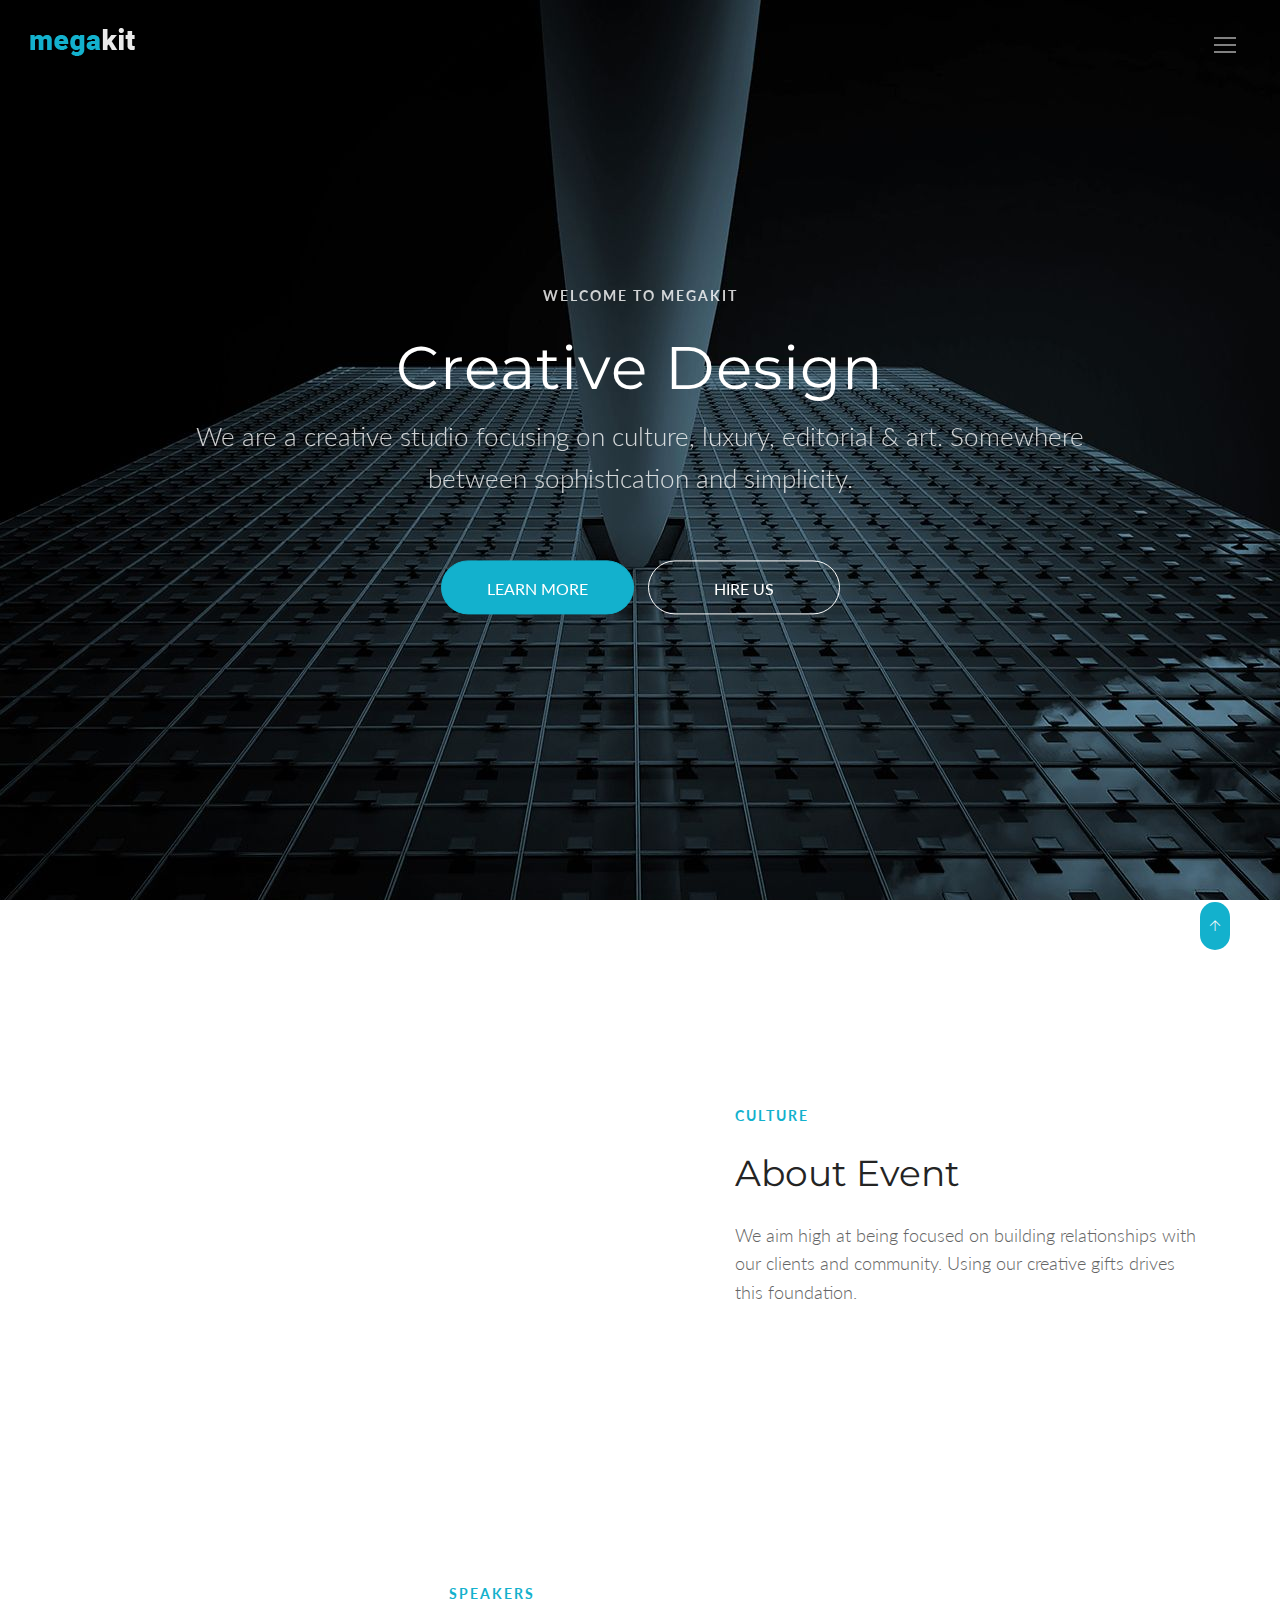
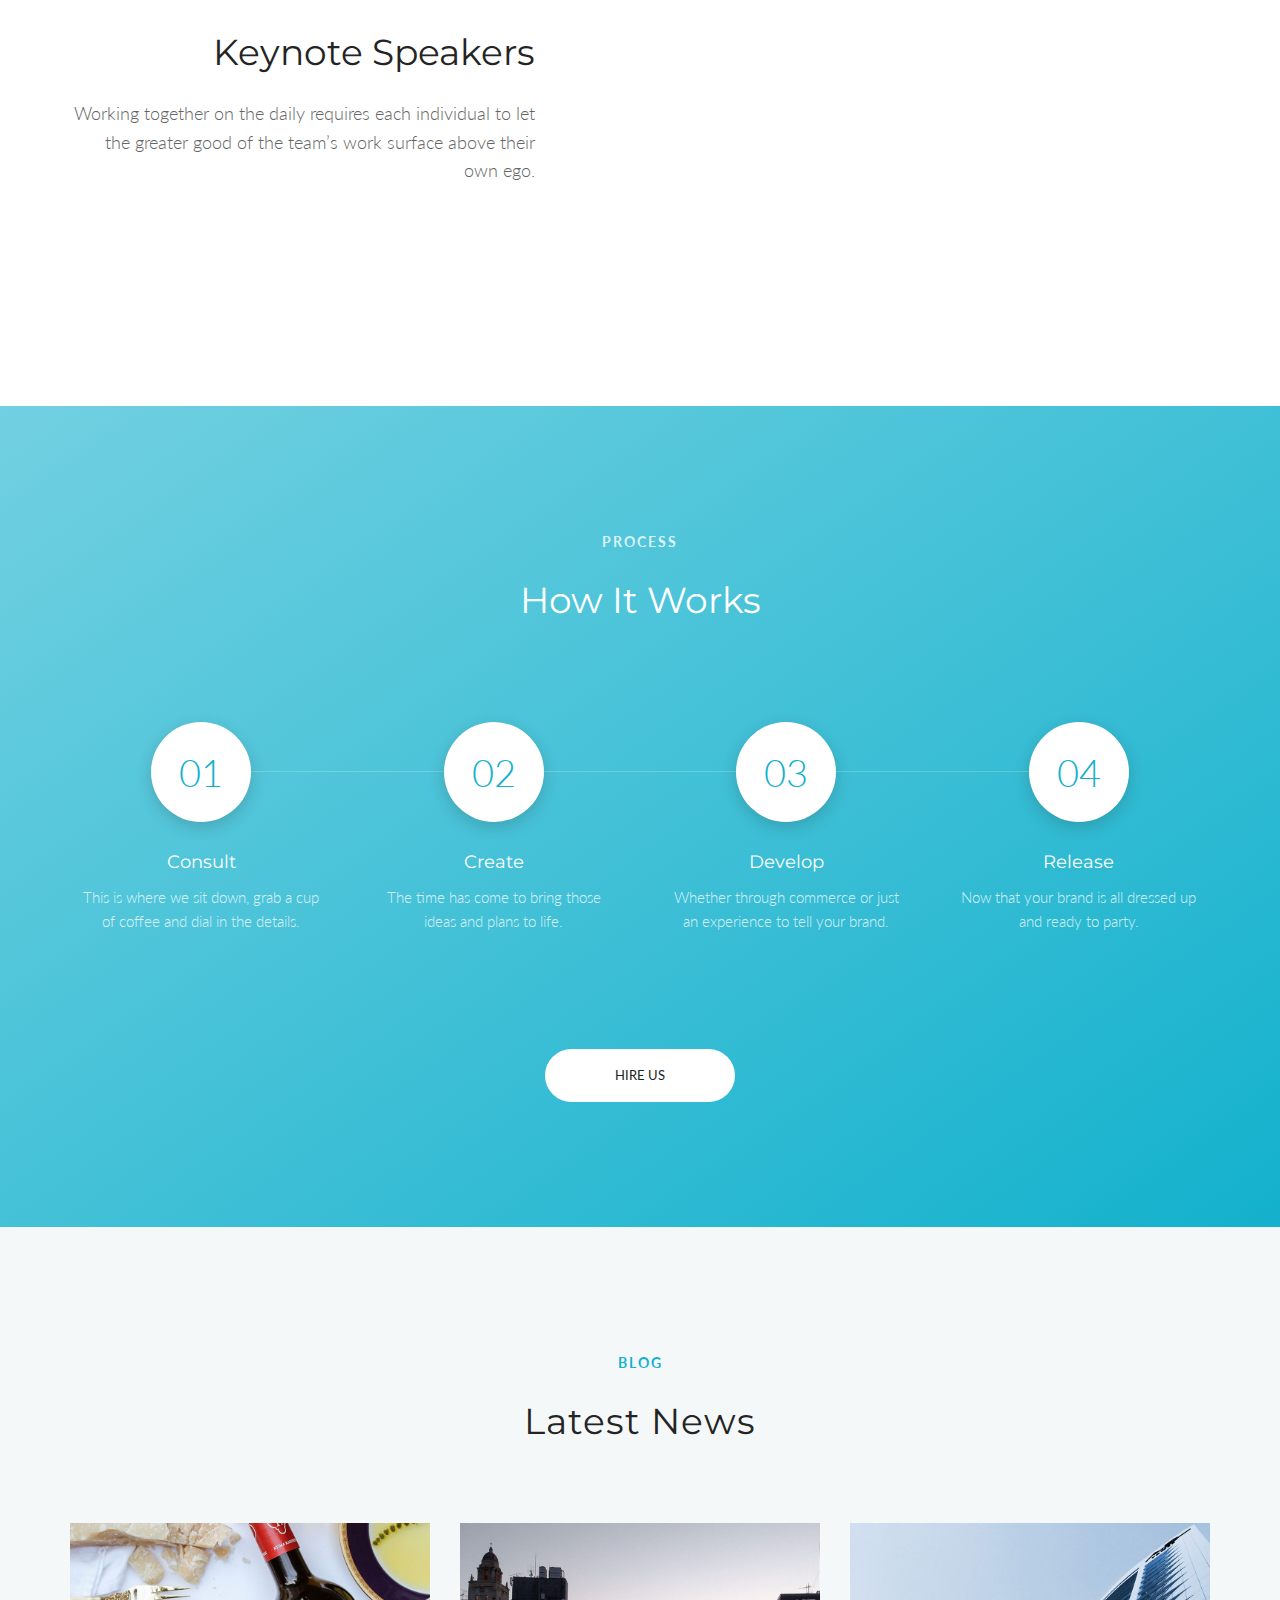
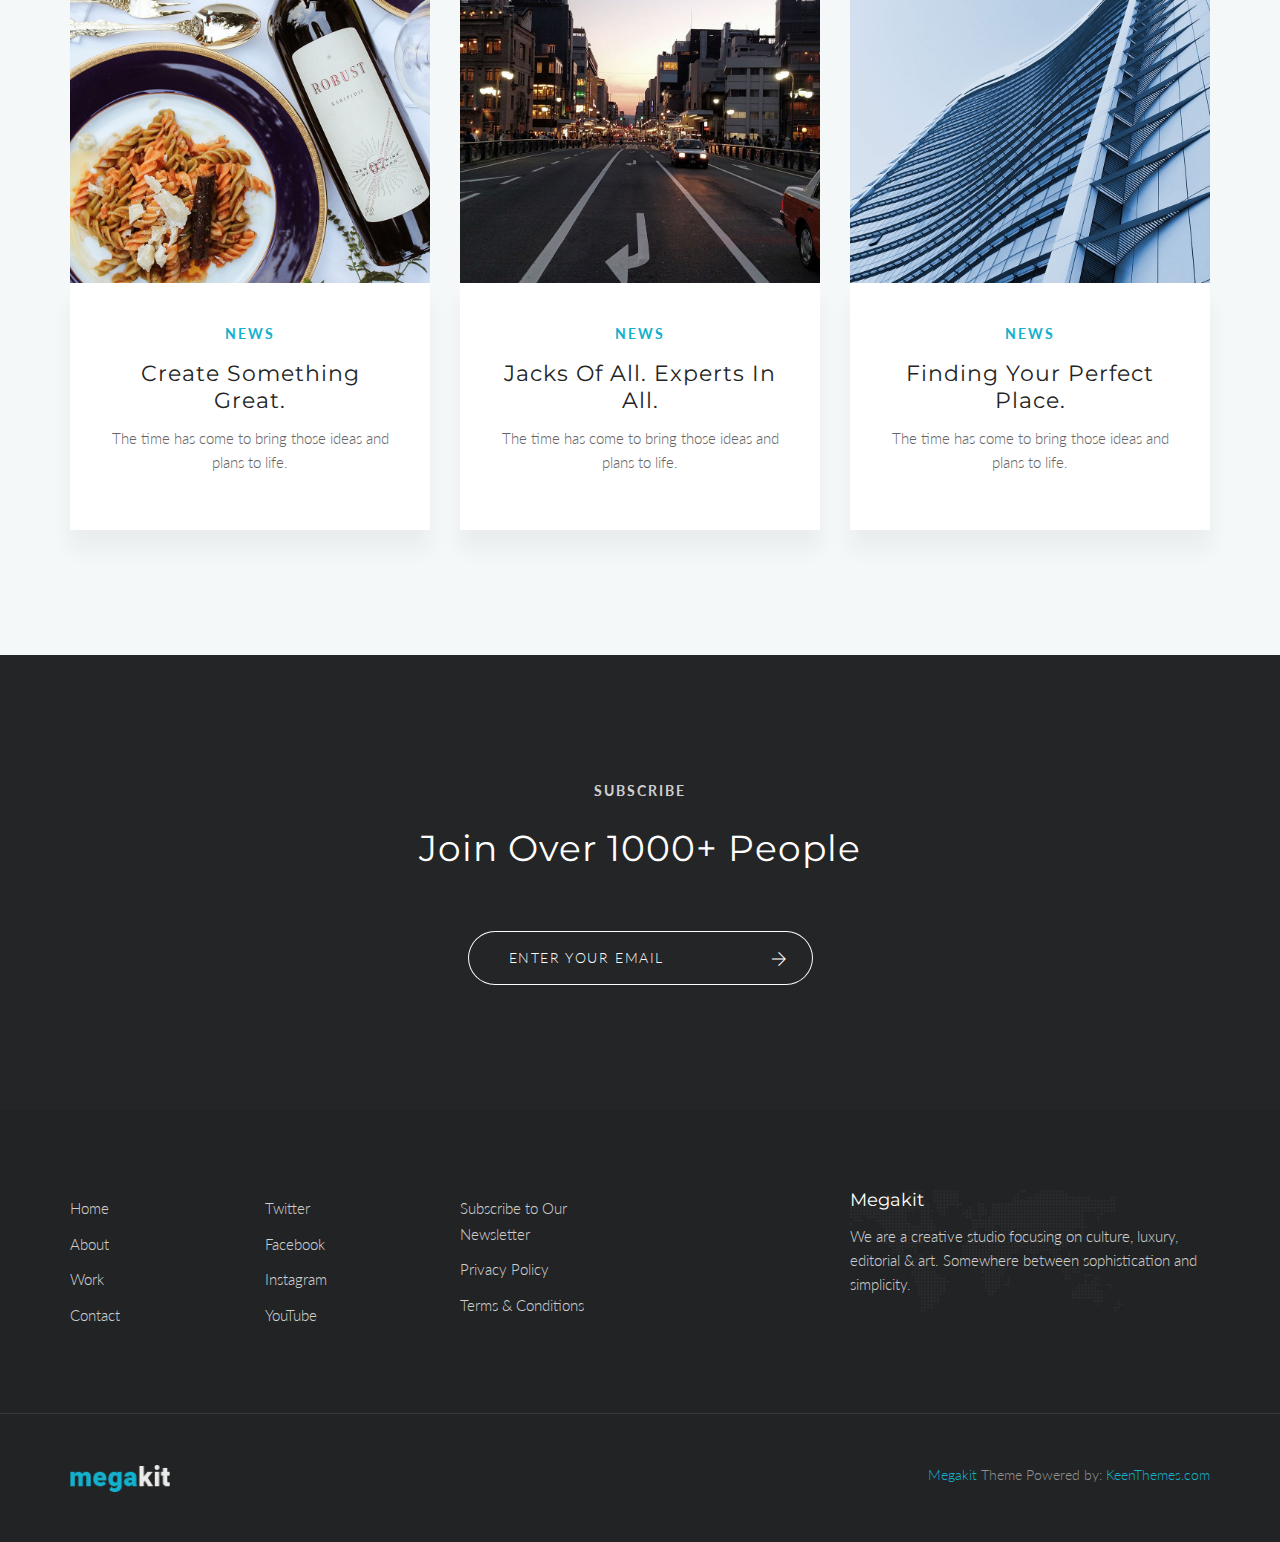
<file: about.html>
<!DOCTYPE html>
<html lang="en" class="no-js">
    <!-- Begin Head -->
    <head>
        <!-- Basic -->
        <meta charset="utf-8"/>
        <meta name="viewport" content="width=device-width, initial-scale=1, shrink-to-fit=no">
        <meta http-equiv="x-ua-compatible" content="ie=edge">
        <title>Megakit - HTML5 Theme</title>
        <meta name="keywords" content="HTML5 Theme" />
        <meta name="description" content="Megakit - HTML5 Theme">
        <meta name="author" content="keenthemes.com">

        <!-- Web Fonts -->
        <link href="https://fonts.googleapis.com/css?family=Lato:300,400,400i|Montserrat:400,700" rel="stylesheet">

        <!-- Vendor Styles -->
        <link href="vendor/bootstrap/css/bootstrap.min.css" rel="stylesheet" type="text/css"/>
        <link href="css/animate.css" rel="stylesheet" type="text/css"/>
        <link href="vendor/themify/themify.css" rel="stylesheet" type="text/css"/>
        <link href="vendor/scrollbar/scrollbar.min.css" rel="stylesheet" type="text/css"/>
        <link href="vendor/magnific-popup/magnific-popup.css" rel="stylesheet" type="text/css"/>
        <link href="vendor/swiper/swiper.min.css" rel="stylesheet" type="text/css"/>

        <!-- Theme Styles -->
        <link href="css/style.css" rel="stylesheet" type="text/css"/>
        <link href="css/global/global.css" rel="stylesheet" type="text/css"/>

        <!-- Favicon -->
        <link rel="shortcut icon" href="img/favicon.ico" type="image/x-icon">
        <link rel="apple-touch-icon" href="img/apple-touch-icon.png">
    </head>
    <!-- End Head -->

    <!-- Body -->
    <body>

        <!--========== HEADER ==========-->
        <header class="navbar-fixed-top s-header js__header-sticky js__header-overlay">
            <!-- Navbar -->
            <div class="s-header__navbar">
                <div class="s-header__container">
                    <div class="s-header__navbar-row">
                        <div class="s-header__navbar-row-col">
                            <!-- Logo -->
                            <div class="s-header__logo">
                                <a href="index.html" class="s-header__logo-link">
                                    <img class="s-header__logo-img s-header__logo-img-default" src="img/logo.png" alt="Megakit Logo">
                                    <img class="s-header__logo-img s-header__logo-img-shrink" src="img/logo-dark.png" alt="Megakit Logo">
                                </a>
                            </div>
                            <!-- End Logo -->
                        </div>
                        <div class="s-header__navbar-row-col">
                            <!-- Trigger -->
                            <a href="javascript:void(0);" class="s-header__trigger js__trigger">
                                <span class="s-header__trigger-icon"></span>
                                <svg x="0rem" y="0rem" width="3.125rem" height="3.125rem" viewbox="0 0 54 54">
                                    <circle fill="transparent" stroke="#fff" stroke-width="1" cx="27" cy="27" r="25" stroke-dasharray="157 157" stroke-dashoffset="157"></circle>
                                </svg>
                            </a>
                            <!-- End Trigger -->
                        </div>
                    </div>
                </div>
            </div>
            <!-- End Navbar -->

            <!-- Overlay -->
            <div class="s-header-bg-overlay js__bg-overlay">
                <!-- Nav -->
                <nav class="s-header__nav js__scrollbar">
                    <div class="container-fluid">
                        <!-- Menu List -->                                
                        <ul class="list-unstyled s-header__nav-menu">
                            <li class="s-header__nav-menu-item"><a class="s-header__nav-menu-link s-header__nav-menu-link-divider" href="index.html">Corporate</a></li>
                            <li class="s-header__nav-menu-item"><a class="s-header__nav-menu-link s-header__nav-menu-link-divider" href="index_app_landing.html">App Landing</a></li>
                            <li class="s-header__nav-menu-item"><a class="s-header__nav-menu-link s-header__nav-menu-link-divider" href="index_portfolio.html">Portfolio</a></li>
                            <li class="s-header__nav-menu-item"><a class="s-header__nav-menu-link s-header__nav-menu-link-divider" href="index_events.html">Events</a></li>
                            <li class="s-header__nav-menu-item"><a class="s-header__nav-menu-link s-header__nav-menu-link-divider" href="index_lawyer.html">Lawyer</a></li>
                            <li class="s-header__nav-menu-item"><a class="s-header__nav-menu-link s-header__nav-menu-link-divider" href="index_clinic.html">Clinic</a></li>
                            <li class="s-header__nav-menu-item"><a class="s-header__nav-menu-link s-header__nav-menu-link-divider" href="index_coming_soon.html">Coming Soon</a></li>
                        </ul>
                        <!-- End Menu List -->

                        <!-- Menu List -->                                
                        <ul class="list-unstyled s-header__nav-menu">
                            <li class="s-header__nav-menu-item"><a class="s-header__nav-menu-link s-header__nav-menu-link-divider -is-active" href="about.html">About</a></li>
                            <li class="s-header__nav-menu-item"><a class="s-header__nav-menu-link s-header__nav-menu-link-divider" href="team.html">Team</a></li>
                            <li class="s-header__nav-menu-item"><a class="s-header__nav-menu-link s-header__nav-menu-link-divider" href="services.html">Services</a></li>
                            <li class="s-header__nav-menu-item"><a class="s-header__nav-menu-link s-header__nav-menu-link-divider" href="events.html">Events</a></li>
                            <li class="s-header__nav-menu-item"><a class="s-header__nav-menu-link s-header__nav-menu-link-divider" href="faq.html">FAQ</a></li>
                            <li class="s-header__nav-menu-item"><a class="s-header__nav-menu-link s-header__nav-menu-link-divider" href="contacts.html">Contacts</a></li>
                        </ul>
                        <!-- End Menu List -->
                    </div>
                </nav>
                <!-- End Nav -->
                
                <!-- Action -->
                <ul class="list-inline s-header__action s-header__action--lb">
                    <li class="s-header__action-item"><a class="s-header__action-link -is-active" href="#">En</a></li>
                    <li class="s-header__action-item"><a class="s-header__action-link" href="#">Fr</a></li>
                </ul>
                <!-- End Action -->

                <!-- Action -->
                <ul class="list-inline s-header__action s-header__action--rb">
                    <li class="s-header__action-item">
                        <a class="s-header__action-link" href="https://www.behance.net/keenthemes">
                            <i class="g-padding-r-5--xs ti-facebook"></i>
                            <span class="g-display-none--xs g-display-inline-block--sm">Facebook</span>
                        </a>
                    </li>
                    <li class="s-header__action-item">
                        <a class="s-header__action-link" href="https://twitter.com/keenthemes">
                            <i class="g-padding-r-5--xs ti-twitter"></i>
                            <span class="g-display-none--xs g-display-inline-block--sm">Twitter</span>
                        </a>
                    </li>
                    <li class="s-header__action-item">
                        <a class="s-header__action-link" href="https://dribbble.com/keenthemes">
                            <i class="g-padding-r-5--xs ti-dribbble"></i>
                            <span class="g-display-none--xs g-display-inline-block--sm">Dribbble</span>
                        </a>
                    </li>
                </ul>
                <!-- End Action -->
            </div>
            <!-- End Overlay -->
        </header>
        <!--========== END HEADER ==========-->

        <!--========== PROMO BLOCK ==========-->
        <div class="g-fullheight--md js__parallax-window" style="background: url(img/1920x1080/02.jpg) 50% 0 no-repeat fixed;">
            <div class="g-container--md g-text-center--xs g-ver-center--md g-padding-y-150--xs g-padding-y-0--md">
                <div class="g-margin-b-60--xs">
                    <p class="text-uppercase g-font-size-14--xs g-font-weight--700 g-color--white-opacity g-letter-spacing--2 g-margin-b-25--xs">Welcome to Megakit</p>
                    <h1 class="g-font-size-40--xs g-font-size-50--sm g-font-size-60--md g-color--white g-letter-spacing--1">Creative Design</h1>
                    <p class="g-font-size-18--xs g-font-size-26--md g-color--white-opacity g-margin-b-0--xs">We are a creative studio focusing on culture, luxury, editorial &amp; art. Somewhere between sophistication and simplicity.</p>
                </div>
                <span class="g-display-block--xs g-display-inline-block--sm g-padding-x-5--xs g-margin-b-10--xs g-margin-b-0--sm">
                    <a href="https://themeforest.net/item/metronic-responsive-admin-dashboard-template/4021469?ref=keenthemes" class="text-uppercase s-btn s-btn-icon--md s-btn--primary-bg g-radius--50 g-padding-x-45--xs">Learn More</a>
                </span>
                <span class="g-display-block--xs g-display-inline-block--sm g-padding-x-5--xs g-margin-b-10--xs g-margin-b-0--sm">
                    <a href="https://themeforest.net/item/metronic-responsive-admin-dashboard-template/4021469?ref=keenthemes" class="text-uppercase s-btn s-btn-icon--md s-btn--white-brd g-radius--50 g-padding-x-65--xs">Hire Us</a>
                </span>
            </div>
        </div>
        <!--========== END PROMO BLOCK ==========-->

        <!--========== PAGE CONTENT ==========-->
        <!-- About -->
        <div class="container g-padding-y-80--xs g-padding-y-125--sm">
            <div class="row g-hor-centered-row--md g-row-col--5 g-margin-b-60--xs g-margin-b-100--md">
                <div class="col-sm-3 col-xs-6 g-hor-centered-row__col">
                    <div class="wow fadeInLeft" data-wow-duration=".3" data-wow-delay=".1s">
                        <img class="img-responsive" src="img/400x500/05.jpg" alt="Image">
                    </div>
                </div>
                <div class="col-sm-3 col-xs-6 g-hor-centered-row__col g-margin-b-60--xs g-margin-b-0--md">
                    <div class="wow fadeInLeft" data-wow-duration=".3" data-wow-delay=".2s">
                        <img class="img-responsive" src="img/400x550/01.jpg" alt="Image">
                    </div>
                </div>
                <div class="col-sm-1"></div>
                <div class="col-sm-5 g-hor-centered-row__col">
                    <p class="text-uppercase g-font-size-14--xs g-font-weight--700 g-color--primary g-letter-spacing--2 g-margin-b-25--xs">Culture</p>
                    <h2 class="g-font-size-32--xs g-font-size-36--sm g-margin-b-25--xs">About Event</h2>
                    <p class="g-font-size-18--sm">We aim high at being focused on building relationships with our clients and community. Using our creative gifts drives this foundation.</p>
                </div>
            </div>

            <div class="row g-hor-centered-row--md g-row-col--5">
                <div class="col-sm-3 col-xs-6 col-sm-push-6 g-hor-centered-row__col">
                    <div class="wow fadeInRight" data-wow-duration=".3" data-wow-delay=".2s">
                        <img class="img-responsive" src="img/400x550/02.jpg" alt="Image">
                    </div>
                </div>
                <div class="col-sm-3 col-xs-6 col-sm-push-6 g-hor-centered-row__col g-margin-b-60--xs g-margin-b-0--md">
                    <div class="wow fadeInRight" data-wow-duration=".3" data-wow-delay=".1s">
                        <img class="img-responsive" src="img/400x500/06.jpg" alt="Image">
                    </div>
                </div>
                <div class="col-sm-1"></div>
                <div class="col-sm-5 col-sm-pull-7 g-hor-centered-row__col g-text-left--xs g-text-right--md">
                    <p class="text-uppercase g-font-size-14--xs g-font-weight--700 g-color--primary g-letter-spacing--2 g-margin-b-25--xs">Speakers</p>
                    <h2 class="g-font-size-32--xs g-font-size-36--sm g-margin-b-25--xs">Keynote Speakers</h2>
                    <p class="g-font-size-18--sm">Working together on the daily requires each individual to let the greater good of the team’s work surface above their own ego.</p>
                </div>
            </div>
        </div>
        <!-- End About -->

        <!-- Process -->
        <div class="g-bg-color--primary-ltr">
            <div class="container g-padding-y-80--xs g-padding-y-125--sm">
                <div class="g-text-center--xs g-margin-b-100--xs">
                    <p class="text-uppercase g-font-size-14--xs g-font-weight--700 g-color--white-opacity g-letter-spacing--2 g-margin-b-25--xs">Process</p>
                    <h2 class="g-font-size-32--xs g-font-size-36--md g-color--white">How it Works</h2>
                </div>
                <ul class="list-inline row g-margin-b-100--xs">
                    <!-- Process -->
                    <li class="col-sm-3 col-xs-6 g-full-width--xs s-process-v1 g-margin-b-60--xs g-margin-b-0--md">
                        <div class="center-block g-text-center--xs">
                            <div class="g-margin-b-30--xs">
                                <span class="g-display-inline-block--xs g-width-100--xs g-height-100--xs g-font-size-38--xs g-color--primary g-bg-color--white g-box-shadow__dark-lightest-v4 g-padding-x-20--xs g-padding-y-20--xs g-radius--circle">01</span>
                            </div>
                            <div class="g-padding-x-20--xs">
                                <h3 class="g-font-size-18--xs g-color--white">Consult</h3>
                                <p class="g-color--white-opacity">This is where we sit down, grab a cup of coffee and dial in the details.</p>
                            </div>
                        </div>
                    </li>
                    <!-- End Process -->

                    <!-- Process -->
                    <li class="col-sm-3 col-xs-6 g-full-width--xs s-process-v1 g-margin-b-60--xs g-margin-b-0--md">
                        <div class="center-block g-text-center--xs">
                            <div class="g-margin-b-30--xs">
                                <span class="g-display-inline-block--xs g-width-100--xs g-height-100--xs g-font-size-38--xs g-color--primary g-bg-color--white g-box-shadow__dark-lightest-v4 g-padding-x-20--xs g-padding-y-20--xs g-radius--circle">02</span>
                            </div>
                            <div class="g-padding-x-20--xs">
                                <h3 class="g-font-size-18--xs g-color--white">Create</h3>
                                <p class="g-color--white-opacity">The time has come to bring those ideas and plans to life.</p>
                            </div>
                        </div>
                    </li>
                    <!-- End Process -->

                    <!-- Process -->
                    <li class="col-sm-3 col-xs-6 g-full-width--xs s-process-v1 g-margin-b-60--xs g-margin-b-0--sm">
                        <div class="center-block g-text-center--xs">
                            <div class="g-margin-b-30--xs">
                                <span class="g-display-inline-block--xs g-width-100--xs g-height-100--xs g-font-size-38--xs g-color--primary g-bg-color--white g-box-shadow__dark-lightest-v4 g-padding-x-20--xs g-padding-y-20--xs g-radius--circle">03</span>
                            </div>
                            <div class="g-padding-x-20--xs">
                                <h3 class="g-font-size-18--xs g-color--white">Develop</h3>
                                <p class="g-color--white-opacity">Whether through commerce or just an experience to tell your brand.</p>
                            </div>
                        </div>
                    </li>
                    <!-- End Process -->

                    <!-- Process -->
                    <li class="col-sm-3 col-xs-6 g-full-width--xs s-process-v1">
                        <div class="center-block g-text-center--xs">
                            <div class="g-margin-b-30--xs">
                                <span class="g-display-inline-block--xs g-width-100--xs g-height-100--xs g-font-size-38--xs g-color--primary g-bg-color--white g-box-shadow__dark-lightest-v4 g-padding-x-20--xs g-padding-y-20--xs g-radius--circle">04</span>
                            </div>
                            <div class="g-padding-x-20--xs">
                                <h3 class="g-font-size-18--xs g-color--white">Release</h3>
                                <p class="g-color--white-opacity">Now that your brand is all dressed up and ready to party.</p>
                            </div>
                        </div>
                    </li>
                    <!-- End Process -->
                </ul>

                <div class="g-text-center--xs">
                    <a href="#js__scroll-to-appointment" class="text-uppercase s-btn s-btn--md s-btn--white-bg g-radius--50 g-padding-x-70--xs">Hire Us</a>
                </div>
            </div>
        </div>
        <!-- End Process -->

        <!-- News -->
        <div class="g-bg-color--sky-light">
            <div class="container g-padding-y-80--xs g-padding-y-125--sm">
                <div class="g-text-center--xs g-margin-b-80--xs">
                    <p class="text-uppercase g-font-size-14--xs g-font-weight--700 g-color--primary g-letter-spacing--2 g-margin-b-25--xs">Blog</p>
                    <h2 class="g-font-size-32--xs g-font-size-36--md g-letter-spacing--1">Latest News</h2>
                </div>
                <div class="row">
                    <div class="col-sm-4 g-margin-b-30--xs g-margin-b-0--md">
                        <!-- News -->
                        <article>
                            <img class="img-responsive" src="img/970x970/01.jpg" alt="Image">
                            <div class="g-bg-color--white g-box-shadow__dark-lightest-v2 g-text-center--xs g-padding-x-40--xs g-padding-y-40--xs">
                                <p class="text-uppercase g-font-size-14--xs g-font-weight--700 g-color--primary g-letter-spacing--2">News</p>
                                <h3 class="g-font-size-22--xs g-letter-spacing--1"><a href="https://themeforest.net/item/metronic-responsive-admin-dashboard-template/4021469?ref=keenthemes">Create Something Great.</a></h3>
                                <p>The time has come to bring those ideas and plans to life.</p>
                            </div>
                        </article>
                        <!-- End News -->
                    </div>
                    <div class="col-sm-4 g-margin-b-30--xs g-margin-b-0--md">
                        <!-- News -->
                        <article>
                            <img class="img-responsive" src="img/970x970/02.jpg" alt="Image">
                            <div class="g-bg-color--white g-box-shadow__dark-lightest-v2 g-text-center--xs g-padding-x-40--xs g-padding-y-40--xs">
                                <p class="text-uppercase g-font-size-14--xs g-font-weight--700 g-color--primary g-letter-spacing--2">News</p>
                                <h3 class="g-font-size-22--xs g-letter-spacing--1"><a href="https://themeforest.net/item/metronic-responsive-admin-dashboard-template/4021469?ref=keenthemes">Jacks of All. Experts in All.</a></h3>
                                <p>The time has come to bring those ideas and plans to life.</p>
                            </div>
                        </article>
                        <!-- End News -->
                    </div>
                    <div class="col-sm-4">
                        <!-- News -->
                        <article>
                            <img class="img-responsive" src="img/970x970/03.jpg" alt="Image">
                            <div class="g-bg-color--white g-box-shadow__dark-lightest-v2 g-text-center--xs g-padding-x-40--xs g-padding-y-40--xs">
                                <p class="text-uppercase g-font-size-14--xs g-font-weight--700 g-color--primary g-letter-spacing--2">News</p>
                                <h3 class="g-font-size-22--xs g-letter-spacing--1"><a href="https://themeforest.net/item/metronic-responsive-admin-dashboard-template/4021469?ref=keenthemes">Finding your Perfect Place.</a></h3>
                                <p>The time has come to bring those ideas and plans to life.</p>
                            </div>
                        </article>
                        <!-- End News -->
                    </div>
                </div>
            </div>
        </div>
        <!-- End News -->

        <!-- Subscribe -->
        <div class="g-bg-color--dark-light">
            <div class="g-container--sm g-text-center--xs g-padding-y-80--xs g-padding-y-125--sm">
                <div class="g-margin-b-60--xs">
                    <p class="text-uppercase g-font-size-14--xs g-font-weight--700 g-color--white-opacity g-letter-spacing--2 g-margin-b-25--xs">Subscribe</p>
                    <h2 class="g-font-size-32--xs g-font-size-36--sm g-letter-spacing--1 g-color--white">Join Over 1000+ People</h2>
                </div>
                <div class="row">
                    <div class="col-sm-6 col-sm-offset-3 col-xs-10 col-xs-offset-1">
                        <form class="input-group">
                            <input type="email" class="form-control s-form-v1__input g-radius--left-50" name="email" placeholder="Enter your email">
                            <span class="input-group-btn">
                                <button type="submit" class="s-btn s-btn-icon--md s-btn-icon--white-brd s-btn--white-brd g-radius--right-50"><i class="ti-arrow-right"></i></button>
                            </span>
                        </form>
                    </div>
                </div>
            </div>
        </div>
        <!-- End Subscribe -->
        <!--========== END PAGE CONTENT ==========-->

        <!--========== FOOTER ==========-->
        <footer class="g-bg-color--dark">
            <!-- Links -->
            <div class="g-hor-divider__dashed--white-opacity-lightest">
                <div class="container g-padding-y-80--xs">
                    <div class="row">
                        <div class="col-sm-2 g-margin-b-20--xs g-margin-b-0--md">
                            <ul class="list-unstyled g-ul-li-tb-5--xs g-margin-b-0--xs">
                                <li><a class="g-font-size-15--xs g-color--white-opacity" href="http://themeforest.net/item/metronic-responsive-admin-dashboard-template/4021469?ref=keenthemes">Home</a></li>
                                <li><a class="g-font-size-15--xs g-color--white-opacity" href="http://themeforest.net/item/metronic-responsive-admin-dashboard-template/4021469?ref=keenthemes">About</a></li>
                                <li><a class="g-font-size-15--xs g-color--white-opacity" href="http://themeforest.net/item/metronic-responsive-admin-dashboard-template/4021469?ref=keenthemes">Work</a></li>
                                <li><a class="g-font-size-15--xs g-color--white-opacity" href="http://themeforest.net/item/metronic-responsive-admin-dashboard-template/4021469?ref=keenthemes">Contact</a></li>
                            </ul>
                        </div>
                        <div class="col-sm-2 g-margin-b-20--xs g-margin-b-0--md">
                            <ul class="list-unstyled g-ul-li-tb-5--xs g-margin-b-0--xs">
                                <li><a class="g-font-size-15--xs g-color--white-opacity" href="http://themeforest.net/item/metronic-responsive-admin-dashboard-template/4021469?ref=keenthemes">Twitter</a></li>
                                <li><a class="g-font-size-15--xs g-color--white-opacity" href="http://themeforest.net/item/metronic-responsive-admin-dashboard-template/4021469?ref=keenthemes">Facebook</a></li>
                                <li><a class="g-font-size-15--xs g-color--white-opacity" href="http://themeforest.net/item/metronic-responsive-admin-dashboard-template/4021469?ref=keenthemes">Instagram</a></li>
                                <li><a class="g-font-size-15--xs g-color--white-opacity" href="http://themeforest.net/item/metronic-responsive-admin-dashboard-template/4021469?ref=keenthemes">YouTube</a></li>
                            </ul>
                        </div>
                        <div class="col-sm-2 g-margin-b-40--xs g-margin-b-0--md">
                            <ul class="list-unstyled g-ul-li-tb-5--xs g-margin-b-0--xs">
                                <li><a class="g-font-size-15--xs g-color--white-opacity" href="http://themeforest.net/item/metronic-responsive-admin-dashboard-template/4021469?ref=keenthemes">Subscribe to Our Newsletter</a></li>
                                <li><a class="g-font-size-15--xs g-color--white-opacity" href="http://themeforest.net/item/metronic-responsive-admin-dashboard-template/4021469?ref=keenthemes">Privacy Policy</a></li>
                                <li><a class="g-font-size-15--xs g-color--white-opacity" href="http://themeforest.net/item/metronic-responsive-admin-dashboard-template/4021469?ref=keenthemes">Terms &amp; Conditions</a></li>
                            </ul>
                        </div>
                        <div class="col-md-4 col-md-offset-2 col-sm-5 col-sm-offset-1 s-footer__logo g-padding-y-50--xs g-padding-y-0--md">
                            <h3 class="g-font-size-18--xs g-color--white">Megakit</h3>
                            <p class="g-color--white-opacity">We are a creative studio focusing on culture, luxury, editorial &amp; art. Somewhere between sophistication and simplicity.</p>
                        </div>
                    </div>
                </div>
            </div>
            <!-- End Links -->

            <!-- Copyright -->
            <div class="container g-padding-y-50--xs">
                <div class="row">
                    <div class="col-xs-6">
                        <a href="index.html">
                            <img class="g-width-100--xs g-height-auto--xs" src="img/logo.png" alt="Megakit Logo">
                        </a>
                    </div>
                    <div class="col-xs-6 g-text-right--xs">
                        <p class="g-font-size-14--xs g-margin-b-0--xs g-color--white-opacity-light"><a href="http://keenthemes.com/preview/Megakit/">Megakit</a> Theme Powered by: <a href="http://www.keenthemes.com/">KeenThemes.com</a></p>
                    </div>
                </div>
            </div>
            <!-- End Copyright -->
        </footer>
        <!--========== END FOOTER ==========-->

        <!-- Back To Top -->
        <a href="javascript:void(0);" class="s-back-to-top js__back-to-top"></a>

        <!--========== JAVASCRIPTS (Load javascripts at bottom, this will reduce page load time) ==========-->
        <!-- Vendor -->
        <script type="text/javascript" src="vendor/jquery.min.js"></script>
        <script type="text/javascript" src="vendor/jquery.migrate.min.js"></script>
        <script type="text/javascript" src="vendor/bootstrap/js/bootstrap.min.js"></script>
        <script type="text/javascript" src="vendor/jquery.smooth-scroll.min.js"></script>
        <script type="text/javascript" src="vendor/jquery.back-to-top.min.js"></script>
        <script type="text/javascript" src="vendor/scrollbar/jquery.scrollbar.min.js"></script>
        <script type="text/javascript" src="vendor/magnific-popup/jquery.magnific-popup.min.js"></script>
        <script type="text/javascript" src="vendor/jquery.parallax.min.js"></script>
        <script type="text/javascript" src="vendor/swiper/swiper.jquery.min.js"></script>
        <script type="text/javascript" src="vendor/jquery.wow.min.js"></script>

        <!-- General Components and Settings -->
        <script type="text/javascript" src="js/global.min.js"></script>
        <script type="text/javascript" src="js/components/header-sticky.min.js"></script>
        <script type="text/javascript" src="js/components/scrollbar.min.js"></script>
        <script type="text/javascript" src="js/components/magnific-popup.min.js"></script>
        <script type="text/javascript" src="js/components/swiper.min.js"></script>
        <script type="text/javascript" src="js/components/wow.min.js"></script>
        <!--========== END JAVASCRIPTS ==========-->

    </body>
    <!-- End Body -->
</html>
</file>
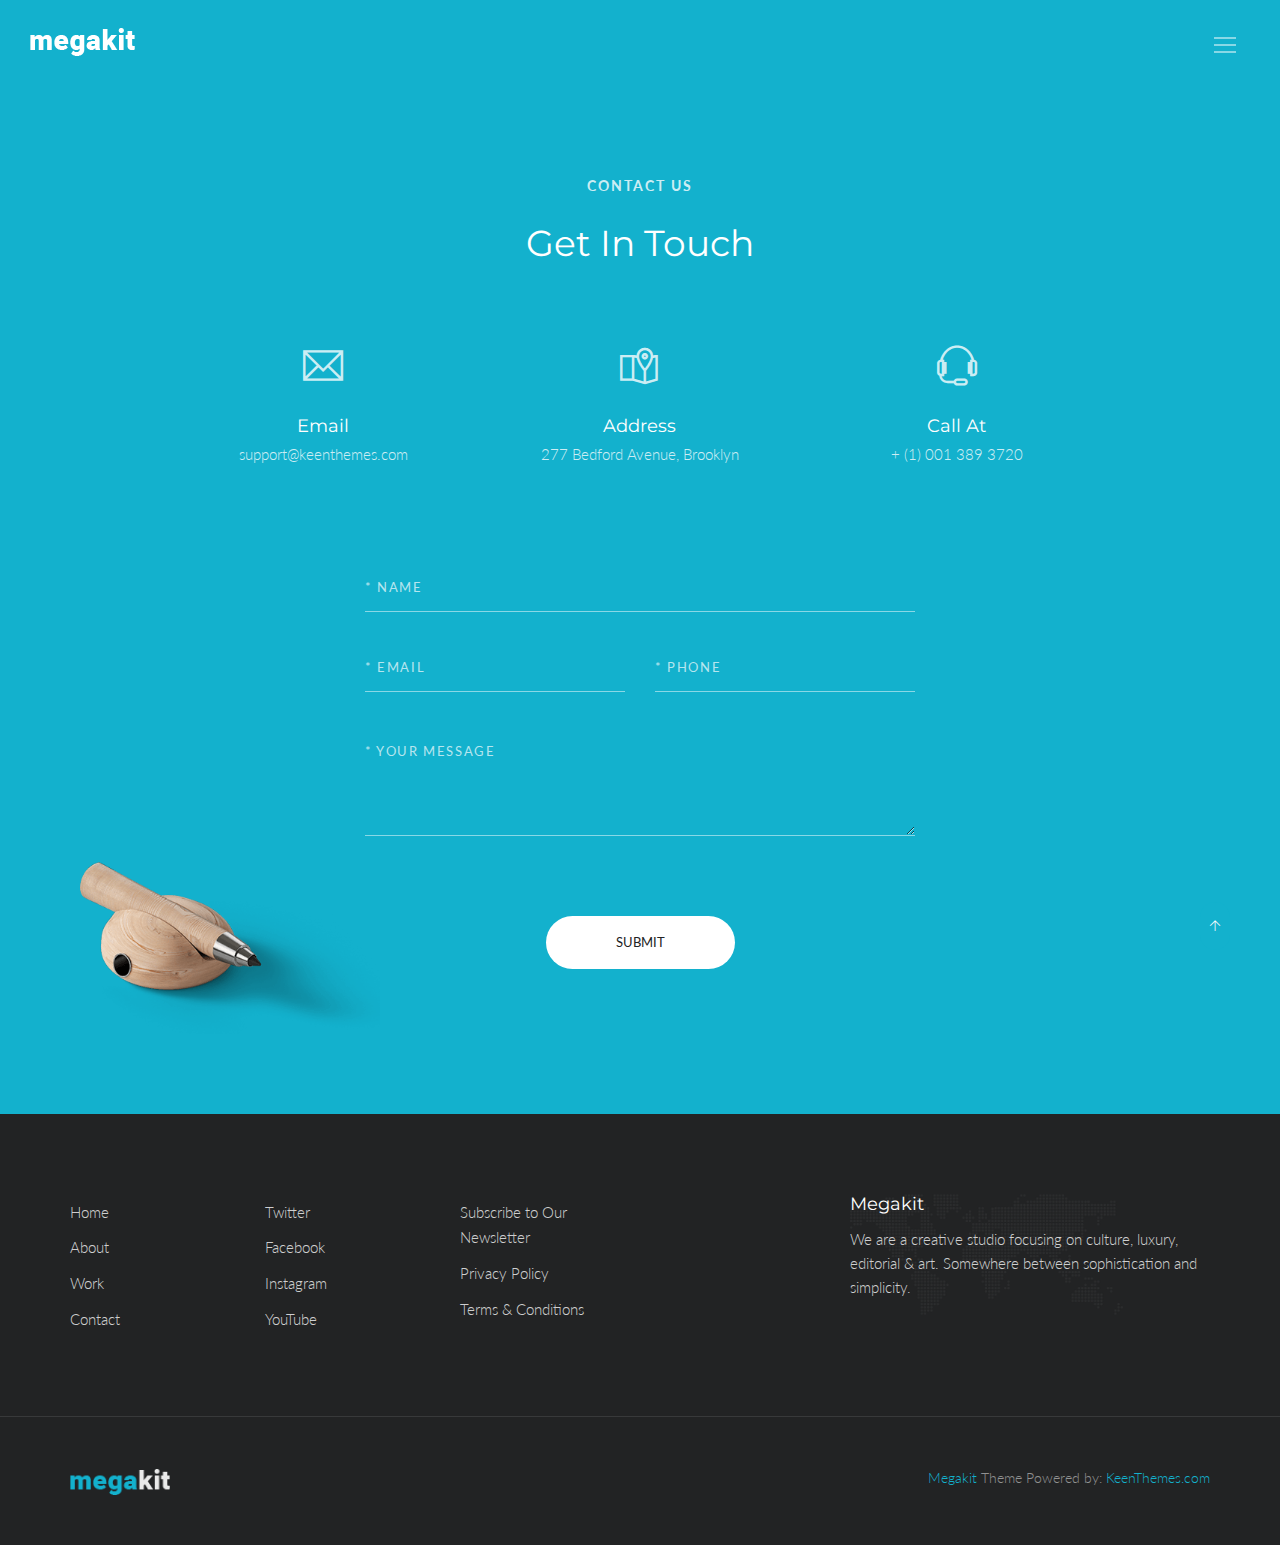
<file: contacts.html>
<!DOCTYPE html>
<html lang="en" class="no-js">
    <!-- Begin Head -->
    <head>
        <!-- Basic -->
        <meta charset="utf-8"/>
        <meta name="viewport" content="width=device-width, initial-scale=1, shrink-to-fit=no">
        <meta http-equiv="x-ua-compatible" content="ie=edge">
        <title>Megakit - HTML5 Theme</title>
        <meta name="keywords" content="HTML5 Theme" />
        <meta name="description" content="Megakit - HTML5 Theme">
        <meta name="author" content="keenthemes.com">

        <!-- Web Fonts -->
        <link href="https://fonts.googleapis.com/css?family=Lato:300,400,400i|Montserrat:400,700" rel="stylesheet">

        <!-- Vendor Styles -->
        <link href="vendor/bootstrap/css/bootstrap.min.css" rel="stylesheet" type="text/css"/>
        <link href="vendor/themify/themify.css" rel="stylesheet" type="text/css"/>
        <link href="vendor/scrollbar/scrollbar.min.css" rel="stylesheet" type="text/css"/>

        <!-- Theme Styles -->
        <link href="css/style.css" rel="stylesheet" type="text/css"/>
        <link href="css/global/global.css" rel="stylesheet" type="text/css"/>

        <!-- Favicon -->
        <link rel="shortcut icon" href="img/favicon.ico" type="image/x-icon">
        <link rel="apple-touch-icon" href="img/apple-touch-icon.png">
    </head>
    <!-- End Head -->

    <!-- Body -->
    <body>

        <!--========== HEADER ==========-->
        <header class="navbar-fixed-top s-header js__header-sticky js__header-overlay">
            <!-- Navbar -->
            <div class="s-header__navbar">
                <div class="s-header__container">
                    <div class="s-header__navbar-row">
                        <div class="s-header__navbar-row-col">
                            <!-- Logo -->
                            <div class="s-header__logo">
                                <a href="index.html" class="s-header__logo-link">
                                    <img class="s-header__logo-img s-header__logo-img-default" src="img/logo-white.png" alt="Megakit Logo">
                                    <img class="s-header__logo-img s-header__logo-img-shrink" src="img/logo-dark.png" alt="Megakit Logo">
                                </a>
                            </div>
                            <!-- End Logo -->
                        </div>
                        <div class="s-header__navbar-row-col">
                            <!-- Trigger -->
                            <a href="javascript:void(0);" class="s-header__trigger js__trigger">
                                <span class="s-header__trigger-icon"></span>
                                <svg x="0rem" y="0rem" width="3.125rem" height="3.125rem" viewbox="0 0 54 54">
                                    <circle fill="transparent" stroke="#fff" stroke-width="1" cx="27" cy="27" r="25" stroke-dasharray="157 157" stroke-dashoffset="157"></circle>
                                </svg>
                            </a>
                            <!-- End Trigger -->
                        </div>
                    </div>
                </div>
            </div>
            <!-- End Navbar -->

            <!-- Overlay -->
            <div class="s-header-bg-overlay js__bg-overlay">
                <!-- Nav -->
                <nav class="s-header__nav js__scrollbar">
                    <div class="container-fluid">
                        <!-- Menu List -->                                
                        <ul class="list-unstyled s-header__nav-menu">
                            <li class="s-header__nav-menu-item"><a class="s-header__nav-menu-link s-header__nav-menu-link-divider" href="index.html">Corporate</a></li>
                            <li class="s-header__nav-menu-item"><a class="s-header__nav-menu-link s-header__nav-menu-link-divider" href="index_app_landing.html">App Landing</a></li>
                            <li class="s-header__nav-menu-item"><a class="s-header__nav-menu-link s-header__nav-menu-link-divider" href="index_portfolio.html">Portfolio</a></li>
                            <li class="s-header__nav-menu-item"><a class="s-header__nav-menu-link s-header__nav-menu-link-divider" href="index_events.html">Events</a></li>
                            <li class="s-header__nav-menu-item"><a class="s-header__nav-menu-link s-header__nav-menu-link-divider" href="index_lawyer.html">Lawyer</a></li>
                            <li class="s-header__nav-menu-item"><a class="s-header__nav-menu-link s-header__nav-menu-link-divider" href="index_clinic.html">Clinic</a></li>
                            <li class="s-header__nav-menu-item"><a class="s-header__nav-menu-link s-header__nav-menu-link-divider" href="index_coming_soon.html">Coming Soon</a></li>
                        </ul>
                        <!-- End Menu List -->

                        <!-- Menu List -->                                
                        <ul class="list-unstyled s-header__nav-menu">
                            <li class="s-header__nav-menu-item"><a class="s-header__nav-menu-link s-header__nav-menu-link-divider" href="about.html">About</a></li>
                            <li class="s-header__nav-menu-item"><a class="s-header__nav-menu-link s-header__nav-menu-link-divider" href="team.html">Team</a></li>
                            <li class="s-header__nav-menu-item"><a class="s-header__nav-menu-link s-header__nav-menu-link-divider" href="services.html">Services</a></li>
                            <li class="s-header__nav-menu-item"><a class="s-header__nav-menu-link s-header__nav-menu-link-divider" href="events.html">Events</a></li>
                            <li class="s-header__nav-menu-item"><a class="s-header__nav-menu-link s-header__nav-menu-link-divider" href="faq.html">FAQ</a></li>
                            <li class="s-header__nav-menu-item"><a class="s-header__nav-menu-link s-header__nav-menu-link-divider -is-active" href="contacts.html">Contacts</a></li>
                        </ul>
                        <!-- End Menu List -->
                    </div>
                </nav>
                <!-- End Nav -->
                
                <!-- Action -->
                <ul class="list-inline s-header__action s-header__action--lb">
                    <li class="s-header__action-item"><a class="s-header__action-link -is-active" href="#">En</a></li>
                    <li class="s-header__action-item"><a class="s-header__action-link" href="#">Fr</a></li>
                </ul>
                <!-- End Action -->

                <!-- Action -->
                <ul class="list-inline s-header__action s-header__action--rb">
                    <li class="s-header__action-item">
                        <a class="s-header__action-link" href="https://www.behance.net/keenthemes">
                            <i class="g-padding-r-5--xs ti-facebook"></i>
                            <span class="g-display-none--xs g-display-inline-block--sm">Facebook</span>
                        </a>
                    </li>
                    <li class="s-header__action-item">
                        <a class="s-header__action-link" href="https://twitter.com/keenthemes">
                            <i class="g-padding-r-5--xs ti-twitter"></i>
                            <span class="g-display-none--xs g-display-inline-block--sm">Twitter</span>
                        </a>
                    </li>
                    <li class="s-header__action-item">
                        <a class="s-header__action-link" href="https://dribbble.com/keenthemes">
                            <i class="g-padding-r-5--xs ti-dribbble"></i>
                            <span class="g-display-none--xs g-display-inline-block--sm">Dribbble</span>
                        </a>
                    </li>
                </ul>
                <!-- End Action -->
            </div>
            <!-- End Overlay -->
        </header>
        <!--========== END HEADER ==========-->

        <!--========== PAGE CONTENT ==========-->
        <!-- Feedback Form -->
        <div class="g-position--relative g-bg-color--primary">
            <div class="g-container--md g-padding-y-125--xs">
                <div class="g-text-center--xs g-margin-t-50--xs g-margin-b-80--xs">
                    <p class="text-uppercase g-font-size-14--xs g-font-weight--700 g-color--white-opacity g-letter-spacing--2 g-margin-b-25--xs">Contact Us</p>
                    <h2 class="g-font-size-32--xs g-font-size-36--sm g-color--white">Get in Touch</h2>
                </div>
                <div class="row g-row-col--5 g-margin-b-80--xs">
                    <div class="col-xs-4 g-full-width--xs g-margin-b-50--xs g-margin-b-0--sm">
                        <div class="g-text-center--xs">
                            <i class="g-display-block--xs g-font-size-40--xs g-color--white-opacity g-margin-b-30--xs ti-email"></i>
                            <h4 class="g-font-size-18--xs g-color--white g-margin-b-5--xs">Email</h4>
                            <p class="g-color--white-opacity">support@keenthemes.com</p>
                        </div>
                    </div>
                    <div class="col-xs-4 g-full-width--xs g-margin-b-50--xs g-margin-b-0--sm">
                        <div class="g-text-center--xs">
                            <i class="g-display-block--xs g-font-size-40--xs g-color--white-opacity g-margin-b-30--xs ti-map-alt"></i>
                            <h4 class="g-font-size-18--xs g-color--white g-margin-b-5--xs">Address</h4>
                            <p class="g-color--white-opacity">277 Bedford Avenue, Brooklyn</p>
                        </div>
                    </div>
                    <div class="col-xs-4 g-full-width--xs">
                        <div class="g-text-center--xs">
                            <i class="g-display-block--xs g-font-size-40--xs g-color--white-opacity g-margin-b-30--xs ti-headphone-alt"></i>
                            <h4 class="g-font-size-18--xs g-color--white g-margin-b-5--xs">Call at</h4>
                            <p class="g-color--white-opacity">+ (1) 001 389 3720</p>
                        </div>
                    </div>
                </div>
                <form class="center-block g-width-500--sm g-width-550--md">
                    <div class="g-margin-b-30--xs">
                        <input type="text" class="form-control s-form-v3__input" placeholder="* Name">
                    </div>
                    <div class="row g-row-col-5 g-margin-b-50--xs">
                        <div class="col-sm-6 g-margin-b-30--xs g-margin-b-0--md">
                            <input type="email" class="form-control s-form-v3__input" placeholder="* Email">
                        </div>
                        <div class="col-sm-6">
                            <input type="text" class="form-control s-form-v3__input" placeholder="* Phone">
                        </div>
                    </div>
                    <div class="g-margin-b-80--xs">
                        <textarea class="form-control s-form-v3__input" rows="5" placeholder="* Your message"></textarea>
                    </div>
                    <div class="g-text-center--xs">
                        <button type="submit" class="text-uppercase s-btn s-btn--md s-btn--white-bg g-radius--50 g-padding-x-70--xs g-margin-b-20--xs">Submit</button>
                    </div>
                </form>
            </div>
            <img class="s-mockup-v2" src="img/mockups/pencil-01.png" alt="Mockup Image">
        </div>
        <!-- End Feedback Form -->
        <!--========== END PAGE CONTENT ==========-->

        <!--========== FOOTER ==========-->
        <footer class="g-bg-color--dark">
            <!-- Links -->
            <div class="g-hor-divider__dashed--white-opacity-lightest">
                <div class="container g-padding-y-80--xs">
                    <div class="row">
                        <div class="col-sm-2 g-margin-b-20--xs g-margin-b-0--md">
                            <ul class="list-unstyled g-ul-li-tb-5--xs g-margin-b-0--xs">
                                <li><a class="g-font-size-15--xs g-color--white-opacity" href="http://themeforest.net/item/metronic-responsive-admin-dashboard-template/4021469?ref=keenthemes">Home</a></li>
                                <li><a class="g-font-size-15--xs g-color--white-opacity" href="http://themeforest.net/item/metronic-responsive-admin-dashboard-template/4021469?ref=keenthemes">About</a></li>
                                <li><a class="g-font-size-15--xs g-color--white-opacity" href="http://themeforest.net/item/metronic-responsive-admin-dashboard-template/4021469?ref=keenthemes">Work</a></li>
                                <li><a class="g-font-size-15--xs g-color--white-opacity" href="http://themeforest.net/item/metronic-responsive-admin-dashboard-template/4021469?ref=keenthemes">Contact</a></li>
                            </ul>
                        </div>
                        <div class="col-sm-2 g-margin-b-20--xs g-margin-b-0--md">
                            <ul class="list-unstyled g-ul-li-tb-5--xs g-margin-b-0--xs">
                                <li><a class="g-font-size-15--xs g-color--white-opacity" href="http://themeforest.net/item/metronic-responsive-admin-dashboard-template/4021469?ref=keenthemes">Twitter</a></li>
                                <li><a class="g-font-size-15--xs g-color--white-opacity" href="http://themeforest.net/item/metronic-responsive-admin-dashboard-template/4021469?ref=keenthemes">Facebook</a></li>
                                <li><a class="g-font-size-15--xs g-color--white-opacity" href="http://themeforest.net/item/metronic-responsive-admin-dashboard-template/4021469?ref=keenthemes">Instagram</a></li>
                                <li><a class="g-font-size-15--xs g-color--white-opacity" href="http://themeforest.net/item/metronic-responsive-admin-dashboard-template/4021469?ref=keenthemes">YouTube</a></li>
                            </ul>
                        </div>
                        <div class="col-sm-2 g-margin-b-40--xs g-margin-b-0--md">
                            <ul class="list-unstyled g-ul-li-tb-5--xs g-margin-b-0--xs">
                                <li><a class="g-font-size-15--xs g-color--white-opacity" href="http://themeforest.net/item/metronic-responsive-admin-dashboard-template/4021469?ref=keenthemes">Subscribe to Our Newsletter</a></li>
                                <li><a class="g-font-size-15--xs g-color--white-opacity" href="http://themeforest.net/item/metronic-responsive-admin-dashboard-template/4021469?ref=keenthemes">Privacy Policy</a></li>
                                <li><a class="g-font-size-15--xs g-color--white-opacity" href="http://themeforest.net/item/metronic-responsive-admin-dashboard-template/4021469?ref=keenthemes">Terms &amp; Conditions</a></li>
                            </ul>
                        </div>
                        <div class="col-md-4 col-md-offset-2 col-sm-5 col-sm-offset-1 s-footer__logo g-padding-y-50--xs g-padding-y-0--md">
                            <h3 class="g-font-size-18--xs g-color--white">Megakit</h3>
                            <p class="g-color--white-opacity">We are a creative studio focusing on culture, luxury, editorial &amp; art. Somewhere between sophistication and simplicity.</p>
                        </div>
                    </div>
                </div>
            </div>
            <!-- End Links -->

            <!-- Copyright -->
            <div class="container g-padding-y-50--xs">
                <div class="row">
                    <div class="col-xs-6">
                        <a href="index.html">
                            <img class="g-width-100--xs g-height-auto--xs" src="img/logo.png" alt="Megakit Logo">
                        </a>
                    </div>
                    <div class="col-xs-6 g-text-right--xs">
                        <p class="g-font-size-14--xs g-margin-b-0--xs g-color--white-opacity-light"><a href="http://keenthemes.com/preview/Megakit/">Megakit</a> Theme Powered by: <a href="http://www.keenthemes.com/">KeenThemes.com</a></p>
                    </div>
                </div>
            </div>
            <!-- End Copyright -->
        </footer>
        <!--========== END FOOTER ==========-->

        <!-- Back To Top -->
        <a href="javascript:void(0);" class="s-back-to-top js__back-to-top"></a>

        <!--========== JAVASCRIPTS (Load javascripts at bottom, this will reduce page load time) ==========-->
        <!-- Vendor -->
        <script type="text/javascript" src="vendor/jquery.min.js"></script>
        <script type="text/javascript" src="vendor/jquery.migrate.min.js"></script>
        <script type="text/javascript" src="vendor/bootstrap/js/bootstrap.min.js"></script>
        <script type="text/javascript" src="vendor/jquery.smooth-scroll.min.js"></script>
        <script type="text/javascript" src="vendor/jquery.back-to-top.min.js"></script>
        <script type="text/javascript" src="vendor/scrollbar/jquery.scrollbar.min.js"></script>

        <!-- General Components and Settings -->
        <script type="text/javascript" src="js/global.min.js"></script>
        <script type="text/javascript" src="js/components/header-sticky.min.js"></script>
        <script type="text/javascript" src="js/components/scrollbar.min.js"></script>
        <!--========== END JAVASCRIPTS ==========-->

    </body>
    <!-- End Body -->
</html>
</file>
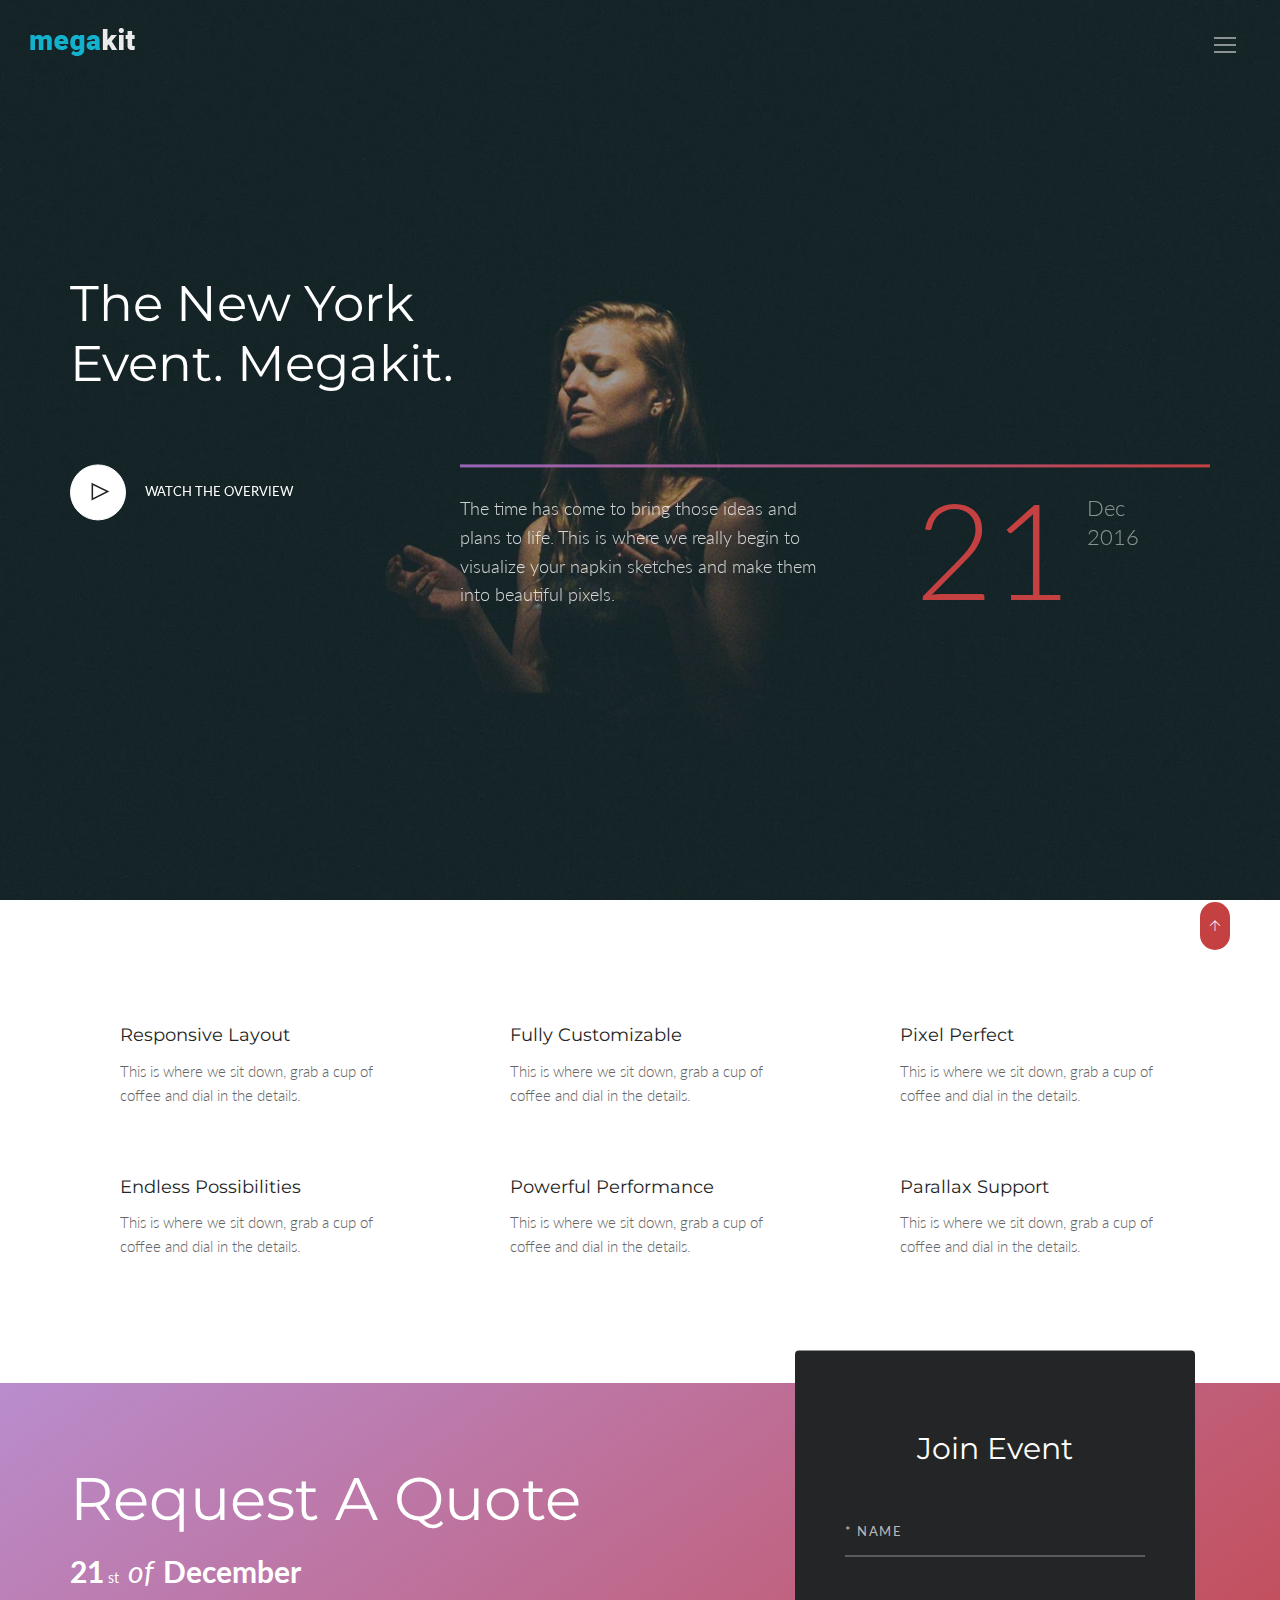
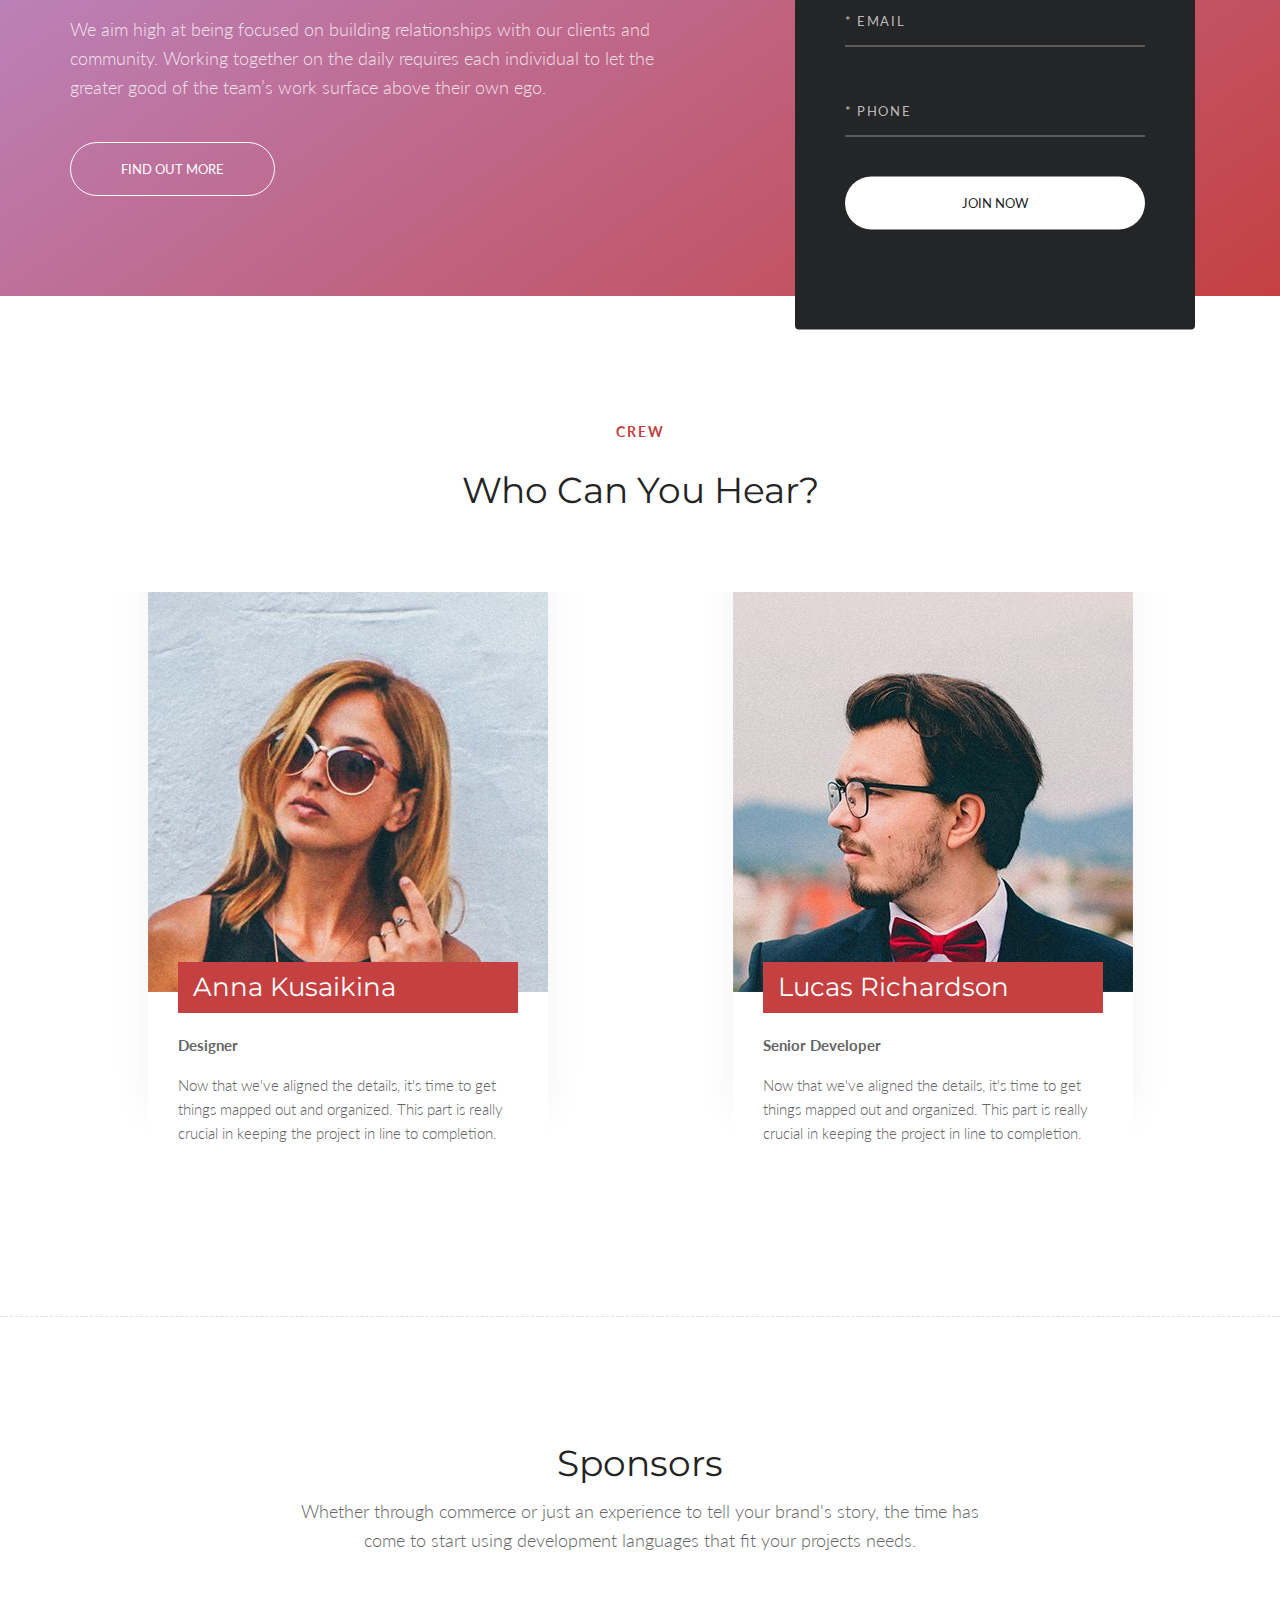
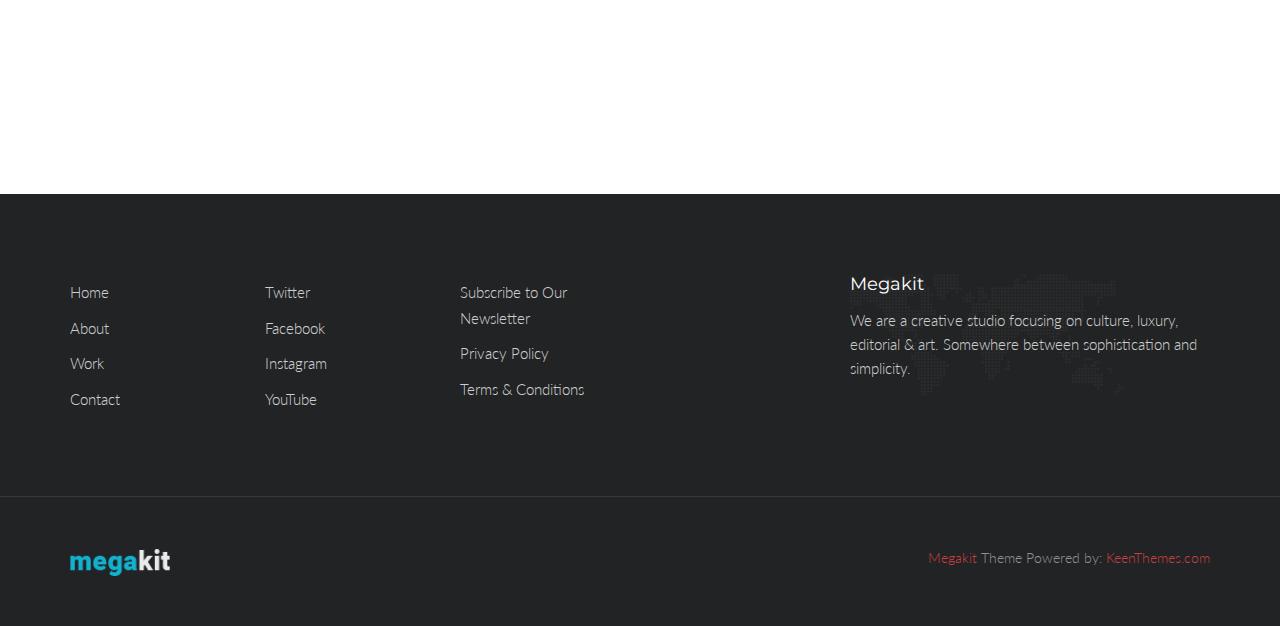
<file: events.html>
<!DOCTYPE html>
<html lang="en" class="no-js">
    <!-- Begin Head -->
    <head>
        <!-- Basic -->
        <meta charset="utf-8"/>
        <meta name="viewport" content="width=device-width, initial-scale=1, shrink-to-fit=no">
        <meta http-equiv="x-ua-compatible" content="ie=edge">
        <title>Megakit - HTML5 Theme</title>
        <meta name="keywords" content="HTML5 Theme" />
        <meta name="description" content="Megakit - HTML5 Theme">
        <meta name="author" content="keenthemes.com">

        <!-- Web Fonts -->
        <link href="https://fonts.googleapis.com/css?family=Lato:300,400,400i|Montserrat:400,700" rel="stylesheet">

        <!-- Vendor Styles -->
        <link href="vendor/bootstrap/css/bootstrap.min.css" rel="stylesheet" type="text/css"/>
        <link href="css/animate.css" rel="stylesheet" type="text/css"/>
        <link href="vendor/themify/themify.css" rel="stylesheet" type="text/css"/>
        <link href="vendor/scrollbar/scrollbar.min.css" rel="stylesheet" type="text/css"/>
        <link href="vendor/magnific-popup/magnific-popup.css" rel="stylesheet" type="text/css"/>
        <link href="vendor/swiper/swiper.min.css" rel="stylesheet" type="text/css"/>

        <!-- Theme Styles -->
        <link href="css/style.css" rel="stylesheet" type="text/css"/>
        <link href="css/global/global.css" rel="stylesheet" type="text/css"/>
        
        <!-- Theme Skins -->
        <link href="css/theme/red.css" rel="stylesheet" type="text/css"/>

        <!-- Favicon -->
        <link rel="shortcut icon" href="img/favicon.ico" type="image/x-icon">
        <link rel="apple-touch-icon" href="img/apple-touch-icon.png">
    </head>
    <!-- End Head -->

    <!-- Body -->
    <body>

        <!--========== HEADER ==========-->
        <header class="navbar-fixed-top s-header js__header-sticky js__header-overlay">
            <!-- Navbar -->
            <div class="s-header__navbar">
                <div class="s-header__container">
                    <div class="s-header__navbar-row">
                        <div class="s-header__navbar-row-col">
                            <!-- Logo -->
                            <div class="s-header__logo">
                                <a href="index.html" class="s-header__logo-link">
                                    <img class="s-header__logo-img s-header__logo-img-default" src="img/logo.png" alt="Megakit Logo">
                                    <img class="s-header__logo-img s-header__logo-img-shrink" src="img/logo-dark.png" alt="Megakit Logo">
                                </a>
                            </div>
                            <!-- End Logo -->
                        </div>
                        <div class="s-header__navbar-row-col">
                            <!-- Trigger -->
                            <a href="javascript:void(0);" class="s-header__trigger js__trigger">
                                <span class="s-header__trigger-icon"></span>
                                <svg x="0rem" y="0rem" width="3.125rem" height="3.125rem" viewbox="0 0 54 54">
                                    <circle fill="transparent" stroke="#fff" stroke-width="1" cx="27" cy="27" r="25" stroke-dasharray="157 157" stroke-dashoffset="157"></circle>
                                </svg>
                            </a>
                            <!-- End Trigger -->
                        </div>
                    </div>
                </div>
            </div>
            <!-- End Navbar -->

            <!-- Overlay -->
            <div class="s-header-bg-overlay js__bg-overlay">
                <!-- Nav -->
                <nav class="s-header__nav js__scrollbar">
                    <div class="container-fluid">
                        <!-- Menu List -->                                
                        <ul class="list-unstyled s-header__nav-menu">
                            <li class="s-header__nav-menu-item"><a class="s-header__nav-menu-link s-header__nav-menu-link-divider" href="index.html">Corporate</a></li>
                            <li class="s-header__nav-menu-item"><a class="s-header__nav-menu-link s-header__nav-menu-link-divider" href="index_app_landing.html">App Landing</a></li>
                            <li class="s-header__nav-menu-item"><a class="s-header__nav-menu-link s-header__nav-menu-link-divider" href="index_portfolio.html">Portfolio</a></li>
                            <li class="s-header__nav-menu-item"><a class="s-header__nav-menu-link s-header__nav-menu-link-divider" href="index_events.html">Events</a></li>
                            <li class="s-header__nav-menu-item"><a class="s-header__nav-menu-link s-header__nav-menu-link-divider" href="index_lawyer.html">Lawyer</a></li>
                            <li class="s-header__nav-menu-item"><a class="s-header__nav-menu-link s-header__nav-menu-link-divider" href="index_clinic.html">Clinic</a></li>
                            <li class="s-header__nav-menu-item"><a class="s-header__nav-menu-link s-header__nav-menu-link-divider" href="index_coming_soon.html">Coming Soon</a></li>
                        </ul>
                        <!-- End Menu List -->

                        <!-- Menu List -->                                
                        <ul class="list-unstyled s-header__nav-menu">
                            <li class="s-header__nav-menu-item"><a class="s-header__nav-menu-link s-header__nav-menu-link-divider" href="about.html">About</a></li>
                            <li class="s-header__nav-menu-item"><a class="s-header__nav-menu-link s-header__nav-menu-link-divider" href="team.html">Team</a></li>
                            <li class="s-header__nav-menu-item"><a class="s-header__nav-menu-link s-header__nav-menu-link-divider" href="services.html">Services</a></li>
                            <li class="s-header__nav-menu-item"><a class="s-header__nav-menu-link s-header__nav-menu-link-divider -is-active" href="events.html">Events</a></li>
                            <li class="s-header__nav-menu-item"><a class="s-header__nav-menu-link s-header__nav-menu-link-divider" href="faq.html">FAQ</a></li>
                            <li class="s-header__nav-menu-item"><a class="s-header__nav-menu-link s-header__nav-menu-link-divider" href="contacts.html">Contacts</a></li>
                        </ul>
                        <!-- End Menu List -->
                    </div>
                </nav>
                <!-- End Nav -->
                
                <!-- Action -->
                <ul class="list-inline s-header__action s-header__action--lb">
                    <li class="s-header__action-item"><a class="s-header__action-link -is-active" href="#">En</a></li>
                    <li class="s-header__action-item"><a class="s-header__action-link" href="#">Fr</a></li>
                </ul>
                <!-- End Action -->

                <!-- Action -->
                <ul class="list-inline s-header__action s-header__action--rb">
                    <li class="s-header__action-item">
                        <a class="s-header__action-link" href="https://www.behance.net/keenthemes">
                            <i class="g-padding-r-5--xs ti-facebook"></i>
                            <span class="g-display-none--xs g-display-inline-block--sm">Facebook</span>
                        </a>
                    </li>
                    <li class="s-header__action-item">
                        <a class="s-header__action-link" href="https://twitter.com/keenthemes">
                            <i class="g-padding-r-5--xs ti-twitter"></i>
                            <span class="g-display-none--xs g-display-inline-block--sm">Twitter</span>
                        </a>
                    </li>
                    <li class="s-header__action-item">
                        <a class="s-header__action-link" href="https://dribbble.com/keenthemes">
                            <i class="g-padding-r-5--xs ti-dribbble"></i>
                            <span class="g-display-none--xs g-display-inline-block--sm">Dribbble</span>
                        </a>
                    </li>
                </ul>
                <!-- End Action -->
            </div>
            <!-- End Overlay -->
        </header>
        <!--========== END HEADER ==========-->

        <!--========== PROMO BLOCK ==========-->
        <div class="s-promo-block-v3 g-bg-position--center g-fullheight--sm" style="background: url('img/1920x1080/09.jpg');">
            <div class="container g-ver-center--sm g-padding-y-125--xs g-padding-y-0--sm">
                <div class="g-margin-t-30--xs g-margin-t-0--sm g-margin-b-30--xs g-margin-b-70--md">
                    <h1 class="g-font-size-35--xs g-font-size-45--sm g-font-size-50--lg g-color--white">The New York<br>Event. Megakit.</h1>
                </div>
                <div class="row">
                    <div class="col-sm-8 col-sm-push-4 g-margin-b-50--xs g-margin-b-0--md">
                        <div class="s-promo-block-v3__divider g-display-none--xs g-display-block--md"></div>
                        <div class="row">
                            <div class="col-sm-6 g-margin-b-30--xs g-margin-b-0--md">
                                <div class="wow fadeInLeft" data-wow-duration=".3" data-wow-delay=".4s">
                                    <p class="g-font-size-18--xs g-color--white-opacity">The time has come to bring those ideas and plans to life. This is where we really begin to visualize your napkin sketches and make them into beautiful pixels.</p>
                                </div>
                            </div>
                            <div class="col-sm-5 col-sm-offset-1">
                                <div class="clearfix">
                                    <div class="pull-left">
                                        <div class="wow fadeInLeft" data-wow-duration=".3" data-wow-delay=".3s">
                                            <span class="s-promo-block-v3__date g-font-size-100--xs g-font-size-135--lg g-font-weight--300 g-color--primary">21</span>
                                        </div>
                                    </div>
                                    <div class="wow fadeInLeft" data-wow-duration=".3" data-wow-delay=".1s">
                                        <span class="s-promo-block-v3__month g-font-size-18--xs g-font-size-22--lg g-font-weight--300 g-color--white-opacity-light">Dec</span>
                                        <span class="s-promo-block-v3__year g-font-size-18--xs g-font-size-22--lg g-font-weight--300 g-color--white-opacity-light">2016</span>
                                    </div>
                                </div>
                            </div>
                        </div>
                    </div>
                    <div class="col-sm-4 col-sm-pull-8">
                        <div class="wow fadeInLeft" data-wow-duration=".3" data-wow-delay=".5s">
                            <a class="js__popup__youtube" href="https://www.youtube.com/watch?v=lcFYdgZKZxY" title="Intro Video">
                                <i class="s-icon s-icon--lg s-icon--white-bg g-radius--circle ti-control-play"></i>
                                <span class="text-uppercase g-font-size-13--xs g-color--white g-padding-x-15--xs">Watch the Overview</span>
                            </a>
                        </div>
                    </div>
                </div>
            </div>
        </div>
        <!--========== END PROMO BLOCK ==========-->

        <!--========== PAGE CONTENT ==========-->
        <!-- Features -->
        <div class="container g-padding-y-80--xs g-padding-y-125--sm">
            <div class="row g-margin-b-60--xs g-margin-b-70--md">
                <div class="col-sm-4 g-margin-b-60--xs g-margin-b-0--md">
                    <div class="clearfix">
                        <div class="g-media g-width-30--xs">
                            <div class="wow fadeInDown" data-wow-duration=".3" data-wow-delay=".1s">
                                <i class="g-font-size-28--xs g-color--primary ti-desktop"></i>
                            </div>
                        </div>
                        <div class="g-media__body g-padding-x-20--xs">
                            <h3 class="g-font-size-18--xs">Responsive Layout</h3>
                            <p class="g-margin-b-0--xs">This is where we sit down, grab a cup of coffee and dial in the details.</p>
                        </div>
                    </div>
                </div>
                <div class="col-sm-4 g-margin-b-60--xs g-margin-b-0--md">
                    <div class="clearfix">
                        <div class="g-media g-width-30--xs">
                            <div class="wow fadeInDown" data-wow-duration=".3" data-wow-delay=".2s">
                                <i class="g-font-size-28--xs g-color--primary ti-settings"></i>
                            </div>
                        </div>
                        <div class="g-media__body g-padding-x-20--xs">
                            <h3 class="g-font-size-18--xs">Fully Customizable</h3>
                            <p class="g-margin-b-0--xs">This is where we sit down, grab a cup of coffee and dial in the details.</p>
                        </div>
                    </div>
                </div>
                <div class="col-sm-4">
                    <div class="clearfix">
                        <div class="g-media g-width-30--xs">
                            <div class="wow fadeInDown" data-wow-duration=".3" data-wow-delay=".3s">
                                <i class="g-font-size-28--xs g-color--primary ti-ruler-alt-2"></i>
                            </div>
                        </div>
                        <div class="g-media__body g-padding-x-20--xs">
                            <h3 class="g-font-size-18--xs">Pixel Perfect</h3>
                            <p class="g-margin-b-0--xs">This is where we sit down, grab a cup of coffee and dial in the details.</p>
                        </div>
                    </div>
                </div>
            </div>
            <div class="row">
                <div class="col-sm-4 g-margin-b-60--xs g-margin-b-0--md">
                    <div class="clearfix">
                        <div class="g-media g-width-30--xs">
                            <div class="wow fadeInDown" data-wow-duration=".3" data-wow-delay=".4s">
                                <i class="g-font-size-28--xs g-color--primary ti-package"></i>
                            </div>
                        </div>
                        <div class="g-media__body g-padding-x-20--xs">
                            <h3 class="g-font-size-18--xs">Endless Possibilities</h3>
                            <p class="g-margin-b-0--xs">This is where we sit down, grab a cup of coffee and dial in the details.</p>
                        </div>
                    </div>
                </div>
                <div class="col-sm-4 g-margin-b-60--xs g-margin-b-0--md">
                    <div class="clearfix">
                        <div class="g-media g-width-30--xs">
                            <div class="wow fadeInDown" data-wow-duration=".3" data-wow-delay=".5s">
                                <i class="g-font-size-28--xs g-color--primary ti-star"></i>
                            </div>
                        </div>
                        <div class="g-media__body g-padding-x-20--xs">
                            <h3 class="g-font-size-18--xs">Powerful Performance</h3>
                            <p class="g-margin-b-0--xs">This is where we sit down, grab a cup of coffee and dial in the details.</p>
                        </div>
                    </div>
                </div>
                <div class="col-sm-4">
                    <div class="clearfix">
                        <div class="g-media g-width-30--xs">
                            <div class="wow fadeInDown" data-wow-duration=".3" data-wow-delay=".6s">
                                <i class="g-font-size-28--xs g-color--primary ti-panel"></i>
                            </div>
                        </div>
                        <div class="g-media__body g-padding-x-20--xs">
                            <h3 class="g-font-size-18--xs">Parallax Support</h3>
                            <p class="g-margin-b-0--xs">This is where we sit down, grab a cup of coffee and dial in the details.</p>
                        </div>
                    </div>
                </div>
            </div>
        </div>
        <!-- End Features -->

        <!-- Upcoming Event -->
        <div class="s-promo-block-v2 js__parallax-window" style="background: url(img/1920x1080/03.jpg) 50% 0 no-repeat fixed; background-size: cover;">
            <div class="container">
                <div class="row g-hor-centered-row--md">
                    <div class="col-md-7 g-hor-centered-row__col g-padding-y-80--xs">
                        <h2 class="g-font-size-40--xs g-font-size-50--sm g-font-size-60--md g-color--white">Request a Quote</h2>
                        <div class="g-margin-b-20--xs">
                            <span class="g-font-size-30--xs g-font-weight--700 g-color--white">21</span>
                            <span class="g-font-size-14--xs g-color--white">st</span>
                            <span class="g-font-size-30--xs g-color--white g-padding-x-5--xs"><i>of</i></span>
                            <span class="g-font-size-30--xs g-font-weight--700 g-color--white">December</span>
                        </div>
                        <p class="g-font-size-18--xs g-color--white-opacity g-margin-b-40--xs">We aim high at being focused on building relationships with our clients and community. Working together on the daily requires each individual to let the greater good of the team’s work surface above their own ego.</p>
                        <a href="http://keenthemes.com/" class="text-uppercase s-btn s-btn--md s-btn--white-brd g-radius--50 g-padding-x-50--xs g-margin-b-20--xs">Find out More</a>
                    </div>
                    <div class="col-md-5 g-hor-centered-row__col g-margin-b-80--xs">
                        <form class="center-block s-promo-block-v2__form g-width-100-percent--xs g-width-400--sm g-bg-color--dark-light g-padding-x-50--xs g-padding-y-80--xs g-radius--4">
                            <div class="g-text-center--xs g-margin-b-40--xs">
                                <h2 class="g-font-size-30--xs g-color--white">Join Event</h2>
                            </div>
                            <div class="g-margin-b-40--xs">
                                <input type="text" class="form-control s-form-v3__input" placeholder="* Name">
                            </div>
                            <div class="g-margin-b-40--xs">
                                <input type="email" class="form-control s-form-v3__input" placeholder="* Email">
                            </div>
                            <div class="g-margin-b-40--xs">
                                <input type="text" class="form-control s-form-v3__input" placeholder="* Phone">
                            </div>
                            <div class="g-text-center--xs">
                                <button type="submit" class="text-uppercase btn-block s-btn s-btn--md s-btn--white-bg g-radius--50 g-padding-x-50--xs g-margin-b-20--xs">Join Now</button>
                            </div>
                        </form>
                    </div>
                </div>
            </div>
        </div>
        <!-- End Upcoming Event -->

        <!-- Speakers -->
        <div class="g-hor-divider__dashed--sky-light">
            <div class="container g-padding-y-80--xs g-padding-y-125--sm">
                <div class="g-text-center--xs g-margin-b-80--xs">
                    <p class="text-uppercase g-font-size-14--xs g-font-weight--700 g-color--primary g-letter-spacing--2 g-margin-b-25--xs">Crew</p>
                    <h2 class="g-font-size-32--xs g-font-size-36--sm">Who Can you Hear?</h2>
                </div>
                <div class="row g-overflow--hidden">
                    <div class="col-xs-6 g-full-width--xs g-margin-b-30--xs g-margin-b-0--lg">
                        <!-- Speaker -->
                        <div class="center-block g-box-shadow__dark-lightest-v1 g-width-100-percent--xs g-width-400--lg">
                            <img class="img-responsive g-width-100-percent--xs" src="img/400x400/02.jpg" alt="Image">
                            <div class="g-position--overlay g-padding-x-30--xs g-padding-y-30--xs g-margin-t-o-60--xs">
                                <div class="g-bg-color--primary g-padding-x-15--xs g-padding-y-10--xs g-margin-b-20--xs">
                                    <h4 class="g-font-size-22--xs g-font-size-26--sm g-color--white g-margin-b-0--xs">Anna Kusaikina</h4>
                                </div>
                                <p class="g-font-weight--700">Designer</p>
                                <p>Now that we've aligned the details, it's time to get things mapped out and organized. This part is really crucial in keeping the project in line to completion.</p>
                            </div>
                        </div>
                        <!-- End Speaker -->
                    </div>
                    <div class="col-xs-6 g-full-width--xs">
                        <!-- Speaker -->
                        <div class="center-block g-box-shadow__dark-lightest-v1 g-width-100-percent--xs g-width-400--lg">
                            <img class="img-responsive g-width-100-percent--xs" src="img/400x400/01.jpg" alt="Image">
                            <div class="g-position--overlay g-padding-x-30--xs g-padding-y-30--xs g-margin-t-o-60--xs">
                                <div class="g-bg-color--primary g-padding-x-15--xs g-padding-y-10--xs g-margin-b-20--xs">
                                    <h4 class="g-font-size-22--xs g-font-size-26--sm g-color--white g-margin-b-0--xs">Lucas Richardson</h4>
                                </div>
                                <p class="g-font-weight--700">Senior Developer</p>
                                <p>Now that we've aligned the details, it's time to get things mapped out and organized. This part is really crucial in keeping the project in line to completion.</p>
                            </div>
                        </div>
                        <!-- End Speaker -->
                    </div>
                </div>
            </div>
        </div>
        <!-- End Speakers -->

        <!-- Clients -->
        <div class="g-padding-y-80--xs g-padding-y-125--sm">
            <div class="g-container--sm">
                <div class="g-text-center--xs g-margin-b-80--xs">
                    <h2 class="g-font-size-32--xs g-font-size-36--sm">Sponsors</h2>
                    <p class="g-font-size-18--md">Whether through commerce or just an experience to tell your brand's story, the time has come to start using development languages that fit your projects needs.</p>
                </div>
            </div>
            <div class="g-container--md">
                <!-- Swiper Clients -->
                <div class="s-swiper js__swiper-clients">
                    <div class="swiper-wrapper">
                        <div class="swiper-slide">
                            <div class="wow fadeIn" data-wow-duration=".3" data-wow-delay=".1s">
                                <img class="s-clients-v1" src="img/clients/01-dark.png" alt="Clients Logo">
                            </div>
                        </div>
                        <div class="swiper-slide">
                            <div class="wow fadeIn" data-wow-duration=".3" data-wow-delay=".2s">
                                <img class="s-clients-v1" src="img/clients/02-dark.png" alt="Clients Logo">
                            </div>
                        </div>
                        <div class="swiper-slide">
                            <div class="wow fadeIn" data-wow-duration=".3" data-wow-delay=".3s">
                                <img class="s-clients-v1" src="img/clients/03-dark.png" alt="Clients Logo">
                            </div>
                        </div>
                        <div class="swiper-slide">
                            <div class="wow fadeIn" data-wow-duration=".3" data-wow-delay=".4s">
                                <img class="s-clients-v1" src="img/clients/04-dark.png" alt="Clients Logo">
                            </div>
                        </div>
                        <div class="swiper-slide">
                            <div class="wow fadeIn" data-wow-duration=".3" data-wow-delay=".5s">
                                <img class="s-clients-v1" src="img/clients/05-dark.png" alt="Clients Logo">
                            </div>
                        </div>
                    </div>
                </div>
                <!-- End Swiper Clients -->
            </div>
        </div>
        <!-- End Clients -->
        <!--========== END PAGE CONTENT ==========-->

        <!--========== FOOTER ==========-->
        <footer class="g-bg-color--dark">
            <!-- Links -->
            <div class="g-hor-divider__dashed--white-opacity-lightest">
                <div class="container g-padding-y-80--xs">
                    <div class="row">
                        <div class="col-sm-2 g-margin-b-20--xs g-margin-b-0--md">
                            <ul class="list-unstyled g-ul-li-tb-5--xs g-margin-b-0--xs">
                                <li><a class="g-font-size-15--xs g-color--white-opacity" href="http://themeforest.net/item/metronic-responsive-admin-dashboard-template/4021469?ref=keenthemes">Home</a></li>
                                <li><a class="g-font-size-15--xs g-color--white-opacity" href="http://themeforest.net/item/metronic-responsive-admin-dashboard-template/4021469?ref=keenthemes">About</a></li>
                                <li><a class="g-font-size-15--xs g-color--white-opacity" href="http://themeforest.net/item/metronic-responsive-admin-dashboard-template/4021469?ref=keenthemes">Work</a></li>
                                <li><a class="g-font-size-15--xs g-color--white-opacity" href="http://themeforest.net/item/metronic-responsive-admin-dashboard-template/4021469?ref=keenthemes">Contact</a></li>
                            </ul>
                        </div>
                        <div class="col-sm-2 g-margin-b-20--xs g-margin-b-0--md">
                            <ul class="list-unstyled g-ul-li-tb-5--xs g-margin-b-0--xs">
                                <li><a class="g-font-size-15--xs g-color--white-opacity" href="http://themeforest.net/item/metronic-responsive-admin-dashboard-template/4021469?ref=keenthemes">Twitter</a></li>
                                <li><a class="g-font-size-15--xs g-color--white-opacity" href="http://themeforest.net/item/metronic-responsive-admin-dashboard-template/4021469?ref=keenthemes">Facebook</a></li>
                                <li><a class="g-font-size-15--xs g-color--white-opacity" href="http://themeforest.net/item/metronic-responsive-admin-dashboard-template/4021469?ref=keenthemes">Instagram</a></li>
                                <li><a class="g-font-size-15--xs g-color--white-opacity" href="http://themeforest.net/item/metronic-responsive-admin-dashboard-template/4021469?ref=keenthemes">YouTube</a></li>
                            </ul>
                        </div>
                        <div class="col-sm-2 g-margin-b-40--xs g-margin-b-0--md">
                            <ul class="list-unstyled g-ul-li-tb-5--xs g-margin-b-0--xs">
                                <li><a class="g-font-size-15--xs g-color--white-opacity" href="http://themeforest.net/item/metronic-responsive-admin-dashboard-template/4021469?ref=keenthemes">Subscribe to Our Newsletter</a></li>
                                <li><a class="g-font-size-15--xs g-color--white-opacity" href="http://themeforest.net/item/metronic-responsive-admin-dashboard-template/4021469?ref=keenthemes">Privacy Policy</a></li>
                                <li><a class="g-font-size-15--xs g-color--white-opacity" href="http://themeforest.net/item/metronic-responsive-admin-dashboard-template/4021469?ref=keenthemes">Terms &amp; Conditions</a></li>
                            </ul>
                        </div>
                        <div class="col-md-4 col-md-offset-2 col-sm-5 col-sm-offset-1 s-footer__logo g-padding-y-50--xs g-padding-y-0--md">
                            <h3 class="g-font-size-18--xs g-color--white">Megakit</h3>
                            <p class="g-color--white-opacity">We are a creative studio focusing on culture, luxury, editorial &amp; art. Somewhere between sophistication and simplicity.</p>
                        </div>
                    </div>
                </div>
            </div>
            <!-- End Links -->

            <!-- Copyright -->
            <div class="container g-padding-y-50--xs">
                <div class="row">
                    <div class="col-xs-6">
                        <a href="index.html">
                            <img class="g-width-100--xs g-height-auto--xs" src="img/logo.png" alt="Megakit Logo">
                        </a>
                    </div>
                    <div class="col-xs-6 g-text-right--xs">
                        <p class="g-font-size-14--xs g-margin-b-0--xs g-color--white-opacity-light"><a href="http://keenthemes.com/preview/Megakit/">Megakit</a> Theme Powered by: <a href="http://www.keenthemes.com/">KeenThemes.com</a></p>
                    </div>
                </div>
            </div>
            <!-- End Copyright -->
        </footer>
        <!--========== END FOOTER ==========-->

        <!-- Back To Top -->
        <a href="javascript:void(0);" class="s-back-to-top js__back-to-top"></a>

        <!--========== JAVASCRIPTS (Load javascripts at bottom, this will reduce page load time) ==========-->
        <!-- Vendor -->
        <script type="text/javascript" src="vendor/jquery.min.js"></script>
        <script type="text/javascript" src="vendor/jquery.migrate.min.js"></script>
        <script type="text/javascript" src="vendor/bootstrap/js/bootstrap.min.js"></script>
        <script type="text/javascript" src="vendor/jquery.smooth-scroll.min.js"></script>
        <script type="text/javascript" src="vendor/jquery.back-to-top.min.js"></script>
        <script type="text/javascript" src="vendor/scrollbar/jquery.scrollbar.min.js"></script>
        <script type="text/javascript" src="vendor/magnific-popup/jquery.magnific-popup.min.js"></script>
        <script type="text/javascript" src="vendor/swiper/swiper.jquery.min.js"></script>
        <script type="text/javascript" src="vendor/jquery.parallax.min.js"></script>
        <script type="text/javascript" src="vendor/jquery.wow.min.js"></script>

        <!-- General Components and Settings -->
        <script type="text/javascript" src="js/global.min.js"></script>
        <script type="text/javascript" src="js/components/header-sticky.min.js"></script>
        <script type="text/javascript" src="js/components/scrollbar.min.js"></script>
        <script type="text/javascript" src="js/components/magnific-popup.min.js"></script>
        <script type="text/javascript" src="js/components/swiper.min.js"></script>
        <script type="text/javascript" src="js/components/parallax.min.js"></script>
        <script type="text/javascript" src="js/components/wow.min.js"></script>
        <!--========== END JAVASCRIPTS ==========-->

    </body>
    <!-- End Body -->
</html>
</file>
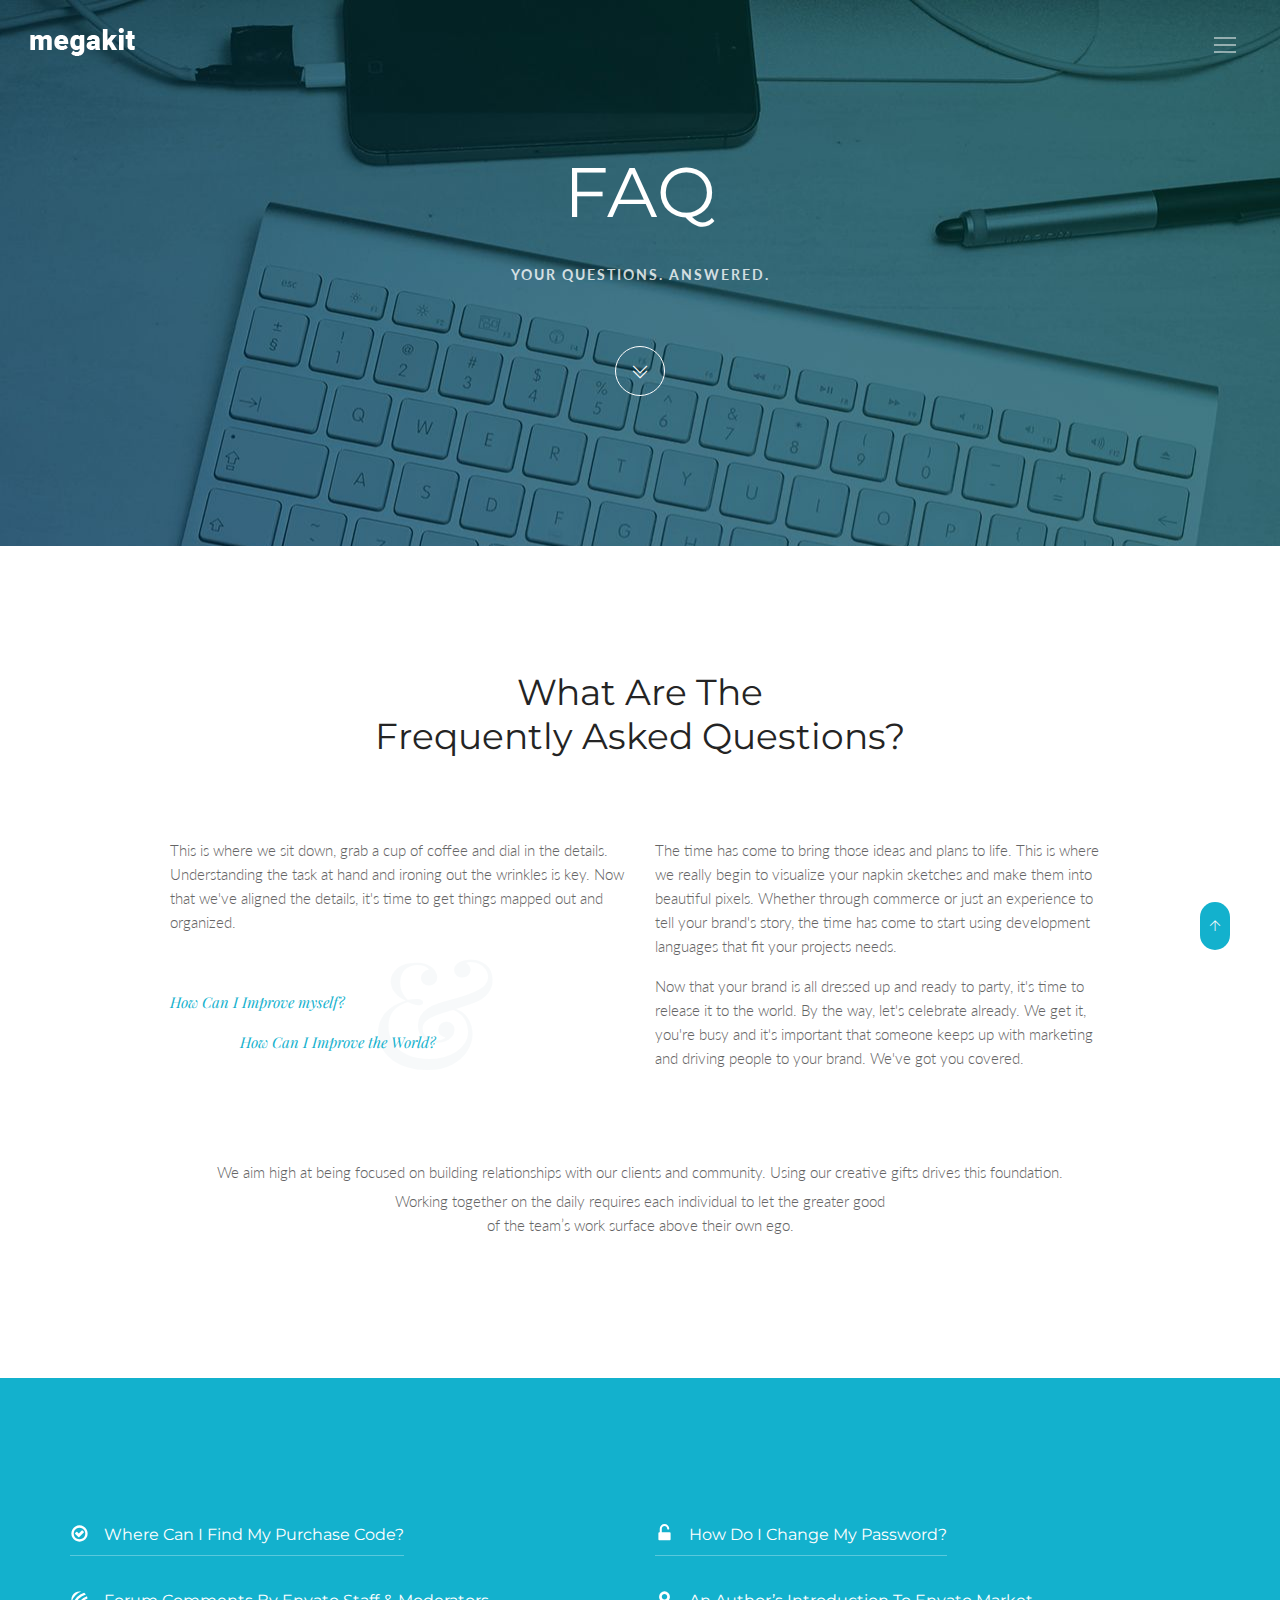
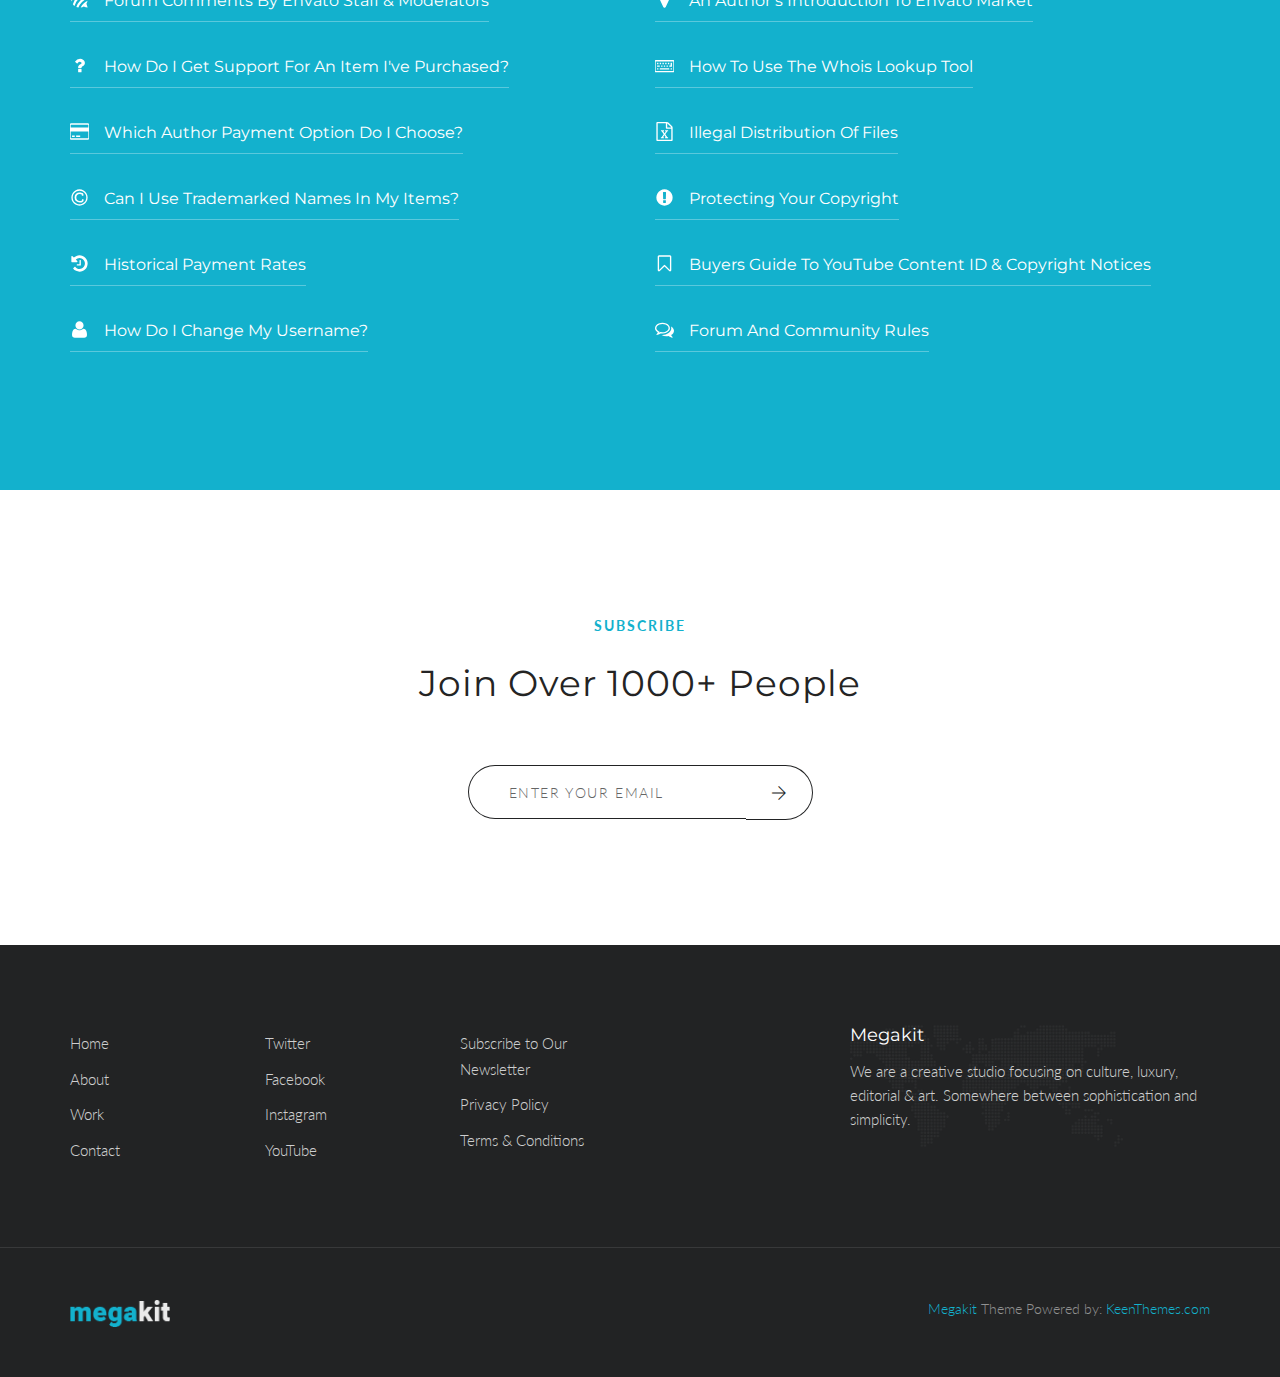
<file: faq.html>
<!DOCTYPE html>
<html lang="en" class="no-js">
    <!-- Begin Head -->
    <head>
        <!-- Basic -->
        <meta charset="utf-8"/>
        <meta name="viewport" content="width=device-width, initial-scale=1, shrink-to-fit=no">
        <meta http-equiv="x-ua-compatible" content="ie=edge">
        <title>Megakit - HTML5 Theme</title>
        <meta name="keywords" content="HTML5 Theme" />
        <meta name="description" content="Megakit - HTML5 Theme">
        <meta name="author" content="keenthemes.com">

        <!-- Web Fonts -->
        <link href="https://fonts.googleapis.com/css?family=Lato:300,400,400i|Montserrat:400,700" rel="stylesheet">
        <link href="https://fonts.googleapis.com/css?family=Playfair+Display:400,700" rel="stylesheet">

        <!-- Vendor Styles -->
        <link href="vendor/bootstrap/css/bootstrap.min.css" rel="stylesheet" type="text/css"/>
        <link href="vendor/themify/themify.css" rel="stylesheet" type="text/css"/>
        <link href="vendor/scrollbar/scrollbar.min.css" rel="stylesheet" type="text/css"/>
        <link href="vendor/cubeportfolio/css/cubeportfolio.min.css" rel="stylesheet" type="text/css"/>

        <!-- Theme Styles -->
        <link href="css/style.css" rel="stylesheet" type="text/css"/>
        <link href="css/global/global.css" rel="stylesheet" type="text/css"/>

        <!-- Favicon -->
        <link rel="shortcut icon" href="img/favicon.ico" type="image/x-icon">
        <link rel="apple-touch-icon" href="img/apple-touch-icon.png">
    </head>
    <!-- End Head -->

    <!-- Body -->
    <body>

        <!--========== HEADER ==========-->
        <header class="navbar-fixed-top s-header js__header-sticky js__header-overlay">
            <!-- Navbar -->
            <div class="s-header__navbar">
                <div class="s-header__container">
                    <div class="s-header__navbar-row">
                        <div class="s-header__navbar-row-col">
                            <!-- Logo -->
                            <div class="s-header__logo">
                                <a href="index.html" class="s-header__logo-link">
                                    <img class="s-header__logo-img s-header__logo-img-default" src="img/logo-white.png" alt="Megakit Logo">
                                    <img class="s-header__logo-img s-header__logo-img-shrink" src="img/logo-dark.png" alt="Megakit Logo">
                                </a>
                            </div>
                            <!-- End Logo -->
                        </div>
                        <div class="s-header__navbar-row-col">
                            <!-- Trigger -->
                            <a href="javascript:void(0);" class="s-header__trigger js__trigger">
                                <span class="s-header__trigger-icon"></span>
                                <svg x="0rem" y="0rem" width="3.125rem" height="3.125rem" viewbox="0 0 54 54">
                                    <circle fill="transparent" stroke="#fff" stroke-width="1" cx="27" cy="27" r="25" stroke-dasharray="157 157" stroke-dashoffset="157"></circle>
                                </svg>
                            </a>
                            <!-- End Trigger -->
                        </div>
                    </div>
                </div>
            </div>
            <!-- End Navbar -->

            <!-- Overlay -->
            <div class="s-header-bg-overlay js__bg-overlay">
                <!-- Nav -->
                <nav class="s-header__nav js__scrollbar">
                    <div class="container-fluid">
                        <!-- Menu List -->                                
                        <ul class="list-unstyled s-header__nav-menu">
                            <li class="s-header__nav-menu-item"><a class="s-header__nav-menu-link s-header__nav-menu-link-divider" href="index.html">Corporate</a></li>
                            <li class="s-header__nav-menu-item"><a class="s-header__nav-menu-link s-header__nav-menu-link-divider" href="index_app_landing.html">App Landing</a></li>
                            <li class="s-header__nav-menu-item"><a class="s-header__nav-menu-link s-header__nav-menu-link-divider" href="index_portfolio.html">Portfolio</a></li>
                            <li class="s-header__nav-menu-item"><a class="s-header__nav-menu-link s-header__nav-menu-link-divider" href="index_events.html">Events</a></li>
                            <li class="s-header__nav-menu-item"><a class="s-header__nav-menu-link s-header__nav-menu-link-divider" href="index_lawyer.html">Lawyer</a></li>
                            <li class="s-header__nav-menu-item"><a class="s-header__nav-menu-link s-header__nav-menu-link-divider" href="index_clinic.html">Clinic</a></li>
                            <li class="s-header__nav-menu-item"><a class="s-header__nav-menu-link s-header__nav-menu-link-divider" href="index_coming_soon.html">Coming Soon</a></li>
                        </ul>
                        <!-- End Menu List -->

                        <!-- Menu List -->                                
                        <ul class="list-unstyled s-header__nav-menu">
                            <li class="s-header__nav-menu-item"><a class="s-header__nav-menu-link s-header__nav-menu-link-divider" href="about.html">About</a></li>
                            <li class="s-header__nav-menu-item"><a class="s-header__nav-menu-link s-header__nav-menu-link-divider" href="team.html">Team</a></li>
                            <li class="s-header__nav-menu-item"><a class="s-header__nav-menu-link s-header__nav-menu-link-divider" href="services.html">Services</a></li>
                            <li class="s-header__nav-menu-item"><a class="s-header__nav-menu-link s-header__nav-menu-link-divider" href="events.html">Events</a></li>
                            <li class="s-header__nav-menu-item"><a class="s-header__nav-menu-link s-header__nav-menu-link-divider -is-active" href="faq.html">FAQ</a></li>
                            <li class="s-header__nav-menu-item"><a class="s-header__nav-menu-link s-header__nav-menu-link-divider" href="contacts.html">Contacts</a></li>
                        </ul>
                        <!-- End Menu List -->
                    </div>
                </nav>
                <!-- End Nav -->
                
                <!-- Action -->
                <ul class="list-inline s-header__action s-header__action--lb">
                    <li class="s-header__action-item"><a class="s-header__action-link -is-active" href="#">En</a></li>
                    <li class="s-header__action-item"><a class="s-header__action-link" href="#">Fr</a></li>
                </ul>
                <!-- End Action -->

                <!-- Action -->
                <ul class="list-inline s-header__action s-header__action--rb">
                    <li class="s-header__action-item">
                        <a class="s-header__action-link" href="https://www.behance.net/keenthemes">
                            <i class="g-padding-r-5--xs ti-facebook"></i>
                            <span class="g-display-none--xs g-display-inline-block--sm">Facebook</span>
                        </a>
                    </li>
                    <li class="s-header__action-item">
                        <a class="s-header__action-link" href="https://twitter.com/keenthemes">
                            <i class="g-padding-r-5--xs ti-twitter"></i>
                            <span class="g-display-none--xs g-display-inline-block--sm">Twitter</span>
                        </a>
                    </li>
                    <li class="s-header__action-item">
                        <a class="s-header__action-link" href="https://dribbble.com/keenthemes">
                            <i class="g-padding-r-5--xs ti-dribbble"></i>
                            <span class="g-display-none--xs g-display-inline-block--sm">Dribbble</span>
                        </a>
                    </li>
                </ul>
                <!-- End Action -->
            </div>
            <!-- End Overlay -->
        </header>
        <!--========== END HEADER ==========-->

        <!--========== PROMO BLOCK ==========-->
        <div class="js__parallax-window" style="background: url(img/1920x1080/06.jpg) 50% 0 no-repeat fixed;">
            <div class="g-container--md g-text-center--xs g-padding-y-150--xs">
                <div class="g-margin-b-60--xs">
                    <h1 class="g-font-size-40--xs g-font-size-50--sm g-font-size-70--md g-color--white g-letter-spacing--1 g-margin-b-30--xs">FAQ</h1>
                    <p class="text-uppercase g-font-size-14--xs g-font-weight--700 g-color--white-opacity g-letter-spacing--2">Your Questions. Answered.</p>
                </div>
                <a href="#js__scroll-to-section">
                    <span class="s-icon s-icon--md s-icon--white-brd g-radius--circle ti-angle-double-down"></span>
                </a>
            </div>
        </div>
        <!--========== END PROMO BLOCK ==========-->

        <!--========== PAGE CONTENT ==========-->
        <!-- FA Questions Text -->
        <div id="js__scroll-to-section" class="g-container--md g-padding-y-80--xs g-padding-y-125--sm">
            <h2 class="g-font-size-32--xs g-font-size-36--md g-text-center--xs g-margin-b-80--xs">What are the <br> Frequently Asked Questions?</h2>
            <div class="row g-margin-b-50--xs">
                <div class="col-sm-6 g-margin-b-30--xs g-margin-b-0--sm">
                    <p>This is where we sit down, grab a cup of coffee and dial in the details. Understanding the task at hand and ironing out the wrinkles is key. Now that we've aligned the details, it's time to get things mapped out and organized.</p>
                    
                    <div class="s-faq__pseudo g-padding-y-40--xs">
                        <p class="g-color--primary g-font-family--playfair"><i>How Can I Improve myself?</i></p>
                        <div class="g-margin-l-70--xs">
                            <p class="g-color--primary g-font-family--playfair"><i>How Can I Improve the World?</i></p>
                        </div>
                    </div>
                </div>
                <div class="col-sm-6">
                    <p>The time has come to bring those ideas and plans to life. This is where we really begin to visualize your napkin sketches and make them into beautiful pixels. Whether through commerce or just an experience to tell your brand's story, the time has come to start using development languages that fit your projects needs.</p>
                    <p>Now that your brand is all dressed up and ready to party, it's time to release it to the world. By the way, let's celebrate already. We get it, you're busy and it's important that someone keeps up with marketing and driving people to your brand. We've got you covered.</p>
                </div>
            </div>
            <div class="g-text-center--xs">
                <p class="g-margin-b-5--xs">We aim high at being focused on building relationships with our clients and community. Using our creative gifts drives this foundation.</p>
                <p>Working together on the daily requires each individual to let the greater good<br>of the team’s work surface above their own ego.</p>
            </div>
        </div>
        <!-- End FA Questions Text -->

        <!-- Accordion -->
        <div class="s-faq g-bg-color--primary">
            <div class="container g-padding-y-125--xs">
                <div class="row">
                    <div class="col-sm-6">
                        <div class="cbp cbp-l-grid-faq js__grid-faq">
                            <div class="cbp-item buying">
                                <div class="cbp-caption">
                                    <div class="s-faq-grid__divider cbp-caption-defaultWrap">
                                        <svg width="19" height="19" viewbox="0 0 1792 1792" xmlns="http://www.w3.org/2000/svg">
                                            <path fill="#fff" d="M1299 813l-422 422q-19 19-45 19t-45-19l-294-294q-19-19-19-45t19-45l102-102q19-19 45-19t45 19l147 147 275-275q19-19 45-19t45 19l102 102q19 19 19 45t-19 45zm141 83q0-148-73-273t-198-198-273-73-273 73-198 198-73 273 73 273 198 198 273 73 273-73 198-198 73-273zm224 0q0 209-103 385.5t-279.5 279.5-385.5 103-385.5-103-279.5-279.5-103-385.5 103-385.5 279.5-279.5 385.5-103 385.5 103 279.5 279.5 103 385.5z"/>
                                        </svg>
                                        <h2 class="s-faq-grid__title">Where can I find my Purchase Code?</h2>
                                    </div>
                                    <div class="cbp-caption-activeWrap">
                                        <div class="g-color--white-opacity">
                                            Every item purchased on Envato Market has a unique code, called a purchase code.
                                            <br>
                                            A purchase code is used by authors to verify you have purchased a licence for the item. The purchase code may be required to access an author’s support site (if support is offered) or to enable automatic updates.
                                        </div>
                                    </div>
                                </div>
                            </div>
                            <div class="cbp-item community">
                                <div class="cbp-caption">
                                    <div class="s-faq-grid__divider cbp-caption-defaultWrap">
                                        <svg width="19" height="19" viewbox="0 0 1792 1792" xmlns="http://www.w3.org/2000/svg">
                                            <path fill="#fff" d="M1062 150q-317 121-556 362.5t-358 560.5q-20-89-20-176 0-208 102.5-384.5t278.5-279 384-102.5q82 0 169 19zm269 119q93 65 164 155-389 113-674.5 400.5t-396.5 676.5q-93-72-155-162 112-386 395-671t667-399zm-733 1334q115-356 379.5-622t619.5-384q40 92 54 195-292 120-516 345t-343 518q-103-14-194-52zm1066 58q-193-50-367-115-135 84-290 107 109-205 274-370.5t369-275.5q-21 152-101 284 65 175 115 370z"/>
                                        </svg>
                                        <h3 class="s-faq-grid__title">Forum Comments by Envato Staff &amp; Moderators</h3>
                                    </div>
                                    <div class="cbp-caption-activeWrap">
                                        <div class="g-color--white-opacity">
                                            Envato is extremely fortunate to have a huge community with highly engaged users. Part of our community’s time on Envato Market is spent within our forums, our common grounds for communication. In order to clarify the different roles and responsibilities of the various people and roles that post in our forums we hope you find the following information useful.
                                        </div>
                                    </div>
                                </div>
                            </div>
                            <div class="cbp-item buying">
                                <div class="cbp-caption">
                                    <div class="s-faq-grid__divider cbp-caption-defaultWrap">
                                        <svg width="19" height="19" viewbox="0 0 1792 1792" xmlns="http://www.w3.org/2000/svg">
                                            <path fill="#fff" d="M1088 1256v240q0 16-12 28t-28 12h-240q-16 0-28-12t-12-28v-240q0-16 12-28t28-12h240q16 0 28 12t12 28zm316-600q0 54-15.5 101t-35 76.5-55 59.5-57.5 43.5-61 35.5q-41 23-68.5 65t-27.5 67q0 17-12 32.5t-28 15.5h-240q-15 0-25.5-18.5t-10.5-37.5v-45q0-83 65-156.5t143-108.5q59-27 84-56t25-76q0-42-46.5-74t-107.5-32q-65 0-108 29-35 25-107 115-13 16-31 16-12 0-25-8l-164-125q-13-10-15.5-25t5.5-28q160-266 464-266 80 0 161 31t146 83 106 127.5 41 158.5z"/>
                                        </svg>
                                        <h4 class="s-faq-grid__title">How Do I Get Support For An Item I've Purchased?</h4>
                                    </div>
                                    <div class="cbp-caption-activeWrap">
                                        <div class="g-color--white-opacity">
                                            Authors who are designers, developers and creatives from all over the globe are responsible for the work you see on Envato Market.

                                            Authors are not obligated to provide support, however most do. You will know if an author provides support, simply by viewing the “Support” tab on the item page.
                                        </div>
                                    </div>
                                </div>
                            </div>
                            <div class="cbp-item author">
                                <div class="cbp-caption">
                                    <div class="s-faq-grid__divider cbp-caption-defaultWrap">
                                        <svg width="19" height="19" viewbox="0 0 1792 1792" xmlns="http://www.w3.org/2000/svg">
                                            <path fill="#fff" d="M1696 128q66 0 113 47t47 113v1216q0 66-47 113t-113 47h-1600q-66 0-113-47t-47-113v-1216q0-66 47-113t113-47h1600zm-1600 128q-13 0-22.5 9.5t-9.5 22.5v224h1664v-224q0-13-9.5-22.5t-22.5-9.5h-1600zm1600 1280q13 0 22.5-9.5t9.5-22.5v-608h-1664v608q0 13 9.5 22.5t22.5 9.5h1600zm-1504-128v-128h256v128h-256zm384 0v-128h384v128h-384z"/>
                                        </svg>
                                        <h4 class="s-faq-grid__title">Which Author Payment Option Do I Choose?</h4>
                                    </div>
                                    <div class="cbp-caption-activeWrap">
                                        <div class="g-color--white-opacity">
                                            As an Envato Market author you need to select the most appropriate payment method in order to receive your earnings.
                                            <br>
                                            Each payment method and provider may have restrictions regarding which countries they pay to, for legal and / or commercial reasons.
                                        </div>
                                    </div>
                                </div>
                            </div>
                            <div class="cbp-item copyright">
                                <div class="cbp-caption">
                                    <div class="s-faq-grid__divider cbp-caption-defaultWrap">
                                        <svg width="19" height="19" viewbox="0 0 1792 1792" xmlns="http://www.w3.org/2000/svg">
                                            <path fill="#fff" d="M1278 1074v109q0 50-36.5 89t-94 60.5-118 32.5-117.5 11q-205 0-342.5-139t-137.5-346q0-203 136-339t339-136q34 0 75.5 4.5t93 18 92.5 34 69 56.5 28 81v109q0 16-16 16h-118q-16 0-16-16v-70q0-43-65.5-67.5t-137.5-24.5q-140 0-228.5 91.5t-88.5 237.5q0 151 91.5 249.5t233.5 98.5q68 0 138-24t70-66v-70q0-7 4.5-11.5t10.5-4.5h119q6 0 11 4.5t5 11.5zm-382-818q-130 0-248.5 51t-204 136.5-136.5 204-51 248.5 51 248.5 136.5 204 204 136.5 248.5 51 248.5-51 204-136.5 136.5-204 51-248.5-51-248.5-136.5-204-204-136.5-248.5-51zm768 640q0 209-103 385.5t-279.5 279.5-385.5 103-385.5-103-279.5-279.5-103-385.5 103-385.5 279.5-279.5 385.5-103 385.5 103 279.5 279.5 103 385.5z"/>
                                        </svg>
                                        <h4 class="s-faq-grid__title">Can I use trademarked names in my items?</h4>
                                    </div>
                                    <div class="cbp-caption-activeWrap">
                                        <div class="g-color--white-opacity">
                                            When deciding whether or not to use a trademarked name as a title or tag you should ask yourself this question; "Am I describing what it is or what it the item is like?"
                                            <br>
                                            Using trademarked names to describe what your file actually is is acceptable. Using them to describe what your file is like is not.
                                        </div>
                                    </div>
                                </div>
                            </div>
                            <div class="cbp-item author">
                                <div class="cbp-caption">
                                    <div class="s-faq-grid__divider cbp-caption-defaultWrap">
                                        <svg width="19" height="19" viewbox="0 0 1792 1792" xmlns="http://www.w3.org/2000/svg">
                                            <path fill="#fff" d="M1664 896q0 156-61 298t-164 245-245 164-298 61q-172 0-327-72.5t-264-204.5q-7-10-6.5-22.5t8.5-20.5l137-138q10-9 25-9 16 2 23 12 73 95 179 147t225 52q104 0 198.5-40.5t163.5-109.5 109.5-163.5 40.5-198.5-40.5-198.5-109.5-163.5-163.5-109.5-198.5-40.5q-98 0-188 35.5t-160 101.5l137 138q31 30 14 69-17 40-59 40h-448q-26 0-45-19t-19-45v-448q0-42 40-59 39-17 69 14l130 129q107-101 244.5-156.5t284.5-55.5q156 0 298 61t245 164 164 245 61 298zm-640-288v448q0 14-9 23t-23 9h-320q-14 0-23-9t-9-23v-64q0-14 9-23t23-9h224v-352q0-14 9-23t23-9h64q14 0 23 9t9 23z"/>
                                        </svg>
                                        <h4 class="s-faq-grid__title">Historical Payment Rates</h4>
                                    </div>
                                    <div class="cbp-caption-activeWrap">
                                        <div class="g-color--white-opacity">
                                            Over the years Envato Market has changed fees &amp; rates several times – always in favour of our authoring community! If you have been selling files for some time, these rates may apply to you. If you are a new author, you should review our Current Rates or read about our author program If you are interested in Selling Your Work.
                                        </div>
                                    </div>
                                </div>
                            </div>
                            <div class="cbp-item account">
                                <div class="cbp-caption">
                                    <div class="s-faq-grid__divider cbp-caption-defaultWrap">
                                        <svg width="19" height="19" viewbox="0 0 1792 1792" xmlns="http://www.w3.org/2000/svg">
                                            <path fill="#fff" d="M1600 1405q0 120-73 189.5t-194 69.5h-874q-121 0-194-69.5t-73-189.5q0-53 3.5-103.5t14-109 26.5-108.5 43-97.5 62-81 85.5-53.5 111.5-20q9 0 42 21.5t74.5 48 108 48 133.5 21.5 133.5-21.5 108-48 74.5-48 42-21.5q61 0 111.5 20t85.5 53.5 62 81 43 97.5 26.5 108.5 14 109 3.5 103.5zm-320-893q0 159-112.5 271.5t-271.5 112.5-271.5-112.5-112.5-271.5 112.5-271.5 271.5-112.5 271.5 112.5 112.5 271.5z"/>
                                        </svg>
                                        <h4 class="s-faq-grid__title">How Do I Change My Username?</h4>
                                    </div>
                                    <div class="cbp-caption-activeWrap">
                                        <div class="g-color--white-opacity">
                                            Sign in to your Envato Account via the button at the top right of the Envato Market sites.
                                            <br>
                                            Frequent username changes are not permitted
                                        </div>
                                    </div>
                                </div>
                            </div>
                        </div>
                    </div>
                    <div class="col-sm-6">
                        <div class="cbp cbp-l-grid-faq js__grid-faq">
                            <div class="cbp-item account">
                                <div class="cbp-caption">
                                    <div class="s-faq-grid__divider cbp-caption-defaultWrap">
                                        <svg width="19" height="19" viewbox="0 0 1792 1792" xmlns="http://www.w3.org/2000/svg">
                                            <path fill="#fff" d="M1376 768q40 0 68 28t28 68v576q0 40-28 68t-68 28h-960q-40 0-68-28t-28-68v-576q0-40 28-68t68-28h32v-320q0-185 131.5-316.5t316.5-131.5 316.5 131.5 131.5 316.5q0 26-19 45t-45 19h-64q-26 0-45-19t-19-45q0-106-75-181t-181-75-181 75-75 181v320h736z"/>
                                        </svg>
                                        <h4 class="s-faq-grid__title">How Do I Change My Password?</h4>
                                    </div>
                                    <div class="cbp-caption-activeWrap">
                                        <div class="g-color--white-opacity">
                                            It is important that your Envato Account has a secure, private password at all times.
                                            <br>
                                            Sign in to your Envato Account via the button at the top right of the Envato Market sites.
                                        </div>
                                    </div>
                                </div>
                            </div>
                            <div class="cbp-item author">
                                <div class="cbp-caption">
                                    <div class="s-faq-grid__divider cbp-caption-defaultWrap">
                                        <svg width="19" height="19" viewbox="0 0 1792 1792" xmlns="http://www.w3.org/2000/svg">
                                            <path fill="#fff" d="M1152 640q0-106-75-181t-181-75-181 75-75 181 75 181 181 75 181-75 75-181zm256 0q0 109-33 179l-364 774q-16 33-47.5 52t-67.5 19-67.5-19-46.5-52l-365-774q-33-70-33-179 0-212 150-362t362-150 362 150 150 362z"/>
                                        </svg>
                                        <h4 class="s-faq-grid__title">An Author’s Introduction to Envato Market</h4>
                                    </div>
                                    <div class="cbp-caption-activeWrap">
                                        <div class="g-color--white-opacity">
                                            Becoming an author on Envato Market carries certain legal implications. Everything you sell must be your own original content. If you use any assets that are owned by someone else, you must have a license that grants you permission to use and resell them.
                                        </div>
                                    </div>
                                </div>
                            </div>
                            <div class="cbp-item copyright">
                                <div class="cbp-caption">
                                    <div class="s-faq-grid__divider cbp-caption-defaultWrap">
                                        <svg width="19" height="19" viewbox="0 0 1792 1792" xmlns="http://www.w3.org/2000/svg">
                                            <path fill="#fff" d="M320 1168v96q0 16-16 16h-96q-16 0-16-16v-96q0-16 16-16h96q16 0 16 16zm128-256v96q0 16-16 16h-224q-16 0-16-16v-96q0-16 16-16h224q16 0 16 16zm-128-256v96q0 16-16 16h-96q-16 0-16-16v-96q0-16 16-16h96q16 0 16 16zm1024 512v96q0 16-16 16h-864q-16 0-16-16v-96q0-16 16-16h864q16 0 16 16zm-640-256v96q0 16-16 16h-96q-16 0-16-16v-96q0-16 16-16h96q16 0 16 16zm-128-256v96q0 16-16 16h-96q-16 0-16-16v-96q0-16 16-16h96q16 0 16 16zm384 256v96q0 16-16 16h-96q-16 0-16-16v-96q0-16 16-16h96q16 0 16 16zm-128-256v96q0 16-16 16h-96q-16 0-16-16v-96q0-16 16-16h96q16 0 16 16zm384 256v96q0 16-16 16h-96q-16 0-16-16v-96q0-16 16-16h96q16 0 16 16zm384 256v96q0 16-16 16h-96q-16 0-16-16v-96q0-16 16-16h96q16 0 16 16zm-512-512v96q0 16-16 16h-96q-16 0-16-16v-96q0-16 16-16h96q16 0 16 16zm256 0v96q0 16-16 16h-96q-16 0-16-16v-96q0-16 16-16h96q16 0 16 16zm256 0v352q0 16-16 16h-224q-16 0-16-16v-96q0-16 16-16h112v-240q0-16 16-16h96q16 0 16 16zm128 752v-896h-1664v896h1664zm128-896v896q0 53-37.5 90.5t-90.5 37.5h-1664q-53 0-90.5-37.5t-37.5-90.5v-896q0-53 37.5-90.5t90.5-37.5h1664q53 0 90.5 37.5t37.5 90.5z"/>
                                        </svg>
                                        <h4 class="s-faq-grid__title">How to use the Whois Lookup Tool</h4>
                                    </div>
                                    <div class="cbp-caption-activeWrap">
                                        <div class="g-color--white-opacity">
                                            Whois is a widely used Internet record listing that contains the details of who owns a domain name and how to get in touch with them.
                                            <br>
                                            The contact details can be for both the domain’s registrar or the web hosting company providing space or storage for that specific website.
                                        </div>
                                    </div>
                                </div>
                            </div>
                            <div class="cbp-item copyright">
                                <div class="cbp-caption">
                                    <div class="s-faq-grid__divider cbp-caption-defaultWrap">
                                        <svg width="19" height="19" viewbox="0 0 1792 1792" xmlns="http://www.w3.org/2000/svg">
                                            <path fill="#fff" d="M1596 380q28 28 48 76t20 88v1152q0 40-28 68t-68 28h-1344q-40 0-68-28t-28-68v-1600q0-40 28-68t68-28h896q40 0 88 20t76 48zm-444-244v376h376q-10-29-22-41l-313-313q-12-12-41-22zm384 1528v-1024h-416q-40 0-68-28t-28-68v-416h-768v1536h1280zm-979-234v106h281v-106h-75l103-161q5-7 10-16.5t7.5-13.5 3.5-4h2q1 4 5 10 2 4 4.5 7.5t6 8 6.5 8.5l107 161h-76v106h291v-106h-68l-192-273 195-282h67v-107h-279v107h74l-103 159q-4 7-10 16.5t-9 13.5l-2 3h-2q-1-4-5-10-6-11-17-23l-106-159h76v-107h-290v107h68l189 272-194 283h-68z"/>
                                        </svg>
                                        <h4 class="s-faq-grid__title">Illegal Distribution Of Files</h4>
                                    </div>
                                    <div class="cbp-caption-activeWrap">
                                        <div class="g-color--white-opacity">
                                            Envato Market is not a legal body which is qualified to give you advice on these matters.  Any suggestions on this page are to be considered general and not specific to your situation. When sending legal documentation or taking any form of legal action, we recommend you consult with a legal professional. We can take no responsibility for the repercussions of following the suggestions in this document.
                                        </div>
                                    </div>
                                </div>
                            </div>
                            <div class="cbp-item copyright">
                                <div class="cbp-caption">
                                    <div class="s-faq-grid__divider cbp-caption-defaultWrap">
                                        <svg width="19" height="19" viewbox="0 0 1792 1792" xmlns="http://www.w3.org/2000/svg">
                                            <path fill="#fff" d="M896 128q209 0 385.5 103t279.5 279.5 103 385.5-103 385.5-279.5 279.5-385.5 103-385.5-103-279.5-279.5-103-385.5 103-385.5 279.5-279.5 385.5-103zm128 1247v-190q0-14-9-23.5t-22-9.5h-192q-13 0-23 10t-10 23v190q0 13 10 23t23 10h192q13 0 22-9.5t9-23.5zm-2-344l18-621q0-12-10-18-10-8-24-8h-220q-14 0-24 8-10 6-10 18l17 621q0 10 10 17.5t24 7.5h185q14 0 23.5-7.5t10.5-17.5z"/>
                                        </svg>
                                        <h4 class="s-faq-grid__title">Protecting Your Copyright</h4>
                                    </div>
                                    <div class="cbp-caption-activeWrap">
                                        <div class="g-color--white-opacity">
                                            Some seek to fight all piracy they come across, some want to find ways to motivate users of content to pay for it, and some choose to focus on what they do sell and not change the ways of users who want all their content for free. Ultimately, this is your personal choice (and more below on the path Envato takes on the piracy issue).
                                        </div>
                                    </div>
                                </div>
                            </div>
                            <div class="cbp-item buying">
                                <div class="cbp-caption">
                                    <div class="s-faq-grid__divider cbp-caption-defaultWrap">
                                        <svg width="19" height="19" viewbox="0 0 1792 1792" xmlns="http://www.w3.org/2000/svg">
                                            <path fill="#fff" d="M1408 256h-1024v1242l423-406 89-85 89 85 423 406v-1242zm12-128q23 0 44 9 33 13 52.5 41t19.5 62v1289q0 34-19.5 62t-52.5 41q-19 8-44 8-48 0-83-32l-441-424-441 424q-36 33-83 33-23 0-44-9-33-13-52.5-41t-19.5-62v-1289q0-34 19.5-62t52.5-41q21-9 44-9h1048z"/>
                                        </svg>
                                        <h4 class="s-faq-grid__title">Buyers Guide to YouTube Content ID &amp; Copyright Notices</h4>
                                    </div>
                                    <div class="cbp-caption-activeWrap">
                                        <div class="g-color--white-opacity">
                                            Content ID is a popular digital fingerprinting system that content creators can use to easily identify and manage their copyrighted content on YouTube. Videos uploaded to YouTube are compared against audio and video files registered with Content ID by content owners, looking for any matches.
                                        </div>
                                    </div>
                                </div>
                            </div>
                            <div class="cbp-item community">
                                <div class="cbp-caption">
                                    <div class="s-faq-grid__divider cbp-caption-defaultWrap">
                                        <svg width="19" height="19" viewbox="0 0 1792 1792" xmlns="http://www.w3.org/2000/svg">
                                            <path fill="#fff" d="M704 384q-153 0-286 52t-211.5 141-78.5 191q0 82 53 158t149 132l97 56-35 84q34-20 62-39l44-31 53 10q78 14 153 14 153 0 286-52t211.5-141 78.5-191-78.5-191-211.5-141-286-52zm0-128q191 0 353.5 68.5t256.5 186.5 94 257-94 257-256.5 186.5-353.5 68.5q-86 0-176-16-124 88-278 128-36 9-86 16h-3q-11 0-20.5-8t-11.5-21q-1-3-1-6.5t.5-6.5 2-6l2.5-5 3.5-5.5 4-5 4.5-5 4-4.5q5-6 23-25t26-29.5 22.5-29 25-38.5 20.5-44q-124-72-195-177t-71-224q0-139 94-257t256.5-186.5 353.5-68.5zm822 1169q10 24 20.5 44t25 38.5 22.5 29 26 29.5 23 25q1 1 4 4.5t4.5 5 4 5 3.5 5.5l2.5 5 2 6 .5 6.5-1 6.5q-3 14-13 22t-22 7q-50-7-86-16-154-40-278-128-90 16-176 16-271 0-472-132 58 4 88 4 161 0 309-45t264-129q125-92 192-212t67-254q0-77-23-152 129 71 204 178t75 230q0 120-71 224.5t-195 176.5z"/>
                                        </svg>
                                        <h4 class="s-faq-grid__title">Forum and Community Rules</h4>
                                    </div>
                                    <div class="cbp-caption-activeWrap">
                                        <div class="g-color--white-opacity">
                                            Envato takes great pride in it’s global and thriving community! They're part of what makes the Envato Market sites fun and friendly. The forum rules and guidelines focus on mutual respect.
                                            <br>
                                            All users who wish to participate or give feedback are invited to do so.
                                        </div>
                                    </div>
                                </div>
                            </div>
                        </div>
                    </div>
                </div>
            </div>
        </div>
        <!-- End Accordion -->

        <!-- Subscribe -->
        <div class="g-container--sm g-text-center--xs g-padding-y-80--xs g-padding-y-125--sm">
            <div class="g-margin-b-60--xs">
                <p class="text-uppercase g-font-size-14--xs g-font-weight--700 g-color--primary g-letter-spacing--2 g-margin-b-25--xs">Subscribe</p>
                <h2 class="g-font-size-32--xs g-font-size-36--md g-letter-spacing--1">Join Over 1000+ People</h2>
            </div>
            <div class="row">
                <div class="col-sm-6 col-sm-offset-3 col-xs-10 col-xs-offset-1">
                    <form class="input-group">
                        <input type="email" class="form-control s-form-v5__input g-radius--left-50" name="email" placeholder="Enter your email">
                        <span class="input-group-btn">
                            <button type="submit" class="s-btn s-btn-icon--md s-btn-icon--dark-brd s-btn--dark-brd g-radius--right-50"><i class="ti-arrow-right"></i></button>
                        </span>
                    </form>
                </div>
            </div>
        </div>
        <!-- End Subscribe -->
        <!--========== END PAGE CONTENT ==========-->

        <!--========== FOOTER ==========-->
        <footer class="g-bg-color--dark">
            <!-- Links -->
            <div class="g-hor-divider__dashed--white-opacity-lightest">
                <div class="container g-padding-y-80--xs">
                    <div class="row">
                        <div class="col-sm-2 g-margin-b-20--xs g-margin-b-0--md">
                            <ul class="list-unstyled g-ul-li-tb-5--xs g-margin-b-0--xs">
                                <li><a class="g-font-size-15--xs g-color--white-opacity" href="http://themeforest.net/item/metronic-responsive-admin-dashboard-template/4021469?ref=keenthemes">Home</a></li>
                                <li><a class="g-font-size-15--xs g-color--white-opacity" href="http://themeforest.net/item/metronic-responsive-admin-dashboard-template/4021469?ref=keenthemes">About</a></li>
                                <li><a class="g-font-size-15--xs g-color--white-opacity" href="http://themeforest.net/item/metronic-responsive-admin-dashboard-template/4021469?ref=keenthemes">Work</a></li>
                                <li><a class="g-font-size-15--xs g-color--white-opacity" href="http://themeforest.net/item/metronic-responsive-admin-dashboard-template/4021469?ref=keenthemes">Contact</a></li>
                            </ul>
                        </div>
                        <div class="col-sm-2 g-margin-b-20--xs g-margin-b-0--md">
                            <ul class="list-unstyled g-ul-li-tb-5--xs g-margin-b-0--xs">
                                <li><a class="g-font-size-15--xs g-color--white-opacity" href="http://themeforest.net/item/metronic-responsive-admin-dashboard-template/4021469?ref=keenthemes">Twitter</a></li>
                                <li><a class="g-font-size-15--xs g-color--white-opacity" href="http://themeforest.net/item/metronic-responsive-admin-dashboard-template/4021469?ref=keenthemes">Facebook</a></li>
                                <li><a class="g-font-size-15--xs g-color--white-opacity" href="http://themeforest.net/item/metronic-responsive-admin-dashboard-template/4021469?ref=keenthemes">Instagram</a></li>
                                <li><a class="g-font-size-15--xs g-color--white-opacity" href="http://themeforest.net/item/metronic-responsive-admin-dashboard-template/4021469?ref=keenthemes">YouTube</a></li>
                            </ul>
                        </div>
                        <div class="col-sm-2 g-margin-b-40--xs g-margin-b-0--md">
                            <ul class="list-unstyled g-ul-li-tb-5--xs g-margin-b-0--xs">
                                <li><a class="g-font-size-15--xs g-color--white-opacity" href="http://themeforest.net/item/metronic-responsive-admin-dashboard-template/4021469?ref=keenthemes">Subscribe to Our Newsletter</a></li>
                                <li><a class="g-font-size-15--xs g-color--white-opacity" href="http://themeforest.net/item/metronic-responsive-admin-dashboard-template/4021469?ref=keenthemes">Privacy Policy</a></li>
                                <li><a class="g-font-size-15--xs g-color--white-opacity" href="http://themeforest.net/item/metronic-responsive-admin-dashboard-template/4021469?ref=keenthemes">Terms &amp; Conditions</a></li>
                            </ul>
                        </div>
                        <div class="col-md-4 col-md-offset-2 col-sm-5 col-sm-offset-1 s-footer__logo g-padding-y-50--xs g-padding-y-0--md">
                            <h3 class="g-font-size-18--xs g-color--white">Megakit</h3>
                            <p class="g-color--white-opacity">We are a creative studio focusing on culture, luxury, editorial &amp; art. Somewhere between sophistication and simplicity.</p>
                        </div>
                    </div>
                </div>
            </div>
            <!-- End Links -->

            <!-- Copyright -->
            <div class="container g-padding-y-50--xs">
                <div class="row">
                    <div class="col-xs-6">
                        <a href="index.html">
                            <img class="g-width-100--xs g-height-auto--xs" src="img/logo.png" alt="Megakit Logo">
                        </a>
                    </div>
                    <div class="col-xs-6 g-text-right--xs">
                        <p class="g-font-size-14--xs g-margin-b-0--xs g-color--white-opacity-light"><a href="http://keenthemes.com/preview/Megakit/">Megakit</a> Theme Powered by: <a href="http://www.keenthemes.com/">KeenThemes.com</a></p>
                    </div>
                </div>
            </div>
            <!-- End Copyright -->
        </footer>
        <!--========== END FOOTER ==========-->

        <!-- Back To Top -->
        <a href="javascript:void(0);" class="s-back-to-top js__back-to-top"></a>

        <!--========== JAVASCRIPTS (Load javascripts at bottom, this will reduce page load time) ==========-->
        <!-- Vendor -->
        <script type="text/javascript" src="vendor/jquery.min.js"></script>
        <script type="text/javascript" src="vendor/jquery.migrate.min.js"></script>
        <script type="text/javascript" src="vendor/bootstrap/js/bootstrap.min.js"></script>
        <script type="text/javascript" src="vendor/jquery.smooth-scroll.min.js"></script>
        <script type="text/javascript" src="vendor/jquery.back-to-top.min.js"></script>
        <script type="text/javascript" src="vendor/scrollbar/jquery.scrollbar.min.js"></script>
        <script type="text/javascript" src="vendor/jquery.parallax.min.js"></script>
        <script type="text/javascript" src="vendor/cubeportfolio/js/jquery.cubeportfolio.min.js"></script>

        <!-- General Components and Settings -->
        <script type="text/javascript" src="js/global.min.js"></script>
        <script type="text/javascript" src="js/components/header-sticky.min.js"></script>
        <script type="text/javascript" src="js/components/scrollbar.min.js"></script>
        <script type="text/javascript" src="js/components/faq.min.js"></script>
        <!--========== END JAVASCRIPTS ==========-->

    </body>
    <!-- End Body -->
</html>
</file>
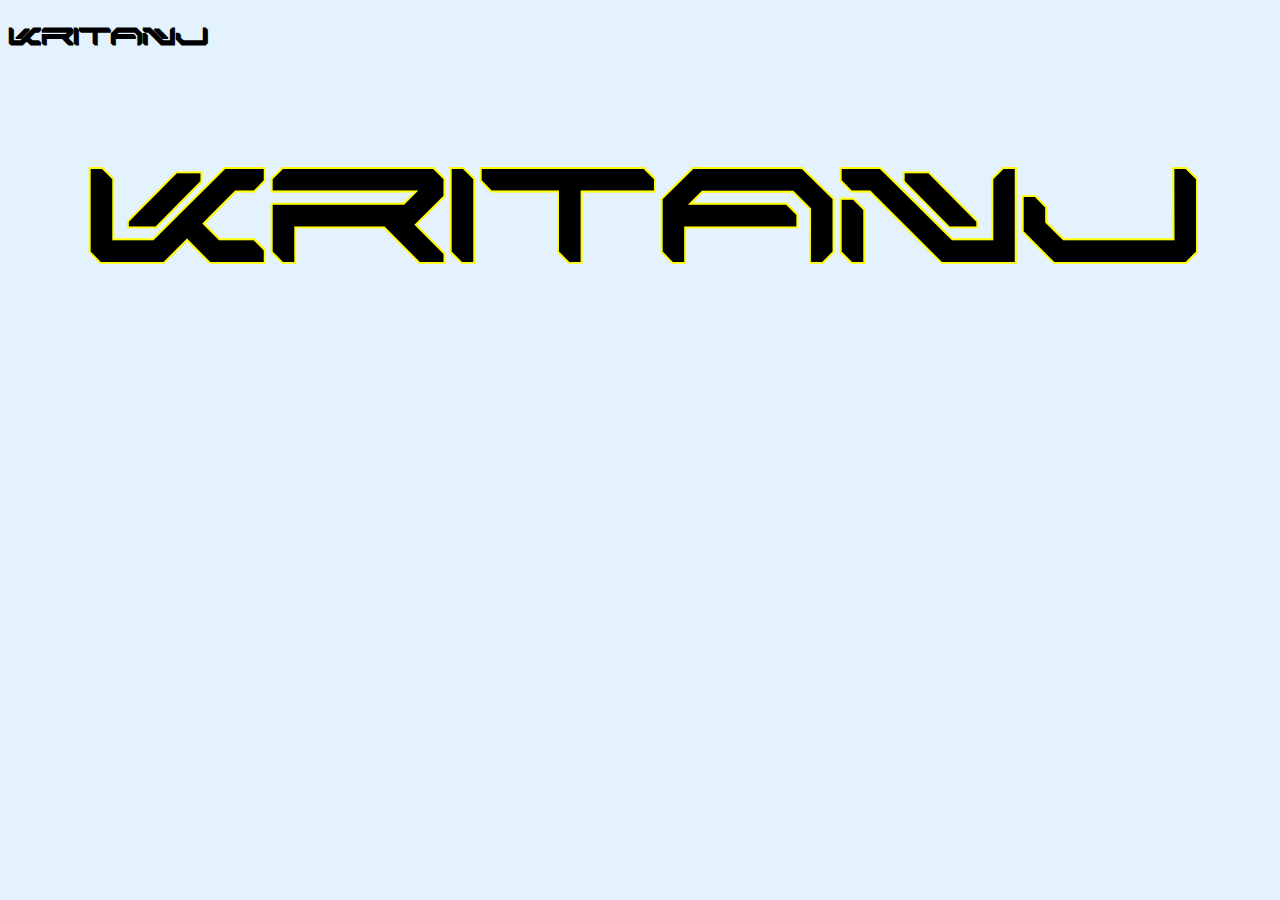
<file: font.html>
<!DOCTYPE html>
<html lang="en">
<head>
    <meta charset="UTF-8">
    <meta http-equiv="X-UA-Compatible" content="IE=edge">
    <meta name="viewport" content="width=device-width, initial-scale=1.0">
    <title>Document</title>
    <link rel="stylesheet" href="font.css"/>
</head>
<body>
    <h2 data-text="kritanj" style="font-family: SPACEARMOR;">kritanj</h2>
    <link href="https://fonts.googleapis.com/css?family=Russo+One" rel="stylesheet">

    <svg viewBox="0 0 1320 300">
      <text x="50%" y="50%" dy=".35em" text-anchor="middle" style="font-family: SPACEARMOR;">
        KRITANJ
      </text>
    </svg>
    </div>
    <script src="font.js"></script>
    </body>
    </html>
    <!-- <div class="container">
        <div class="flex">
          <div class="flex-col">
            <div class="black growup delay-1"></div>
            <div class="bg-primary centerize"> <span class="scaleme delay-1" style="font-family: SPACEARMOR;">K</span></div>
            <div class="black growup delay-1"></div>
          </div>
          <div class="flex-col">
            <div class="black-2 growup delay-2"></div>
            <div class="bg-secondary centerize"> <span class="scaleme delay-2" style="font-family: SPACEARMOR;">R</span></div>
            <div class="black-2 growup delay-2"></div>
          </div>
          <div class="flex-col">
            <div class="black growup delay-3"></div>
            <div class="bg-primary centerize"> <span class="scaleme delay-3" style="font-family: SPACEARMOR;">I</span></div>
            <div class="black growup delay-3"></div>
          </div>
          <div class="flex-col">
            <div class="black-2 growup delay-4"></div>
            <div class="bg-secondary centerize"> <span class="scaleme delay-4" style="font-family: SPACEARMOR;">T</span></div>
            <div class="black-2 growup delay-4"></div>
          </div>
          <div class="flex-col">
            <div class="black growup delay-5"></div>
            <div class="bg-primary centerize"> <span class="scaleme delay-5" style="font-family: SPACEARMOR;">A</span></div>
            <div class="black growup delay-5"></div>
          </div>
          <div class="flex-col">
            <div class="black-2 growup delay-4"></div>
            <div class="bg-secondary centerize"> <span class="scaleme delay-4" style="font-family: SPACEARMOR;">J</span></div>
            <div class="black-2 growup delay-4"></div>
          </div>
        </div> -->


        <!-- 2nd -->
        <!-- 
            
         -->
         <!--  -->
<!-- <div class="glitch" data-text="Strobocops">

    <span class="glitch__color glitch__color--red"  style="font-family: SPACEARMOR;">KRITANJ</span>
    <span class="glitch__color glitch__color--blue"  style="font-family: SPACEARMOR;">KRITANJ</span>
    <span class="glitch__color glitch__color--green"  style="font-family: SPACEARMOR;">KRITANJ</span>
    <span class="glitch__main"  style="font-family: SPACEARMOR;">KRITANJ</span>
    <span class="glitch__line glitch__line--first" ></span>
    <span class="glitch__line glitch__line--second"></span>
</div>

<div class="stars">
    <div class="stars__star"></div>
    <div class="stars__star"></div>
    <div class="stars__star"></div>
    <div class="stars__star"></div>
    <div class="stars__star"></div>
    <div class="stars__star"></div>
    <div class="stars__star"></div>
    <div class="stars__star"></div>
    <div class="stars__star"></div>
    <div class="stars__star"></div>
    <div class="stars__star"></div>
    <div class="stars__star"></div>
    <div class="stars__star"></div>
    <div class="stars__star"></div>
    <div class="stars__star"></div>
    <div class="stars__star"></div>
    <div class="stars__star"></div>
    <div class="stars__star"></div>
    <div class="stars__star"></div>
    <div class="stars__star"></div>
    <div class="stars__star"></div>
    <div class="stars__star"></div>
    <div class="stars__star"></div>
    <div class="stars__star"></div>
    <div class="stars__star"></div>
    <div class="stars__star"></div>
    <div class="stars__star"></div>
    <div class="stars__star"></div>
    <div class="stars__star"></div>
    <div class="stars__star"></div>
    <div class="stars__star"></div>
    <div class="stars__star"></div>
    <div class="stars__star"></div>
    <div class="stars__star"></div>
    <div class="stars__star"></div>
    <div class="stars__star"></div>
    <div class="stars__star"></div>
    <div class="stars__star"></div>
    <div class="stars__star"></div>
    <div class="stars__star"></div>
    <div class="stars__star"></div>
    <div class="stars__star"></div>
    <div class="stars__star"></div>
    <div class="stars__star"></div>
    <div class="stars__star"></div>
    <div class="stars__star"></div>
    <div class="stars__star"></div>
    <div class="stars__star"></div>
    <div class="stars__star"></div>
    <div class="stars__star"></div>
    <div class="stars__star"></div>
    <div class="stars__star"></div>
    <div class="stars__star"></div>
    <div class="stars__star"></div>
    <div class="stars__star"></div>
    <div class="stars__star"></div>
    <div class="stars__star"></div>
    <div class="stars__star"></div>
    <div class="stars__star"></div>
    <div class="stars__star"></div>
    <div class="stars__star"></div>
    <div class="stars__star"></div>
    <div class="stars__star"></div>
    <div class="stars__star"></div>
    <div class="stars__star"></div> -->
    <!--  -->



    <!-- 3RD -->
    <!-- 3RD -->
    <!-- <canvas></canvas> -->

    <!-- 4TH -->
    <!-- 4TH -->
    <!-- <link href="https://fonts.googleapis.com/css?family=Russo+One" rel="stylesheet">

<svg viewBox="0 0 1320 300">
  <text x="50%" y="50%" dy=".35em" text-anchor="middle" style="font-family: SPACEARMOR;">
    KRITANJ
  </text>
</svg>
</div>
<script src="font.js"></script>
</body>
</html> -->
</file>
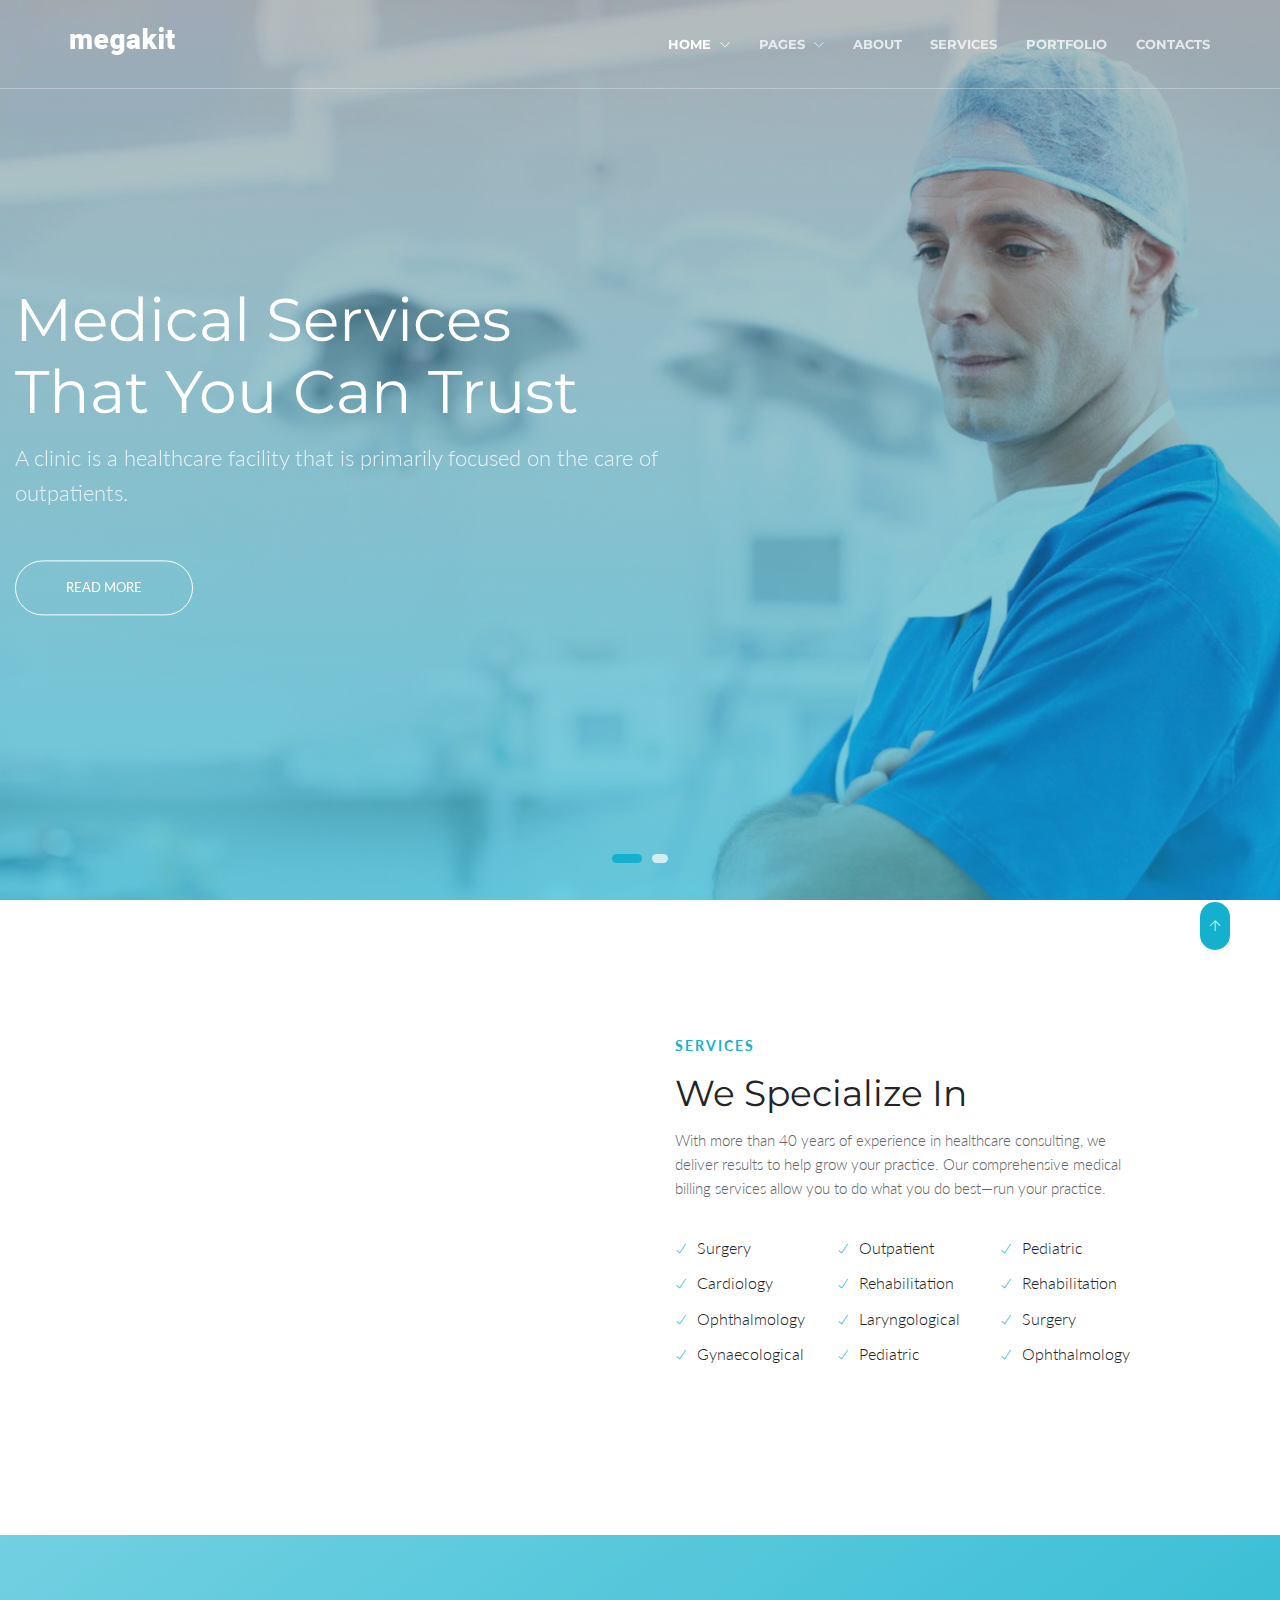
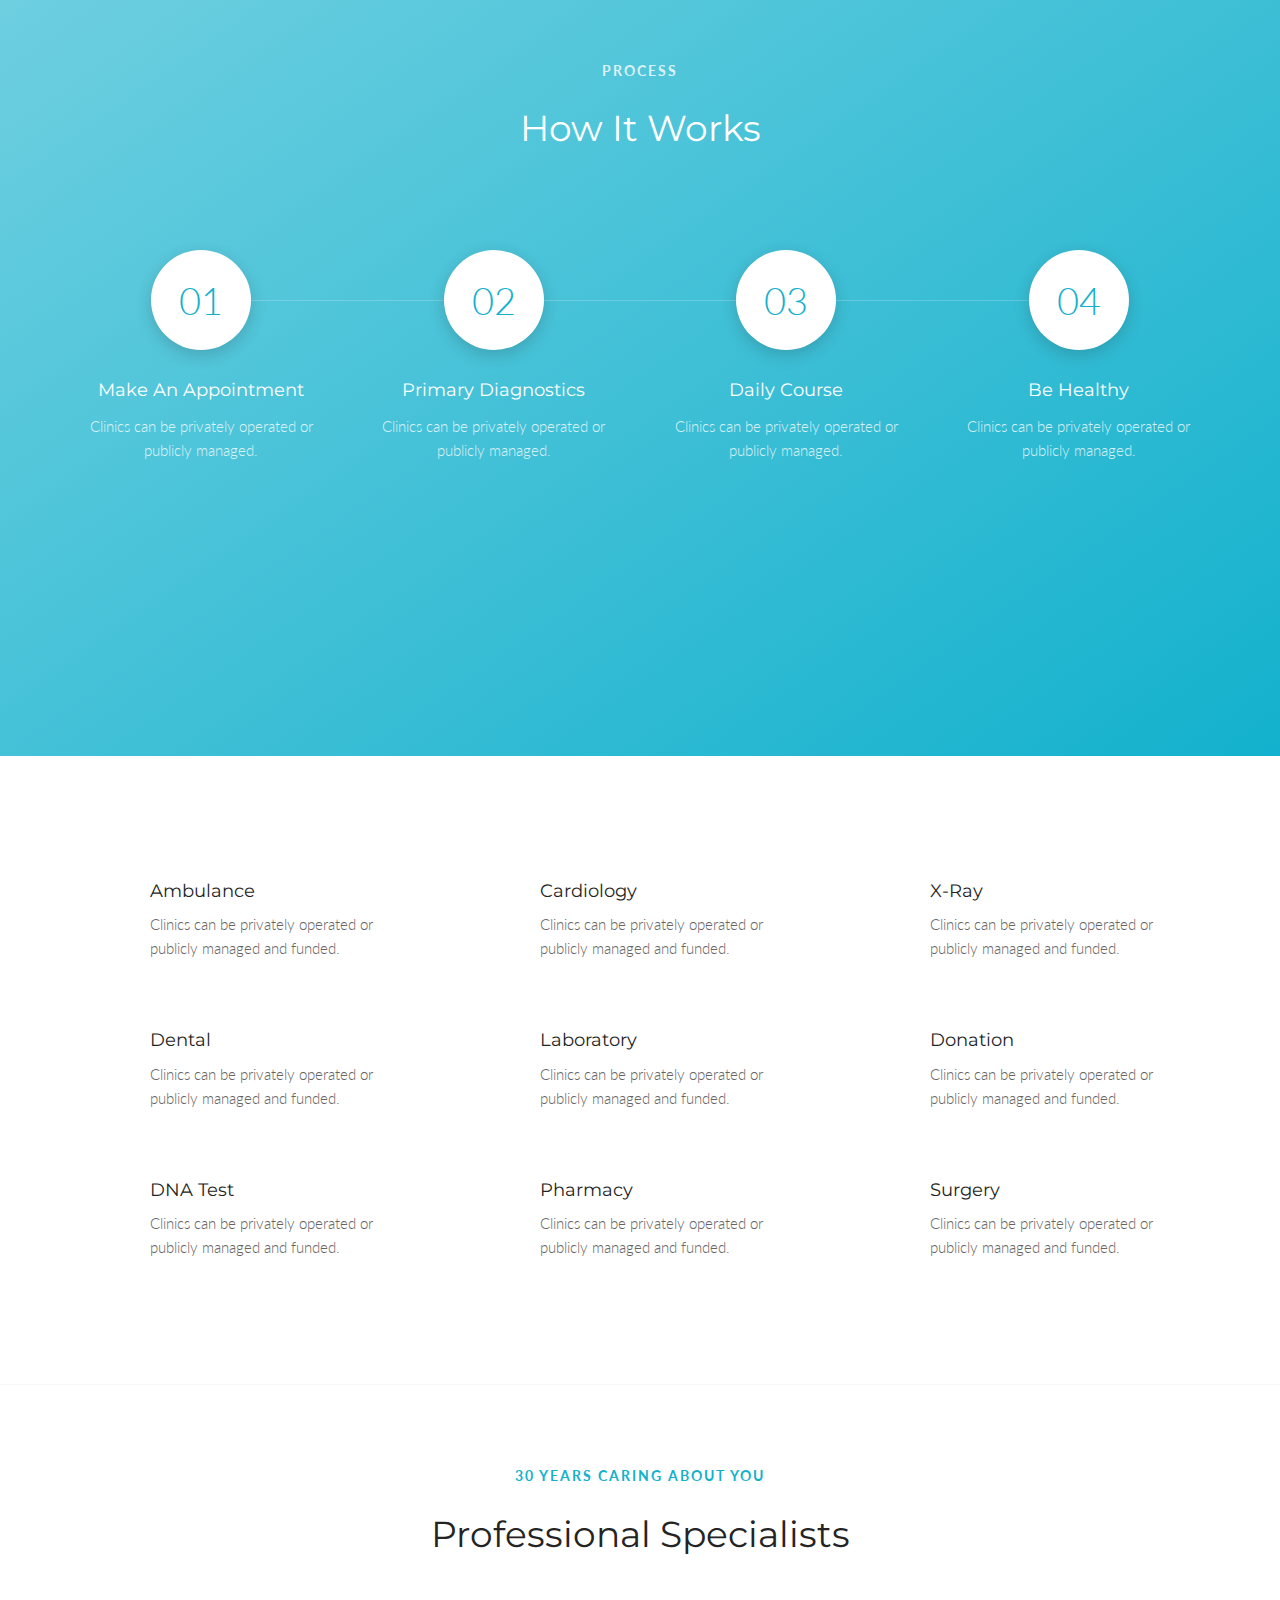
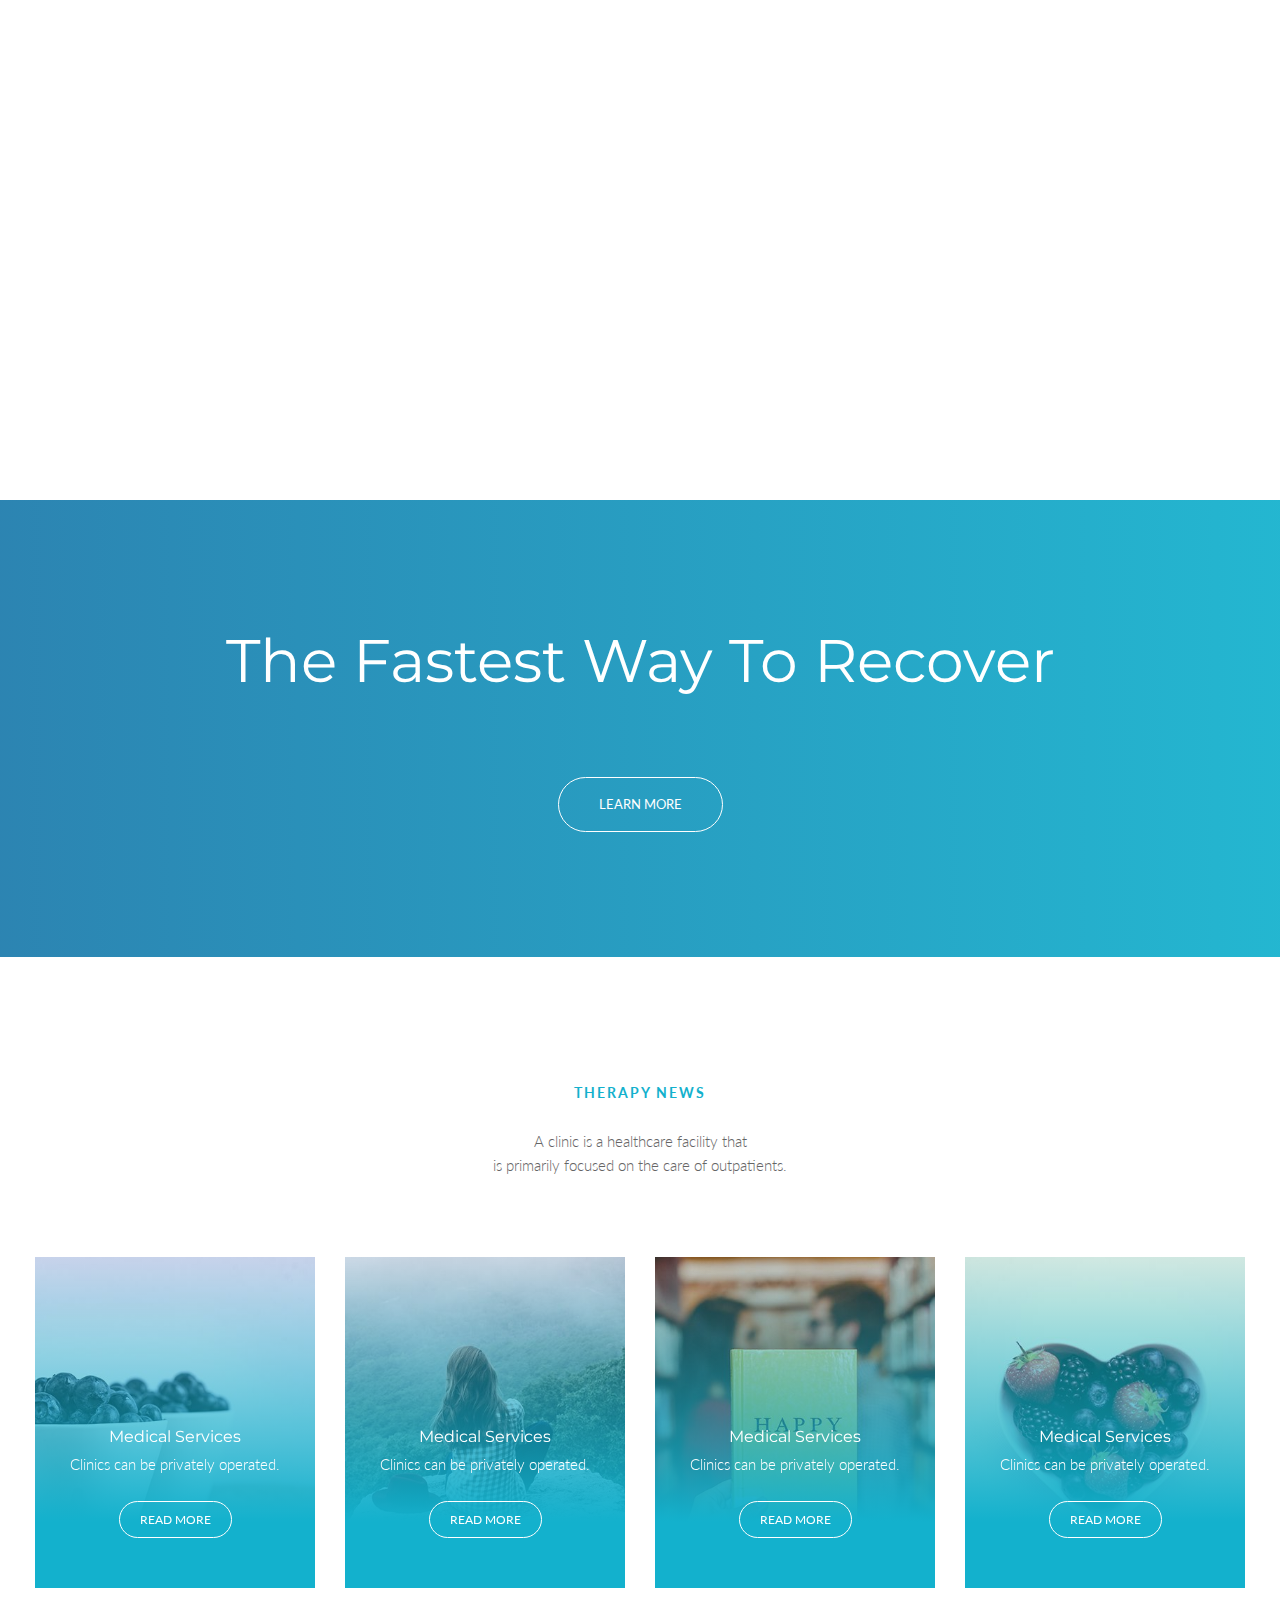
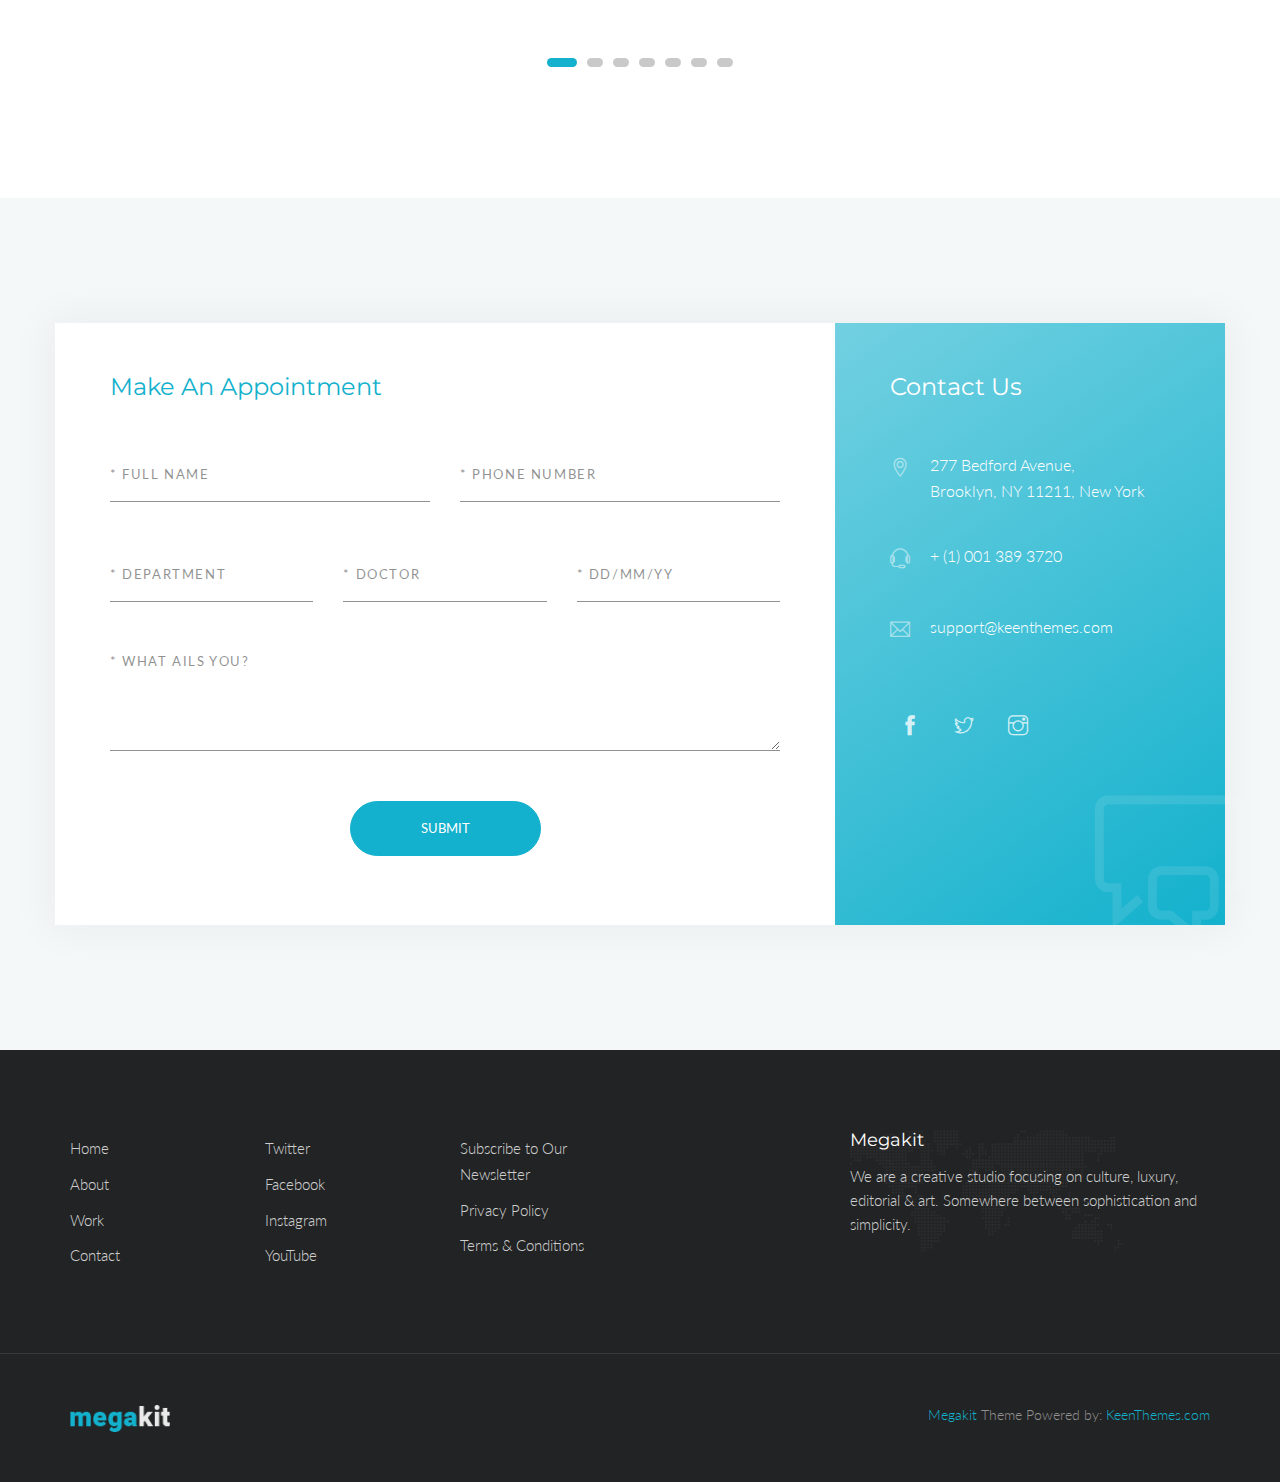
<file: index_clinic.html>
<!DOCTYPE html>
<html lang="en" class="no-js">
    <!-- Begin Head -->
    <head>
        <!-- Basic -->
        <meta charset="utf-8"/>
        <meta name="viewport" content="width=device-width, initial-scale=1, shrink-to-fit=no">
        <meta http-equiv="x-ua-compatible" content="ie=edge">
        <title>Megakit - HTML5 Theme</title>
        <meta name="keywords" content="HTML5 Theme" />
        <meta name="description" content="Megakit - HTML5 Theme">
        <meta name="author" content="keenthemes.com">

        <!-- Web Fonts -->
        <link href="https://fonts.googleapis.com/css?family=Lato:300,400,400i|Montserrat:400,700" rel="stylesheet">

        <!-- Vendor Styles -->
        <link href="vendor/bootstrap/css/bootstrap.min.css" rel="stylesheet" type="text/css"/>
        <link href="css/animate.css" rel="stylesheet" type="text/css"/>
        <link href="vendor/themify/themify.css" rel="stylesheet" type="text/css"/>
        <link href="vendor/scrollbar/scrollbar.min.css" rel="stylesheet" type="text/css"/>
        <link href="vendor/swiper/swiper.min.css" rel="stylesheet" type="text/css"/>

        <!-- Theme Styles -->
        <link href="css/style.css" rel="stylesheet" type="text/css"/>
        <link href="css/global/global.css" rel="stylesheet" type="text/css"/>

        <!-- Favicon -->
        <link rel="shortcut icon" href="img/favicon.ico" type="image/x-icon">
        <link rel="apple-touch-icon" href="img/apple-touch-icon.png">
    </head>
    <!-- End Head -->

    <!-- Body -->
    <body>

        <!--========== HEADER V2 ==========-->
        <header class="navbar-fixed-top s-header-v2 js__header-sticky">
            <!-- Navbar -->
            <nav class="s-header-v2__navbar">
                <div class="container g-display-table--lg">
                    <!-- Navbar Row -->
                    <div class="s-header-v2__navbar-row">
                        <!-- Brand and toggle get grouped for better mobile display -->
                        <div class="s-header-v2__navbar-col">
                            <button type="button" class="collapsed s-header-v2__toggle" data-toggle="collapse" data-target="#nav-collapse" aria-expanded="false">
                                <span class="s-header-v2__toggle-icon-bar"></span>
                            </button>
                        </div>

                        <div class="s-header-v2__navbar-col s-header-v2__navbar-col-width--180">
                            <!-- Logo -->
                            <div class="s-header-v2__logo">
                                <a href="index.html" class="s-header-v2__logo-link">
                                    <img class="s-header-v2__logo-img s-header-v2__logo-img--default" src="img/logo-white.png" alt="Dublin Logo">
                                    <img class="s-header-v2__logo-img s-header-v2__logo-img--shrink" src="img/logo.png" alt="Dublin Logo">
                                </a>
                            </div>
                            <!-- End Logo -->
                        </div>
                        
                        <div class="s-header-v2__navbar-col s-header-v2__navbar-col--right">
                            <!-- Collect the nav links, forms, and other content for toggling -->
                            <div class="collapse navbar-collapse s-header-v2__navbar-collapse" id="nav-collapse">
                                <ul class="s-header-v2__nav">
                                    <!-- Home -->
                                    <li class="dropdown s-header-v2__nav-item s-header-v2__dropdown-on-hover">
                                        <a href="index.html" class="dropdown-toggle s-header-v2__nav-link -is-active" data-toggle="dropdown" role="button" aria-haspopup="true" aria-expanded="false">Home <span class="g-font-size-10--xs g-margin-l-5--xs ti-angle-down"></span></a>
                                        <ul class="dropdown-menu s-header-v2__dropdown-menu">
                                            <li><a href="index.html" class="s-header-v2__dropdown-menu-link">Corporate</a></li>
                                            <li><a href="index_lawyer.html" class="s-header-v2__dropdown-menu-link">Lawyer</a></li>
                                            <li><a href="index_app_landing.html" class="s-header-v2__dropdown-menu-link">App Landing</a></li>
                                            <li><a href="index_events.html" class="s-header-v2__dropdown-menu-link">Events</a></li>
                                            <li><a href="index_clinic.html" class="s-header-v2__dropdown-menu-link -is-active">Clinic</a></li>
                                        </ul>
                                    </li>
                                    <!-- End Home -->
                                    
                                    <!-- Pages -->
                                    <li class="dropdown s-header-v2__nav-item s-header-v2__dropdown-on-hover">
                                        <a href="javascript:void(0);" class="dropdown-toggle s-header-v2__nav-link" data-toggle="dropdown" role="button" aria-haspopup="true" aria-expanded="false">Pages <span class="g-font-size-10--xs g-margin-l-5--xs ti-angle-down"></span></a>
                                        <ul class="dropdown-menu s-header-v2__dropdown-menu">
                                            <li><a href="team.html" class="s-header-v2__dropdown-menu-link">Team</a></li>
                                            <li><a href="faq.html" class="s-header-v2__dropdown-menu-link">FAQ</a></li>
                                            <li><a href="events.html" class="s-header-v2__dropdown-menu-link">Events</a></li>
                                            <li><a href="index_coming_soon.html" class="s-header-v2__dropdown-menu-link">Coming Soon</a></li>
                                        </ul>
                                    </li>
                                    <!-- End Pages -->

                                    <li class="s-header-v2__nav-item"><a href="about.html" class="s-header-v2__nav-link">About</a></li>
                                    <li class="s-header-v2__nav-item"><a href="services.html" class="s-header-v2__nav-link">Services</a></li>
                                    <li class="s-header-v2__nav-item"><a href="index_portfolio.html" class="s-header-v2__nav-link">Portfolio</a></li>
                                    <li class="s-header-v2__nav-item"><a href="contacts.html" class="s-header-v2__nav-link s-header-v2__nav-link--dark">Contacts</a></li>
                                </ul>
                            </div>
                            <!-- End Nav Menu -->
                        </div>
                    </div>
                    <!-- End Navbar Row -->
                </div>
            </nav>
            <!-- End Navbar -->
        </header>
        <!--========== END HEADER V2 ==========-->

        <!--========== SWIPER SLIDER ==========-->
        <div class="s-swiper js__swiper-slider">
            <!-- Swiper Wrapper -->
            <div class="swiper-wrapper">
                <div class="s-promo-block-v4 g-fullheight--xs g-bg-position--center swiper-slide" style="background: url('img/1920x1080/14.jpg');">
                    <div class="container g-ver-center--xs">
                        <div class="row">
                            <div class="col-md-7">
                                <div class="g-margin-b-50--xs">
                                    <h1 class="g-font-size-32--xs g-font-size-45--sm g-font-size-60--md g-color--white">Medical Services<br>that You Can Trust</h1>
                                    <p class="g-font-size-18--xs g-font-size-22--sm g-color--white-opacity">A clinic is a healthcare facility that is primarily focused on the care of outpatients.</p>
                                </div>
                                <a href="http://themeforest.net/item/metronic-responsive-admin-dashboard-template/4021469?ref=keenthemes" class="text-uppercase s-btn s-btn--md s-btn--white-brd g-radius--50 g-padding-x-50--xs">Read More</a>
                            </div>
                        </div>
                    </div>
                </div>
                <div class="s-promo-block-v4 g-fullheight--xs g-bg-position--center swiper-slide" style="background: url('img/1920x1080/13.jpg');">
                    <div class="container g-text-right--xs g-ver-center--xs">
                        <div class="row">
                            <div class="col-md-7 col-md-offset-5">
                                <div class="g-margin-b-50--xs">
                                    <h2 class="g-font-size-32--xs g-font-size-45--sm g-font-size-55--md g-color--white">Medical Excellence<br>Every Day</h2>
                                    <p class="g-font-size-18--xs g-font-size-22--sm g-color--white-opacity">Clinics can be privately operated or publicly managed and funded.</p>
                                </div>
                                <a href="http://themeforest.net/item/metronic-responsive-admin-dashboard-template/4021469?ref=keenthemes" class="text-uppercase s-btn s-btn--md s-btn--white-brd g-radius--50 g-padding-x-50--xs">Read More</a>
                            </div>
                        </div>
                    </div>
                </div>
            </div>
            <!-- End Swiper Wrapper -->

            <!-- Pagination -->
            <div class="s-swiper__pagination-v1 s-swiper__pagination-v1--bc s-swiper__pagination-v1--white js__swiper-pagination"></div>
        </div>
        <!--========== END SWIPER SLIDER ==========-->

        <!--========== PAGE CONTENT ==========-->
        <!-- Services -->
        <div class="container g-padding-y-80--xs g-padding-y-125--sm">
            <div class="row g-margin-b-10--xs">
                <div class="col-md-6 g-margin-b-60--xs g-margin-b-0--lg">
                    <!-- Masonry Grid -->
                    <div class="row g-row-col--5 g-overflow--hidden js__masonry">
                        <div class="col-xs-6 js__masonry-sizer"></div>
                        <div class="col-xs-6 g-full-width--xs g-margin-b-10--xs g-margin-b-0--sm js__masonry-item">
                            <div class="wow fadeInDown" data-wow-duration=".3" data-wow-delay=".1s">
                                <img class="img-responsive" src="img/400x550/03.jpg" alt="Image">
                            </div>
                        </div>
                        <div class="col-xs-6 g-full-width--xs g-margin-b-10--xs js__masonry-item">
                            <div class="wow fadeInRight" data-wow-duration=".3" data-wow-delay=".3s">
                                <img class="img-responsive" src="img/970x647/10.jpg" alt="Image">
                            </div>
                        </div>
                        <div class="col-xs-6 g-full-width--xs js__masonry-item">
                            <div class="wow fadeInRight" data-wow-duration=".3" data-wow-delay=".5s">
                                <img class="img-responsive" src="img/970x647/11.jpg" alt="Image">
                            </div>
                        </div>
                    </div>
                    <!-- End Masonry Grid -->
                </div>
                <div class="col-md-5 g-margin-b-10--xs g-margin-b-0--lg g-margin-t-10--lg g-margin-l-20--lg">
                    <div class="g-margin-b-30--xs">
                        <p class="text-uppercase g-font-size-14--xs g-font-weight--700 g-color--primary g-letter-spacing--2 g-margin-b-15--xs">Services</p>
                        <h2 class="g-font-size-32--xs g-font-size-36--sm">We Specialize In</h2>
                        <p>With more than 40 years of experience in healthcare consulting, we deliver results to help grow your practice. Our comprehensive medical billing services allow you to do what you do best—run your practice.</p>
                    </div>
                    <div class="row">
                        <ul class="list-unstyled col-xs-4 g-full-width--xs g-ul-li-tb-5--xs g-margin-b-20--xs g-margin-b-0--sm">
                            <li><i class="g-font-size-12--xs g-color--primary g-margin-r-10--xs ti-check"></i>Surgery</li>
                            <li><i class="g-font-size-12--xs g-color--primary g-margin-r-10--xs ti-check"></i>Cardiology</li>
                            <li><i class="g-font-size-12--xs g-color--primary g-margin-r-10--xs ti-check"></i>Ophthalmology</li>
                            <li><i class="g-font-size-12--xs g-color--primary g-margin-r-10--xs ti-check"></i>Gynaecological</li>
                        </ul>
                        <ul class="list-unstyled col-xs-4 g-full-width--xs g-ul-li-tb-5--xs g-margin-b-20--xs g-margin-b-0--sm">
                            <li><i class="g-font-size-12--xs g-color--primary g-margin-r-10--xs ti-check"></i>Outpatient</li>
                            <li><i class="g-font-size-12--xs g-color--primary g-margin-r-10--xs ti-check"></i>Rehabilitation</li>
                            <li><i class="g-font-size-12--xs g-color--primary g-margin-r-10--xs ti-check"></i>Laryngological</li>
                            <li><i class="g-font-size-12--xs g-color--primary g-margin-r-10--xs ti-check"></i>Pediatric</li>
                        </ul>
                        <ul class="list-unstyled col-xs-4 g-full-width--xs g-ul-li-tb-5--xs">
                            <li><i class="g-font-size-12--xs g-color--primary g-margin-r-10--xs ti-check"></i>Pediatric</li>
                            <li><i class="g-font-size-12--xs g-color--primary g-margin-r-10--xs ti-check"></i>Rehabilitation</li>
                            <li><i class="g-font-size-12--xs g-color--primary g-margin-r-10--xs ti-check"></i>Surgery</li>
                            <li><i class="g-font-size-12--xs g-color--primary g-margin-r-10--xs ti-check"></i>Ophthalmology</li>
                        </ul>
                    </div>
                </div>
            </div>
        </div>
        <!-- End Services -->

        <!-- Process -->
        <div class="g-bg-color--primary-ltr">
            <div class="container g-padding-y-80--xs g-padding-y-125--sm">
                <div class="g-text-center--xs g-margin-b-100--xs">
                    <p class="text-uppercase g-font-size-14--xs g-font-weight--700 g-color--white-opacity g-letter-spacing--2 g-margin-b-25--xs">Process</p>
                    <h2 class="g-font-size-32--xs g-font-size-36--sm g-color--white">How it Works</h2>
                </div>
                <ul class="list-inline row g-margin-b-100--xs">
                    <!-- Process -->
                    <li class="col-sm-3 col-xs-6 g-full-width--xs s-process-v1 g-margin-b-60--xs g-margin-b-0--md">
                        <div class="center-block g-text-center--xs">
                            <div class="g-margin-b-30--xs">
                                <span class="g-display-inline-block--xs g-width-100--xs g-height-100--xs g-font-size-38--xs g-color--primary g-bg-color--white g-box-shadow__dark-lightest-v4 g-padding-x-20--xs g-padding-y-20--xs g-radius--circle">01</span>
                            </div>
                            <div class="g-padding-x-20--xs">
                                <h3 class="g-font-size-18--xs g-color--white">Make an Appointment</h3>
                                <p class="g-color--white-opacity">Clinics can be privately operated or publicly managed.</p>
                            </div>
                        </div>
                    </li>
                    <!-- End Process -->

                    <!-- Process -->
                    <li class="col-sm-3 col-xs-6 g-full-width--xs s-process-v1 g-margin-b-60--xs g-margin-b-0--md">
                        <div class="center-block g-text-center--xs">
                            <div class="g-margin-b-30--xs">
                                <span class="g-display-inline-block--xs g-width-100--xs g-height-100--xs g-font-size-38--xs g-color--primary g-bg-color--white g-box-shadow__dark-lightest-v4 g-padding-x-20--xs g-padding-y-20--xs g-radius--circle">02</span>
                            </div>
                            <div class="g-padding-x-20--xs">
                                <h3 class="g-font-size-18--xs g-color--white">Primary Diagnostics</h3>
                                <p class="g-color--white-opacity">Clinics can be privately operated or publicly managed.</p>
                            </div>
                        </div>
                    </li>
                    <!-- End Process -->

                    <!-- Process -->
                    <li class="col-sm-3 col-xs-6 g-full-width--xs s-process-v1 g-margin-b-60--xs g-margin-b-0--sm">
                        <div class="center-block g-text-center--xs">
                            <div class="g-margin-b-30--xs">
                                <span class="g-display-inline-block--xs g-width-100--xs g-height-100--xs g-font-size-38--xs g-color--primary g-bg-color--white g-box-shadow__dark-lightest-v4 g-padding-x-20--xs g-padding-y-20--xs g-radius--circle">03</span>
                            </div>
                            <div class="g-padding-x-20--xs">
                                <h3 class="g-font-size-18--xs g-color--white">Daily Course</h3>
                                <p class="g-color--white-opacity">Clinics can be privately operated or publicly managed.</p>
                            </div>
                        </div>
                    </li>
                    <!-- End Process -->

                    <!-- Process -->
                    <li class="col-sm-3 col-xs-6 g-full-width--xs s-process-v1">
                        <div class="center-block g-text-center--xs">
                            <div class="g-margin-b-30--xs">
                                <span class="g-display-inline-block--xs g-width-100--xs g-height-100--xs g-font-size-38--xs g-color--primary g-bg-color--white g-box-shadow__dark-lightest-v4 g-padding-x-20--xs g-padding-y-20--xs g-radius--circle">04</span>
                            </div>
                            <div class="g-padding-x-20--xs">
                                <h3 class="g-font-size-18--xs g-color--white">Be Healthy</h3>
                                <p class="g-color--white-opacity">Clinics can be privately operated or publicly managed.</p>
                            </div>
                        </div>
                    </li>
                    <!-- End Process -->
                </ul>

                <div class="g-text-center--xs">
                    <div class="wow fadeInUp" data-wow-duration=".3" data-wow-delay=".1s">
                        <a href="#js__scroll-to-appointment" class="text-uppercase s-btn s-btn--md s-btn--white-bg g-radius--50">Make an Appointment</a>
                    </div>
                </div>
            </div>
        </div>
        <!-- End Process -->

        <!-- Features -->
        <div class="g-hor-divider__solid--sky-light">
            <div class="container g-padding-y-80--xs g-padding-y-125--sm">
                <div class="row g-margin-b-60--xs g-margin-b-70--md">
                    <div class="col-sm-4 g-margin-b-60--xs g-margin-b-0--md">
                        <!-- Media -->
                        <div class="clearfix">
                            <div class="g-media g-width-60--xs">
                                <div class="wow fadeInUp" data-wow-duration=".3" data-wow-delay=".1s">
                                    <!-- SVG Icon -->
                                    <svg version="1.1" xmlns="http://www.w3.org/2000/svg" xmlns:xlink="http://www.w3.org/1999/xlink" x="0px" y="0px" viewbox="0 0 512 512" style="enable-background:new 0 0 512 512;" xml:space="preserve">
                                        <g>
                                            <circle style="fill:#13b1cd;" cx="256" cy="256" r="256"/>
                                            <path data-async style="fill:#FFFFFF;" d="M320.696,178.33v-39.04H100.122v233.267h26.624c0-19.441,15.759-35.205,35.205-35.205
                                                s35.205,15.759,35.205,35.205h123.244c0-19.441,15.759-35.205,35.205-35.205c19.441,0,35.205,15.759,35.205,35.205h26.522v-83.261
                                                l-34.504-94.479L320.696,178.33z"/>
                                            <path data-async style="fill:#48AFCC;" d="M161.946,345.344c-15.027,0-27.208,12.18-27.208,27.208s12.18,27.208,27.208,27.208
                                                s27.208-12.18,27.208-27.208S176.973,345.344,161.946,345.344z M355.62,345.344c-15.027,0-27.208,12.18-27.208,27.208
                                                s12.18,27.208,27.208,27.208c15.027,0,27.208-12.18,27.208-27.208S370.647,345.344,355.62,345.344z"/>
                                            <circle style="fill:#FFFFFF;" cx="162.074" cy="372.531" r="12.38"/>
                                            <circle style="fill:#FFFFFF;" cx="355.738" cy="372.531" r="12.38"/>
                                            <polygon style="fill:#48AFCC;" points="319.621,189.322 319.621,280.504 400.911,280.504 375.644,202.506  "/>
                                            <polygon style="fill:#13b1cd;" points="371.681,201.574 360.264,280.504 325.842,280.504 343.383,194.913  "/>
                                            <rect x="100.122" y="305.48" style="fill:#FC611F;" width="317.204" height="16.686"/>
                                            <path data-async style="fill:#FC611F;" d="M204.908,170.767c-30.751,0-55.675,24.929-55.675,55.675c0,30.751,24.929,55.675,55.675,55.675
                                                c30.751,0,55.675-24.929,55.675-55.675C260.582,195.692,235.658,170.767,204.908,170.767z M236.411,238.377h-19.569v19.569h-23.869
                                                v-19.569h-19.569v-23.869h19.569v-19.569h23.869v19.569h19.569L236.411,238.377L236.411,238.377z"/>
                                            <path data-async style="fill:#E34E10;" d="M204.908,170.767l-1.101,0.056v24.12h13.036v19.569h19.569v23.869h-19.569v19.569h-13.036v24.12
                                                l1.101,0.056c30.751,0,55.675-24.929,55.675-55.675C260.582,195.692,235.658,170.767,204.908,170.767z"/>
                                            <polygon style="fill:#FC611F;" points="301.184,128.85 271.534,128.85 278.748,102.461 293.975,102.461    "/>
                                            <polygon style="fill:#E34E10;" points="286.362,128.85 301.184,128.85 293.975,102.461 286.362,102.461    "/>
                                            <rect x="267.366" y="128.87" style="fill:#71C6DE;" width="38.354" height="10.435"/>
                                            <rect x="286.531" y="128.87" style="fill:#48AFCC;" width="19.174" height="10.435"/>
                                        </g>
                                    </svg>
                                    <!-- End SVG Icon -->
                                </div>
                            </div>
                            <div class="g-media__body g-padding-x-20--xs">
                                <h3 class="g-font-size-18--xs g-margin-b-10--xs">Ambulance</h3>
                                <p class="g-margin-b-0--xs">Clinics can be privately operated or publicly managed and funded.</p>
                            </div>
                        </div>
                        <!-- End Media -->
                    </div>
                    <div class="col-sm-4 g-margin-b-60--xs g-margin-b-0--md">
                        <!-- Media -->
                        <div class="clearfix">
                            <div class="g-media g-width-60--xs">
                                <div class="wow fadeInUp" data-wow-duration=".3" data-wow-delay=".2s">
                                    <!-- SVG Icon -->
                                    <svg version="1.1" xmlns="http://www.w3.org/2000/svg" xmlns:xlink="http://www.w3.org/1999/xlink" x="0px" y="0px" viewbox="0 0 512 512" style="enable-background:new 0 0 512 512;" xml:space="preserve">
                                        <g>
                                            <circle style="fill:#13b1cd;" cx="256" cy="256" r="256"/>
                                            <path style="fill:#FC611F;" d="M385.316,163.466c-35.712-35.712-93.609-35.712-129.316,0c-35.712-35.712-93.609-35.712-129.316,0
                                                c-35.712,35.712-35.712,93.609,0,129.316L256,422.103l129.316-129.316C421.028,257.075,421.028,199.178,385.316,163.466z"/>
                                            <path style="fill:#E34E10;" d="M364.385,163.466c-25.032-33.423-86.062-26.783-108.385,0l0,0v258.637l108.385-129.321
                                                C394.317,257.075,392.32,200.76,364.385,163.466z"/>
                                            <path style="fill:#F7BF00;" d="M345.779,289.372c6.006,0,10.875-16.497,10.875-36.844s-4.869-36.844-10.875-36.844l-0.22,0.036
                                                v-0.036H166.221c-6.006,0-10.875,16.497-10.875,36.844s4.869,36.844,10.875,36.844h179.338v-0.041L345.779,289.372z"/>
                                            <path style="fill:#FDF35A;" d="M345.779,284.268c6.006,0,10.875-16.497,10.875-36.844s-4.869-36.844-10.875-36.844l-0.22,0.036
                                                v-0.036H166.221c-6.006,0-10.875,16.497-10.875,36.844s4.869,36.844,10.875,36.844h179.338v-0.036L345.779,284.268z"/>
                                            <path style="fill:#F7BF00;" d="M328.837,227.528c0,3.61,2.929,6.538,6.538,6.538c3.61,0,6.538-2.929,6.538-6.538
                                                c0-3.61-2.929-6.538-6.538-6.538C331.761,220.989,328.837,223.913,328.837,227.528z M298.445,227.528
                                                c0,3.61,2.929,6.538,6.538,6.538c3.61,0,6.538-2.929,6.538-6.538c0-3.61-2.929-6.538-6.538-6.538
                                                C301.373,220.989,298.445,223.913,298.445,227.528z M298.445,247.537c0,3.61,2.929,6.538,6.538,6.538
                                                c3.61,0,6.538-2.929,6.538-6.538s-2.929-6.538-6.538-6.538C301.373,240.998,298.445,243.927,298.445,247.537z M298.445,266.767
                                                c0,3.61,2.929,6.538,6.538,6.538c3.61,0,6.538-2.929,6.538-6.538c0-3.61-2.929-6.538-6.538-6.538
                                                C301.373,260.224,298.445,263.153,298.445,266.767z M328.837,266.767c0,3.61,2.929,6.538,6.538,6.538
                                                c3.61,0,6.538-2.929,6.538-6.538c0-3.61-2.929-6.538-6.538-6.538C331.761,260.224,328.837,263.153,328.837,266.767z
                                                 M328.837,247.537c0,3.61,2.929,6.538,6.538,6.538c3.61,0,6.538-2.929,6.538-6.538s-2.929-6.538-6.538-6.538
                                                C331.761,240.998,328.837,243.927,328.837,247.537z M285.164,247.537c0-15.273-3.384-27.653-7.557-27.653v55.306
                                                C281.779,275.19,285.164,262.81,285.164,247.537z M213.555,227.528c0-3.61-2.929-6.538-6.538-6.538
                                                c-3.61,0-6.538,2.929-6.538,6.538c0,3.61,2.929,6.538,6.538,6.538C210.627,234.066,213.555,231.137,213.555,227.528z
                                                 M183.163,266.767c0-3.61-2.929-6.538-6.538-6.538c-3.61,0-6.538,2.929-6.538,6.538c0,3.61,2.929,6.538,6.538,6.538
                                                C180.234,273.306,183.163,270.377,183.163,266.767z M183.163,227.528c0-3.61-2.929-6.538-6.538-6.538
                                                c-3.61,0-6.538,2.929-6.538,6.538c0,3.61,2.929,6.538,6.538,6.538C180.234,234.066,183.163,231.137,183.163,227.528z
                                                 M226.836,247.537c0,15.273,3.384,27.653,7.557,27.653v-55.301C230.221,219.889,226.836,232.269,226.836,247.537z M213.555,266.767
                                                c0-3.61-2.929-6.538-6.538-6.538c-3.61,0-6.538,2.929-6.538,6.538c0,3.61,2.929,6.538,6.538,6.538
                                                C210.627,273.306,213.555,270.377,213.555,266.767z M183.163,247.537c0-3.61-2.929-6.538-6.538-6.538
                                                c-3.61,0-6.538,2.929-6.538,6.538s2.929,6.538,6.538,6.538C180.234,254.075,183.163,251.151,183.163,247.537z M213.555,247.537
                                                c0-3.61-2.929-6.538-6.538-6.538c-3.61,0-6.538,2.929-6.538,6.538s2.929,6.538,6.538,6.538
                                                C210.627,254.08,213.555,251.151,213.555,247.537z"/>
                                        </g>
                                    </svg>
                                    <!-- End SVG Icon -->
                                </div>
                            </div>
                            <div class="g-media__body g-padding-x-20--xs">
                                <h3 class="g-font-size-18--xs g-margin-b-10--xs">Cardiology</h3>
                                <p class="g-margin-b-0--xs">Clinics can be privately operated or publicly managed and funded.</p>
                            </div>
                        </div>
                        <!-- End Media -->
                    </div>
                    <div class="col-sm-4">
                        <!-- Media -->
                        <div class="clearfix">
                            <div class="g-media g-width-60--xs">
                                <div class="wow fadeInUp" data-wow-duration=".3" data-wow-delay=".3s">
                                    <!-- SVG Icon -->
                                    <svg version="1.1" xmlns="http://www.w3.org/2000/svg" xmlns:xlink="http://www.w3.org/1999/xlink" x="0px" y="0px" viewbox="0 0 512 512" style="enable-background:new 0 0 512 512;" xml:space="preserve">
                                        <g>
                                            <circle style="fill:#13b1cd;" cx="256" cy="256" r="256"/>
                                            <polygon style="fill:#3194B0;" points="284.493,152.55 173.292,127.206 116.05,378.353 227.246,403.697 338.708,429.102 
                                                395.95,177.956  "/>
                                            <rect x="128.819" y="127.206" style="fill:#71C6DE;" width="228.367" height="257.587"/>
                                            <rect x="242.893" y="127.206" style="fill:#48AFCC;" width="114.319" height="257.587"/>
                                            <path style="fill:#FFFFFF;" d="M317.281,269.911c2.12,2.074,5.514,2.038,7.588-0.082c2.074-2.12,2.033-5.514-0.087-7.593
                                                c-13.056-12.78-34.411-29.399-71.864-31.944v-15.34c33.516,2.504,52.639,17.377,64.358,28.846c2.12,2.079,5.514,2.043,7.588-0.082
                                                c2.074-2.12,2.033-5.514-0.087-7.588c-13.056-12.78-34.412-29.404-71.864-31.949v-16.148c29.174,2.253,45.896,14.177,56.187,23.388
                                                c0.865,0.778,1.956,1.162,3.036,1.162c1.244,0,2.493-0.512,3.389-1.516c1.674-1.869,1.516-4.746-0.353-6.42
                                                c-11.402-10.209-29.957-23.434-62.259-25.733v-1.925h-19.277v1.869c-32.855,2.099-52.316,15.002-63.043,26.004
                                                c-1.751,1.797-1.715,4.68,0.082,6.431c1.802,1.756,4.68,1.715,6.431-0.082c9.528-9.769,26.895-21.212,56.53-23.24v16.154
                                                c-38.016,2.319-60.401,18.504-72.678,32.271c-1.971,2.212-1.782,5.606,0.43,7.578c1.024,0.911,2.304,1.362,3.574,1.362
                                                c1.475,0,2.944-0.609,4.004-1.792c10.839-12.145,30.684-26.399,64.676-28.652v15.345c-38.016,2.319-60.401,18.504-72.678,32.266
                                                c-1.971,2.212-1.782,5.606,0.43,7.578c1.024,0.911,2.304,1.362,3.574,1.362c1.475,0,2.944-0.609,4.004-1.792
                                                c10.839-12.15,30.679-26.399,64.676-28.646v15.345c-38.016,2.319-60.401,18.504-72.678,32.266c-1.971,2.212-1.782,5.606,0.43,7.578
                                                c1.024,0.911,2.304,1.362,3.574,1.362c1.475,0,2.944-0.609,4.004-1.792c10.839-12.15,30.679-26.399,64.676-28.646v15.749
                                                c-33.285,2.58-52.936,18.627-63.749,32.302c-1.731,2.191-1.357,5.366,0.829,7.096c0.927,0.732,2.033,1.091,3.128,1.091
                                                c1.495,0,2.97-0.66,3.973-1.92c9.441-11.94,26.609-25.917,55.823-28.426v35.139h0.02c0.113,5.228,4.367,9.436,9.62,9.436
                                                c5.253,0,9.508-4.209,9.62-9.436h0.015v-0.143l-0.005-0.067l-0.005-0.067v-34.79c28.739,2.79,45.281,17.347,55.475,28.605
                                                c1.874,2.063,5.079,2.222,7.137,0.353c2.063-1.874,2.222-5.069,0.353-7.137c-11.489-12.692-30.223-29.148-62.966-31.974v-15.754
                                                c33.51,2.504,52.639,17.377,64.358,28.846c2.12,2.068,5.514,2.033,7.588-0.082c2.074-2.12,2.033-5.514-0.087-7.593
                                                c-13.056-12.78-34.411-29.399-71.864-31.944v-15.34C286.428,243.569,305.562,258.442,317.281,269.911z"/>
                                        </g>
                                    </svg>
                                    <!-- End SVG Icon -->
                                </div>
                            </div>
                            <div class="g-media__body g-padding-x-20--xs">
                                <h3 class="g-font-size-18--xs g-margin-b-10--xs">X-Ray</h3>
                                <p class="g-margin-b-0--xs">Clinics can be privately operated or publicly managed and funded.</p>
                            </div>
                        </div>
                        <!-- End Media -->
                    </div>
                </div>
                
                <div class="row g-margin-b-60--xs g-margin-b-70--md">
                    <div class="col-sm-4 g-margin-b-60--xs g-margin-b-0--md">
                        <!-- Media -->
                        <div class="clearfix">
                            <div class="g-media g-width-60--xs">
                                <div class="wow fadeInUp" data-wow-duration=".3" data-wow-delay=".4s">
                                    <!-- SVG Icon -->
                                    <svg version="1.1" xmlns="http://www.w3.org/2000/svg" xmlns:xlink="http://www.w3.org/1999/xlink" x="0px" y="0px" viewbox="0 0 512 512" style="enable-background:new 0 0 512 512;" xml:space="preserve">
                                        <g>
                                            <circle style="fill:#13b1cd;" cx="256" cy="256" r="256"/>
                                            <path style="fill:#FFFFFF;" d="M331.72,120.586c-34.422,0-40.878,33.777-75.72,33.777l0,0
                                                c-34.847,0-41.298-33.777-75.72-33.777c-42.153,0-59.965,43.095-59.965,85.248s35.743,195.052,77.896,195.052
                                                c17.828,0,21.924-97.807,57.795-97.807s39.967,97.807,57.795,97.807c42.153,0,77.896-152.899,77.896-195.052
                                                S373.873,120.586,331.72,120.586z"/>
                                            <g>
                                                <path style="fill:#FFFFFF;" d="M331.72,120.586c-34.422,0-40.878,33.777-75.72,33.777l0,0
                                                    c-34.847,0-41.298-33.777-75.72-33.777c-42.153,0-59.965,43.095-59.965,85.248s35.743,195.052,77.896,195.052
                                                    c17.828,0,21.924-97.807,57.795-97.807s39.967,97.807,57.795,97.807c42.153,0,77.896-152.899,77.896-195.052
                                                    S373.873,120.586,331.72,120.586z"/>
                                            </g>
                                            <path style="fill:#B6F0FF;" d="M256,287.529c-53.56,0-99.558-46.316-120.141-81.966l-0.005,0.271
                                                c0,50.171,35.22,163.517,57.846,177.971c2.56-5.949,5.663-16.292,7.9-23.736C211.318,327.747,223.396,287.529,256,287.529
                                                s44.687,40.228,54.4,72.55c2.237,7.439,5.34,17.777,7.895,23.731C340.92,369.341,376.141,256,376.141,205.839l-0.005-0.271
                                                C355.558,241.213,309.56,287.529,256,287.529z"/>
                                            <path style="fill:#B6F0FF;" d="M208.015,149.412c-3.149-2.591-5.914-4.787-8.576-6.656c6.508,26.132,29.327,45.471,56.561,45.471
                                                s50.048-19.333,56.556-45.466c-2.657,1.869-5.422,4.065-8.571,6.656c-11.11,9.134-24.94,20.506-47.99,20.506
                                                S219.126,158.541,208.015,149.412z"/>
                                        </g>
                                    </svg>
                                    <!-- End SVG Icon -->
                                </div>
                            </div>
                            <div class="g-media__body g-padding-x-20--xs">
                                <h3 class="g-font-size-18--xs g-margin-b-10--xs">Dental</h3>
                                <p class="g-margin-b-0--xs">Clinics can be privately operated or publicly managed and funded.</p>
                            </div>
                        </div>
                        <!-- End Media -->
                    </div>
                    <div class="col-sm-4 g-margin-b-60--xs g-margin-b-0--md">
                        <!-- Media -->
                        <div class="clearfix">
                            <div class="g-media g-width-60--xs">
                                <div class="wow fadeInUp" data-wow-duration=".3" data-wow-delay=".5s">
                                    <!-- SVG Icon -->
                                    <svg version="1.1" xmlns="http://www.w3.org/2000/svg" xmlns:xlink="http://www.w3.org/1999/xlink" x="0px" y="0px" viewbox="0 0 512 512" style="enable-background:new 0 0 512 512;" xml:space="preserve">
                                        <g>
                                            <circle style="fill:#13b1cd;" cx="256" cy="256" r="256"/>
                                                <rect x="178.387" y="353.207" transform="matrix(0.9214 0.3887 -0.3887 0.9214 158.5036 -60.8026)" style="fill:#48AFCC;" width="102.291" height="16.303"/>
                                            <path style="fill:#48AFCC;" d="M253.619,403.948c12.232-18.442,23.158-37.514,28.636-59.192c5.069-21.13,7.598-41.359,6.205-63.094
                                                c-1.526-23.818-8.294-49.828-26.179-66.586c-1.725-1.613,13.43-21.489,15.529-24.612c35.19,26.24,46.879,71.301,48.763,113.362
                                                c1.05,23.439-2.898,46.469-8.556,69.1c-4.925,19.702-14.433,37.847-24.233,55.47C280.397,420.244,267.008,412.099,253.619,403.948z
                                                "/>
                                            
                                                <rect x="193.251" y="117.646" transform="matrix(0.9214 0.3887 -0.3887 0.9214 89.3742 -77.0569)" style="fill:#48AFCC;" width="83.781" height="129.448"/>
                                            
                                                <rect x="215.041" y="101.343" transform="matrix(0.9214 0.3887 -0.3887 0.9214 64.5272 -94.0148)" style="fill:#FFFFFF;" width="99.183" height="22.273"/>
                                            
                                                <rect x="156.064" y="241.143" transform="matrix(0.9214 0.3887 -0.3887 0.9214 114.2286 -60.0989)" style="fill:#FFFFFF;" width="99.183" height="22.273"/>
                                            
                                                <rect x="246.557" y="80.832" transform="matrix(0.9214 0.3887 -0.3887 0.9214 57.2357 -98.9914)" style="fill:#48AFCC;" width="53.46" height="22.273"/>
                                            
                                                <rect x="247.944" y="60.277" transform="matrix(0.9214 0.3887 -0.3887 0.9214 49.9237 -103.9572)" style="fill:#FFFFFF;" width="67.919" height="22.273"/>
                                            
                                                <rect x="194.885" y="109.502" transform="matrix(0.9214 0.3887 -0.3887 0.9214 84.6905 -70.1914)" style="fill:#71C6DE;" width="41.893" height="129.448"/>
                                            
                                                <rect x="262.721" y="110.981" transform="matrix(-0.9214 -0.3887 0.3887 -0.9214 504.9631 346.3874)" style="fill:#B6F0FF;" width="49.594" height="22.273"/>
                                            
                                                <rect x="296.625" y="117.862" transform="matrix(-0.9214 -0.3887 0.3887 -0.9214 533.4998 365.923)" style="fill:#FFFFFF;" width="14.275" height="22.273"/>
                                            
                                                <rect x="203.732" y="250.76" transform="matrix(-0.9214 -0.3887 0.3887 -0.9214 337.2933 592.0258)" style="fill:#B6F0FF;" width="49.594" height="22.273"/>
                                            
                                                <rect x="237.854" y="257.656" transform="matrix(-0.9214 -0.3887 0.3887 -0.9214 366.0814 611.6412)" style="fill:#FFFFFF;" width="14.106" height="22.273"/>
                                            
                                                <rect x="247.617" y="75.621" transform="matrix(0.9214 0.3887 -0.3887 0.9214 54.2425 -94.618)" style="fill:#71C6DE;" width="26.727" height="22.273"/>
                                            
                                                <rect x="280.383" y="66.91" transform="matrix(-0.9214 -0.3887 0.3887 -0.9214 541.0102 265.5378)" style="fill:#B6F0FF;" width="33.962" height="22.273"/>
                                            
                                                <rect x="303.701" y="71.533" transform="matrix(-0.9214 -0.3887 0.3887 -0.9214 560.9146 278.8186)" style="fill:#FFFFFF;" width="9.922" height="22.271"/>
                                            <path style="fill:#48AFCC;" d="M235.151,276.782l-20.628-8.704l-3.098,27.351l21.34,2.417L235.151,276.782z M210.975,266.578
                                                l-19.789-8.351l-10.26,24.325l19.789,8.351L210.975,266.578z M154.102,264.653l16.62,13.604l17.434-21.304l-20.628-8.704
                                                L154.102,264.653z"/>
                                            <path style="fill:#71C6DE;" d="M201.339,262.513l-10.153-4.285l-10.26,24.325l10.153,4.285L201.339,262.513z M154.102,264.653
                                                l16.62,13.604l17.434-21.304l-20.628-8.704L154.102,264.653z"/>
                                            
                                                <rect x="105.372" y="306.593" transform="matrix(0.9214 0.3887 -0.3887 0.9214 137.4635 -43.6342)" style="fill:#E34E10;" width="142.412" height="22.693"/>
                                            
                                                <rect x="108.167" y="292.712" transform="matrix(0.9214 0.3887 -0.3887 0.9214 129.4884 -31.9734)" style="fill:#FC611F;" width="71.206" height="22.693"/>
                                            <polygon style="fill:#48AFCC;" points="218.394,114.324 287.626,165.755 298.911,139.018 221.716,106.45   "/>
                                            <polygon style="fill:#48AFCC;" points="302.254,92.083 252.948,71.434 250.373,77.537 295.967,106.982     "/>
                                            <path style="fill:#48AFCC;" d="M197.827,261.033l-6.641-2.801l-3.169,7.516l9.912,4.849l3.41-8.084L197.827,261.033z
                                                 M167.526,248.248l-4.372,5.34l19.82,9.692l5.181-6.333L167.526,248.248z"/>
                                            <path style="fill:#3194B0;" d="M305.987,222.843c-7.066-12.38-16.241-23.48-28.18-32.379c-2.099,3.123-17.254,22.999-15.529,24.617
                                                c7.844,7.347,13.45,16.527,17.51,26.476C291.215,239.836,300.846,232.714,305.987,222.843z"/>
                                            <circle style="fill:#71C6DE;" cx="273.306" cy="203.448" r="29.225"/>
                                            <circle style="fill:#48AFCC;" cx="273.306" cy="203.448" r="15.841"/>
                                            <path style="fill:#3194B0;" d="M260.475,206.879c0-8.75,7.091-15.841,15.841-15.841c3.958,0,7.537,1.505,10.312,3.907
                                                c-2.816-4.398-7.716-7.332-13.327-7.332c-8.75,0-15.841,7.091-15.841,15.841c0,4.787,2.171,9.032,5.53,11.935
                                                C261.412,212.92,260.475,210.017,260.475,206.879z"/>
                                            <path style="fill:#71C6DE;" d="M386.396,446.182v-30.013c0-9.595-7.777-17.372-17.372-17.372H178.381
                                                c-9.595,0-17.372,7.777-17.372,17.372v30.013H386.396z"/>
                                            <path style="fill:#48AFCC;" d="M386.396,446.182V421.96c0-9.595-7.777-17.372-17.372-17.372H273.7v41.595H386.396z"/>
                                            <polygon style="fill:#3194B0;" points="237.783,356.07 231.342,370.985 179.261,349.01 185.574,334.044    "/>
                                        </g>
                                    </svg>
                                    <!-- End SVG Icon -->
                                </div>
                            </div>
                            <div class="g-media__body g-padding-x-20--xs">
                                <h3 class="g-font-size-18--xs g-margin-b-10--xs">Laboratory</h3>
                                <p class="g-margin-b-0--xs">Clinics can be privately operated or publicly managed and funded.</p>
                            </div>
                        </div>
                        <!-- End Media -->
                    </div>
                    <div class="col-sm-4">
                        <!-- Media -->
                        <div class="clearfix">
                            <div class="g-media g-width-60--xs">
                                <div class="wow fadeInUp" data-wow-duration=".3" data-wow-delay=".6s">
                                    <!-- SVG Icon -->
                                    <svg version="1.1" xmlns="http://www.w3.org/2000/svg" xmlns:xlink="http://www.w3.org/1999/xlink" x="0px" y="0px" viewbox="0 0 512 512" style="enable-background:new 0 0 512 512;" xml:space="preserve">
                                        <g>
                                            <circle style="fill:#13b1cd;" cx="256" cy="256" r="256"/>
                                            <path style="fill:#FFFFFF;" d="M290.811,102.036h-1.833V68.475c0-18.534-15.027-33.562-33.562-33.562s-33.562,15.027-33.562,33.562
                                                v33.562h-0.66c-47.79,0-86.533,38.743-86.533,86.533v119.962c0,47.79,38.743,86.533,86.533,86.533h13.778v9.503
                                                c0,11.069,8.975,20.04,20.04,20.04c11.069,0,20.04-8.97,20.04-20.04v-9.503h15.759c47.79,0,86.533-38.743,86.533-86.533V188.57
                                                C377.344,140.774,338.601,102.036,290.811,102.036z M255.416,55.24c7.306,0,13.23,5.924,13.23,13.23
                                                c0,7.306-5.924,13.23-13.23,13.23s-13.23-5.924-13.23-13.23C242.186,61.164,248.11,55.24,255.416,55.24z"/>
                                            <path style="fill:#B6F0FF;" d="M286.623,102.036h-1.613V68.475c0-18.534-13.251-33.562-29.594-33.562v20.332
                                                c6.441,0,13.23,4.388,13.23,13.23c0,8.55-6.82,13.23-13.23,13.23v342.866c9.59-0.22,17.311-9.073,17.311-19.999v-9.503h13.896
                                                c42.138,0,76.298-38.743,76.298-86.533V188.57C362.921,140.774,328.76,102.036,286.623,102.036z"/>
                                            <path style="fill:#68C4DE;" d="M221.189,380.646c-39.762,0-72.11-32.348-72.11-72.11V188.564c0-39.762,32.348-72.11,72.11-72.11
                                                h69.622c39.762,0,72.11,32.348,72.11,72.11v119.967c0,39.762-32.348,72.11-72.11,72.11h-69.622V380.646z"/>
                                            <path style="fill:#FC611F;" d="M149.105,188.068l-0.026,0.502v119.962c0,39.762,32.348,72.11,72.11,72.11h69.622
                                                c39.762,0,72.11-32.348,72.11-72.11V188.564l-0.026-0.502H149.105V188.068z"/>
                                            <path style="fill:#E34E10;" d="M347.776,188.068h-92.365v192.579h30.418c34.171,0,61.967-32.348,61.967-72.11V188.564
                                                L347.776,188.068z"/>
                                            <path style="fill:#FFFFFF;" d="M177.275,310.129h28.196v-7.757h-28.196V310.129z M177.275,343.316h28.196v-7.757h-28.196V343.316z
                                                 M177.275,276.941h28.196v-7.757h-28.196V276.941z M177.275,243.753h28.196v-7.757h-28.196V243.753z M177.275,202.808v7.757h28.196
                                                v-7.757H177.275z M191.37,218.757h-14.095v7.757h14.095V218.757z M191.37,318.321h-14.095v7.757h14.095V318.321z M191.37,285.133
                                                h-14.095v7.757h14.095V285.133z M191.37,251.945h-14.095v7.757h14.095V251.945z"/>
                                            <path style="fill:#FC611F;" d="M271.473,461.035c0,8.868-7.188,16.056-16.056,16.056c-8.868,0-16.056-7.188-16.056-16.056
                                                s16.056-30.464,16.056-30.464S271.473,452.168,271.473,461.035z"/>
                                            <path style="fill:#E34E10;" d="M255.416,430.566v46.52c6.825,0,12.355-7.188,12.355-16.056
                                            C267.771,452.168,255.416,430.566,255.416,430.566z"/>
                                        </g>
                                    </svg>
                                    <!-- End SVG Icon -->
                                </div>
                            </div>
                            <div class="g-media__body g-padding-x-20--xs">
                                <h3 class="g-font-size-18--xs g-margin-b-10--xs">Donation</h3>
                                <p class="g-margin-b-0--xs">Clinics can be privately operated or publicly managed and funded.</p>
                            </div>
                        </div>
                        <!-- End Media -->
                    </div>
                </div>

                <div class="row">
                    <div class="col-sm-4 g-margin-b-60--xs g-margin-b-0--md">
                        <!-- Media -->
                        <div class="clearfix">
                            <div class="g-media g-width-60--xs">
                                <div class="wow fadeInUp" data-wow-duration=".3" data-wow-delay=".7s">
                                    <!-- SVG Icon -->
                                    <svg version="1.1" xmlns="http://www.w3.org/2000/svg" xmlns:xlink="http://www.w3.org/1999/xlink" x="0px" y="0px" viewbox="0 0 512 512" style="enable-background:new 0 0 512 512;" xml:space="preserve">
                                        <g>
                                            <circle style="fill:#13b1cd;" cx="256" cy="256" r="256"/>
                                            <path style="fill:#E34E10;" d="M321.265,431.263c-9.457,0-17.398-7.368-17.976-16.937c-5.207-85.74-32.87-115.569-62.162-147.144
                                                c-32.026-34.534-65.147-70.246-67.4-168.274c-0.23-9.958,7.66-18.212,17.608-18.437c9.917-0.415,18.217,7.654,18.442,17.608
                                                c1.935,84.357,27.822,112.266,57.789,144.584c30.807,33.219,65.725,70.871,71.716,169.482c0.604,9.938-6.963,18.483-16.906,19.082
                                                L321.265,431.263z"/>
                                            <path style="fill:#FFFFFF;" d="M346.604,118.707h-154.23c-2.985,0-5.407-2.422-5.407-5.407s2.422-5.407,5.407-5.407h154.235
                                                c2.985,0,5.407,2.422,5.407,5.407S349.588,118.707,346.604,118.707z"/>
                                            <path style="fill:#FFFFFF;" d="M346.604,146.176H195.195c-2.985,0-5.407-2.422-5.407-5.407c0-2.985,2.422-5.407,5.407-5.407
                                                h151.409c2.985,0,5.407,2.422,5.407,5.407C352.01,143.754,349.588,146.176,346.604,146.176z"/>
                                            <path style="fill:#FFFFFF;" d="M346.604,173.655H200.31c-2.985,0-5.407-2.422-5.407-5.407c0-2.985,2.422-5.407,5.407-5.407h146.294
                                                c2.985,0,5.407,2.422,5.407,5.407C352.01,171.233,349.588,173.655,346.604,173.655z"/>
                                            <path style="fill:#FFFFFF;" d="M313.8,352.471H171.412c-2.985,0-5.407-2.422-5.407-5.407s2.422-5.407,5.407-5.407H313.8
                                                c2.985,0,5.407,2.422,5.407,5.407S316.785,352.471,313.8,352.471z"/>
                                            <path style="fill:#FFFFFF;" d="M318.761,379.95H174.234c-2.985,0-5.407-2.422-5.407-5.407c0-2.985,2.422-5.407,5.407-5.407h144.527
                                                c2.985,0,5.407,2.422,5.407,5.407C324.168,377.528,321.746,379.95,318.761,379.95z"/>
                                            <path style="fill:#FFFFFF;" d="M321.382,407.419H179.348c-2.985,0-5.407-2.422-5.407-5.407s2.422-5.407,5.407-5.407h142.034
                                                c2.985,0,5.407,2.422,5.407,5.407S324.367,407.419,321.382,407.419z"/>
                                            <path style="fill:#FC611F;" d="M180.224,434.724c-7.977,0-15.227-5.417-17.224-13.507c-24.832-100.828,39.014-145.3,90.317-181.038
                                                c51.871-36.127,92.841-64.66,68.05-139.561c-3.077-9.308,1.966-19.343,11.274-22.431c9.308-3.092,19.348,1.966,22.431,11.274
                                                c33.106,100.05-27.761,142.438-81.464,179.85c-51.052,35.553-95.145,66.268-76.14,143.411c2.345,9.523-3.471,19.133-12.989,21.478
                                                C183.06,434.555,181.627,434.724,180.224,434.724z"/>
                                        </g>
                                    </svg>
                                    <!-- End SVG Icon -->
                                </div>
                            </div>
                            <div class="g-media__body g-padding-x-20--xs">
                                <h3 class="g-font-size-18--xs g-margin-b-10--xs">DNA Test</h3>
                                <p class="g-margin-b-0--xs">Clinics can be privately operated or publicly managed and funded.</p>
                            </div>
                        </div>
                        <!-- End Media -->
                    </div>
                    <div class="col-sm-4 g-margin-b-60--xs g-margin-b-0--md">
                        <!-- Media -->
                        <div class="clearfix">
                            <div class="g-media g-width-60--xs">
                                <div class="wow fadeInUp" data-wow-duration=".3" data-wow-delay=".8s">
                                    <!-- SVG Icon -->
                                    <svg version="1.1" xmlns="http://www.w3.org/2000/svg" xmlns:xlink="http://www.w3.org/1999/xlink" x="0px" y="0px" viewbox="0 0 512 512" style="enable-background:new 0 0 512 512;" xml:space="preserve">
                                        <g>
                                            <circle style="fill:#13b1cd;" cx="256" cy="256" r="256"/>
                                            <path style="fill:#FFFFFF;" d="M411.351,198.134H100.649c0,79.119,34.386,147.656,84.603,181.432
                                                c-9.61,11.095-11.126,14.536-14.469,29.071h171.192c-3.343-14.536-4.859-17.976-14.469-29.071h-0.758
                                                C376.965,345.789,411.351,277.253,411.351,198.134z"/>
                                            <polygon style="fill:#FC611F;" points="303.764,270.884 271.473,270.884 271.473,238.587 241.285,238.587 241.285,270.884 
                                                208.988,270.884 208.988,301.071 241.285,301.071 241.285,333.363 271.473,333.363 271.473,301.071 303.764,301.071     "/>
                                            <path style="fill:#B6F0FF;" d="M313.641,379.561c40.914-33.772,68.931-102.313,68.931-181.432H256v181.432v29.071h69.458
                                                c-2.703-14.536-3.927-17.976-11.689-29.071H313.641z"/>
                                            <polygon style="fill:#E34E10;" points="271.473,270.884 271.473,238.587 256,238.587 256,333.363 271.473,333.363 271.473,301.071 
                                                303.764,301.071 303.764,270.884     "/>
                                            <polygon style="fill:#71C6DE;" points="160.481,198.134 220.124,198.134 174.31,103.368 134.246,115.594   "/>
                                            <polygon style="fill:#48AFCC;" points="190.3,198.134 160.481,198.134 134.246,115.594 154.404,109.445    "/>
                                        </g>
                                    </svg>
                                    <!-- End SVG Icon -->
                                </div>
                            </div>
                            <div class="g-media__body g-padding-x-20--xs">
                                <h3 class="g-font-size-18--xs g-margin-b-10--xs">Pharmacy</h3>
                                <p class="g-margin-b-0--xs">Clinics can be privately operated or publicly managed and funded.</p>
                            </div>
                        </div>
                        <!-- End Media -->
                    </div>
                    <div class="col-sm-4">
                        <!-- Media -->
                        <div class="clearfix">
                            <div class="g-media g-width-60--xs">
                                <div class="wow fadeInUp" data-wow-duration=".3" data-wow-delay=".9s">
                                    <!-- SVG Icon -->
                                    <svg version="1.1" xmlns="http://www.w3.org/2000/svg" xmlns:xlink="http://www.w3.org/1999/xlink" x="0px" y="0px" viewbox="0 0 512 512" style="enable-background:new 0 0 512 512;" xml:space="preserve">
                                        <g>
                                            <circle style="fill:#13b1cd;" cx="256" cy="256" r="256"/>
                                            <path style="fill:#71C6DE;" d="M202.173,331.776l16.087-15.923l-16.005-16.005l-95.785,95.785
                                                c17.664,17.664,46.305,17.664,63.974,0l31.734-31.734C193.306,355.026,193.306,340.644,202.173,331.776z"/>
                                            <path style="fill:#FFFFFF;" d="M196.413,353.772l-33.915,33.915c-10.476,10.475-26.061,12.513-38.794,6.595
                                                c-7.009-3.256-9.508-6.38-9.508-6.38l-7.726,7.726c17.664,17.664,46.305,17.664,63.974,0l31.734-31.734
                                                C199.27,360.991,197.417,357.473,196.413,353.772z"/>
                                            <path style="fill:#FC611F;" d="M229.924,263.419l-27.668,27.668c-2.417,2.417-2.417,6.339,0,8.76l15.995,15.995
                                                c2.417,2.417,6.339,2.417,8.76,0l27.668-27.668L229.924,263.419z"/>
                                            <path style="fill:#71C6DE;" d="M410.01,132.833l-24.75-24.75c-4.516-4.516-11.837-4.516-16.353,0L229.924,247.066
                                                c-4.516,4.516-4.516,11.837,0,16.353l24.75,24.75c4.516,4.516,11.837,4.516,16.353,0L410.01,149.187
                                                C414.525,144.671,414.525,137.349,410.01,132.833z"/>
                                            <path style="fill:#48AFCC;" d="M406.461,129.285l-8.827-8.827L242.304,275.794l8.827,8.827c3.22,3.22,9.492,2.171,14.008-2.345
                                                l138.982-138.982C408.632,138.778,409.682,132.506,406.461,129.285z"/>
                                            <path style="fill:#E34E10;" d="M242.304,275.794l-32.046,32.046l7.997,7.997c2.417,2.417,6.339,2.417,8.76,0l27.668-27.668
                                                L242.304,275.794z"/>
                                            <path style="fill:#3194B0;" d="M325.079,171.116l21.222,21.222c2.191,2.191,5.75,2.191,7.946,0c2.191-2.191,2.191-5.75,0-7.946
                                                l-21.222-21.222c-2.191-2.191-5.75-2.191-7.946,0C322.883,165.361,322.888,168.919,325.079,171.116z M340.895,197.75
                                                l-21.222-21.222c-2.191-2.191-5.75-2.191-7.946,0c-2.196,2.191-2.191,5.75,0,7.946l21.222,21.222c2.191,2.191,5.75,2.191,7.946,0
                                                C343.086,203.5,343.086,199.946,340.895,197.75z M327.537,211.108l-21.222-21.222c-2.191-2.191-5.75-2.191-7.946,0
                                                c-2.196,2.191-2.191,5.75,0,7.946l21.222,21.222c2.191,2.191,5.75,2.191,7.946,0C329.733,216.858,329.733,213.299,327.537,211.108z
                                                 M314.184,224.461l-21.222-21.222c-2.191-2.191-5.75-2.191-7.946,0c-2.191,2.191-2.191,5.75,0,7.946l21.222,21.222
                                                c2.191,2.191,5.75,2.191,7.946,0C316.375,230.216,316.375,226.657,314.184,224.461z"/>
                                        </g>
                                    </svg>
                                    <!-- End SVG Icon -->
                                </div>
                            </div>
                            <div class="g-media__body g-padding-x-20--xs">
                                <h3 class="g-font-size-18--xs g-margin-b-10--xs">Surgery</h3>
                                <p class="g-margin-b-0--xs">Clinics can be privately operated or publicly managed and funded.</p>
                            </div>
                        </div>
                        <!-- End Media -->
                    </div>
                </div>
            </div>
        </div>
        <!-- End Features -->

        <div class="container g-text-center--xs g-padding-y-80--xs">
            <p class="text-uppercase g-font-size-14--xs g-font-weight--700 g-color--primary g-letter-spacing--2 g-margin-b-25--xs">30 years caring about you</p>
            <h2 class="g-font-size-32--xs g-font-size-36--sm">Professional Specialists</h2>
        </div>
        <!-- Team -->
        <div class="row g-row-col--0">
            <div class="col-md-3 col-xs-6 g-full-width--xs">
                <div class="wow fadeInUp" data-wow-duration=".3" data-wow-delay=".1s">
                    <!-- Team -->
                    <div class="s-team-v1">
                        <img class="img-responsive g-width-100-percent--xs" src="img/400x400/03.jpg" alt="Image">
                        <div class="g-text-center--xs g-bg-color--white g-padding-x-30--xs g-padding-y-40--xs">
                            <h2 class="g-font-size-18--xs g-margin-b-5--xs">Jack Daniels</h2>
                            <span class="g-font-size-15--xs g-color--text"><i>Cardiology</i></span>
                        </div>
                    </div>
                    <!-- End Team -->
                </div>
            </div>
            <div class="col-md-3 col-xs-6 g-full-width--xs">
                <div class="wow fadeInUp" data-wow-duration=".3" data-wow-delay=".2s">
                    <!-- Team -->
                    <div class="s-team-v1">
                        <img class="img-responsive g-width-100-percent--xs" src="img/400x400/04.jpg" alt="Image">
                        <div class="g-text-center--xs g-bg-color--white g-padding-x-30--xs g-padding-y-40--xs">
                            <h3 class="g-font-size-18--xs g-margin-b-5--xs">Anna Kusaikina</h3>
                            <span class="g-font-size-15--xs g-color--text"><i>Pulmonology</i></span>
                        </div>
                    </div>
                    <!-- End Team -->
                </div>
            </div>
            <div class="col-md-3 col-xs-6 g-full-width--xs">
                <div class="wow fadeInUp" data-wow-duration=".3" data-wow-delay=".3s">
                    <!-- Team -->
                    <div class="s-team-v1">
                        <img class="img-responsive g-width-100-percent--xs" src="img/400x400/05.jpg" alt="Image">
                        <div class="g-text-center--xs g-bg-color--white g-padding-x-30--xs g-padding-y-40--xs">
                            <h4 class="g-font-size-18--xs g-margin-b-5--xs">Lucas Richardson</h4>
                            <span class="g-font-size-15--xs g-color--text"><i>Dental</i></span>
                        </div>
                    </div>
                    <!-- End Team -->
                </div>
            </div>
            <div class="col-md-3 col-xs-6 g-full-width--xs">
                <div class="wow fadeInUp" data-wow-duration=".3" data-wow-delay=".4s">
                    <!-- Team -->
                    <div class="s-team-v1">
                        <img class="img-responsive g-width-100-percent--xs" src="img/400x400/06.jpg" alt="Image">
                        <div class="g-text-center--xs g-bg-color--white g-padding-x-30--xs g-padding-y-40--xs">
                            <h4 class="g-font-size-18--xs g-margin-b-5--xs">Kira Doe</h4>
                            <span class="g-font-size-15--xs g-color--text"><i>Gynecology</i></span>
                        </div>
                    </div>
                    <!-- End Team -->
                </div>
            </div>
        </div>
        <!-- End Team -->

        <!-- Parallax -->
        <div class="s-promo-block-v5 g-bg-position--center js__parallax-window" style="background: url(img/1920x1080/13.jpg) 50% 0 no-repeat fixed;">
            <div class="container g-text-center--xs g-padding-y-80--xs g-padding-y-125--sm">
                <div class="g-margin-b-80--xs">
                    <h2 class="g-font-size-40--xs g-font-size-50--sm g-font-size-60--md g-color--white">The Fastest Way To Recover</h2>
                </div>
                <a href="http://keenthemes.com/" class="text-uppercase s-btn s-btn--md s-btn--white-brd g-radius--50">Learn More</a>
            </div>
        </div>
        <!-- End Parallax -->

        <!-- News -->
        <div class="container-fluid g-padding-y-80--xs g-padding-y-125--sm">
            <div class="g-text-center--xs g-margin-b-80--xs">
                <p class="text-uppercase g-font-size-14--xs g-font-weight--700 g-color--primary g-letter-spacing--2 g-margin-b-25--xs">Therapy News</p>
                <p>A clinic is a healthcare facility that<br>is primarily focused on the care of outpatients.</p>
            </div>

            <!-- Swiper -->
            <div class="s-swiper js__swiper-news">
                <!-- Wrapper -->
                <div class="swiper-wrapper g-margin-b-60--xs">
                    <article class="s-promo-block-v6 g-bg-position--center swiper-slide" style="background: url('img/400x500/07.jpg');">
                        <div class="g-text-center--xs g-padding-x-15--xs g-padding-x-30--lg g-padding-y-50--xs g-margin-t-120--xs">
                            <div class="g-margin-b-25--xs">
                                <h3 class="g-font-size-16--xs g-color--white g-margin-b-5--xs">Medical Services</h3>
                                <p class="g-color--white">Clinics can be privately operated.</p>
                            </div>
                            <a href="http://keenthemes.com/" class="text-uppercase s-btn s-btn--xs s-btn--white-brd g-radius--50">Read More</a>
                        </div>
                    </article>
                    <article class="s-promo-block-v6 g-bg-position--center swiper-slide" style="background: url('img/400x500/08.jpg');">
                        <div class="g-text-center--xs g-padding-x-15--xs g-padding-x-30--lg g-padding-y-50--xs g-margin-t-120--xs">
                            <div class="g-margin-b-25--xs">
                                <h3 class="g-font-size-16--xs g-color--white g-margin-b-5--xs">Medical Services</h3>
                                <p class="g-color--white">Clinics can be privately operated.</p>
                            </div>
                            <a href="http://keenthemes.com/" class="text-uppercase s-btn s-btn--xs s-btn--white-brd g-radius--50">Read More</a>
                        </div>
                    </article>
                    <article class="s-promo-block-v6 g-bg-position--center swiper-slide" style="background: url('img/400x500/09.jpg');">
                        <div class="g-text-center--xs g-padding-x-15--xs g-padding-x-30--lg g-padding-y-50--xs g-margin-t-120--xs">
                            <div class="g-margin-b-25--xs">
                                <h3 class="g-font-size-16--xs g-color--white g-margin-b-5--xs">Medical Services</h3>
                                <p class="g-color--white">Clinics can be privately operated.</p>
                            </div>
                            <a href="http://keenthemes.com/" class="text-uppercase s-btn s-btn--xs s-btn--white-brd g-radius--50">Read More</a>
                        </div>
                    </article>
                    <article class="s-promo-block-v6 g-bg-position--center swiper-slide" style="background: url('img/400x500/10.jpg');">
                        <div class="g-text-center--xs g-padding-x-15--xs g-padding-x-30--lg g-padding-y-50--xs g-margin-t-120--xs">
                            <div class="g-margin-b-25--xs">
                                <h3 class="g-font-size-16--xs g-color--white g-margin-b-5--xs">Medical Services</h3>
                                <p class="g-color--white">Clinics can be privately operated.</p>
                            </div>
                            <a href="http://keenthemes.com/" class="text-uppercase s-btn s-btn--xs s-btn--white-brd g-radius--50">Read More</a>
                        </div>
                    </article>
                    <article class="s-promo-block-v6 g-bg-position--center swiper-slide" style="background: url('img/400x500/11.jpg');">
                        <div class="g-text-center--xs g-padding-x-15--xs g-padding-x-30--lg g-padding-y-50--xs g-margin-t-120--xs">
                            <div class="g-margin-b-25--xs">
                                <h3 class="g-font-size-16--xs g-color--white g-margin-b-5--xs">Medical Services</h3>
                                <p class="g-color--white">Clinics can be privately operated.</p>
                            </div>
                            <a href="http://keenthemes.com/" class="text-uppercase s-btn s-btn--xs s-btn--white-brd g-radius--50">Read More</a>
                        </div>
                    </article>
                    <article class="s-promo-block-v6 g-bg-position--center swiper-slide" style="background: url('img/400x500/12.jpg');">
                        <div class="g-text-center--xs g-padding-x-15--xs g-padding-x-30--lg g-padding-y-50--xs g-margin-t-120--xs">
                            <div class="g-margin-b-25--xs">
                                <h3 class="g-font-size-16--xs g-color--white g-margin-b-5--xs">Medical Services</h3>
                                <p class="g-color--white">Clinics can be privately operated.</p>
                            </div>
                            <a href="http://keenthemes.com/" class="text-uppercase s-btn s-btn--xs s-btn--white-brd g-radius--50">Read More</a>
                        </div>
                    </article>
                    <article class="s-promo-block-v6 g-bg-position--center swiper-slide" style="background: url('img/400x500/13.jpg');">
                        <div class="g-text-center--xs g-padding-x-15--xs g-padding-x-30--lg g-padding-y-50--xs g-margin-t-120--xs">
                            <div class="g-margin-b-25--xs">
                                <h3 class="g-font-size-16--xs g-color--white g-margin-b-5--xs">Medical Services</h3>
                                <p class="g-color--white">Clinics can be privately operated.</p>
                            </div>
                            <a href="http://keenthemes.com/" class="text-uppercase s-btn s-btn--xs s-btn--white-brd g-radius--50">Read More</a>
                        </div>
                    </article>
                </div>
                <!-- End Wrapper -->

                <!-- Pagination -->
                <div class="s-swiper__pagination-v1 s-swiper__pagination-v1--dark g-text-center--xs js__swiper-pagination"></div>
            </div>
            <!-- End Swiper -->
        </div>
        <!-- End News -->

        <!-- Form -->
        <div id="js__scroll-to-appointment" class="g-bg-color--sky-light g-padding-y-80--xs g-padding-y-125--sm">
            <div class="container g-bg-color--white g-box-shadow__dark-lightest-v3">
                <div class="row">
                    <!-- Form -->
                    <div class="col-md-8 js__form-eqaul-height-v1">
                        <div class="g-padding-x-40--xs g-padding-y-50--xs">
                            <h2 class="g-font-size-24--xs g-color--primary g-margin-b-50--xs">Make an Appointment</h2>
                            <form>
                                <div class="row g-margin-b-30--xs g-margin-b-50--md">
                                    <div class="col-sm-6 g-margin-b-30--xs g-margin-b-0--md">
                                        <input type="text" class="form-control s-form-v4__input g-padding-l-0--xs" placeholder="* Full Name">
                                    </div>
                                    <div class="col-sm-6">
                                        <input type="text" class="form-control s-form-v4__input g-padding-l-0--xs" placeholder="* Phone Number">
                                    </div>
                                </div>
                                <div class="row g-margin-b-50--xs g-margin-b-50--md">
                                    <div class="col-sm-4 g-margin-b-30--xs g-margin-b-0--md">
                                        <input type="text" class="form-control s-form-v4__input g-padding-l-0--xs" placeholder="* Department">
                                    </div>
                                    <div class="col-sm-4 g-margin-b-30--xs g-margin-b-0--md">
                                        <input type="text" class="form-control s-form-v4__input g-padding-l-0--xs" placeholder="* Doctor">
                                    </div>
                                    <div class="col-sm-4">
                                        <input type="text" class="form-control s-form-v4__input g-padding-l-0--xs" placeholder="* DD/MM/YY">
                                    </div>
                                </div>
                                <div class="g-margin-b-50--xs">
                                    <textarea class="form-control s-form-v4__input g-padding-l-0--xs" rows="5" placeholder="* What ails you?"></textarea>
                                </div>
                                <div class="g-text-center--xs">
                                    <button type="submit" class="text-uppercase s-btn s-btn--md s-btn--primary-bg g-radius--50 g-padding-x-70--xs g-margin-b-20--xs">Submit</button>
                                </div>
                            </form>
                        </div>
                    </div>
                    <!-- End Form -->

                    <!-- Contacts -->
                    <div class="col-md-4 g-bg-color--primary-ltr js__form-eqaul-height-v1">
                        <div class="g-overflow--hidden g-padding-x-40--xs g-padding-y-50--xs">
                            <h2 class="g-font-size-24--xs g-color--white g-margin-b-50--xs">Contact Us</h2>
                            <ul class="list-unstyled g-margin-b-70--xs">
                                <li class="clearfix g-color--white g-margin-b-40--xs">
                                    <div class="g-media g-width-40--xs g-margin-t-5--xs">
                                        <i class="g-font-size-20--xs g-color--white-opacity-light ti-location-pin"></i>
                                    </div>
                                    <div class="g-media__body">
                                        277 Bedford Avenue, <br> Brooklyn, NY 11211, New York
                                    </div>
                                </li>
                                <li class="clearfix g-color--white g-margin-b-40--xs">
                                    <div class="g-media g-width-40--xs g-margin-t-5--xs">
                                        <i class="g-font-size-20--xs g-color--white-opacity-light ti-headphone-alt"></i>
                                    </div>
                                    <div class="g-media__body">
                                        + (1) 001 389 3720
                                    </div>
                                </li>
                                <li class="clearfix g-color--white g-margin-b-40--xs">
                                    <div class="g-media g-width-40--xs g-margin-t-5--xs">
                                        <i class="g-font-size-20--xs g-color--white-opacity-light ti-email"></i>
                                    </div>
                                    <div class="g-media__body">
                                        support@keenthemes.com
                                    </div>
                                </li>
                            </ul>
                            <ul class="list-inline g-ul-li-lr-15--xs">
                                <li><a href="#"><i class="g-font-size-20--xs g-color--white-opacity ti-facebook"></i></a></li>
                                <li><a href="#"><i class="g-font-size-20--xs g-color--white-opacity ti-twitter"></i></a></li>
                                <li><a href="#"><i class="g-font-size-20--xs g-color--white-opacity ti-instagram"></i></a></li>
                            </ul>
                            <i class="g-font-size-150--xs g-color--white-opacity-lightest ti-comments" style="position: absolute; bottom: -1.25rem; right: -1.25rem;"></i>
                        </div>
                    </div>
                    <!-- End Contacts -->
                </div>
            </div>
        </div>
        <!-- End Form -->
        <!--========== END PAGE CONTENT ==========-->

        <!--========== FOOTER ==========-->
        <footer class="g-bg-color--dark">
            <!-- Links -->
            <div class="g-hor-divider__dashed--white-opacity-lightest">
                <div class="container g-padding-y-80--xs">
                    <div class="row">
                        <div class="col-sm-2 g-margin-b-20--xs g-margin-b-0--md">
                            <ul class="list-unstyled g-ul-li-tb-5--xs g-margin-b-0--xs">
                                <li><a class="g-font-size-15--xs g-color--white-opacity" href="http://themeforest.net/item/metronic-responsive-admin-dashboard-template/4021469?ref=keenthemes">Home</a></li>
                                <li><a class="g-font-size-15--xs g-color--white-opacity" href="http://themeforest.net/item/metronic-responsive-admin-dashboard-template/4021469?ref=keenthemes">About</a></li>
                                <li><a class="g-font-size-15--xs g-color--white-opacity" href="http://themeforest.net/item/metronic-responsive-admin-dashboard-template/4021469?ref=keenthemes">Work</a></li>
                                <li><a class="g-font-size-15--xs g-color--white-opacity" href="http://themeforest.net/item/metronic-responsive-admin-dashboard-template/4021469?ref=keenthemes">Contact</a></li>
                            </ul>
                        </div>
                        <div class="col-sm-2 g-margin-b-20--xs g-margin-b-0--md">
                            <ul class="list-unstyled g-ul-li-tb-5--xs g-margin-b-0--xs">
                                <li><a class="g-font-size-15--xs g-color--white-opacity" href="http://themeforest.net/item/metronic-responsive-admin-dashboard-template/4021469?ref=keenthemes">Twitter</a></li>
                                <li><a class="g-font-size-15--xs g-color--white-opacity" href="http://themeforest.net/item/metronic-responsive-admin-dashboard-template/4021469?ref=keenthemes">Facebook</a></li>
                                <li><a class="g-font-size-15--xs g-color--white-opacity" href="http://themeforest.net/item/metronic-responsive-admin-dashboard-template/4021469?ref=keenthemes">Instagram</a></li>
                                <li><a class="g-font-size-15--xs g-color--white-opacity" href="http://themeforest.net/item/metronic-responsive-admin-dashboard-template/4021469?ref=keenthemes">YouTube</a></li>
                            </ul>
                        </div>
                        <div class="col-sm-2 g-margin-b-40--xs g-margin-b-0--md">
                            <ul class="list-unstyled g-ul-li-tb-5--xs g-margin-b-0--xs">
                                <li><a class="g-font-size-15--xs g-color--white-opacity" href="http://themeforest.net/item/metronic-responsive-admin-dashboard-template/4021469?ref=keenthemes">Subscribe to Our Newsletter</a></li>
                                <li><a class="g-font-size-15--xs g-color--white-opacity" href="http://themeforest.net/item/metronic-responsive-admin-dashboard-template/4021469?ref=keenthemes">Privacy Policy</a></li>
                                <li><a class="g-font-size-15--xs g-color--white-opacity" href="http://themeforest.net/item/metronic-responsive-admin-dashboard-template/4021469?ref=keenthemes">Terms &amp; Conditions</a></li>
                            </ul>
                        </div>
                        <div class="col-md-4 col-md-offset-2 col-sm-5 col-sm-offset-1 s-footer__logo g-padding-y-50--xs g-padding-y-0--md">
                            <h3 class="g-font-size-18--xs g-color--white">Megakit</h3>
                            <p class="g-color--white-opacity">We are a creative studio focusing on culture, luxury, editorial &amp; art. Somewhere between sophistication and simplicity.</p>
                        </div>
                    </div>
                </div>
            </div>
            <!-- End Links -->

            <!-- Copyright -->
            <div class="container g-padding-y-50--xs">
                <div class="row">
                    <div class="col-xs-6">
                        <a href="index.html">
                            <img class="g-width-100--xs g-height-auto--xs" src="img/logo.png" alt="Megakit Logo">
                        </a>
                    </div>
                    <div class="col-xs-6 g-text-right--xs">
                        <p class="g-font-size-14--xs g-margin-b-0--xs g-color--white-opacity-light"><a href="http://keenthemes.com/preview/Megakit/">Megakit</a> Theme Powered by: <a href="http://www.keenthemes.com/">KeenThemes.com</a></p>
                    </div>
                </div>
            </div>
            <!-- End Copyright -->
        </footer>
        <!--========== END FOOTER ==========-->

        <!-- Back To Top -->
        <a href="javascript:void(0);" class="s-back-to-top js__back-to-top"></a>

        <!--========== JAVASCRIPTS (Load javascripts at bottom, this will reduce page load time) ==========-->
        <!-- Vendor -->
        <script type="text/javascript" src="vendor/jquery.min.js"></script>
        <script type="text/javascript" src="vendor/jquery.migrate.min.js"></script>
        <script type="text/javascript" src="vendor/bootstrap/js/bootstrap.min.js"></script>
        <script type="text/javascript" src="vendor/jquery.smooth-scroll.min.js"></script>
        <script type="text/javascript" src="vendor/jquery.back-to-top.min.js"></script>
        <script type="text/javascript" src="vendor/scrollbar/jquery.scrollbar.min.js"></script>
        <script type="text/javascript" src="vendor/swiper/swiper.jquery.min.js"></script>
        <script type="text/javascript" src="vendor/masonry/jquery.masonry.pkgd.min.js"></script>
        <script type="text/javascript" src="vendor/masonry/imagesloaded.pkgd.min.js"></script>
        <script type="text/javascript" src="vendor/jquery.equal-height.min.js"></script>
        <script type="text/javascript" src="vendor/jquery.parallax.min.js"></script>
        <script type="text/javascript" src="vendor/jquery.wow.min.js"></script>

        <!-- General Components and Settings -->
        <script type="text/javascript" src="js/global.min.js"></script>
        <script type="text/javascript" src="js/components/header-sticky.min.js"></script>
        <script type="text/javascript" src="js/components/scrollbar.min.js"></script>
        <script type="text/javascript" src="js/components/swiper.min.js"></script>
        <script type="text/javascript" src="js/components/masonry.min.js"></script>
        <script type="text/javascript" src="js/components/equal-height.min.js"></script>
        <script type="text/javascript" src="js/components/parallax.min.js"></script>
        <script type="text/javascript" src="js/components/wow.min.js"></script>
        <!--========== END JAVASCRIPTS ==========-->

    </body>
    <!-- End Body -->
</html>
</file>
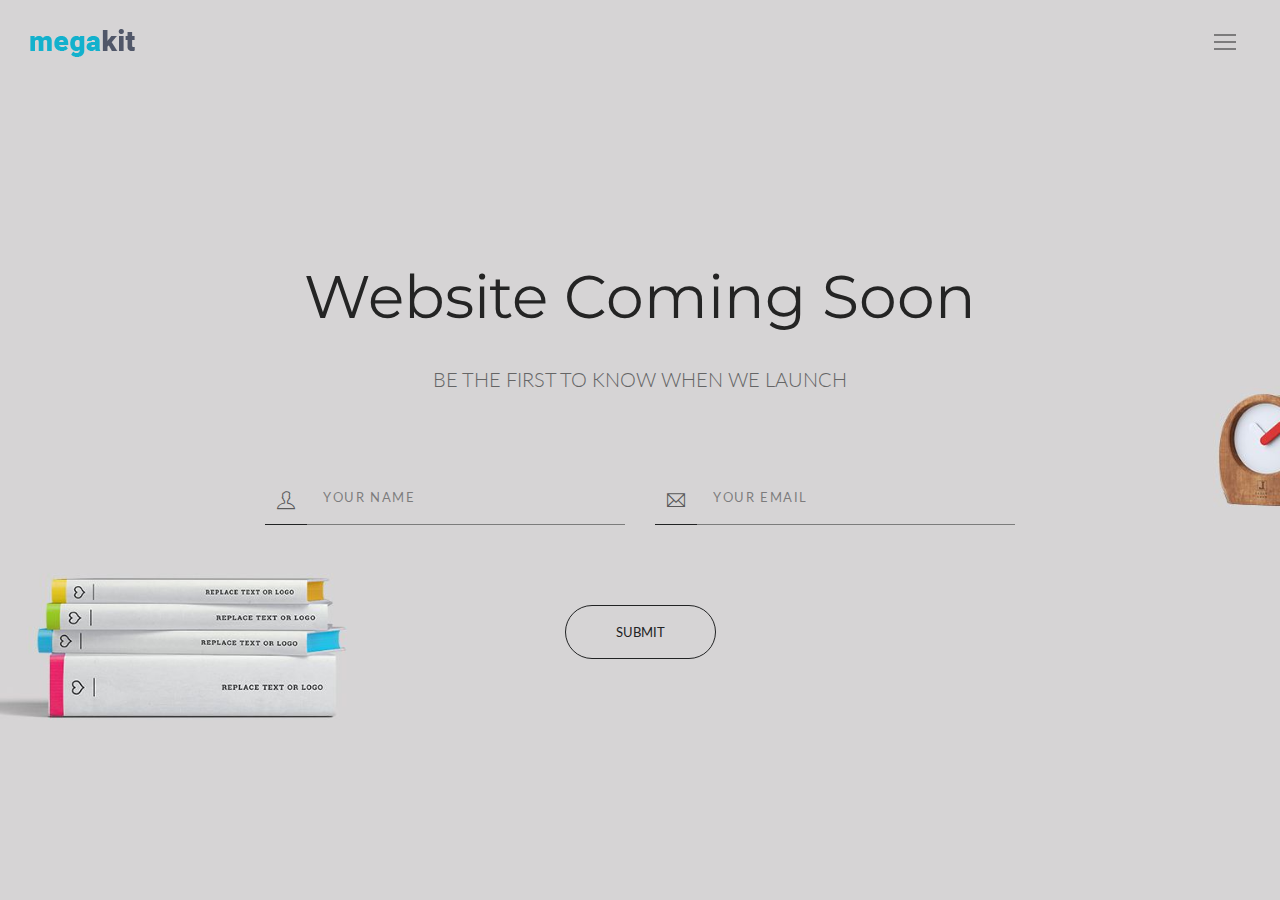
<file: index_coming_soon.html>
<!DOCTYPE html>
<html lang="en" class="no-js">
    <!-- Begin Head -->
    <head>
        <!-- Basic -->
        <meta charset="utf-8"/>
        <meta name="viewport" content="width=device-width, initial-scale=1, shrink-to-fit=no">
        <meta http-equiv="x-ua-compatible" content="ie=edge">
        <title>Megakit - HTML5 Theme</title>
        <meta name="keywords" content="HTML5 Theme" />
        <meta name="description" content="Megakit - HTML5 Theme">
        <meta name="author" content="keenthemes.com">

        <!-- Web Fonts -->
        <link href="https://fonts.googleapis.com/css?family=Lato:300,400,400i|Montserrat:400,700" rel="stylesheet">

        <!-- Vendor Styles -->
        <link href="vendor/bootstrap/css/bootstrap.min.css" rel="stylesheet" type="text/css"/>
        <link href="vendor/themify/themify.css" rel="stylesheet" type="text/css"/>
        <link href="vendor/scrollbar/scrollbar.min.css" rel="stylesheet" type="text/css"/>

        <!-- Theme Styles -->
        <link href="css/style.css" rel="stylesheet" type="text/css"/>
        <link href="css/global/global.css" rel="stylesheet" type="text/css"/>

        <!-- Favicon -->
        <link rel="shortcut icon" href="img/favicon.ico" type="image/x-icon">
        <link rel="apple-touch-icon" href="img/apple-touch-icon.png">
    </head>
    <!-- End Head -->

    <!-- Body -->
    <body>

        <!--========== HEADER ==========-->
        <header class="navbar-fixed-top s-header js__header-overlay">
            <!-- Navbar -->
            <div class="s-header__navbar">
                <div class="s-header__container">
                    <div class="s-header__navbar-row">
                        <div class="s-header__navbar-row-col">
                            <!-- Logo -->
                            <div class="s-header__logo">
                                <a href="index.html" class="s-header__logo-link">
                                    <img class="s-header__logo-img" src="img/logo-dark.png" alt="Megakit Logo">
                                </a>
                            </div>
                            <!-- End Logo -->
                        </div>
                        <div class="s-header__navbar-row-col">
                            <!-- Trigger -->
                            <a href="javascript:void(0);" class="s-header__trigger s-header__trigger--dark js__trigger">
                                <span class="s-header__trigger-icon"></span>
                                <svg x="0rem" y="0rem" width="3.125rem" height="3.125rem" viewbox="0 0 54 54">
                                    <circle fill="transparent" stroke="#fff" stroke-width="1" cx="27" cy="27" r="25" stroke-dasharray="157 157" stroke-dashoffset="157"></circle>
                                </svg>
                            </a>
                            <!-- End Trigger -->
                        </div>
                    </div>
                </div>
            </div>
            <!-- End Navbar -->

            <!-- Overlay -->
            <div class="s-header-bg-overlay js__bg-overlay">
                <!-- Nav -->
                <nav class="s-header__nav js__scrollbar">
                    <div class="container-fluid">
                        <!-- Menu List -->                                
                        <ul class="list-unstyled s-header__nav-menu">
                            <li class="s-header__nav-menu-item"><a class="s-header__nav-menu-link s-header__nav-menu-link-divider" href="index.html">Corporate</a></li>
                            <li class="s-header__nav-menu-item"><a class="s-header__nav-menu-link s-header__nav-menu-link-divider" href="index_app_landing.html">App Landing</a></li>
                            <li class="s-header__nav-menu-item"><a class="s-header__nav-menu-link s-header__nav-menu-link-divider" href="index_portfolio.html">Portfolio</a></li>
                            <li class="s-header__nav-menu-item"><a class="s-header__nav-menu-link s-header__nav-menu-link-divider" href="index_events.html">Events</a></li>
                            <li class="s-header__nav-menu-item"><a class="s-header__nav-menu-link s-header__nav-menu-link-divider" href="index_lawyer.html">Lawyer</a></li>
                            <li class="s-header__nav-menu-item"><a class="s-header__nav-menu-link s-header__nav-menu-link-divider" href="index_clinic.html">Clinic</a></li>
                            <li class="s-header__nav-menu-item"><a class="s-header__nav-menu-link s-header__nav-menu-link-divider -is-active" href="index_coming_soon.html">Coming Soon</a></li>
                        </ul>
                        <!-- End Menu List -->

                        <!-- Menu List -->                                
                        <ul class="list-unstyled s-header__nav-menu">
                            <li class="s-header__nav-menu-item"><a class="s-header__nav-menu-link s-header__nav-menu-link-divider" href="about.html">About</a></li>
                            <li class="s-header__nav-menu-item"><a class="s-header__nav-menu-link s-header__nav-menu-link-divider" href="team.html">Team</a></li>
                            <li class="s-header__nav-menu-item"><a class="s-header__nav-menu-link s-header__nav-menu-link-divider" href="services.html">Services</a></li>
                            <li class="s-header__nav-menu-item"><a class="s-header__nav-menu-link s-header__nav-menu-link-divider" href="events.html">Events</a></li>
                            <li class="s-header__nav-menu-item"><a class="s-header__nav-menu-link s-header__nav-menu-link-divider" href="faq.html">FAQ</a></li>
                            <li class="s-header__nav-menu-item"><a class="s-header__nav-menu-link s-header__nav-menu-link-divider" href="contacts.html">Contacts</a></li>
                        </ul>
                        <!-- End Menu List -->
                    </div>
                </nav>
                <!-- End Nav -->
                
                <!-- Action -->
                <ul class="list-inline s-header__action s-header__action--lb">
                    <li class="s-header__action-item"><a class="s-header__action-link -is-active" href="#">En</a></li>
                    <li class="s-header__action-item"><a class="s-header__action-link" href="#">Fr</a></li>
                </ul>
                <!-- End Action -->

                <!-- Action -->
                <ul class="list-inline s-header__action s-header__action--rb">
                    <li class="s-header__action-item">
                        <a class="s-header__action-link" href="https://www.behance.net/keenthemes">
                            <i class="g-padding-r-5--xs ti-facebook"></i>
                            <span class="g-display-none--xs g-display-inline-block--sm">Facebook</span>
                        </a>
                    </li>
                    <li class="s-header__action-item">
                        <a class="s-header__action-link" href="https://twitter.com/keenthemes">
                            <i class="g-padding-r-5--xs ti-twitter"></i>
                            <span class="g-display-none--xs g-display-inline-block--sm">Twitter</span>
                        </a>
                    </li>
                    <li class="s-header__action-item">
                        <a class="s-header__action-link" href="https://dribbble.com/keenthemes">
                            <i class="g-padding-r-5--xs ti-dribbble"></i>
                            <span class="g-display-none--xs g-display-inline-block--sm">Dribbble</span>
                        </a>
                    </li>
                </ul>
                <!-- End Action -->
            </div>
            <!-- End Overlay -->
        </header>
        <!--========== END HEADER ==========-->

        <!--========== PAGE CONTENT ==========-->
        <div class="g-bg-position--center g-fullheight--xs" style="background: url('img/1920x1080/08.jpg');">
            <div class="container js__ver-center-aligned">
                <div class="g-text-center--xs">
                    <div class="g-margin-t-40--xs g-margin-b-60--xs g-margin-b-80--sm">
                        <h1 class="g-font-size-32--xs g-font-size-50--sm g-font-size-60--md g-margin-b-30--xs">Website Coming Soon</h1>
                        <p class="text-uppercase g-font-size-20--md g-font-weight--300">Be the first to know when we launch</p>
                    </div>
                    <form>
                        <div class="row g-margin-b-80--xs">
                            <div class="col-sm-4 col-sm-offset-2 col-xs-6 g-full-width--xs g-margin-b-30--xs g-margin-b-0--md">
                                <div class="input-group">
                                    <span class="input-group-btn">
                                        <i class="s-form-v4__icon ti-user"></i>
                                    </span>
                                    <input type="text" class="form-control s-form-v4__input" placeholder="Your Name">
                                </div>
                            </div>
                            <div class="col-sm-4 col-xs-6 g-full-width--xs">
                                <div class="input-group">
                                    <span class="input-group-btn">
                                        <i class="s-form-v4__icon ti-email"></i>
                                    </span>
                                    <input type="email" class="form-control s-form-v4__input" placeholder="Your Email">
                                </div>
                            </div>
                        </div>
                        <button type="submit" class="text-uppercase s-btn s-btn--md s-btn--dark-brd g-radius--50 g-padding-x-50--xs g-margin-b-20--xs">Submit</button>
                    </form>
                </div>
            </div>
        </div>
        <!--========== END PAGE CONTENT ==========-->

        <!--========== JAVASCRIPTS (Load javascripts at bottom, this will reduce page load time) ==========-->
        <!-- Vendor -->
        <script type="text/javascript" src="vendor/jquery.min.js"></script>
        <script type="text/javascript" src="vendor/jquery.migrate.min.js"></script>
        <script type="text/javascript" src="vendor/bootstrap/js/bootstrap.min.js"></script>
        <script type="text/javascript" src="vendor/jquery.smooth-scroll.min.js"></script>
        <script type="text/javascript" src="vendor/scrollbar/jquery.scrollbar.min.js"></script>

        <!-- General Components and Settings -->
        <script type="text/javascript" src="js/global.min.js"></script>
        <script type="text/javascript" src="js/components/scrollbar.min.js"></script>
        <!--========== END JAVASCRIPTS ==========-->

    </body>
    <!-- End Body -->
</html>
</file>
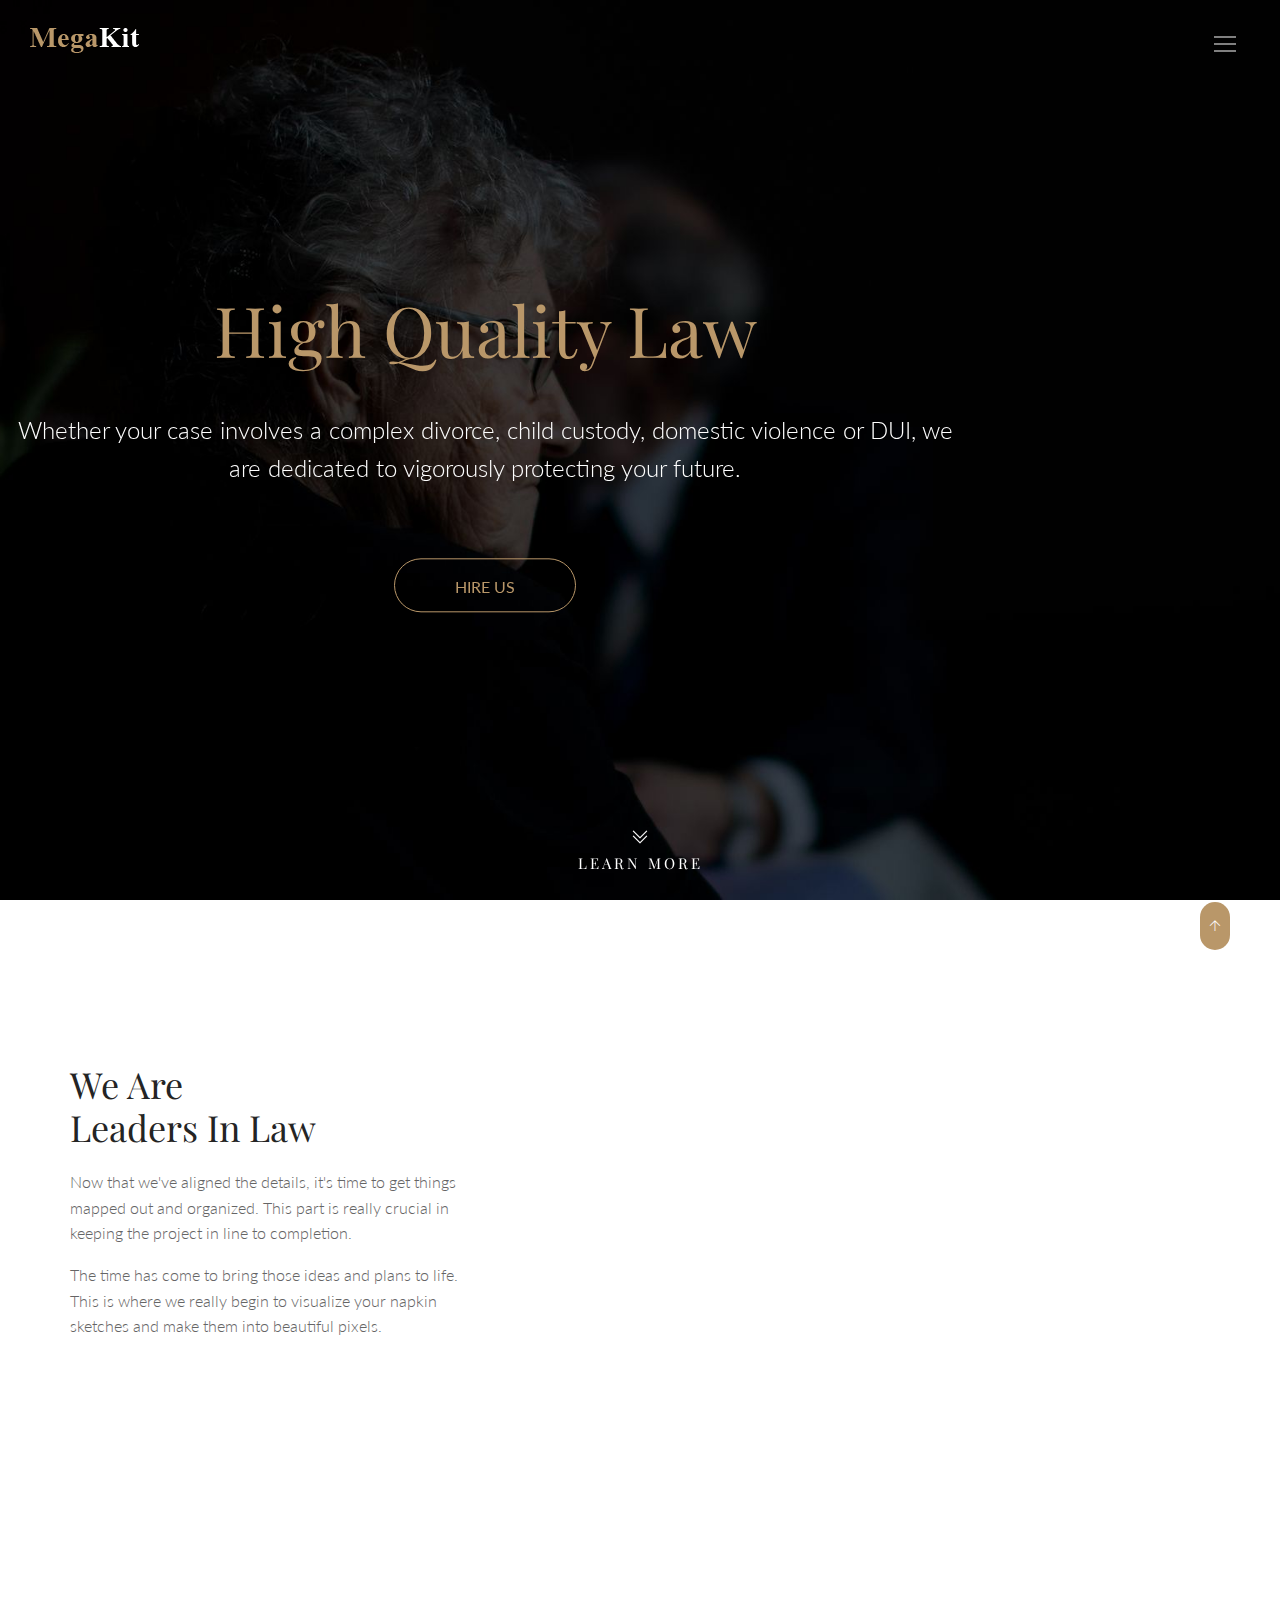
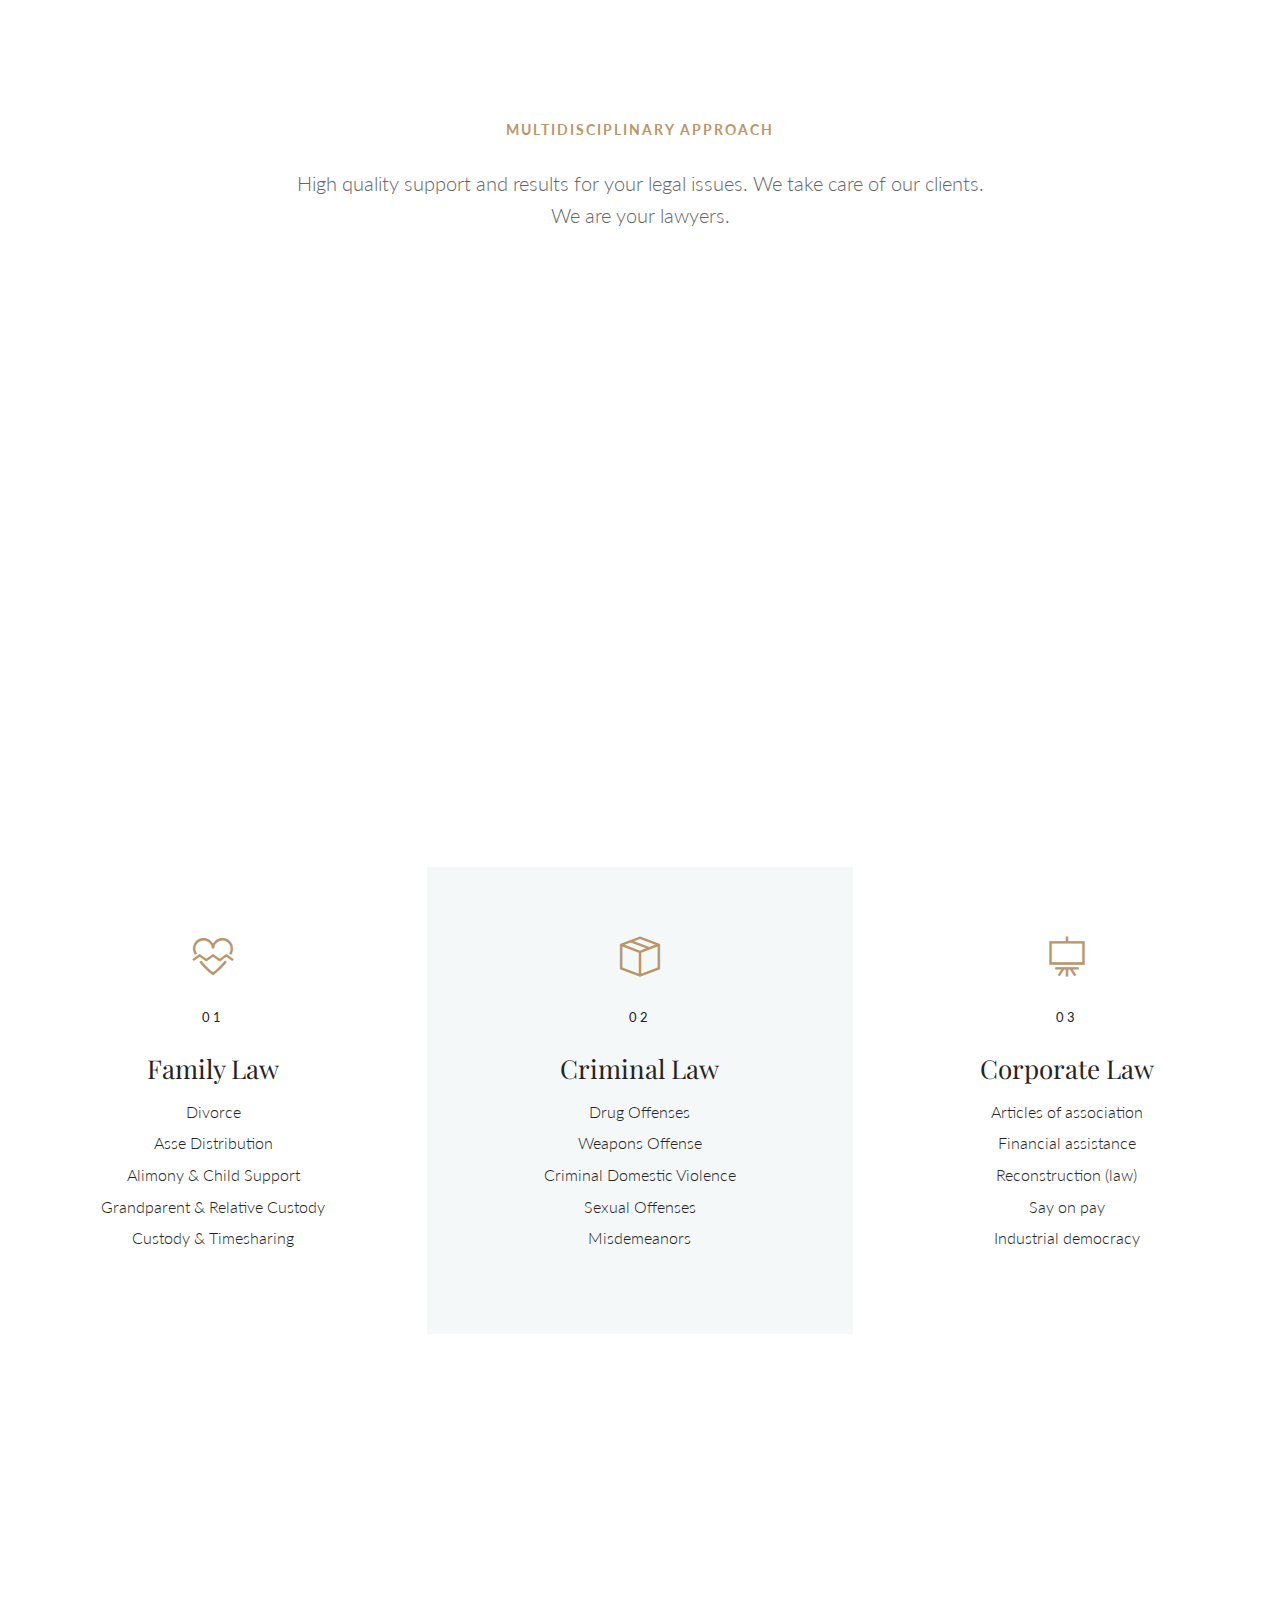
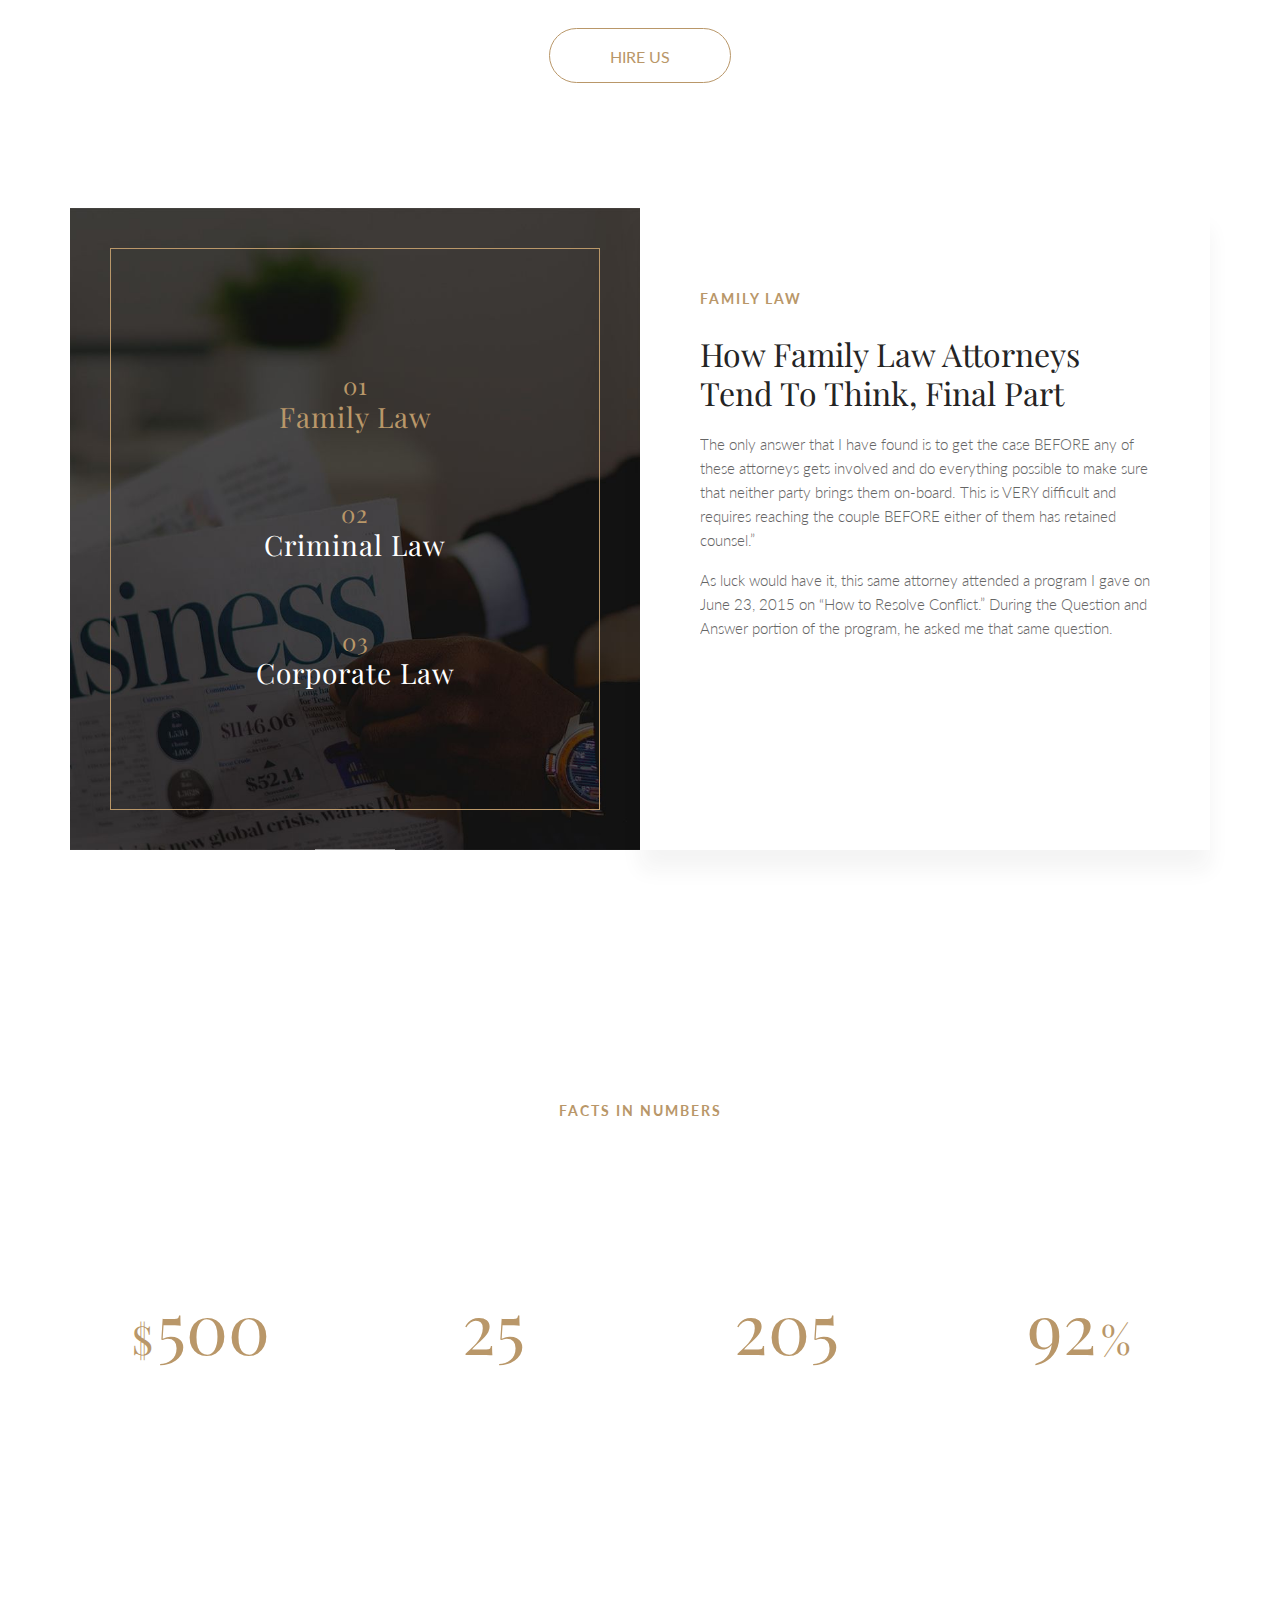
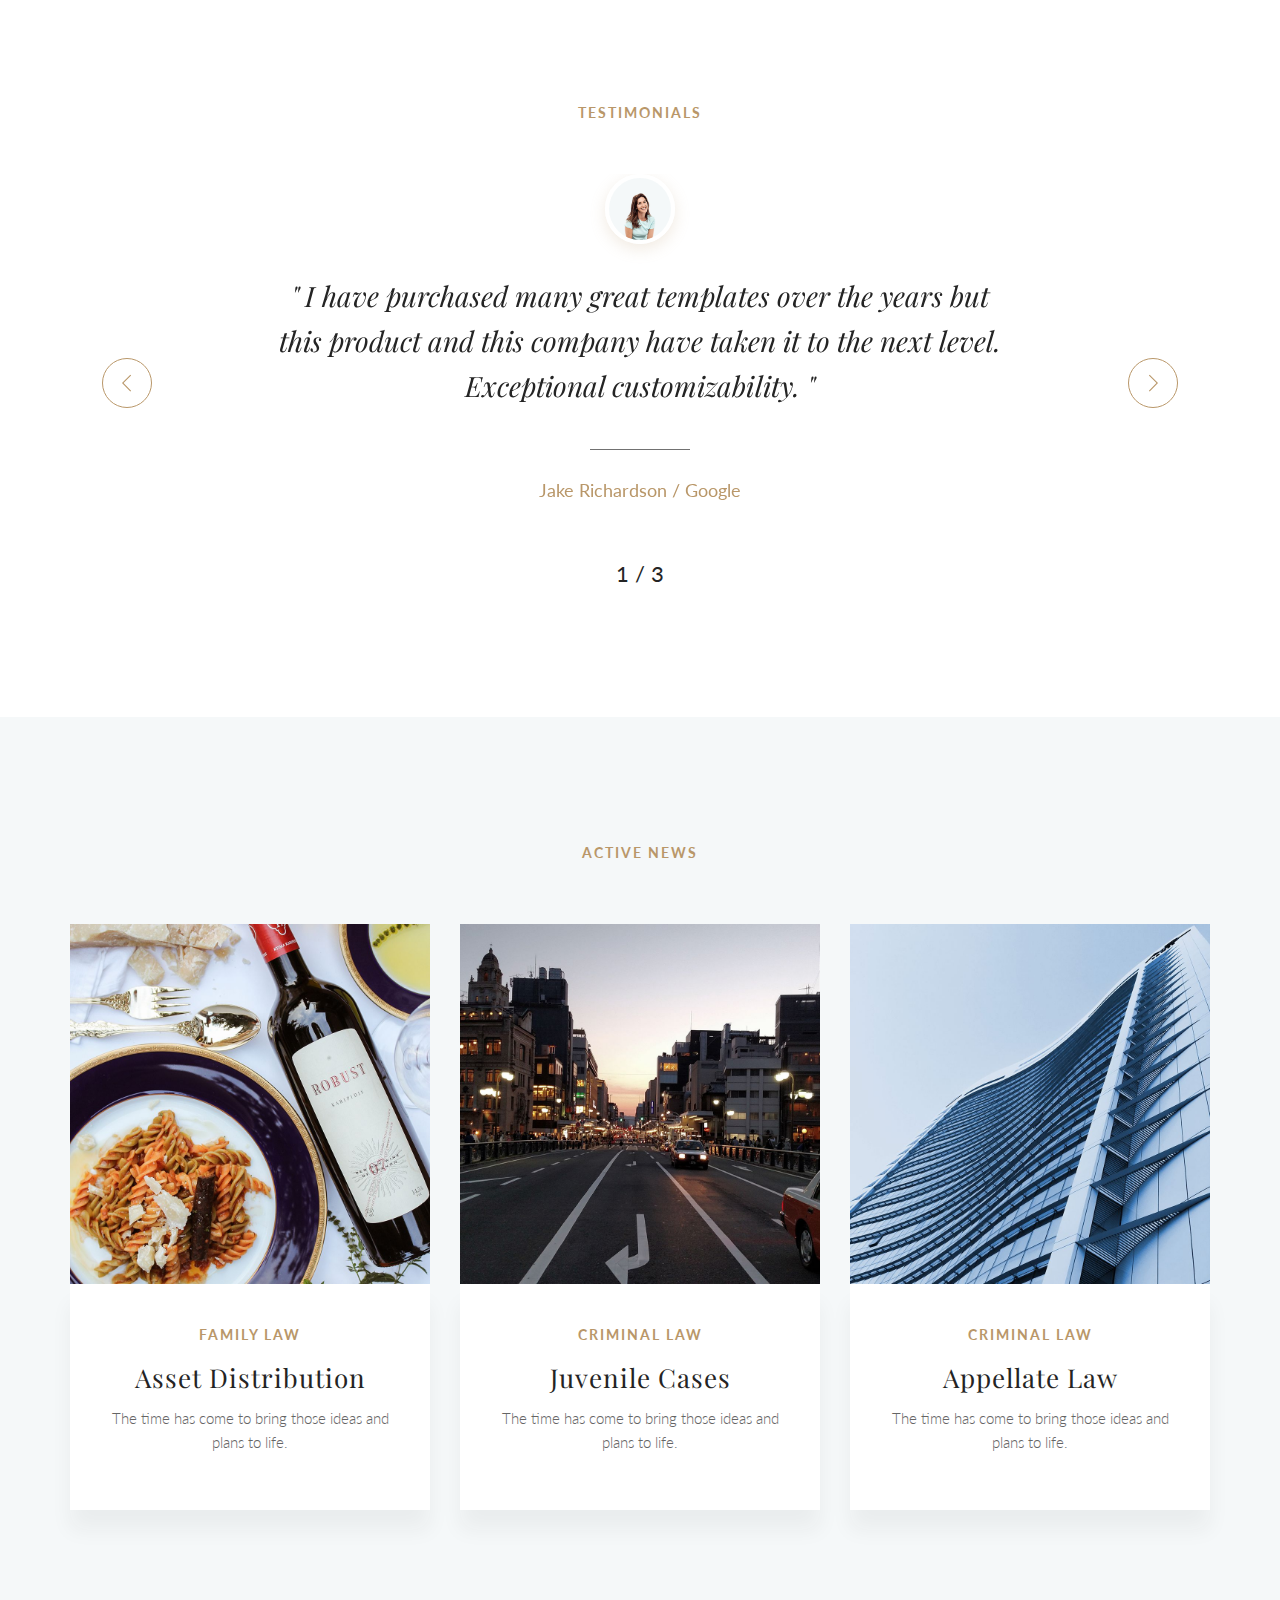
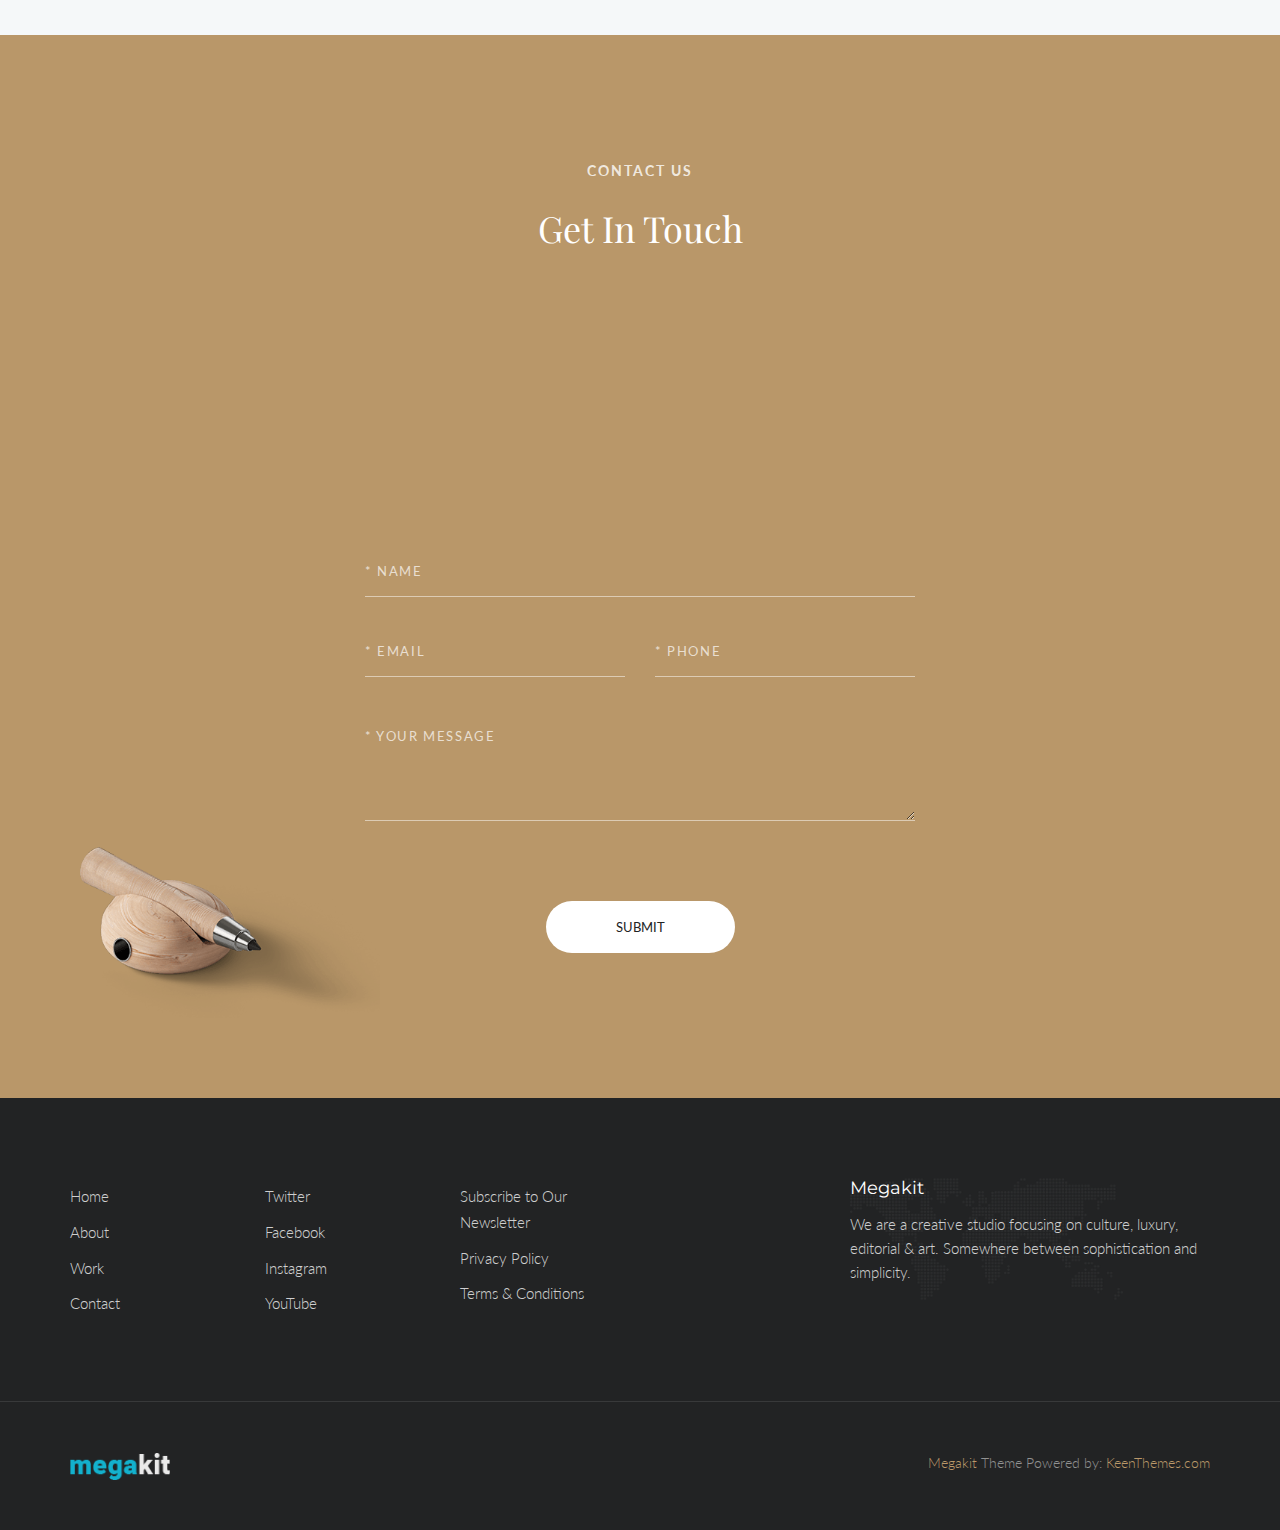
<file: index_lawyer.html>
<!DOCTYPE html>
<html lang="en" class="no-js">
    <!-- Begin Head -->
    <head>
        <!-- Basic -->
        <meta charset="utf-8"/>
        <meta name="viewport" content="width=device-width, initial-scale=1, shrink-to-fit=no">
        <meta http-equiv="x-ua-compatible" content="ie=edge">
        <title>Megakit - HTML5 Theme</title>
        <meta name="keywords" content="HTML5 Theme" />
        <meta name="description" content="Megakit - HTML5 Theme">
        <meta name="author" content="keenthemes.com">

        <!-- Web Fonts -->
        <link href="https://fonts.googleapis.com/css?family=Lato:300,400,400i|Montserrat:400,700" rel="stylesheet">
        <link href="https://fonts.googleapis.com/css?family=Playfair+Display:400,700" rel="stylesheet">

        <!-- Vendor Styles -->
        <link href="vendor/bootstrap/css/bootstrap.min.css" rel="stylesheet" type="text/css"/>
        <link href="css/animate.css" rel="stylesheet" type="text/css"/>
        <link href="vendor/themify/themify.css" rel="stylesheet" type="text/css"/>
        <link href="vendor/scrollbar/scrollbar.min.css" rel="stylesheet" type="text/css"/>
        <link href="vendor/swiper/swiper.min.css" rel="stylesheet" type="text/css"/>
        <link href="vendor/cubeportfolio/css/cubeportfolio.min.css" rel="stylesheet" type="text/css"/>

        <!-- Theme Styles -->
        <link href="css/style.css" rel="stylesheet" type="text/css"/>
        <link href="css/global/global.css" rel="stylesheet" type="text/css"/>

        <!-- Theme Skins -->
        <link href="css/theme/gold.css" rel="stylesheet" type="text/css"/>

        <!-- Favicon -->
        <link rel="shortcut icon" href="img/favicon.ico" type="image/x-icon">
        <link rel="apple-touch-icon" href="img/apple-touch-icon.png">
    </head>
    <!-- End Head -->

    <!-- Body -->
    <body>

        <!--========== HEADER ==========-->
        <header class="navbar-fixed-top s-header js__header-sticky js__header-overlay">
            <!-- Navbar -->
            <div class="s-header__navbar">
                <div class="s-header__container">
                    <div class="s-header__navbar-row">
                        <div class="s-header__navbar-row-col">
                            <!-- Logo -->
                            <div class="s-header__logo">
                                <a href="index.html" class="s-header__logo-link">
                                    <img class="s-header__logo-img s-header__logo-img-default" src="img/logo-gold.png" alt="Megakit Logo">
                                    <img class="s-header__logo-img s-header__logo-img-shrink" src="img/logo-gold-dark.png" alt="Megakit Logo">
                                </a>
                            </div>
                            <!-- End Logo -->
                        </div>
                        <div class="s-header__navbar-row-col">
                            <!-- Trigger -->
                            <a href="javascript:void(0);" class="s-header__trigger js__trigger">
                                <span class="s-header__trigger-icon"></span>
                                <svg x="0rem" y="0rem" width="3.125rem" height="3.125rem" viewbox="0 0 54 54">
                                    <circle fill="transparent" stroke="#fff" stroke-width="1" cx="27" cy="27" r="25" stroke-dasharray="157 157" stroke-dashoffset="157"></circle>
                                </svg>
                            </a>
                            <!-- End Trigger -->
                        </div>
                    </div>
                </div>
            </div>
            <!-- End Navbar -->

            <!-- Overlay -->
            <div class="s-header-bg-overlay js__bg-overlay">
                <!-- Nav -->
                <nav class="s-header__nav js__scrollbar">
                    <div class="container-fluid">
                        <!-- Menu List -->                                
                        <ul class="list-unstyled s-header__nav-menu">
                            <li class="s-header__nav-menu-item"><a class="s-header__nav-menu-link s-header__nav-menu-link-divider g-font-family--playfair" href="index.html">Corporate</a></li>
                            <li class="s-header__nav-menu-item"><a class="s-header__nav-menu-link s-header__nav-menu-link-divider g-font-family--playfair" href="index_app_landing.html">App Landing</a></li>
                            <li class="s-header__nav-menu-item"><a class="s-header__nav-menu-link s-header__nav-menu-link-divider g-font-family--playfair" href="index_portfolio.html">Portfolio</a></li>
                            <li class="s-header__nav-menu-item"><a class="s-header__nav-menu-link s-header__nav-menu-link-divider g-font-family--playfair" href="index_events.html">Events</a></li>
                            <li class="s-header__nav-menu-item"><a class="s-header__nav-menu-link s-header__nav-menu-link-divider g-font-family--playfair -is-active" href="index_lawyer.html">Lawyer</a></li>
                            <li class="s-header__nav-menu-item"><a class="s-header__nav-menu-link s-header__nav-menu-link-divider g-font-family--playfair" href="index_clinic.html">Clinic</a></li>
                            <li class="s-header__nav-menu-item"><a class="s-header__nav-menu-link s-header__nav-menu-link-divider g-font-family--playfair" href="index_coming_soon.html">Coming Soon</a></li>
                        </ul>
                        <!-- End Menu List -->

                        <!-- Menu List -->                                
                        <ul class="list-unstyled s-header__nav-menu">
                            <li class="s-header__nav-menu-item"><a class="s-header__nav-menu-link s-header__nav-menu-link-divider g-font-family--playfair" href="about.html">About</a></li>
                            <li class="s-header__nav-menu-item"><a class="s-header__nav-menu-link s-header__nav-menu-link-divider g-font-family--playfair" href="team.html">Team</a></li>
                            <li class="s-header__nav-menu-item"><a class="s-header__nav-menu-link s-header__nav-menu-link-divider g-font-family--playfair" href="services.html">Services</a></li>
                            <li class="s-header__nav-menu-item"><a class="s-header__nav-menu-link s-header__nav-menu-link-divider g-font-family--playfair" href="events.html">Events</a></li>
                            <li class="s-header__nav-menu-item"><a class="s-header__nav-menu-link s-header__nav-menu-link-divider g-font-family--playfair" href="faq.html">FAQ</a></li>
                            <li class="s-header__nav-menu-item"><a class="s-header__nav-menu-link s-header__nav-menu-link-divider g-font-family--playfair" href="contacts.html">Contacts</a></li>
                        </ul>
                        <!-- End Menu List -->
                    </div>
                </nav>
                <!-- End Nav -->
                
                <!-- Action -->
                <ul class="list-inline s-header__action s-header__action--lb">
                    <li class="s-header__action-item g-font-family--playfair"><a class="s-header__action-link -is-active" href="#">En</a></li>
                    <li class="s-header__action-item g-font-family--playfair"><a class="s-header__action-link" href="#">Fr</a></li>
                </ul>
                <!-- End Action -->

                <!-- Action -->
                <ul class="list-inline s-header__action s-header__action--rb">
                    <li class="s-header__action-item">
                        <a class="s-header__action-link g-font-family--playfair" href="https://www.behance.net/keenthemes">
                            <i class="g-padding-r-5--xs ti-facebook"></i>
                            <span class="g-display-none--xs g-display-inline-block--sm">Facebook</span>
                        </a>
                    </li>
                    <li class="s-header__action-item">
                        <a class="s-header__action-link g-font-family--playfair" href="https://twitter.com/keenthemes">
                            <i class="g-padding-r-5--xs ti-twitter"></i>
                            <span class="g-display-none--xs g-display-inline-block--sm">Twitter</span>
                        </a>
                    </li>
                    <li class="s-header__action-item">
                        <a class="s-header__action-link g-font-family--playfair" href="https://dribbble.com/keenthemes">
                            <i class="g-padding-r-5--xs ti-instagram"></i>
                            <span class="g-display-none--xs g-display-inline-block--sm">Instagram</span>
                        </a>
                    </li>
                </ul>
                <!-- End Action -->
            </div>
            <!-- End Overlay -->
        </header>
        <!--========== END HEADER ==========-->

        <!--========== PROMO BLOCK ==========-->
        <div class="g-fullheight--xs js__parallax-window" style="background: url(img/1920x1080/11.jpg) 50% 0 no-repeat fixed; background-size: cover;">
            <div class="g-container--md g-ver-center--xs g-text-center--xs">
                <div class="g-margin-b-70--xs">
                    <h1 class="g-font-size-55--sm g-font-size-70--lg g-font-family--playfair g-color--primary g-margin-b-20--xs g-margin-b-40--sm">High Quality Law</h1>
                    <p class="g-font-size-18--xs g-font-size-20--sm g-font-size-24--lg g-color--white g-margin-b-0--xs">Whether your case involves a complex divorce, child custody, domestic violence or DUI, we are dedicated to vigorously protecting your future.</p>
                </div>
                <a href="#js__scroll-to-section" class="text-uppercase s-btn s-btn-icon--md s-btn--primary-brd g-radius--50 g-padding-x-60--xs">Hire Us</a>
            </div>
            <a href="http://keenthemes.com/" class="s-scroll-to-section-v1--bc g-margin-b-15--xs">
                <span class="g-font-size-18--xs g-color--white ti-angle-double-down"></span>
                <p class="text-uppercase g-font-family--playfair g-color--white g-letter-spacing--3 g-margin-b-0--xs">Learn More</p>
            </a>
        </div>
        <!--========== END PROMO BLOCK ==========-->

        <!--========== PAGE CONTENT ==========-->
        <!-- About -->
        <div id="js__scroll-to-section" class="container g-padding-y-80--xs g-padding-y-125--sm g-margin-b-25--xs">
            <div class="row g-hor-centered-row--md">
                <div class="col-md-8 g-hor-centered-row__col g-margin-b-60--xs g-margin-b-0--md">
                    <div class="g-width-100-percent--xs g-width-400--md g-margin-b-40--xs">
                        <h2 class="g-font-size-32--xs g-font-size-36--md g-font-family--playfair g-margin-b-20--xs">We are <br>Leaders in Law</h2>
                        <p class="g-font-size-16--sm">Now that we've aligned the details, it's time to get things mapped out and organized. This part is really crucial in keeping the project in line to completion.</p>
                        <p class="g-font-size-16--sm">The time has come to bring those ideas and plans to life. This is where we really begin to visualize your napkin sketches and make them into beautiful pixels.</p>
                    </div>
                    <div class="wow fadeInUp" data-wow-duration=".3" data-wow-delay=".5s">
                        <div class="g-position--overlay g-text-left--xs g-text-right--md g-margin-t-o-50--lg">
                            <span class="g-font-size-60--xs g-font-size-80--sm g-font-size-105--lg g-font-family--playfair g-color--primary g-line-height--xs">15</span>
                            <span class="text-uppercase g-display-block--xs g-font-size-34--xs g-font-size-40--sm g-font-size-50--lg g-font-weight--700 g-font-family--playfair g-color--primary g-line-height--xs">Years</span>
                            <p class="g-font-size-18--xs g-font-size-20--lg">of Experience</p>
                        </div>
                    </div>
                </div>
                <div class="col-md-4 col-xs-6 col-xs-offset-3 g-full-width--xs g-full-width-offset-0--xs g-hor-centered-row__col">
                    <div class="wow fadeInUp" data-wow-duration=".3" data-wow-delay=".1s">
                        <img class="img-responsive" src="img/450x700/01.jpg" alt="Image">
                    </div>
                </div>
            </div>
        </div>
        <!-- End About -->

        <!-- Service -->
        <div class="clearfix">
            <div class="g-container--sm g-text-center--xs g-margin-b-125--xs">
                <p class="text-uppercase g-font-size-14--xs g-font-weight--700 g-color--primary g-letter-spacing--2 g-margin-b-25--xs">Multidisciplinary Approach</p>
                <p class="g-font-size-20--xs">High quality support and results for your legal issues. We take care of our clients. We are your lawyers.</p>
            </div>
            <div class="g-container--sm center-block g-margin-b-125--xs">
                <div class="wow fadeInUp" data-wow-duration=".3" data-wow-delay=".1s">
                    <img class="img-responsive" src="img/mockups/items-01.png" alt="Mockup Image">
                </div>
            </div>
            <div class="row g-row-col--0">
                <div class="col-sm-4">
                    <div class="g-text-center--xs g-padding-x-30--xs g-padding-x-50--lg g-padding-y-70--xs">
                        <i class="g-display-block--xs g-font-size-40--sm g-color--primary g-margin-b-30--xs ti-heart-broken"></i>
                        <span class="g-display-block--xs g-font-size-13--sm g-letter-spacing--3 g-margin-b-25--xs">01</span>
                        <h2 class="g-font-size-26--xs g-font-family--playfair">Family Law</h2>
                        <ul class="list-unstyled g-ul-li-tb-3--xs">
                            <li><a href="http://keenthemes.com/">Divorce</a></li>
                            <li><a href="http://keenthemes.com/">Asse Distribution</a></li>
                            <li><a href="http://keenthemes.com/">Alimony &amp; Child Support</a></li>
                            <li><a href="http://keenthemes.com/">Grandparent &amp; Relative Custody</a></li>
                            <li><a href="http://keenthemes.com/">Custody &amp; Timesharing</a></li>
                        </ul>
                    </div>
                </div>
                <div class="col-sm-4">
                    <div class="g-bg-color--sky-light g-text-center--xs g-padding-x-30--xs g-padding-x-50--lg g-padding-y-70--xs">
                        <i class="g-display-block--xs g-font-size-40--sm g-color--primary g-margin-b-30--xs ti-package"></i>
                        <span class="g-display-block--xs g-font-size-13--sm g-letter-spacing--3 g-margin-b-25--xs">02</span>
                        <h2 class="g-font-size-26--xs g-font-family--playfair">Criminal Law</h2>
                        <ul class="list-unstyled g-ul-li-tb-3--xs">
                            <li><a href="http://keenthemes.com/">Drug Offenses</a></li>
                            <li><a href="http://keenthemes.com/">Weapons Offense</a></li>
                            <li><a href="http://keenthemes.com/">Criminal Domestic Violence</a></li>
                            <li><a href="http://keenthemes.com/">Sexual Offenses</a></li>
                            <li><a href="http://keenthemes.com/">Misdemeanors</a></li>
                        </ul>
                    </div>
                </div>
                <div class="col-sm-4">
                    <div class="g-text-center--xs g-padding-x-30--xs g-padding-x-50--lg g-padding-y-70--xs">
                        <i class="g-display-block--xs g-font-size-40--sm g-color--primary g-margin-b-30--xs ti-blackboard"></i>
                        <span class="g-display-block--xs g-font-size-13--sm g-letter-spacing--3 g-margin-b-25--xs">03</span>
                        <h2 class="g-font-size-26--xs g-font-family--playfair">Corporate Law</h2>
                        <ul class="list-unstyled g-ul-li-tb-3--xs">
                            <li><a href="http://keenthemes.com/">Articles of association</a></li>
                            <li><a href="http://keenthemes.com/">Financial assistance</a></li>
                            <li><a href="http://keenthemes.com/">Reconstruction (law)</a></li>
                            <li><a href="http://keenthemes.com/">Say on pay</a></li>
                            <li><a href="http://keenthemes.com/">Industrial democracy</a></li>
                        </ul>
                    </div>
                </div>
            </div>
        </div>
        <!-- End Service -->

        <!-- Parallax -->
        <div class="js__parallax-window" style="background: url(img/1920x1080/12.jpg) 50% 0 no-repeat fixed;">
            <div class="container g-text-center--xs g-padding-y-80--xs g-padding-y-125--sm">
                <div class="g-margin-b-100--xs">
                    <div class="g-text-center--xs g-margin-b-50--xs">
                        <p class="text-uppercase g-font-size-14--xs g-font-weight--700 g-color--white-opacity g-letter-spacing--2 g-margin-b-25--xs">Identity &amp; Categories</p>
                        <h2 class="g-font-size-40--xs g-font-size-50--sm g-font-size-60--md g-font-family--playfair g-color--white">You are in Good Hands</h2>
                    </div>
                    <a href="http://keenthemes.com/" class="text-uppercase s-btn s-btn-icon--md s-btn--primary-brd g-radius--50 g-padding-x-60--xs">Hire Us</a>
                </div>
            </div>
        </div>
        <!-- End Parallax -->

        <!-- Tab -->
        <div class="container g-margin-t-o-100--xs g-margin-b-125--xs">
            <div class="row g-row-col--0">
                <div class="col-sm-6">
                    <!-- Filter -->
                    <div class="g-bg-position--center g-padding-x-30--xs g-padding-x-40--sm g-padding-y-30--xs g-padding-y-40--sm js__tab-eqaul-height-v1" style="background: url('img/970x970/04.jpg') no-repeat;">
                        <div class="g-hor-border-1__solid--primary g-padding-x-40--xs g-padding-x-50--sm g-padding-y-100--xs g-padding-y-120--sm js__filters-tabs">
                            <div data-filter=".-is-active" class="s-tab__filter-v1 g-font-family--playfair cbp-filter-item-active cbp-filter-item">
                                <span class="text-uppercase g-display-block--xs g-font-size-24--xs g-color--primary">01</span>
                                Family Law
                            </div>
                            <div data-filter=".service" class="s-tab__filter-v1 g-font-family--playfair cbp-filter-item">
                                <span class="text-uppercase g-display-block--xs g-font-size-24--xs g-color--primary">02</span>
                                Criminal Law
                            </div>
                            <div data-filter=".pages" class="s-tab__filter-v1 g-font-family--playfair cbp-filter-item">
                                <span class="text-uppercase g-display-block--xs g-font-size-24--xs g-color--primary">03</span>
                                Corporate Law
                            </div>
                        </div>
                    </div>
                </div>
                <!-- End Filter -->

                <!-- Grid -->
                <div class="col-sm-6">
                    <div class="g-bg-color--white g-box-shadow__dark-lightest-v2 g-padding-x-30--xs g-padding-x-60--sm g-padding-y-60--xs g-padding-y-80--sm js__tab-eqaul-height-v1">
                        <div class="cbp js__grid-tabs">
                            <div class="s-tab__grid-v1-item cbp-item -is-active">
                                <div class="g-margin-b-20--xs">
                                    <p class="text-uppercase g-font-size-14--xs g-font-weight--700 g-color--primary g-letter-spacing--2 g-margin-b-25--xs">Family Law</p>
                                    <h2 class="g-font-size-32--xs g-font-family--playfair">How Family Law Attorneys Tend to Think, Final Part</h2>
                                </div>
                                <p>The only answer that I have found is to get the case BEFORE any of these attorneys gets involved and do everything possible to make sure that neither party brings them on-board. This is VERY difficult and requires reaching the couple BEFORE either of them has retained counsel.”</p>
                                <p>As luck would have it, this same attorney attended a program I gave on June 23, 2015 on “How to Resolve Conflict.” During the Question and Answer portion of the program, he asked me that same question.</p>
                            </div>
                            <div class="s-tab__grid-v1-item cbp-item service">  
                                <div class="g-margin-b-20--xs">
                                    <p class="text-uppercase g-font-size-14--xs g-font-weight--700 g-color--primary g-letter-spacing--2 g-margin-b-25--xs">Criminal Law</p>
                                    <h2 class="g-font-size-32--xs g-font-family--playfair">A Criminal Defense Attorney is Any Good</h2>
                                </div>
                                <p>As luck would have it, this same attorney attended a program I gave on June 23, 2015 on “How to Resolve Conflict.” During the Question and Answer portion of the program, he asked me that same question.</p>
                                <p>I responded by telling him that I currently address the issue by attempting to have a joint consultation with both parties, wherein we only discuss the various processes available for handling family law matters in California and the strengths and weaknesses of each.</p>
                            </div>
                            <div class="s-tab__grid-v1-item cbp-item pages">
                                <div class="g-margin-b-20--xs">
                                    <p class="text-uppercase g-font-size-14--xs g-font-weight--700 g-color--primary g-letter-spacing--2 g-margin-b-25--xs">Corporate Law</p>
                                    <h2 class="g-font-size-32--xs g-font-family--playfair">InterLaw Diversity Forum launches BAME &amp; Allies Network</h2>
                                </div>
                                <p>I responded by telling him that I currently address the issue by attempting to have a joint consultation with both parties, wherein we only discuss the various processes available for handling family law matters in California and the strengths and weaknesses of each.</p>
                                <p>The only answer that I have found is to get the case BEFORE any of these attorneys gets involved and do everything possible to make sure that neither party brings them on-board. This is VERY difficult and requires reaching the couple BEFORE either of them has retained counsel.”</p>
                            </div>
                        </div>
                    </div>
                    <!-- End Grid -->
                </div>
            </div>
        </div>
        <!-- End Tab -->

        <!-- Counter -->
        <div class="js__parallax-window" style="background: url(img/1920x1080/12.jpg) 50% 0 no-repeat fixed;">
            <div class="container g-padding-y-80--xs g-padding-y-125--sm">
                <div class="g-text-center--xs g-margin-b-80--xs">
                    <p class="text-uppercase g-font-size-14--xs g-font-weight--700 g-color--primary g-letter-spacing--2 g-margin-b-25--xs g-color--white-opacity">Facts in Numbers</p>
                    <h2 class="g-font-size-32--xs g-font-size-36--md g-font-family--playfair g-letter-spacing--1 g-color--white">You Can Make Us Better</h2>
                </div>
                <div class="row">
                    <div class="col-md-3 col-xs-6 g-full-width--xs g-margin-b-70--xs g-margin-b-0--lg">
                        <div class="g-text-center--xs">
                            <div class="g-margin-b-10--xs">
                                <span class="g-font-size-40--xs g-font-family--playfair g-color--primary">$</span>
                                <figure class="g-display-inline-block--xs g-font-size-70--xs g-font-family--playfair g-color--primary js__counter">500</figure>
                            </div>
                            <div class="center-block g-hor-divider__solid--white g-width-40--xs g-margin-b-25--xs"></div>
                            <h4 class="g-font-size-18--xs g-color--white">Millions Claimed</h4>
                        </div>
                    </div>
                    <div class="col-md-3 col-xs-6 g-full-width--xs g-margin-b-70--xs g-margin-b-0--lg">
                        <div class="g-text-center--xs">
                            <figure class="g-display-block--xs g-font-size-70--xs g-font-family--playfair g-color--primary g-margin-b-10--xs js__counter">25</figure>
                            <div class="center-block g-hor-divider__solid--white g-width-40--xs g-margin-b-25--xs"></div>
                            <h4 class="g-font-size-18--xs g-color--white">Award Winners</h4>
                        </div>
                    </div>
                    <div class="col-md-3 col-xs-6 g-full-width--xs g-margin-b-70--xs g-margin-b-0--sm">
                        <div class="g-text-center--xs">
                            <figure class="g-display-block--xs g-font-size-70--xs g-font-family--playfair g-color--primary g-margin-b-10--xs js__counter">205</figure>
                            <div class="center-block g-hor-divider__solid--white g-width-40--xs g-margin-b-25--xs"></div>
                            <h4 class="g-font-size-18--xs g-color--white">Cases Settled</h4>
                        </div>
                    </div>
                    <div class="col-md-3 col-xs-6 g-full-width--xs">
                        <div class="g-text-center--xs">
                            <div class="g-margin-b-10--xs">
                                <figure class="g-display-inline-block--xs g-font-size-70--xs g-font-family--playfair g-color--primary js__counter">92</figure>
                                <span class="g-font-size-40--xs g-font-family--playfair g-color--primary">%</span>
                            </div>
                            <div class="center-block g-hor-divider__solid--white g-width-40--xs g-margin-b-25--xs"></div>
                            <h4 class="g-font-size-18--xs g-color--white">Success Rate</h4>
                        </div>
                    </div>
                </div>
            </div>
        </div>
        <!-- End Counter -->

        <!-- Testimonials -->
        <div class="g-padding-y-80--xs g-padding-y-125--sm">
            <div class="container g-text-center--xs">
                <p class="text-uppercase g-font-size-14--xs g-font-weight--700 g-color--primary g-letter-spacing--2 g-margin-b-50--xs">Testimonials</p>
                <div class="s-swiper js__swiper-testimonials">
                    <!-- Swiper Wrapper -->
                    <div class="swiper-wrapper g-margin-b-50--xs">
                        <div class="swiper-slide g-padding-x-130--sm g-padding-x-150--lg">
                            <div class="g-padding-x-20--xs g-padding-x-50--lg">
                                <img class="g-width-70--xs g-height-70--xs g-hor-border-4__solid--white g-box-shadow__primary-v1 g-radius--circle g-margin-b-30--xs" src="img/400x400/04.jpg" alt="Image">
                                <div class="g-margin-b-40--xs">
                                    <p class="g-font-size-22--xs g-font-size-28--sm g-font-family--playfair g-color--heading"><i>" I have purchased many great templates over the years but this product and this company have taken it to the next level. Exceptional customizability. "</i></p>
                                </div>
                                <div class="center-block g-hor-divider__solid--heading-light g-width-100--xs g-margin-b-30--xs"></div>
                                <h4 class="g-font-size-15--xs g-font-size-18--sm g-font-weight--400 g-font-family--primary g-color--primary g-margin-b-5--xs">Jake Richardson / Google</h4>
                            </div>
                        </div>
                        <div class="swiper-slide g-padding-x-130--sm g-padding-x-150--lg">
                            <div class="g-padding-x-20--xs g-padding-x-50--lg">
                                <img class="g-width-70--xs g-height-70--xs g-hor-border-4__solid--white g-box-shadow__primary-v1 g-radius--circle g-margin-b-30--xs" src="img/400x400/05.jpg" alt="Image">
                                <div class="g-margin-b-40--xs">
                                    <p class="g-font-size-22--xs g-font-size-28--sm g-font-family--playfair g-color--heading"><i>" I have purchased many great templates over the years but this product and this company have taken it to the next level. Exceptional customizability. "</i></p>
                                </div>
                                <div class="center-block g-hor-divider__solid--heading-light g-width-100--xs g-margin-b-30--xs"></div>
                                <h4 class="g-font-size-15--xs g-font-size-18--sm g-font-weight--400 g-font-family--primary g-color--primary g-margin-b-5--xs">Jake Richardson / Google</h4>
                            </div>
                        </div>
                        <div class="swiper-slide g-padding-x-130--sm g-padding-x-150--lg">
                            <div class="g-padding-x-20--xs g-padding-x-50--lg">
                                <img class="g-width-70--xs g-height-70--xs g-hor-border-4__solid--white g-box-shadow__primary-v1 g-radius--circle g-margin-b-30--xs" src="img/400x400/06.jpg" alt="Image">
                                <div class="g-margin-b-40--xs">
                                    <p class="g-font-size-22--xs g-font-size-28--sm g-font-family--playfair g-color--heading"><i>" I have purchased many great templates over the years but this product and this company have taken it to the next level. Exceptional customizability. "</i></p>
                                </div>
                                <div class="center-block g-hor-divider__solid--heading-light g-width-100--xs g-margin-b-30--xs"></div>
                                <h4 class="g-font-size-15--xs g-font-size-18--sm g-font-weight--400 g-font-family--primary g-color--primary g-margin-b-5--xs">Jake Richardson / Google</h4>
                            </div>
                        </div>
                    </div>
                    <!-- End Swipper Wrapper -->

                    <!-- Arrows -->
                    <div class="g-font-size-22--xs g-color--heading js__swiper-fraction"></div>
                    <a href="javascript:void(0);" class="g-display-none--xs g-display-inline-block--sm s-swiper__arrow-v1--right s-icon s-icon--md s-icon--primary-brd g-radius--circle ti-angle-right js__swiper-btn--next"></a>
                    <a href="javascript:void(0);" class="g-display-none--xs g-display-inline-block--sm s-swiper__arrow-v1--left s-icon s-icon--md s-icon--primary-brd g-radius--circle ti-angle-left js__swiper-btn--prev"></a>
                    <!-- End Arrows -->
                </div>
            </div>
        </div>
        <!-- End Testimonials -->
        
        <!-- News -->
        <div class="g-bg-color--sky-light">
            <div class="container g-padding-y-80--xs g-padding-y-125--sm">
                <div class="g-text-center--xs g-margin-b-60--xs">
                    <p class="text-uppercase g-font-size-14--xs g-font-weight--700 g-color--primary g-letter-spacing--2">Active News</p>
                </div>
                <div class="row">
                    <div class="col-sm-4 g-margin-b-30--xs g-margin-b-0--md">
                        <!-- News -->
                        <article>
                            <img class="img-responsive" src="img/970x970/01.jpg" alt="Image">
                            <div class="g-bg-color--white g-box-shadow__dark-lightest-v2 g-text-center--xs g-padding-x-40--xs g-padding-y-40--xs">
                                <p class="text-uppercase g-font-size-14--xs g-font-weight--700 g-color--primary g-letter-spacing--2">Family Law</p>
                                <h2 class="g-font-size-26--xs g-font-family--playfair g-letter-spacing--1"><a href="https://themeforest.net/item/metronic-responsive-admin-dashboard-template/4021469?ref=keenthemes">Asset Distribution</a></h2>
                                <p>The time has come to bring those ideas and plans to life.</p>
                            </div>
                        </article>
                        <!-- End News -->
                    </div>
                    <div class="col-sm-4 g-margin-b-30--xs g-margin-b-0--md">
                        <!-- News -->
                        <article>
                            <img class="img-responsive" src="img/970x970/02.jpg" alt="Image">
                            <div class="g-bg-color--white g-box-shadow__dark-lightest-v2 g-text-center--xs g-padding-x-40--xs g-padding-y-40--xs">
                                <p class="text-uppercase g-font-size-14--xs g-font-weight--700 g-color--primary g-letter-spacing--2">Criminal Law</p>
                                <h2 class="g-font-size-26--xs g-font-family--playfair g-letter-spacing--1"><a href="https://themeforest.net/item/metronic-responsive-admin-dashboard-template/4021469?ref=keenthemes">Juvenile Cases</a></h2>
                                <p>The time has come to bring those ideas and plans to life.</p>
                            </div>
                        </article>
                        <!-- End News -->
                    </div>
                    <div class="col-sm-4">
                        <!-- News -->
                        <article>
                            <img class="img-responsive" src="img/970x970/03.jpg" alt="Image">
                            <div class="g-bg-color--white g-box-shadow__dark-lightest-v2 g-text-center--xs g-padding-x-40--xs g-padding-y-40--xs">
                                <p class="text-uppercase g-font-size-14--xs g-font-weight--700 g-color--primary g-letter-spacing--2">Criminal Law</p>
                                <h2 class="g-font-size-26--xs g-font-family--playfair g-letter-spacing--1"><a href="https://themeforest.net/item/metronic-responsive-admin-dashboard-template/4021469?ref=keenthemes">Appellate Law</a></h2>
                                <p>The time has come to bring those ideas and plans to life.</p>
                            </div>
                        </article>
                        <!-- End News -->
                    </div>
                </div>
            </div>
        </div>
        <!-- End News -->

        <!-- Feedback Form -->
        <div class="g-position--relative g-bg-color--primary">
            <div class="g-container--md g-padding-y-80--xs g-padding-y-125--sm">
                <div class="g-text-center--xs g-margin-b-80--xs">
                    <p class="text-uppercase g-font-size-14--xs g-font-weight--700 g-color--white-opacity g-letter-spacing--2 g-margin-b-25--xs">Contact Us</p>
                    <h2 class="g-font-size-32--xs g-font-size-36--md g-font-family--playfair g-color--white">Get in Touch</h2>
                </div>
                <div class="row g-row-col--5 g-margin-b-80--xs">
                    <div class="col-xs-4 g-full-width--xs g-margin-b-30--xs g-margin-b-0--sm">
                        <div class="wow fadeInUp" data-wow-duration=".3" data-wow-delay=".3s">
                            <div class="g-text-center--xs">
                                <i class="g-display-block--xs g-font-size-40--xs g-color--white-opacity g-margin-b-30--xs ti-email"></i>
                                <h4 class="g-font-size-18--xs g-font-family--playfair g-color--white g-margin-b-5--xs">Email</h4>
                                <p class="g-color--white-opacity">support@keenthemes.com</p>
                            </div>
                        </div>
                    </div>
                    <div class="col-xs-4 g-full-width--xs g-margin-b-30--xs g-margin-b-0--sm">
                        <div class="wow fadeInUp" data-wow-duration=".3" data-wow-delay=".1s">
                            <div class="g-text-center--xs">
                                <i class="g-display-block--xs g-font-size-40--xs g-color--white-opacity g-margin-b-30--xs ti-map-alt"></i>
                                <h4 class="g-font-size-18--xs g-font-family--playfair g-color--white g-margin-b-5--xs">Address</h4>
                                <p class="g-color--white-opacity">277 Bedford Avenue, Brooklyn</p>
                            </div>
                        </div>
                    </div>
                    <div class="col-xs-4 g-full-width--xs">
                        <div class="wow fadeInUp" data-wow-duration=".3" data-wow-delay=".3s">
                            <div class="g-text-center--xs">
                                <i class="g-display-block--xs g-font-size-40--xs g-color--white-opacity g-margin-b-30--xs ti-headphone-alt"></i>
                                <h4 class="g-font-size-18--xs g-font-family--playfair g-color--white g-margin-b-5--xs">Call at</h4>
                                <p class="g-color--white-opacity">+ (1) 001 389 3720</p>
                            </div>
                        </div>
                    </div>
                </div>
                <form class="center-block g-width-500--sm g-width-550--md">
                    <div class="g-margin-b-30--xs">
                        <input type="text" class="form-control s-form-v3__input" placeholder="* Name">
                    </div>
                    <div class="row g-row-col-5 g-margin-b-50--xs">
                        <div class="col-sm-6 g-margin-b-30--xs g-margin-b-0--md">
                            <input type="email" class="form-control s-form-v3__input" placeholder="* Email">
                        </div>
                        <div class="col-sm-6">
                            <input type="text" class="form-control s-form-v3__input" placeholder="* Phone">
                        </div>
                    </div>
                    <div class="g-margin-b-80--xs">
                        <textarea class="form-control s-form-v3__input" rows="5" placeholder="* Your message"></textarea>
                    </div>
                    <div class="g-text-center--xs">
                        <button type="submit" class="text-uppercase s-btn s-btn--md s-btn--white-bg g-radius--50 g-padding-x-70--xs g-margin-b-20--xs">Submit</button>
                    </div>
                </form>
            </div>
            <img class="s-mockup-v2" src="img/mockups/pencil-01.png" alt="Mockup Image">
        </div>
        <!-- End Feedback Form -->
        <!--========== END PAGE CONTENT ==========-->

        <!--========== FOOTER ==========-->
        <footer class="g-bg-color--dark">
            <!-- Links -->
            <div class="g-hor-divider__dashed--white-opacity-lightest">
                <div class="container g-padding-y-80--xs">
                    <div class="row">
                        <div class="col-sm-2 g-margin-b-20--xs g-margin-b-0--md">
                            <ul class="list-unstyled g-ul-li-tb-5--xs g-margin-b-0--xs">
                                <li><a class="g-font-size-15--xs g-color--white-opacity" href="http://themeforest.net/item/metronic-responsive-admin-dashboard-template/4021469?ref=keenthemes">Home</a></li>
                                <li><a class="g-font-size-15--xs g-color--white-opacity" href="http://themeforest.net/item/metronic-responsive-admin-dashboard-template/4021469?ref=keenthemes">About</a></li>
                                <li><a class="g-font-size-15--xs g-color--white-opacity" href="http://themeforest.net/item/metronic-responsive-admin-dashboard-template/4021469?ref=keenthemes">Work</a></li>
                                <li><a class="g-font-size-15--xs g-color--white-opacity" href="http://themeforest.net/item/metronic-responsive-admin-dashboard-template/4021469?ref=keenthemes">Contact</a></li>
                            </ul>
                        </div>
                        <div class="col-sm-2 g-margin-b-20--xs g-margin-b-0--md">
                            <ul class="list-unstyled g-ul-li-tb-5--xs g-margin-b-0--xs">
                                <li><a class="g-font-size-15--xs g-color--white-opacity" href="http://themeforest.net/item/metronic-responsive-admin-dashboard-template/4021469?ref=keenthemes">Twitter</a></li>
                                <li><a class="g-font-size-15--xs g-color--white-opacity" href="http://themeforest.net/item/metronic-responsive-admin-dashboard-template/4021469?ref=keenthemes">Facebook</a></li>
                                <li><a class="g-font-size-15--xs g-color--white-opacity" href="http://themeforest.net/item/metronic-responsive-admin-dashboard-template/4021469?ref=keenthemes">Instagram</a></li>
                                <li><a class="g-font-size-15--xs g-color--white-opacity" href="http://themeforest.net/item/metronic-responsive-admin-dashboard-template/4021469?ref=keenthemes">YouTube</a></li>
                            </ul>
                        </div>
                        <div class="col-sm-2 g-margin-b-40--xs g-margin-b-0--md">
                            <ul class="list-unstyled g-ul-li-tb-5--xs g-margin-b-0--xs">
                                <li><a class="g-font-size-15--xs g-color--white-opacity" href="http://themeforest.net/item/metronic-responsive-admin-dashboard-template/4021469?ref=keenthemes">Subscribe to Our Newsletter</a></li>
                                <li><a class="g-font-size-15--xs g-color--white-opacity" href="http://themeforest.net/item/metronic-responsive-admin-dashboard-template/4021469?ref=keenthemes">Privacy Policy</a></li>
                                <li><a class="g-font-size-15--xs g-color--white-opacity" href="http://themeforest.net/item/metronic-responsive-admin-dashboard-template/4021469?ref=keenthemes">Terms &amp; Conditions</a></li>
                            </ul>
                        </div>
                        <div class="col-md-4 col-md-offset-2 col-sm-5 col-sm-offset-1 s-footer__logo g-padding-y-50--xs g-padding-y-0--md">
                            <h3 class="g-font-size-18--xs g-color--white">Megakit</h3>
                            <p class="g-color--white-opacity">We are a creative studio focusing on culture, luxury, editorial &amp; art. Somewhere between sophistication and simplicity.</p>
                        </div>
                    </div>
                </div>
            </div>
            <!-- End Links -->

            <!-- Copyright -->
            <div class="container g-padding-y-50--xs">
                <div class="row">
                    <div class="col-xs-6">
                        <a href="index.html">
                            <img class="g-width-100--xs g-height-auto--xs" src="img/logo.png" alt="Megakit Logo">
                        </a>
                    </div>
                    <div class="col-xs-6 g-text-right--xs">
                        <p class="g-font-size-14--xs g-margin-b-0--xs g-color--white-opacity-light"><a href="http://keenthemes.com/preview/Megakit/">Megakit</a> Theme Powered by: <a href="http://www.keenthemes.com/">KeenThemes.com</a></p>
                    </div>
                </div>
            </div>
            <!-- End Copyright -->
        </footer>
        <!--========== END FOOTER ==========-->

        <!-- Back To Top -->
        <a href="javascript:void(0);" class="s-back-to-top js__back-to-top"></a>

        <!--========== JAVASCRIPTS (Load javascripts at bottom, this will reduce page load time) ==========-->
        <!-- Vendor -->
        <script type="text/javascript" src="vendor/jquery.min.js"></script>
        <script type="text/javascript" src="vendor/jquery.migrate.min.js"></script>
        <script type="text/javascript" src="vendor/bootstrap/js/bootstrap.min.js"></script>
        <script type="text/javascript" src="vendor/jquery.smooth-scroll.min.js"></script>
        <script type="text/javascript" src="vendor/jquery.back-to-top.min.js"></script>
        <script type="text/javascript" src="vendor/scrollbar/jquery.scrollbar.min.js"></script>
        <script type="text/javascript" src="vendor/swiper/swiper.jquery.min.js"></script>
        <script type="text/javascript" src="vendor/waypoint.min.js"></script>
        <script type="text/javascript" src="vendor/counterup.min.js"></script>
        <script type="text/javascript" src="vendor/cubeportfolio/js/jquery.cubeportfolio.min.js"></script>
        <script type="text/javascript" src="vendor/jquery.parallax.min.js"></script>
        <script type="text/javascript" src="vendor/jquery.equal-height.min.js"></script>
        <script type="text/javascript" src="vendor/jquery.wow.min.js"></script>

        <!-- General Components and Settings -->
        <script type="text/javascript" src="js/global.min.js"></script>
        <script type="text/javascript" src="js/components/header-sticky.min.js"></script>
        <script type="text/javascript" src="js/components/scrollbar.min.js"></script>
        <script type="text/javascript" src="js/components/swiper.min.js"></script>
        <script type="text/javascript" src="js/components/counter.min.js"></script>
        <script type="text/javascript" src="js/components/parallax.min.js"></script>
        <script type="text/javascript" src="js/components/tab.min.js"></script>
        <script type="text/javascript" src="js/components/equal-height.min.js"></script>
        <script type="text/javascript" src="js/components/wow.min.js"></script>
        <!--========== END JAVASCRIPTS ==========-->

    </body>
    <!-- End Body -->
</html>
</file>
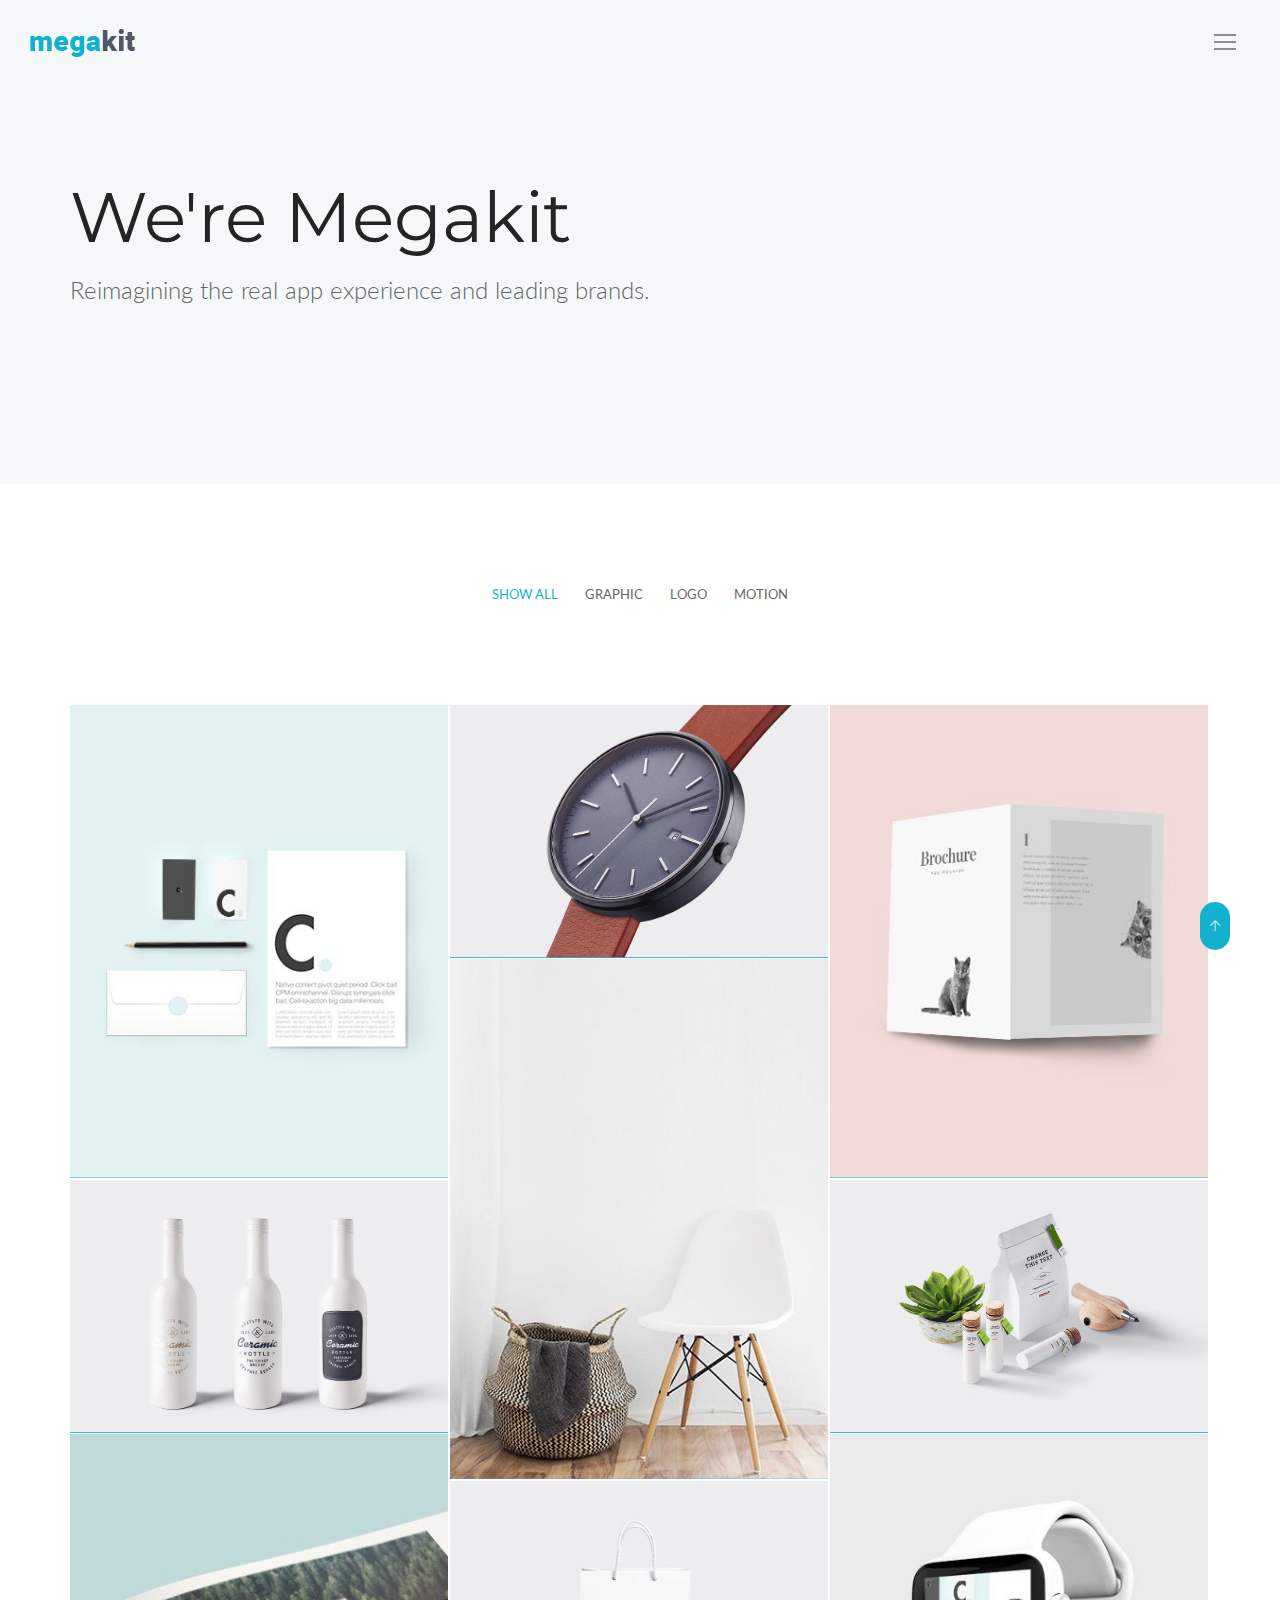
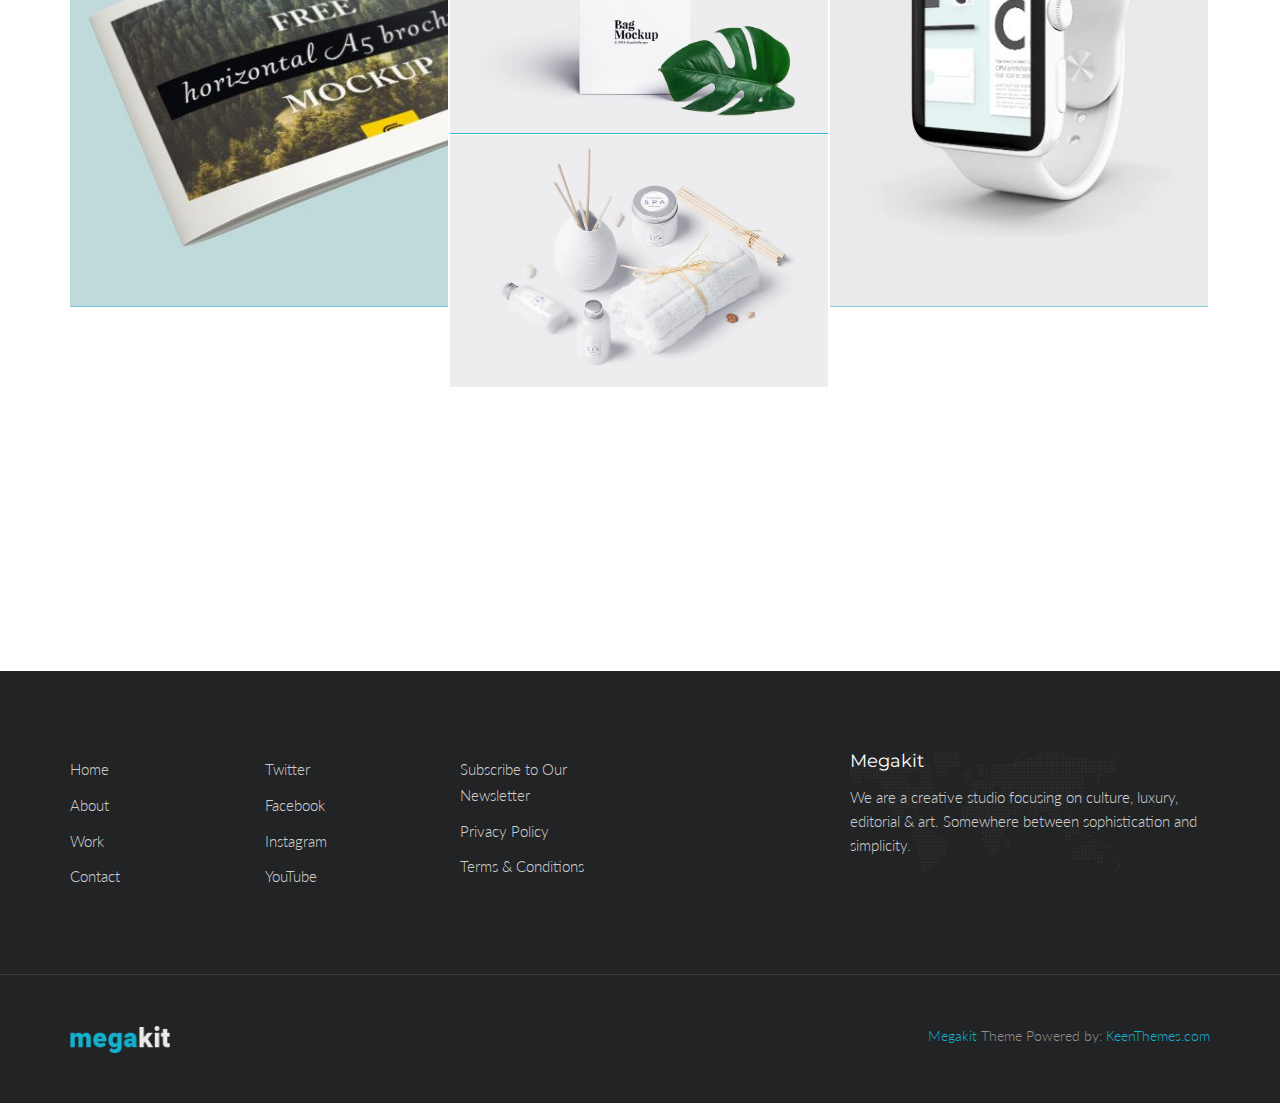
<file: index_portfolio.html>
<!DOCTYPE html>
<html lang="en" class="no-js">
    <!-- Begin Head -->
    <head>
        <!-- Basic -->
        <meta charset="utf-8"/>
        <meta name="viewport" content="width=device-width, initial-scale=1, shrink-to-fit=no">
        <meta http-equiv="x-ua-compatible" content="ie=edge">
        <title>Megakit - HTML5 Theme</title>
        <meta name="keywords" content="HTML5 Theme" />
        <meta name="description" content="Megakit - HTML5 Theme">
        <meta name="author" content="keenthemes.com">

        <!-- Web Fonts -->
        <link href="https://fonts.googleapis.com/css?family=Lato:300,400,400i|Montserrat:400,700" rel="stylesheet">

        <!-- Vendor Styles -->
        <link href="vendor/bootstrap/css/bootstrap.min.css" rel="stylesheet" type="text/css"/>
        <link href="css/animate.css" rel="stylesheet" type="text/css"/>
        <link href="vendor/themify/themify.css" rel="stylesheet" type="text/css"/>
        <link href="vendor/scrollbar/scrollbar.min.css" rel="stylesheet" type="text/css"/>
        <link href="vendor/swiper/swiper.min.css" rel="stylesheet" type="text/css"/>
        <link href="vendor/cubeportfolio/css/cubeportfolio.min.css" rel="stylesheet" type="text/css"/>

        <!-- Theme Styles -->
        <link href="css/style.css" rel="stylesheet" type="text/css"/>
        <link href="css/global/global.css" rel="stylesheet" type="text/css"/>

        <!-- Favicon -->
        <link rel="shortcut icon" href="img/favicon.ico" type="image/x-icon">
        <link rel="apple-touch-icon" href="img/apple-touch-icon.png">
    </head>
    <!-- End Head -->

    <!-- Body -->
    <body>

        <!--========== HEADER ==========-->
        <header class="navbar-fixed-top s-header js__header-sticky js__header-overlay">
            <!-- Navbar -->
            <div class="s-header__navbar">
                <div class="s-header__container">
                    <div class="s-header__navbar-row">
                        <div class="s-header__navbar-row-col">
                            <!-- Logo -->
                            <div class="s-header__logo">
                                <a href="index.html" class="s-header__logo-link">
                                    <img class="s-header__logo-img" src="img/logo-dark.png" alt="Megakit Logo">
                                </a>
                            </div>
                            <!-- End Logo -->
                        </div>
                        <div class="s-header__navbar-row-col">
                            <!-- Trigger -->
                            <a href="javascript:void(0);" class="s-header__trigger s-header__trigger--dark js__trigger">
                                <span class="s-header__trigger-icon"></span>
                                <svg x="0rem" y="0rem" width="3.125rem" height="3.125rem" viewbox="0 0 54 54">
                                    <circle fill="transparent" stroke="#fff" stroke-width="1" cx="27" cy="27" r="25" stroke-dasharray="157 157" stroke-dashoffset="157"></circle>
                                </svg>
                            </a>
                            <!-- End Trigger -->
                        </div>
                    </div>
                </div>
            </div>
            <!-- End Navbar -->

            <!-- Overlay -->
            <div class="s-header-bg-overlay js__bg-overlay">
                <!-- Nav -->
                <nav class="s-header__nav js__scrollbar">
                    <div class="container-fluid">
                        <!-- Menu List -->                                
                        <ul class="list-unstyled s-header__nav-menu">
                            <li class="s-header__nav-menu-item"><a class="s-header__nav-menu-link s-header__nav-menu-link-divider" href="index.html">Corporate</a></li>
                            <li class="s-header__nav-menu-item"><a class="s-header__nav-menu-link s-header__nav-menu-link-divider" href="index_app_landing.html">App Landing</a></li>
                            <li class="s-header__nav-menu-item"><a class="s-header__nav-menu-link s-header__nav-menu-link-divider -is-active" href="index_portfolio.html">Portfolio</a></li>
                            <li class="s-header__nav-menu-item"><a class="s-header__nav-menu-link s-header__nav-menu-link-divider" href="index_events.html">Events</a></li>
                            <li class="s-header__nav-menu-item"><a class="s-header__nav-menu-link s-header__nav-menu-link-divider" href="index_lawyer.html">Lawyer</a></li>
                            <li class="s-header__nav-menu-item"><a class="s-header__nav-menu-link s-header__nav-menu-link-divider" href="index_clinic.html">Clinic</a></li>
                            <li class="s-header__nav-menu-item"><a class="s-header__nav-menu-link s-header__nav-menu-link-divider" href="index_coming_soon.html">Coming Soon</a></li>
                        </ul>
                        <!-- End Menu List -->

                        <!-- Menu List -->                                
                        <ul class="list-unstyled s-header__nav-menu">
                            <li class="s-header__nav-menu-item"><a class="s-header__nav-menu-link s-header__nav-menu-link-divider" href="about.html">About</a></li>
                            <li class="s-header__nav-menu-item"><a class="s-header__nav-menu-link s-header__nav-menu-link-divider" href="team.html">Team</a></li>
                            <li class="s-header__nav-menu-item"><a class="s-header__nav-menu-link s-header__nav-menu-link-divider" href="services.html">Services</a></li>
                            <li class="s-header__nav-menu-item"><a class="s-header__nav-menu-link s-header__nav-menu-link-divider" href="events.html">Events</a></li>
                            <li class="s-header__nav-menu-item"><a class="s-header__nav-menu-link s-header__nav-menu-link-divider" href="faq.html">FAQ</a></li>
                            <li class="s-header__nav-menu-item"><a class="s-header__nav-menu-link s-header__nav-menu-link-divider" href="contacts.html">Contacts</a></li>
                        </ul>
                        <!-- End Menu List -->
                    </div>
                </nav>
                <!-- End Nav -->
                
                <!-- Action -->
                <ul class="list-inline s-header__action s-header__action--lb">
                    <li class="s-header__action-item"><a class="s-header__action-link -is-active" href="#">En</a></li>
                    <li class="s-header__action-item"><a class="s-header__action-link" href="#">Fr</a></li>
                </ul>
                <!-- End Action -->

                <!-- Action -->
                <ul class="list-inline s-header__action s-header__action--rb">
                    <li class="s-header__action-item">
                        <a class="s-header__action-link" href="https://www.behance.net/keenthemes">
                            <i class="g-padding-r-5--xs ti-facebook"></i>
                            <span class="g-display-none--xs g-display-inline-block--sm">Facebook</span>
                        </a>
                    </li>
                    <li class="s-header__action-item">
                        <a class="s-header__action-link" href="https://twitter.com/keenthemes">
                            <i class="g-padding-r-5--xs ti-twitter"></i>
                            <span class="g-display-none--xs g-display-inline-block--sm">Twitter</span>
                        </a>
                    </li>
                    <li class="s-header__action-item">
                        <a class="s-header__action-link" href="https://dribbble.com/keenthemes">
                            <i class="g-padding-r-5--xs ti-dribbble"></i>
                            <span class="g-display-none--xs g-display-inline-block--sm">Dribbble</span>
                        </a>
                    </li>
                </ul>
                <!-- End Action -->
            </div>
            <!-- End Overlay -->
        </header>
        <!--========== END HEADER ==========-->

        <!--========== PROMO BLOCK ==========-->
        <div class="g-bg-color--sky-light">
            <div class="container g-padding-y-125--xs">
                <div class="g-padding-y-50--xs">
                    <h1 class="g-font-size-35--xs g-font-size-55--sm g-font-size-70--lg">We're Megakit</h1>
                    <p class="g-font-size-22--xs g-font-size-24--md g-margin-b-0--xs">Reimagining the real app experience and leading brands.</p>
                </div>
            </div>
        </div>
        <!--========== END PROMO BLOCK ==========-->

        <!--========== PAGE CONTENT ==========-->
        <!-- Portfolio Filter -->
        <div class="container g-padding-y-100--xs">
            <div class="s-portfolio">
                <div id="js__filters-portfolio-gallery" class="s-portfolio__filter-v1 cbp-l-filters-text cbp-l-filters-center">
                    <div data-filter="*" class="s-portfolio__filter-v1-item cbp-filter-item cbp-filter-item-active">Show All</div>
                    <div data-filter=".graphic" class="s-portfolio__filter-v1-item cbp-filter-item">Graphic</div>
                    <div data-filter=".logos" class="s-portfolio__filter-v1-item cbp-filter-item">Logo</div>
                    <div data-filter=".motion" class="s-portfolio__filter-v1-item cbp-filter-item">Motion</div>
                </div>
            </div>
        </div>
        <!-- End Portfolio Filter -->

        <!-- Portfolio Gallery -->
        <div class="container">
            <div id="js__grid-portfolio-gallery" class="cbp">
                <!-- Item -->
                <div class="s-portfolio__item cbp-item logos motion">
                    <div class="s-portfolio__img-effect">
                        <img src="img/400x500/01.jpg" alt="Portfolio Image">
                    </div>
                    <div class="s-portfolio__caption-hover--cc">
                        <div class="g-margin-b-25--xs">
                            <h2 class="g-font-size-18--xs g-color--white g-margin-b-5--xs">Portfolio Item</h2>
                            <p class="g-color--white-opacity">by KeenThemes Inc.</p>
                        </div>
                        <ul class="list-inline g-ul-li-lr-5--xs g-margin-b-0--xs">
                            <li>
                                <a href="img/400x500/01.jpg" class="cbp-lightbox s-icon s-icon--sm s-icon--white-bg g-radius--circle" data-title="Portfolio Item <br/> by KeenThemes Inc.">
                                    <i class="ti-fullscreen"></i>
                                </a>
                            </li>
                            <li>
                                <a href="http://themeforest.net/item/metronic-responsive-admin-dashboard-template/4021469?ref=keenthemes" class="s-icon s-icon--sm s-icon s-icon--white-bg g-radius--circle">
                                    <i class="ti-link"></i>
                                </a>
                            </li>
                        </ul>
                    </div>
                </div>
                <!-- Item -->
                <div class="s-portfolio__item cbp-item graphic">
                    <div class="s-portfolio__img-effect">
                        <img src="img/970x647/06.jpg" alt="Portfolio Image">
                    </div>
                    <div class="s-portfolio__caption-hover--cc">
                        <div class="g-margin-b-25--xs">
                            <h3 class="g-font-size-18--xs g-color--white g-margin-b-5--xs">Portfolio Item</h3>
                            <p class="g-color--white-opacity">by KeenThemes Inc.</p>
                        </div>
                        <ul class="list-inline g-ul-li-lr-5--xs g-margin-b-0--xs">
                            <li>
                                <a href="img/970x647/06.jpg" class="cbp-lightbox s-icon s-icon--sm s-icon--white-bg g-radius--circle" data-title="Portfolio Item <br/> by KeenThemes Inc.">
                                    <i class="ti-fullscreen"></i>
                                </a>
                            </li>
                            <li>
                                <a href="http://themeforest.net/item/metronic-responsive-admin-dashboard-template/4021469?ref=keenthemes" class="s-icon s-icon--sm s-icon s-icon--white-bg g-radius--circle">
                                    <i class="ti-link"></i>
                                </a>
                            </li>
                        </ul>
                    </div>
                </div>
                <!-- Item -->
                <div class="s-portfolio__item cbp-item logos">
                    <div class="s-portfolio__img-effect">
                        <img src="img/400x500/02.jpg" alt="Portfolio Image">
                    </div>
                    <div class="s-portfolio__caption-hover--cc">
                        <div class="g-margin-b-25--xs">
                            <h4 class="g-font-size-18--xs g-color--white g-margin-b-5--xs">Portfolio Item</h4>
                            <p class="g-color--white-opacity">by KeenThemes Inc.</p>
                        </div>
                        <ul class="list-inline g-ul-li-lr-5--xs g-margin-b-0--xs">
                            <li>
                                <a href="img/400x500/02.jpg" class="cbp-lightbox s-icon s-icon--sm s-icon--white-bg g-radius--circle" data-title="Portfolio Item <br/> by KeenThemes Inc.">
                                    <i class="ti-fullscreen"></i>
                                </a>
                            </li>
                            <li>
                                <a href="http://themeforest.net/item/metronic-responsive-admin-dashboard-template/4021469?ref=keenthemes" class="s-icon s-icon--sm s-icon s-icon--white-bg g-radius--circle">
                                    <i class="ti-link"></i>
                                </a>
                            </li>
                        </ul>
                    </div>
                </div>
                <!-- Item -->
                <div class="s-portfolio__item cbp-item motion graphic">
                    <div class="s-portfolio__img-effect">
                        <img src="img/400x550/01.jpg" alt="Portfolio Image">
                    </div>
                    <div class="s-portfolio__caption-hover--cc">
                        <div class="g-margin-b-25--xs">
                            <h4 class="g-font-size-18--xs g-color--white g-margin-b-5--xs">Portfolio Item</h4>
                            <p class="g-color--white-opacity">by KeenThemes Inc.</p>
                        </div>
                        <ul class="list-inline g-ul-li-lr-5--xs g-margin-b-0--xs">
                            <li>
                                <a href="img/400x550/01.jpg" class="cbp-lightbox s-icon s-icon--sm s-icon--white-bg g-radius--circle" data-title="Portfolio Item <br/> by KeenThemes Inc.">
                                    <i class="ti-fullscreen"></i>
                                </a>
                            </li>
                            <li>
                                <a href="http://themeforest.net/item/metronic-responsive-admin-dashboard-template/4021469?ref=keenthemes" class="s-icon s-icon--sm s-icon s-icon--white-bg g-radius--circle">
                                    <i class="ti-link"></i>
                                </a>
                            </li>
                        </ul>
                    </div>
                </div>
                <!-- Item -->
                <div class="s-portfolio__item cbp-item logos graphic">
                    <div class="s-portfolio__img-effect">
                        <img src="img/970x647/09.jpg" alt="Portfolio Image">
                    </div>
                    <div class="s-portfolio__caption-hover--cc">
                        <div class="g-margin-b-25--xs">
                            <h4 class="g-font-size-18--xs g-color--white g-margin-b-5--xs">Portfolio Item</h4>
                            <p class="g-color--white-opacity">by KeenThemes Inc.</p>
                        </div>
                        <ul class="list-inline g-ul-li-lr-5--xs g-margin-b-0--xs">
                            <li>
                                <a href="img/970x647/09.jpg" class="cbp-lightbox s-icon s-icon--sm s-icon--white-bg g-radius--circle" data-title="Portfolio Item <br/> by KeenThemes Inc.">
                                    <i class="ti-fullscreen"></i>
                                </a>
                            </li>
                            <li>
                                <a href="http://themeforest.net/item/metronic-responsive-admin-dashboard-template/4021469?ref=keenthemes" class="s-icon s-icon--sm s-icon s-icon--white-bg g-radius--circle">
                                    <i class="ti-link"></i>
                                </a>
                            </li>
                        </ul>
                    </div>
                </div>
                <!-- Item -->
                <div class="s-portfolio__item cbp-item motion graphic">
                    <div class="s-portfolio__img-effect">
                        <img src="img/970x647/04.jpg" alt="Portfolio Image">
                    </div>
                    <div class="s-portfolio__caption-hover--cc">
                        <div class="g-margin-b-25--xs">
                            <h4 class="g-font-size-18--xs g-color--white g-margin-b-5--xs">Portfolio Item</h4>
                            <p class="g-color--white-opacity">by KeenThemes Inc.</p>
                        </div>
                        <ul class="list-inline g-ul-li-lr-5--xs g-margin-b-0--xs">
                            <li>
                                <a href="img/970x647/04.jpg" class="cbp-lightbox s-icon s-icon--sm s-icon--white-bg g-radius--circle" data-title="Portfolio Item <br/> by KeenThemes Inc.">
                                    <i class="ti-fullscreen"></i>
                                </a>
                            </li>
                            <li>
                                <a href="http://themeforest.net/item/metronic-responsive-admin-dashboard-template/4021469?ref=keenthemes" class="s-icon s-icon--sm s-icon s-icon--white-bg g-radius--circle">
                                    <i class="ti-link"></i>
                                </a>
                            </li>
                        </ul>
                    </div>
                </div>
                <!-- Item -->
                <div class="s-portfolio__item cbp-item logos">
                    <div class="s-portfolio__img-effect">
                        <img src="img/400x500/03.jpg" alt="Portfolio Image">
                    </div>
                    <div class="s-portfolio__caption-hover--cc">
                        <div class="g-margin-b-25--xs">
                            <h4 class="g-font-size-18--xs g-color--white g-margin-b-5--xs">Portfolio Item</h4>
                            <p class="g-color--white-opacity">by KeenThemes Inc.</p>
                        </div>
                        <ul class="list-inline g-ul-li-lr-5--xs g-margin-b-0--xs">
                            <li>
                                <a href="img/400x500/03.jpg" class="cbp-lightbox s-icon s-icon--sm s-icon--white-bg g-radius--circle" data-title="Portfolio Item <br/> by KeenThemes Inc.">
                                    <i class="ti-fullscreen"></i>
                                </a>
                            </li>
                            <li>
                                <a href="http://themeforest.net/item/metronic-responsive-admin-dashboard-template/4021469?ref=keenthemes" class="s-icon s-icon--sm s-icon s-icon--white-bg g-radius--circle">
                                    <i class="ti-link"></i>
                                </a>
                            </li>
                        </ul>
                    </div>
                </div>
                <!-- Item -->
                <div class="s-portfolio__item cbp-item motion graphic">
                    <div class="s-portfolio__img-effect">
                        <img src="img/400x500/04.jpg" alt="Portfolio Image">
                    </div>
                    <div class="s-portfolio__caption-hover--cc">
                        <div class="g-margin-b-25--xs">
                            <h4 class="g-font-size-18--xs g-color--white g-margin-b-5--xs">Portfolio Item</h4>
                            <p class="g-color--white-opacity">by KeenThemes Inc.</p>
                        </div>
                        <ul class="list-inline g-ul-li-lr-5--xs g-margin-b-0--xs">
                            <li>
                                <a href="img/400x500/04.jpg" class="cbp-lightbox s-icon s-icon--sm s-icon--white-bg g-radius--circle" data-title="Portfolio Item <br/> by KeenThemes Inc.">
                                    <i class="ti-fullscreen"></i>
                                </a>
                            </li>
                            <li>
                                <a href="http://themeforest.net/item/metronic-responsive-admin-dashboard-template/4021469?ref=keenthemes" class="s-icon s-icon--sm s-icon s-icon--white-bg g-radius--circle">
                                    <i class="ti-link"></i>
                                </a>
                            </li>
                        </ul>
                    </div>
                </div>
                <!-- Item -->
                <div class="s-portfolio__item cbp-item motion graphic">
                    <div class="s-portfolio__img-effect">
                        <img src="img/970x647/07.jpg" alt="Portfolio Image">
                    </div>
                    <div class="s-portfolio__caption-hover--cc">
                        <div class="g-margin-b-25--xs">
                            <h4 class="g-font-size-18--xs g-color--white g-margin-b-5--xs">Portfolio Item</h4>
                            <p class="g-color--white-opacity">by KeenThemes Inc.</p>
                        </div>
                        <ul class="list-inline g-ul-li-lr-5--xs g-margin-b-0--xs">
                            <li>
                                <a href="img/970x647/07.jpg" class="cbp-lightbox s-icon s-icon--sm s-icon--white-bg g-radius--circle" data-title="Portfolio Item <br/> by KeenThemes Inc.">
                                    <i class="ti-fullscreen"></i>
                                </a>
                            </li>
                            <li>
                                <a href="http://themeforest.net/item/metronic-responsive-admin-dashboard-template/4021469?ref=keenthemes" class="s-icon s-icon--sm s-icon s-icon--white-bg g-radius--circle">
                                    <i class="ti-link"></i>
                                </a>
                            </li>
                        </ul>
                    </div>
                </div>
                <!-- Item -->
                <div class="s-portfolio__item cbp-item motion graphic">
                    <div class="s-portfolio__img-effect">
                        <img src="img/970x647/05.jpg" alt="Portfolio Image">
                    </div>
                    <div class="s-portfolio__caption-hover--cc">
                        <div class="g-margin-b-25--xs">
                            <h4 class="g-font-size-18--xs g-color--white g-margin-b-5--xs">Portfolio Item</h4>
                            <p class="g-color--white-opacity">by KeenThemes Inc.</p>
                        </div>
                        <ul class="list-inline g-ul-li-lr-5--xs g-margin-b-0--xs">
                            <li>
                                <a href="img/970x647/05.jpg" class="cbp-lightbox s-icon s-icon--sm s-icon--white-bg g-radius--circle" data-title="Portfolio Item <br/> by KeenThemes Inc.">
                                    <i class="ti-fullscreen"></i>
                                </a>
                            </li>
                            <li>
                                <a href="http://themeforest.net/item/metronic-responsive-admin-dashboard-template/4021469?ref=keenthemes" class="s-icon s-icon--sm s-icon s-icon--white-bg g-radius--circle">
                                    <i class="ti-link"></i>
                                </a>
                            </li>
                        </ul>
                    </div>
                </div>
                <!-- End Item -->
            </div>
            <!-- End Portfolio Gallery -->
        </div>
        <!-- End Portfolio -->

        <!-- Clients -->
        <div class="g-container--md g-padding-y-80--xs g-padding-y-125--sm">
            <!-- Swiper Clients -->
            <div class="s-swiper js__swiper-clients">
                <div class="swiper-wrapper">
                    <div class="swiper-slide">
                        <div class="wow fadeIn" data-wow-duration=".3" data-wow-delay=".1s">
                            <img class="s-clients-v1" src="img/clients/01-dark.png" alt="Clients Logo">
                        </div>
                    </div>
                    <div class="swiper-slide">
                        <div class="wow fadeIn" data-wow-duration=".3" data-wow-delay=".2s">
                            <img class="s-clients-v1" src="img/clients/02-dark.png" alt="Clients Logo">
                        </div>
                    </div>
                    <div class="swiper-slide">
                        <div class="wow fadeIn" data-wow-duration=".3" data-wow-delay=".3s">
                            <img class="s-clients-v1" src="img/clients/03-dark.png" alt="Clients Logo">
                        </div>
                    </div>
                    <div class="swiper-slide">
                        <div class="wow fadeIn" data-wow-duration=".3" data-wow-delay=".4s">
                            <img class="s-clients-v1" src="img/clients/04-dark.png" alt="Clients Logo">
                        </div>
                    </div>
                    <div class="swiper-slide">
                        <div class="wow fadeIn" data-wow-duration=".3" data-wow-delay=".5s">
                            <img class="s-clients-v1" src="img/clients/05-dark.png" alt="Clients Logo">
                        </div>
                    </div>
                </div>
            </div>
            <!-- End Swiper Clients -->
        </div>
        <!-- End Clients -->
        <!--========== END PAGE CONTENT ==========-->

        <!--========== FOOTER ==========-->
        <footer class="g-bg-color--dark">
            <!-- Links -->
            <div class="g-hor-divider__dashed--white-opacity-lightest">
                <div class="container g-padding-y-80--xs">
                    <div class="row">
                        <div class="col-sm-2 g-margin-b-20--xs g-margin-b-0--md">
                            <ul class="list-unstyled g-ul-li-tb-5--xs g-margin-b-0--xs">
                                <li><a class="g-font-size-15--xs g-color--white-opacity" href="http://themeforest.net/item/metronic-responsive-admin-dashboard-template/4021469?ref=keenthemes">Home</a></li>
                                <li><a class="g-font-size-15--xs g-color--white-opacity" href="http://themeforest.net/item/metronic-responsive-admin-dashboard-template/4021469?ref=keenthemes">About</a></li>
                                <li><a class="g-font-size-15--xs g-color--white-opacity" href="http://themeforest.net/item/metronic-responsive-admin-dashboard-template/4021469?ref=keenthemes">Work</a></li>
                                <li><a class="g-font-size-15--xs g-color--white-opacity" href="http://themeforest.net/item/metronic-responsive-admin-dashboard-template/4021469?ref=keenthemes">Contact</a></li>
                            </ul>
                        </div>
                        <div class="col-sm-2 g-margin-b-20--xs g-margin-b-0--md">
                            <ul class="list-unstyled g-ul-li-tb-5--xs g-margin-b-0--xs">
                                <li><a class="g-font-size-15--xs g-color--white-opacity" href="http://themeforest.net/item/metronic-responsive-admin-dashboard-template/4021469?ref=keenthemes">Twitter</a></li>
                                <li><a class="g-font-size-15--xs g-color--white-opacity" href="http://themeforest.net/item/metronic-responsive-admin-dashboard-template/4021469?ref=keenthemes">Facebook</a></li>
                                <li><a class="g-font-size-15--xs g-color--white-opacity" href="http://themeforest.net/item/metronic-responsive-admin-dashboard-template/4021469?ref=keenthemes">Instagram</a></li>
                                <li><a class="g-font-size-15--xs g-color--white-opacity" href="http://themeforest.net/item/metronic-responsive-admin-dashboard-template/4021469?ref=keenthemes">YouTube</a></li>
                            </ul>
                        </div>
                        <div class="col-sm-2 g-margin-b-40--xs g-margin-b-0--md">
                            <ul class="list-unstyled g-ul-li-tb-5--xs g-margin-b-0--xs">
                                <li><a class="g-font-size-15--xs g-color--white-opacity" href="http://themeforest.net/item/metronic-responsive-admin-dashboard-template/4021469?ref=keenthemes">Subscribe to Our Newsletter</a></li>
                                <li><a class="g-font-size-15--xs g-color--white-opacity" href="http://themeforest.net/item/metronic-responsive-admin-dashboard-template/4021469?ref=keenthemes">Privacy Policy</a></li>
                                <li><a class="g-font-size-15--xs g-color--white-opacity" href="http://themeforest.net/item/metronic-responsive-admin-dashboard-template/4021469?ref=keenthemes">Terms &amp; Conditions</a></li>
                            </ul>
                        </div>
                        <div class="col-md-4 col-md-offset-2 col-sm-5 col-sm-offset-1 s-footer__logo g-padding-y-50--xs g-padding-y-0--md">
                            <h3 class="g-font-size-18--xs g-color--white">Megakit</h3>
                            <p class="g-color--white-opacity">We are a creative studio focusing on culture, luxury, editorial &amp; art. Somewhere between sophistication and simplicity.</p>
                        </div>
                    </div>
                </div>
            </div>
            <!-- End Links -->

            <!-- Copyright -->
            <div class="container g-padding-y-50--xs">
                <div class="row">
                    <div class="col-xs-6">
                        <a href="index.html">
                            <img class="g-width-100--xs g-height-auto--xs" src="img/logo.png" alt="Megakit Logo">
                        </a>
                    </div>
                    <div class="col-xs-6 g-text-right--xs">
                        <p class="g-font-size-14--xs g-margin-b-0--xs g-color--white-opacity-light"><a href="http://keenthemes.com/preview/Megakit/">Megakit</a> Theme Powered by: <a href="http://www.keenthemes.com/">KeenThemes.com</a></p>
                    </div>
                </div>
            </div>
            <!-- End Copyright -->
        </footer>
        <!--========== END FOOTER ==========-->

        <!-- Back To Top -->
        <a href="javascript:void(0);" class="s-back-to-top js__back-to-top"></a>

        <!--========== JAVASCRIPTS (Load javascripts at bottom, this will reduce page load time) ==========-->
        <!-- Vendor -->
        <script type="text/javascript" src="vendor/jquery.min.js"></script>
        <script type="text/javascript" src="vendor/jquery.migrate.min.js"></script>
        <script type="text/javascript" src="vendor/bootstrap/js/bootstrap.min.js"></script>
        <script type="text/javascript" src="vendor/jquery.smooth-scroll.min.js"></script>
        <script type="text/javascript" src="vendor/jquery.back-to-top.min.js"></script>
        <script type="text/javascript" src="vendor/scrollbar/jquery.scrollbar.min.js"></script>
        <script type="text/javascript" src="vendor/swiper/swiper.jquery.min.js"></script>
        <script type="text/javascript" src="vendor/cubeportfolio/js/jquery.cubeportfolio.min.js"></script>
        <script type="text/javascript" src="vendor/jquery.wow.min.js"></script>

        <!-- General Components and Settings -->
        <script type="text/javascript" src="js/global.min.js"></script>
        <script type="text/javascript" src="js/components/header-sticky.min.js"></script>
        <script type="text/javascript" src="js/components/scrollbar.min.js"></script>
        <script type="text/javascript" src="js/components/swiper.min.js"></script>
        <script type="text/javascript" src="js/components/portfolio-3-col.min.js"></script>
        <script type="text/javascript" src="js/components/wow.min.js"></script>
        <!--========== END JAVASCRIPTS ==========-->

    </body>
    <!-- End Body -->
</html>
</file>
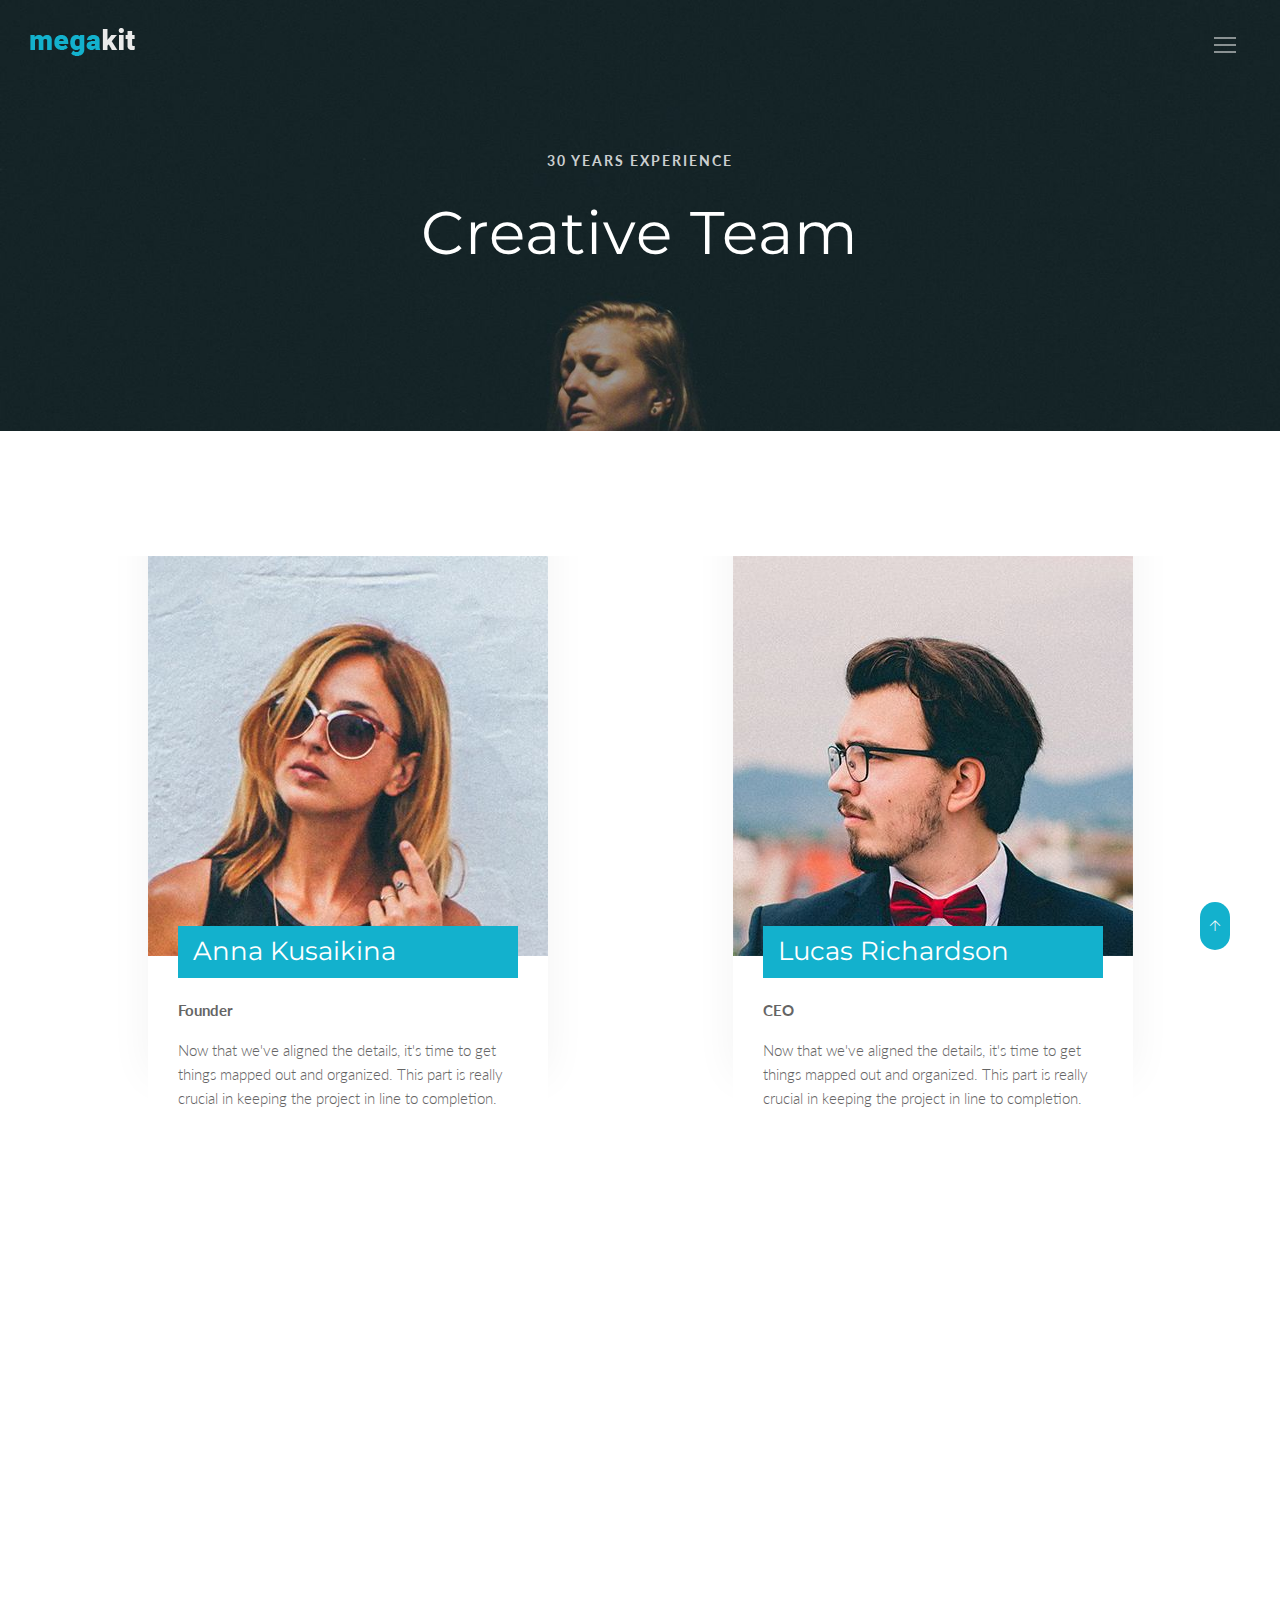
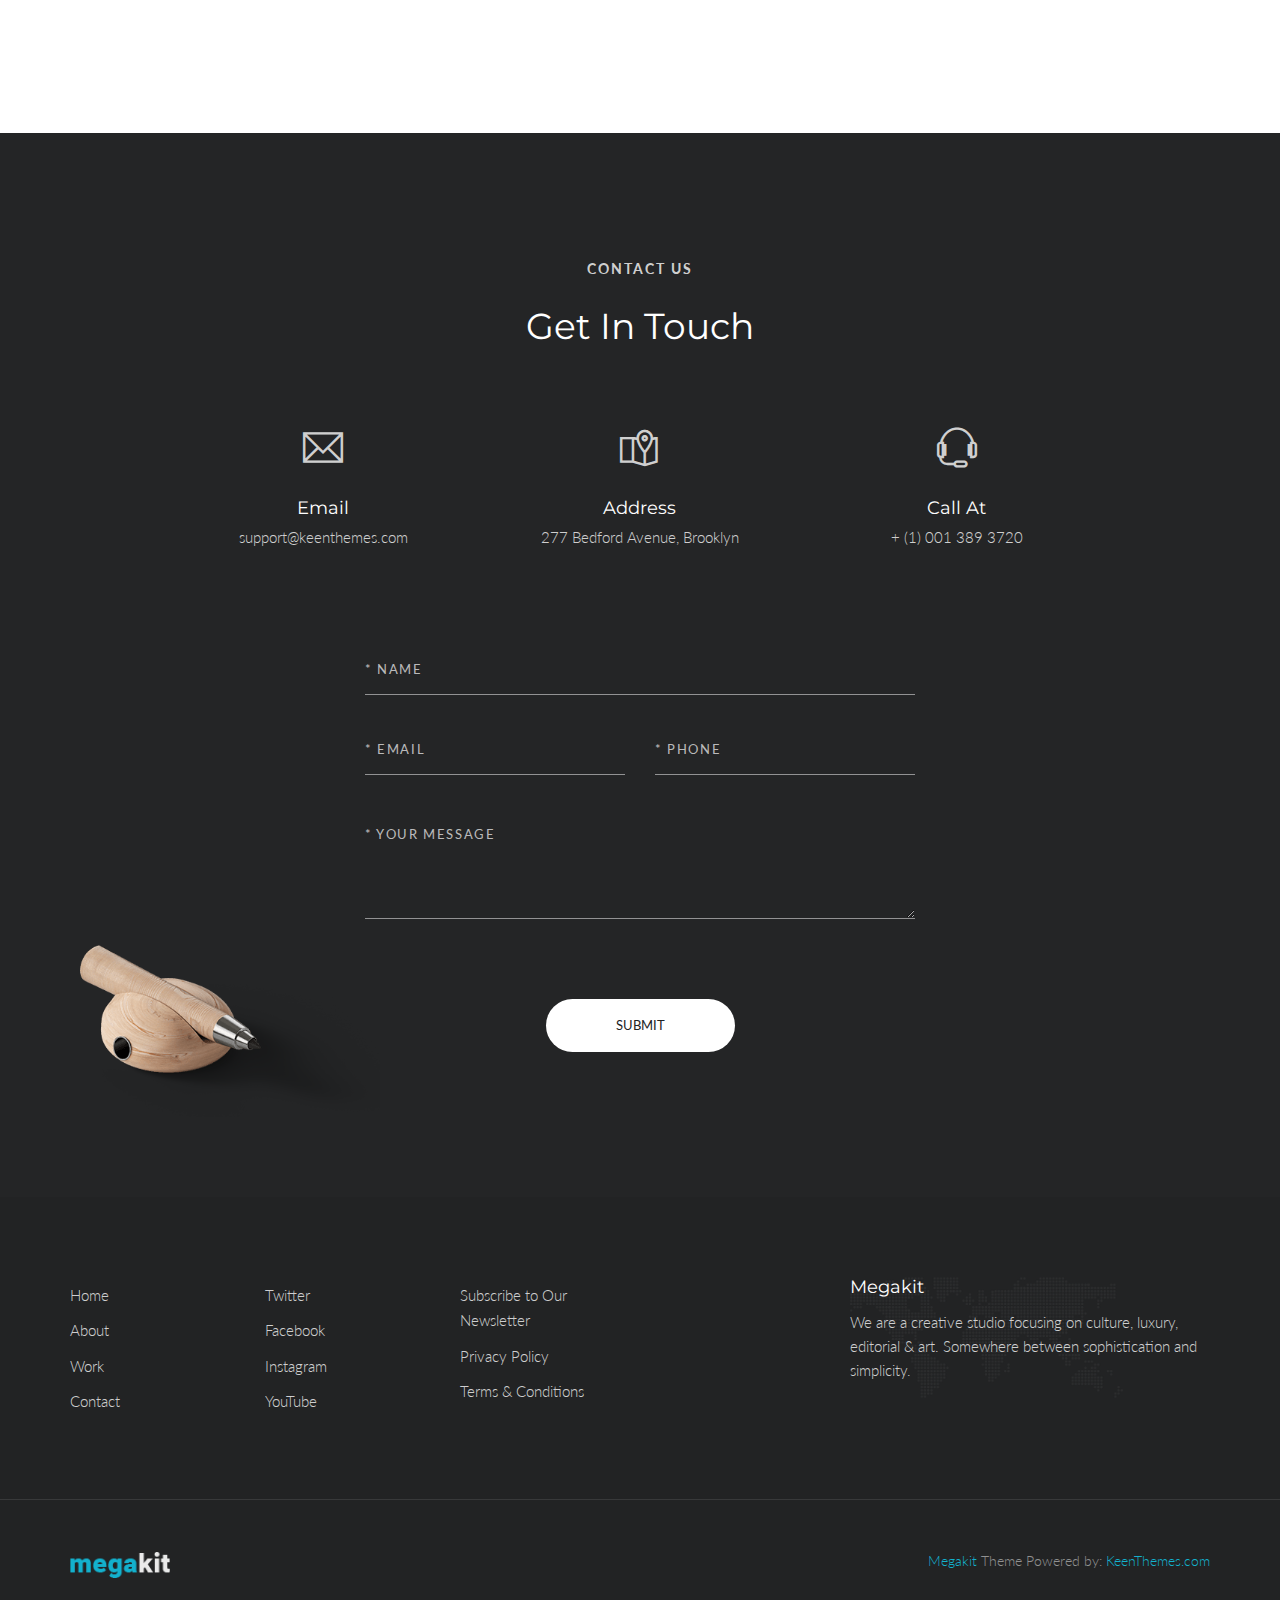
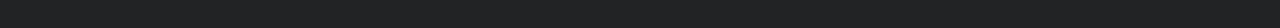
<file: team.html>
<!DOCTYPE html>
<html lang="en" class="no-js">
    <!-- Begin Head -->
    <head>
        <!-- Basic -->
        <meta charset="utf-8"/>
        <meta name="viewport" content="width=device-width, initial-scale=1, shrink-to-fit=no">
        <meta http-equiv="x-ua-compatible" content="ie=edge">
        <title>Megakit - HTML5 Theme</title>
        <meta name="keywords" content="HTML5 Theme" />
        <meta name="description" content="Megakit - HTML5 Theme">
        <meta name="author" content="keenthemes.com">

        <!-- Web Fonts -->
        <link href="https://fonts.googleapis.com/css?family=Lato:300,400,400i|Montserrat:400,700" rel="stylesheet">

        <!-- Vendor Styles -->
        <link href="vendor/bootstrap/css/bootstrap.min.css" rel="stylesheet" type="text/css"/>
        <link href="css/animate.css" rel="stylesheet" type="text/css"/>
        <link href="vendor/themify/themify.css" rel="stylesheet" type="text/css"/>
        <link href="vendor/scrollbar/scrollbar.min.css" rel="stylesheet" type="text/css"/>

        <!-- Theme Styles -->
        <link href="css/style.css" rel="stylesheet" type="text/css"/>
        <link href="css/global/global.css" rel="stylesheet" type="text/css"/>

        <!-- Favicon -->
        <link rel="shortcut icon" href="img/favicon.ico" type="image/x-icon">
        <link rel="apple-touch-icon" href="img/apple-touch-icon.png">
    </head>
    <!-- End Head -->

    <!-- Body -->
    <body>

        <!--========== HEADER ==========-->
        <header class="navbar-fixed-top s-header js__header-sticky js__header-overlay">
            <!-- Navbar -->
            <div class="s-header__navbar">
                <div class="s-header__container">
                    <div class="s-header__navbar-row">
                        <div class="s-header__navbar-row-col">
                            <!-- Logo -->
                            <div class="s-header__logo">
                                <a href="index.html" class="s-header__logo-link">
                                    <img class="s-header__logo-img s-header__logo-img-default" src="img/logo.png" alt="Megakit Logo">
                                    <img class="s-header__logo-img s-header__logo-img-shrink" src="img/logo-dark.png" alt="Megakit Logo">
                                </a>
                            </div>
                            <!-- End Logo -->
                        </div>
                        <div class="s-header__navbar-row-col">
                            <!-- Trigger -->
                            <a href="javascript:void(0);" class="s-header__trigger js__trigger">
                                <span class="s-header__trigger-icon"></span>
                                <svg x="0rem" y="0rem" width="3.125rem" height="3.125rem" viewbox="0 0 54 54">
                                    <circle fill="transparent" stroke="#fff" stroke-width="1" cx="27" cy="27" r="25" stroke-dasharray="157 157" stroke-dashoffset="157"></circle>
                                </svg>
                            </a>
                            <!-- End Trigger -->
                        </div>
                    </div>
                </div>
            </div>
            <!-- End Navbar -->

            <!-- Overlay -->
            <div class="s-header-bg-overlay js__bg-overlay">
                <!-- Nav -->
                <nav class="s-header__nav js__scrollbar">
                    <div class="container-fluid">
                        <!-- Menu List -->                                
                        <ul class="list-unstyled s-header__nav-menu">
                            <li class="s-header__nav-menu-item"><a class="s-header__nav-menu-link s-header__nav-menu-link-divider" href="index.html">Corporate</a></li>
                            <li class="s-header__nav-menu-item"><a class="s-header__nav-menu-link s-header__nav-menu-link-divider" href="index_app_landing.html">App Landing</a></li>
                            <li class="s-header__nav-menu-item"><a class="s-header__nav-menu-link s-header__nav-menu-link-divider" href="index_portfolio.html">Portfolio</a></li>
                            <li class="s-header__nav-menu-item"><a class="s-header__nav-menu-link s-header__nav-menu-link-divider" href="index_events.html">Events</a></li>
                            <li class="s-header__nav-menu-item"><a class="s-header__nav-menu-link s-header__nav-menu-link-divider" href="index_lawyer.html">Lawyer</a></li>
                            <li class="s-header__nav-menu-item"><a class="s-header__nav-menu-link s-header__nav-menu-link-divider" href="index_clinic.html">Clinic</a></li>
                            <li class="s-header__nav-menu-item"><a class="s-header__nav-menu-link s-header__nav-menu-link-divider" href="index_coming_soon.html">Coming Soon</a></li>
                        </ul>
                        <!-- End Menu List -->

                        <!-- Menu List -->                                
                        <ul class="list-unstyled s-header__nav-menu">
                            <li class="s-header__nav-menu-item"><a class="s-header__nav-menu-link s-header__nav-menu-link-divider" href="about.html">About</a></li>
                            <li class="s-header__nav-menu-item"><a class="s-header__nav-menu-link s-header__nav-menu-link-divider -is-active" href="team.html">Team</a></li>
                            <li class="s-header__nav-menu-item"><a class="s-header__nav-menu-link s-header__nav-menu-link-divider" href="services.html">Services</a></li>
                            <li class="s-header__nav-menu-item"><a class="s-header__nav-menu-link s-header__nav-menu-link-divider" href="events.html">Events</a></li>
                            <li class="s-header__nav-menu-item"><a class="s-header__nav-menu-link s-header__nav-menu-link-divider" href="faq.html">FAQ</a></li>
                            <li class="s-header__nav-menu-item"><a class="s-header__nav-menu-link s-header__nav-menu-link-divider" href="contacts.html">Contacts</a></li>
                        </ul>
                        <!-- End Menu List -->
                    </div>
                </nav>
                <!-- End Nav -->
                
                <!-- Action -->
                <ul class="list-inline s-header__action s-header__action--lb">
                    <li class="s-header__action-item"><a class="s-header__action-link -is-active" href="#">En</a></li>
                    <li class="s-header__action-item"><a class="s-header__action-link" href="#">Fr</a></li>
                </ul>
                <!-- End Action -->

                <!-- Action -->
                <ul class="list-inline s-header__action s-header__action--rb">
                    <li class="s-header__action-item">
                        <a class="s-header__action-link" href="https://www.behance.net/keenthemes">
                            <i class="g-padding-r-5--xs ti-facebook"></i>
                            <span class="g-display-none--xs g-display-inline-block--sm">Facebook</span>
                        </a>
                    </li>
                    <li class="s-header__action-item">
                        <a class="s-header__action-link" href="https://twitter.com/keenthemes">
                            <i class="g-padding-r-5--xs ti-twitter"></i>
                            <span class="g-display-none--xs g-display-inline-block--sm">Twitter</span>
                        </a>
                    </li>
                    <li class="s-header__action-item">
                        <a class="s-header__action-link" href="https://dribbble.com/keenthemes">
                            <i class="g-padding-r-5--xs ti-dribbble"></i>
                            <span class="g-display-none--xs g-display-inline-block--sm">Dribbble</span>
                        </a>
                    </li>
                </ul>
                <!-- End Action -->
            </div>
            <!-- End Overlay -->
        </header>
        <!--========== END HEADER ==========-->

        <!--========== PROMO BLOCK ==========-->
        <div class="g-bg-position--center js__parallax-window" style="background: url(img/1920x1080/09.jpg) 50% 0 no-repeat fixed;">
            <div class="g-container--md g-text-center--xs g-padding-y-150--xs">
                <p class="text-uppercase g-font-size-14--xs g-font-weight--700 g-color--white-opacity g-letter-spacing--2 g-margin-b-25--xs">30 years experience</p>
                <h1 class="g-font-size-40--xs g-font-size-50--sm g-font-size-60--md g-color--white g-letter-spacing--1">Creative Team</h1>
            </div>
        </div>
        <!--========== END PROMO BLOCK ==========-->

        <!--========== PAGE CONTENT ==========-->
        <!-- Speakers -->
        <div class="container g-padding-y-80--xs g-padding-y-125--sm">
            <div class="row g-overflow--hidden">
                <div class="col-xs-6 g-full-width--xs g-margin-b-30--xs g-margin-b-0--lg">
                    <!-- Speaker -->
                    <div class="center-block g-box-shadow__dark-lightest-v1 g-width-100-percent--xs g-width-400--lg">
                        <img class="img-responsive g-width-100-percent--xs" src="img/400x400/02.jpg" alt="Image">
                        <div class="g-position--overlay g-padding-x-30--xs g-padding-y-30--xs g-margin-t-o-60--xs">
                            <div class="g-bg-color--primary g-padding-x-15--xs g-padding-y-10--xs g-margin-b-20--xs">
                                <h4 class="g-font-size-22--xs g-font-size-26--sm g-color--white g-margin-b-0--xs">Anna Kusaikina</h4>
                            </div>
                            <p class="g-font-weight--700">Founder</p>
                            <p>Now that we've aligned the details, it's time to get things mapped out and organized. This part is really crucial in keeping the project in line to completion.</p>
                        </div>
                    </div>
                    <!-- End Speaker -->
                </div>
                <div class="col-xs-6 g-full-width--xs">
                    <!-- Speaker -->
                    <div class="center-block g-box-shadow__dark-lightest-v1 g-width-100-percent--xs g-width-400--lg">
                        <img class="img-responsive g-width-100-percent--xs" src="img/400x400/01.jpg" alt="Image">
                        <div class="g-position--overlay g-padding-x-30--xs g-padding-y-30--xs g-margin-t-o-60--xs">
                            <div class="g-bg-color--primary g-padding-x-15--xs g-padding-y-10--xs g-margin-b-20--xs">
                                <h4 class="g-font-size-22--xs g-font-size-26--sm g-color--white g-margin-b-0--xs">Lucas Richardson</h4>
                            </div>
                            <p class="g-font-weight--700">CEO</p>
                            <p>Now that we've aligned the details, it's time to get things mapped out and organized. This part is really crucial in keeping the project in line to completion.</p>
                        </div>
                    </div>
                    <!-- End Speaker -->
                </div>
            </div>
        </div>
        <!-- End Speakers -->

        <!-- Team -->
        <div class="row g-row-col--0">
            <div class="col-md-3 col-xs-6 g-full-width--xs">
                <div class="wow fadeInUp" data-wow-duration=".3" data-wow-delay=".1s">
                    <!-- Team -->
                    <div class="s-team-v1">
                        <img class="img-responsive g-width-100-percent--xs" src="img/400x400/03.jpg" alt="Image">
                        <div class="g-text-center--xs g-bg-color--white g-padding-x-30--xs g-padding-y-40--xs">
                            <h2 class="g-font-size-18--xs g-margin-b-5--xs">Jack Daniels</h2>
                            <span class="g-font-size-15--xs g-color--text"><i>Cardiology</i></span>
                        </div>
                    </div>
                    <!-- End Team -->
                </div>
            </div>
            <div class="col-md-3 col-xs-6 g-full-width--xs">
                <div class="wow fadeInUp" data-wow-duration=".3" data-wow-delay=".2s">
                    <!-- Team -->
                    <div class="s-team-v1">
                        <img class="img-responsive g-width-100-percent--xs" src="img/400x400/04.jpg" alt="Image">
                        <div class="g-text-center--xs g-bg-color--white g-padding-x-30--xs g-padding-y-40--xs">
                            <h3 class="g-font-size-18--xs g-margin-b-5--xs">Anna Kusaikina</h3>
                            <span class="g-font-size-15--xs g-color--text"><i>Pulmonology</i></span>
                        </div>
                    </div>
                    <!-- End Team -->
                </div>
            </div>
            <div class="col-md-3 col-xs-6 g-full-width--xs">
                <div class="wow fadeInUp" data-wow-duration=".3" data-wow-delay=".3s">
                    <!-- Team -->
                    <div class="s-team-v1">
                        <img class="img-responsive g-width-100-percent--xs" src="img/400x400/05.jpg" alt="Image">
                        <div class="g-text-center--xs g-bg-color--white g-padding-x-30--xs g-padding-y-40--xs">
                            <h4 class="g-font-size-18--xs g-margin-b-5--xs">Lucas Richardson</h4>
                            <span class="g-font-size-15--xs g-color--text"><i>Dental</i></span>
                        </div>
                    </div>
                    <!-- End Team -->
                </div>
            </div>
            <div class="col-md-3 col-xs-6 g-full-width--xs">
                <div class="wow fadeInUp" data-wow-duration=".3" data-wow-delay=".4s">
                    <!-- Team -->
                    <div class="s-team-v1">
                        <img class="img-responsive g-width-100-percent--xs" src="img/400x400/06.jpg" alt="Image">
                        <div class="g-text-center--xs g-bg-color--white g-padding-x-30--xs g-padding-y-40--xs">
                            <h4 class="g-font-size-18--xs g-margin-b-5--xs">Kira Doe</h4>
                            <span class="g-font-size-15--xs g-color--text"><i>Gynecology</i></span>
                        </div>
                    </div>
                    <!-- End Team -->
                </div>
            </div>
        </div>
        <!-- End Team -->

        <!-- Feedback Form -->
        <div class="g-position--relative g-bg-color--dark-light">
            <div class="g-container--md g-padding-y-80--xs g-padding-y-125--sm">
                <div class="g-text-center--xs g-margin-b-80--xs">
                    <p class="text-uppercase g-font-size-14--xs g-font-weight--700 g-color--white-opacity g-letter-spacing--2 g-margin-b-25--xs">Contact Us</p>
                    <h2 class="g-font-size-32--xs g-font-size-36--md g-color--white">Get in Touch</h2>
                </div>
                <div class="row g-row-col--5 g-margin-b-80--xs">
                    <div class="col-xs-4 g-full-width--xs g-margin-b-50--xs g-margin-b-0--sm">
                        <div class="g-text-center--xs">
                            <i class="g-display-block--xs g-font-size-40--xs g-color--white-opacity g-margin-b-30--xs ti-email"></i>
                            <h4 class="g-font-size-18--xs g-color--white g-margin-b-5--xs">Email</h4>
                            <p class="g-color--white-opacity">support@keenthemes.com</p>
                        </div>
                    </div>
                    <div class="col-xs-4 g-full-width--xs g-margin-b-50--xs g-margin-b-0--sm">
                        <div class="g-text-center--xs">
                            <i class="g-display-block--xs g-font-size-40--xs g-color--white-opacity g-margin-b-30--xs ti-map-alt"></i>
                            <h4 class="g-font-size-18--xs g-color--white g-margin-b-5--xs">Address</h4>
                            <p class="g-color--white-opacity">277 Bedford Avenue, Brooklyn</p>
                        </div>
                    </div>
                    <div class="col-xs-4 g-full-width--xs">
                        <div class="g-text-center--xs">
                            <i class="g-display-block--xs g-font-size-40--xs g-color--white-opacity g-margin-b-30--xs ti-headphone-alt"></i>
                            <h4 class="g-font-size-18--xs g-color--white g-margin-b-5--xs">Call at</h4>
                            <p class="g-color--white-opacity">+ (1) 001 389 3720</p>
                        </div>
                    </div>
                </div>
                <form class="center-block g-width-500--sm g-width-550--md">
                    <div class="g-margin-b-30--xs">
                        <input type="text" class="form-control s-form-v3__input" placeholder="* Name">
                    </div>
                    <div class="row g-row-col-5 g-margin-b-50--xs">
                        <div class="col-sm-6 g-margin-b-30--xs g-margin-b-0--md">
                            <input type="email" class="form-control s-form-v3__input" placeholder="* Email">
                        </div>
                        <div class="col-sm-6">
                            <input type="text" class="form-control s-form-v3__input" placeholder="* Phone">
                        </div>
                    </div>
                    <div class="g-margin-b-80--xs">
                        <textarea class="form-control s-form-v3__input" rows="5" placeholder="* Your message"></textarea>
                    </div>
                    <div class="g-text-center--xs">
                        <button type="submit" class="text-uppercase s-btn s-btn--md s-btn--white-bg g-radius--50 g-padding-x-70--xs g-margin-b-20--xs">Submit</button>
                    </div>
                </form>
            </div>
            <img class="s-mockup-v2" src="img/mockups/pencil-01.png" alt="Mockup Image">
        </div>
        <!-- End Feedback Form -->
        <!--========== END PAGE CONTENT ==========-->

        <!--========== FOOTER ==========-->
        <footer class="g-bg-color--dark">
            <!-- Links -->
            <div class="g-hor-divider__dashed--white-opacity-lightest">
                <div class="container g-padding-y-80--xs">
                    <div class="row">
                        <div class="col-sm-2 g-margin-b-20--xs g-margin-b-0--md">
                            <ul class="list-unstyled g-ul-li-tb-5--xs g-margin-b-0--xs">
                                <li><a class="g-font-size-15--xs g-color--white-opacity" href="http://themeforest.net/item/metronic-responsive-admin-dashboard-template/4021469?ref=keenthemes">Home</a></li>
                                <li><a class="g-font-size-15--xs g-color--white-opacity" href="http://themeforest.net/item/metronic-responsive-admin-dashboard-template/4021469?ref=keenthemes">About</a></li>
                                <li><a class="g-font-size-15--xs g-color--white-opacity" href="http://themeforest.net/item/metronic-responsive-admin-dashboard-template/4021469?ref=keenthemes">Work</a></li>
                                <li><a class="g-font-size-15--xs g-color--white-opacity" href="http://themeforest.net/item/metronic-responsive-admin-dashboard-template/4021469?ref=keenthemes">Contact</a></li>
                            </ul>
                        </div>
                        <div class="col-sm-2 g-margin-b-20--xs g-margin-b-0--md">
                            <ul class="list-unstyled g-ul-li-tb-5--xs g-margin-b-0--xs">
                                <li><a class="g-font-size-15--xs g-color--white-opacity" href="http://themeforest.net/item/metronic-responsive-admin-dashboard-template/4021469?ref=keenthemes">Twitter</a></li>
                                <li><a class="g-font-size-15--xs g-color--white-opacity" href="http://themeforest.net/item/metronic-responsive-admin-dashboard-template/4021469?ref=keenthemes">Facebook</a></li>
                                <li><a class="g-font-size-15--xs g-color--white-opacity" href="http://themeforest.net/item/metronic-responsive-admin-dashboard-template/4021469?ref=keenthemes">Instagram</a></li>
                                <li><a class="g-font-size-15--xs g-color--white-opacity" href="http://themeforest.net/item/metronic-responsive-admin-dashboard-template/4021469?ref=keenthemes">YouTube</a></li>
                            </ul>
                        </div>
                        <div class="col-sm-2 g-margin-b-40--xs g-margin-b-0--md">
                            <ul class="list-unstyled g-ul-li-tb-5--xs g-margin-b-0--xs">
                                <li><a class="g-font-size-15--xs g-color--white-opacity" href="http://themeforest.net/item/metronic-responsive-admin-dashboard-template/4021469?ref=keenthemes">Subscribe to Our Newsletter</a></li>
                                <li><a class="g-font-size-15--xs g-color--white-opacity" href="http://themeforest.net/item/metronic-responsive-admin-dashboard-template/4021469?ref=keenthemes">Privacy Policy</a></li>
                                <li><a class="g-font-size-15--xs g-color--white-opacity" href="http://themeforest.net/item/metronic-responsive-admin-dashboard-template/4021469?ref=keenthemes">Terms &amp; Conditions</a></li>
                            </ul>
                        </div>
                        <div class="col-md-4 col-md-offset-2 col-sm-5 col-sm-offset-1 s-footer__logo g-padding-y-50--xs g-padding-y-0--md">
                            <h3 class="g-font-size-18--xs g-color--white">Megakit</h3>
                            <p class="g-color--white-opacity">We are a creative studio focusing on culture, luxury, editorial &amp; art. Somewhere between sophistication and simplicity.</p>
                        </div>
                    </div>
                </div>
            </div>
            <!-- End Links -->

            <!-- Copyright -->
            <div class="container g-padding-y-50--xs">
                <div class="row">
                    <div class="col-xs-6">
                        <a href="index.html">
                            <img class="g-width-100--xs g-height-auto--xs" src="img/logo.png" alt="Megakit Logo">
                        </a>
                    </div>
                    <div class="col-xs-6 g-text-right--xs">
                        <p class="g-font-size-14--xs g-margin-b-0--xs g-color--white-opacity-light"><a href="http://keenthemes.com/preview/Megakit/">Megakit</a> Theme Powered by: <a href="http://www.keenthemes.com/">KeenThemes.com</a></p>
                    </div>
                </div>
            </div>
            <!-- End Copyright -->
        </footer>
        <!--========== END FOOTER ==========-->

        <!-- Back To Top -->
        <a href="javascript:void(0);" class="s-back-to-top js__back-to-top"></a>

        <!--========== JAVASCRIPTS (Load javascripts at bottom, this will reduce page load time) ==========-->
        <!-- Vendor -->
        <script type="text/javascript" src="vendor/jquery.min.js"></script>
        <script type="text/javascript" src="vendor/jquery.migrate.min.js"></script>
        <script type="text/javascript" src="vendor/bootstrap/js/bootstrap.min.js"></script>
        <script type="text/javascript" src="vendor/jquery.smooth-scroll.min.js"></script>
        <script type="text/javascript" src="vendor/jquery.back-to-top.min.js"></script>
        <script type="text/javascript" src="vendor/scrollbar/jquery.scrollbar.min.js"></script>
        <script type="text/javascript" src="vendor/jquery.parallax.min.js"></script>
        <script type="text/javascript" src="vendor/jquery.wow.min.js"></script>

        <!-- General Components and Settings -->
        <script type="text/javascript" src="js/global.min.js"></script>
        <script type="text/javascript" src="js/components/header-sticky.min.js"></script>
        <script type="text/javascript" src="js/components/scrollbar.min.js"></script>
        <script type="text/javascript" src="js/components/wow.min.js"></script>
        <!--========== END JAVASCRIPTS ==========-->

    </body>
    <!-- End Body -->
</html>
</file>
<file: vendor/themify/themify.css>
@font-face {
	font-family: 'themify';
	src:url('fonts/themify.eot?-fvbane');
	src:url('fonts/themify.eot?#iefix-fvbane') format('embedded-opentype'),
		url('fonts/themify.woff?-fvbane') format('woff'),
		url('fonts/themify.ttf?-fvbane') format('truetype'),
		url('fonts/themify.svg?-fvbane#themify') format('svg');
	font-weight: normal;
	font-style: normal;
}

[class^="ti-"], [class*=" ti-"] {
	font-family: 'themify';
	speak: none;
	font-style: normal;
	font-weight: normal;
	font-variant: normal;
	text-transform: none;
	line-height: 1;

	/* Better Font Rendering =========== */
	-webkit-font-smoothing: antialiased;
	-moz-osx-font-smoothing: grayscale;
}

.ti-wand:before {
	content: "\e600";
}
.ti-volume:before {
	content: "\e601";
}
.ti-user:before {
	content: "\e602";
}
.ti-unlock:before {
	content: "\e603";
}
.ti-unlink:before {
	content: "\e604";
}
.ti-trash:before {
	content: "\e605";
}
.ti-thought:before {
	content: "\e606";
}
.ti-target:before {
	content: "\e607";
}
.ti-tag:before {
	content: "\e608";
}
.ti-tablet:before {
	content: "\e609";
}
.ti-star:before {
	content: "\e60a";
}
.ti-spray:before {
	content: "\e60b";
}
.ti-signal:before {
	content: "\e60c";
}
.ti-shopping-cart:before {
	content: "\e60d";
}
.ti-shopping-cart-full:before {
	content: "\e60e";
}
.ti-settings:before {
	content: "\e60f";
}
.ti-search:before {
	content: "\e610";
}
.ti-zoom-in:before {
	content: "\e611";
}
.ti-zoom-out:before {
	content: "\e612";
}
.ti-cut:before {
	content: "\e613";
}
.ti-ruler:before {
	content: "\e614";
}
.ti-ruler-pencil:before {
	content: "\e615";
}
.ti-ruler-alt:before {
	content: "\e616";
}
.ti-bookmark:before {
	content: "\e617";
}
.ti-bookmark-alt:before {
	content: "\e618";
}
.ti-reload:before {
	content: "\e619";
}
.ti-plus:before {
	content: "\e61a";
}
.ti-pin:before {
	content: "\e61b";
}
.ti-pencil:before {
	content: "\e61c";
}
.ti-pencil-alt:before {
	content: "\e61d";
}
.ti-paint-roller:before {
	content: "\e61e";
}
.ti-paint-bucket:before {
	content: "\e61f";
}
.ti-na:before {
	content: "\e620";
}
.ti-mobile:before {
	content: "\e621";
}
.ti-minus:before {
	content: "\e622";
}
.ti-medall:before {
	content: "\e623";
}
.ti-medall-alt:before {
	content: "\e624";
}
.ti-marker:before {
	content: "\e625";
}
.ti-marker-alt:before {
	content: "\e626";
}
.ti-arrow-up:before {
	content: "\e627";
}
.ti-arrow-right:before {
	content: "\e628";
}
.ti-arrow-left:before {
	content: "\e629";
}
.ti-arrow-down:before {
	content: "\e62a";
}
.ti-lock:before {
	content: "\e62b";
}
.ti-location-arrow:before {
	content: "\e62c";
}
.ti-link:before {
	content: "\e62d";
}
.ti-layout:before {
	content: "\e62e";
}
.ti-layers:before {
	content: "\e62f";
}
.ti-layers-alt:before {
	content: "\e630";
}
.ti-key:before {
	content: "\e631";
}
.ti-import:before {
	content: "\e632";
}
.ti-image:before {
	content: "\e633";
}
.ti-heart:before {
	content: "\e634";
}
.ti-heart-broken:before {
	content: "\e635";
}
.ti-hand-stop:before {
	content: "\e636";
}
.ti-hand-open:before {
	content: "\e637";
}
.ti-hand-drag:before {
	content: "\e638";
}
.ti-folder:before {
	content: "\e639";
}
.ti-flag:before {
	content: "\e63a";
}
.ti-flag-alt:before {
	content: "\e63b";
}
.ti-flag-alt-2:before {
	content: "\e63c";
}
.ti-eye:before {
	content: "\e63d";
}
.ti-export:before {
	content: "\e63e";
}
.ti-exchange-vertical:before {
	content: "\e63f";
}
.ti-desktop:before {
	content: "\e640";
}
.ti-cup:before {
	content: "\e641";
}
.ti-crown:before {
	content: "\e642";
}
.ti-comments:before {
	content: "\e643";
}
.ti-comment:before {
	content: "\e644";
}
.ti-comment-alt:before {
	content: "\e645";
}
.ti-close:before {
	content: "\e646";
}
.ti-clip:before {
	content: "\e647";
}
.ti-angle-up:before {
	content: "\e648";
}
.ti-angle-right:before {
	content: "\e649";
}
.ti-angle-left:before {
	content: "\e64a";
}
.ti-angle-down:before {
	content: "\e64b";
}
.ti-check:before {
	content: "\e64c";
}
.ti-check-box:before {
	content: "\e64d";
}
.ti-camera:before {
	content: "\e64e";
}
.ti-announcement:before {
	content: "\e64f";
}
.ti-brush:before {
	content: "\e650";
}
.ti-briefcase:before {
	content: "\e651";
}
.ti-bolt:before {
	content: "\e652";
}
.ti-bolt-alt:before {
	content: "\e653";
}
.ti-blackboard:before {
	content: "\e654";
}
.ti-bag:before {
	content: "\e655";
}
.ti-move:before {
	content: "\e656";
}
.ti-arrows-vertical:before {
	content: "\e657";
}
.ti-arrows-horizontal:before {
	content: "\e658";
}
.ti-fullscreen:before {
	content: "\e659";
}
.ti-arrow-top-right:before {
	content: "\e65a";
}
.ti-arrow-top-left:before {
	content: "\e65b";
}
.ti-arrow-circle-up:before {
	content: "\e65c";
}
.ti-arrow-circle-right:before {
	content: "\e65d";
}
.ti-arrow-circle-left:before {
	content: "\e65e";
}
.ti-arrow-circle-down:before {
	content: "\e65f";
}
.ti-angle-double-up:before {
	content: "\e660";
}
.ti-angle-double-right:before {
	content: "\e661";
}
.ti-angle-double-left:before {
	content: "\e662";
}
.ti-angle-double-down:before {
	content: "\e663";
}
.ti-zip:before {
	content: "\e664";
}
.ti-world:before {
	content: "\e665";
}
.ti-wheelchair:before {
	content: "\e666";
}
.ti-view-list:before {
	content: "\e667";
}
.ti-view-list-alt:before {
	content: "\e668";
}
.ti-view-grid:before {
	content: "\e669";
}
.ti-uppercase:before {
	content: "\e66a";
}
.ti-upload:before {
	content: "\e66b";
}
.ti-underline:before {
	content: "\e66c";
}
.ti-truck:before {
	content: "\e66d";
}
.ti-timer:before {
	content: "\e66e";
}
.ti-ticket:before {
	content: "\e66f";
}
.ti-thumb-up:before {
	content: "\e670";
}
.ti-thumb-down:before {
	content: "\e671";
}
.ti-text:before {
	content: "\e672";
}
.ti-stats-up:before {
	content: "\e673";
}
.ti-stats-down:before {
	content: "\e674";
}
.ti-split-v:before {
	content: "\e675";
}
.ti-split-h:before {
	content: "\e676";
}
.ti-smallcap:before {
	content: "\e677";
}
.ti-shine:before {
	content: "\e678";
}
.ti-shift-right:before {
	content: "\e679";
}
.ti-shift-left:before {
	content: "\e67a";
}
.ti-shield:before {
	content: "\e67b";
}
.ti-notepad:before {
	content: "\e67c";
}
.ti-server:before {
	content: "\e67d";
}
.ti-quote-right:before {
	content: "\e67e";
}
.ti-quote-left:before {
	content: "\e67f";
}
.ti-pulse:before {
	content: "\e680";
}
.ti-printer:before {
	content: "\e681";
}
.ti-power-off:before {
	content: "\e682";
}
.ti-plug:before {
	content: "\e683";
}
.ti-pie-chart:before {
	content: "\e684";
}
.ti-paragraph:before {
	content: "\e685";
}
.ti-panel:before {
	content: "\e686";
}
.ti-package:before {
	content: "\e687";
}
.ti-music:before {
	content: "\e688";
}
.ti-music-alt:before {
	content: "\e689";
}
.ti-mouse:before {
	content: "\e68a";
}
.ti-mouse-alt:before {
	content: "\e68b";
}
.ti-money:before {
	content: "\e68c";
}
.ti-microphone:before {
	content: "\e68d";
}
.ti-menu:before {
	content: "\e68e";
}
.ti-menu-alt:before {
	content: "\e68f";
}
.ti-map:before {
	content: "\e690";
}
.ti-map-alt:before {
	content: "\e691";
}
.ti-loop:before {
	content: "\e692";
}
.ti-location-pin:before {
	content: "\e693";
}
.ti-list:before {
	content: "\e694";
}
.ti-light-bulb:before {
	content: "\e695";
}
.ti-Italic:before {
	content: "\e696";
}
.ti-info:before {
	content: "\e697";
}
.ti-infinite:before {
	content: "\e698";
}
.ti-id-badge:before {
	content: "\e699";
}
.ti-hummer:before {
	content: "\e69a";
}
.ti-home:before {
	content: "\e69b";
}
.ti-help:before {
	content: "\e69c";
}
.ti-headphone:before {
	content: "\e69d";
}
.ti-harddrives:before {
	content: "\e69e";
}
.ti-harddrive:before {
	content: "\e69f";
}
.ti-gift:before {
	content: "\e6a0";
}
.ti-game:before {
	content: "\e6a1";
}
.ti-filter:before {
	content: "\e6a2";
}
.ti-files:before {
	content: "\e6a3";
}
.ti-file:before {
	content: "\e6a4";
}
.ti-eraser:before {
	content: "\e6a5";
}
.ti-envelope:before {
	content: "\e6a6";
}
.ti-download:before {
	content: "\e6a7";
}
.ti-direction:before {
	content: "\e6a8";
}
.ti-direction-alt:before {
	content: "\e6a9";
}
.ti-dashboard:before {
	content: "\e6aa";
}
.ti-control-stop:before {
	content: "\e6ab";
}
.ti-control-shuffle:before {
	content: "\e6ac";
}
.ti-control-play:before {
	content: "\e6ad";
}
.ti-control-pause:before {
	content: "\e6ae";
}
.ti-control-forward:before {
	content: "\e6af";
}
.ti-control-backward:before {
	content: "\e6b0";
}
.ti-cloud:before {
	content: "\e6b1";
}
.ti-cloud-up:before {
	content: "\e6b2";
}
.ti-cloud-down:before {
	content: "\e6b3";
}
.ti-clipboard:before {
	content: "\e6b4";
}
.ti-car:before {
	content: "\e6b5";
}
.ti-calendar:before {
	content: "\e6b6";
}
.ti-book:before {
	content: "\e6b7";
}
.ti-bell:before {
	content: "\e6b8";
}
.ti-basketball:before {
	content: "\e6b9";
}
.ti-bar-chart:before {
	content: "\e6ba";
}
.ti-bar-chart-alt:before {
	content: "\e6bb";
}
.ti-back-right:before {
	content: "\e6bc";
}
.ti-back-left:before {
	content: "\e6bd";
}
.ti-arrows-corner:before {
	content: "\e6be";
}
.ti-archive:before {
	content: "\e6bf";
}
.ti-anchor:before {
	content: "\e6c0";
}
.ti-align-right:before {
	content: "\e6c1";
}
.ti-align-left:before {
	content: "\e6c2";
}
.ti-align-justify:before {
	content: "\e6c3";
}
.ti-align-center:before {
	content: "\e6c4";
}
.ti-alert:before {
	content: "\e6c5";
}
.ti-alarm-clock:before {
	content: "\e6c6";
}
.ti-agenda:before {
	content: "\e6c7";
}
.ti-write:before {
	content: "\e6c8";
}
.ti-window:before {
	content: "\e6c9";
}
.ti-widgetized:before {
	content: "\e6ca";
}
.ti-widget:before {
	content: "\e6cb";
}
.ti-widget-alt:before {
	content: "\e6cc";
}
.ti-wallet:before {
	content: "\e6cd";
}
.ti-video-clapper:before {
	content: "\e6ce";
}
.ti-video-camera:before {
	content: "\e6cf";
}
.ti-vector:before {
	content: "\e6d0";
}
.ti-themify-logo:before {
	content: "\e6d1";
}
.ti-themify-favicon:before {
	content: "\e6d2";
}
.ti-themify-favicon-alt:before {
	content: "\e6d3";
}
.ti-support:before {
	content: "\e6d4";
}
.ti-stamp:before {
	content: "\e6d5";
}
.ti-split-v-alt:before {
	content: "\e6d6";
}
.ti-slice:before {
	content: "\e6d7";
}
.ti-shortcode:before {
	content: "\e6d8";
}
.ti-shift-right-alt:before {
	content: "\e6d9";
}
.ti-shift-left-alt:before {
	content: "\e6da";
}
.ti-ruler-alt-2:before {
	content: "\e6db";
}
.ti-receipt:before {
	content: "\e6dc";
}
.ti-pin2:before {
	content: "\e6dd";
}
.ti-pin-alt:before {
	content: "\e6de";
}
.ti-pencil-alt2:before {
	content: "\e6df";
}
.ti-palette:before {
	content: "\e6e0";
}
.ti-more:before {
	content: "\e6e1";
}
.ti-more-alt:before {
	content: "\e6e2";
}
.ti-microphone-alt:before {
	content: "\e6e3";
}
.ti-magnet:before {
	content: "\e6e4";
}
.ti-line-double:before {
	content: "\e6e5";
}
.ti-line-dotted:before {
	content: "\e6e6";
}
.ti-line-dashed:before {
	content: "\e6e7";
}
.ti-layout-width-full:before {
	content: "\e6e8";
}
.ti-layout-width-default:before {
	content: "\e6e9";
}
.ti-layout-width-default-alt:before {
	content: "\e6ea";
}
.ti-layout-tab:before {
	content: "\e6eb";
}
.ti-layout-tab-window:before {
	content: "\e6ec";
}
.ti-layout-tab-v:before {
	content: "\e6ed";
}
.ti-layout-tab-min:before {
	content: "\e6ee";
}
.ti-layout-slider:before {
	content: "\e6ef";
}
.ti-layout-slider-alt:before {
	content: "\e6f0";
}
.ti-layout-sidebar-right:before {
	content: "\e6f1";
}
.ti-layout-sidebar-none:before {
	content: "\e6f2";
}
.ti-layout-sidebar-left:before {
	content: "\e6f3";
}
.ti-layout-placeholder:before {
	content: "\e6f4";
}
.ti-layout-menu:before {
	content: "\e6f5";
}
.ti-layout-menu-v:before {
	content: "\e6f6";
}
.ti-layout-menu-separated:before {
	content: "\e6f7";
}
.ti-layout-menu-full:before {
	content: "\e6f8";
}
.ti-layout-media-right-alt:before {
	content: "\e6f9";
}
.ti-layout-media-right:before {
	content: "\e6fa";
}
.ti-layout-media-overlay:before {
	content: "\e6fb";
}
.ti-layout-media-overlay-alt:before {
	content: "\e6fc";
}
.ti-layout-media-overlay-alt-2:before {
	content: "\e6fd";
}
.ti-layout-media-left-alt:before {
	content: "\e6fe";
}
.ti-layout-media-left:before {
	content: "\e6ff";
}
.ti-layout-media-center-alt:before {
	content: "\e700";
}
.ti-layout-media-center:before {
	content: "\e701";
}
.ti-layout-list-thumb:before {
	content: "\e702";
}
.ti-layout-list-thumb-alt:before {
	content: "\e703";
}
.ti-layout-list-post:before {
	content: "\e704";
}
.ti-layout-list-large-image:before {
	content: "\e705";
}
.ti-layout-line-solid:before {
	content: "\e706";
}
.ti-layout-grid4:before {
	content: "\e707";
}
.ti-layout-grid3:before {
	content: "\e708";
}
.ti-layout-grid2:before {
	content: "\e709";
}
.ti-layout-grid2-thumb:before {
	content: "\e70a";
}
.ti-layout-cta-right:before {
	content: "\e70b";
}
.ti-layout-cta-left:before {
	content: "\e70c";
}
.ti-layout-cta-center:before {
	content: "\e70d";
}
.ti-layout-cta-btn-right:before {
	content: "\e70e";
}
.ti-layout-cta-btn-left:before {
	content: "\e70f";
}
.ti-layout-column4:before {
	content: "\e710";
}
.ti-layout-column3:before {
	content: "\e711";
}
.ti-layout-column2:before {
	content: "\e712";
}
.ti-layout-accordion-separated:before {
	content: "\e713";
}
.ti-layout-accordion-merged:before {
	content: "\e714";
}
.ti-layout-accordion-list:before {
	content: "\e715";
}
.ti-ink-pen:before {
	content: "\e716";
}
.ti-info-alt:before {
	content: "\e717";
}
.ti-help-alt:before {
	content: "\e718";
}
.ti-headphone-alt:before {
	content: "\e719";
}
.ti-hand-point-up:before {
	content: "\e71a";
}
.ti-hand-point-right:before {
	content: "\e71b";
}
.ti-hand-point-left:before {
	content: "\e71c";
}
.ti-hand-point-down:before {
	content: "\e71d";
}
.ti-gallery:before {
	content: "\e71e";
}
.ti-face-smile:before {
	content: "\e71f";
}
.ti-face-sad:before {
	content: "\e720";
}
.ti-credit-card:before {
	content: "\e721";
}
.ti-control-skip-forward:before {
	content: "\e722";
}
.ti-control-skip-backward:before {
	content: "\e723";
}
.ti-control-record:before {
	content: "\e724";
}
.ti-control-eject:before {
	content: "\e725";
}
.ti-comments-smiley:before {
	content: "\e726";
}
.ti-brush-alt:before {
	content: "\e727";
}
.ti-youtube:before {
	content: "\e728";
}
.ti-vimeo:before {
	content: "\e729";
}
.ti-twitter:before {
	content: "\e72a";
}
.ti-time:before {
	content: "\e72b";
}
.ti-tumblr:before {
	content: "\e72c";
}
.ti-skype:before {
	content: "\e72d";
}
.ti-share:before {
	content: "\e72e";
}
.ti-share-alt:before {
	content: "\e72f";
}
.ti-rocket:before {
	content: "\e730";
}
.ti-pinterest:before {
	content: "\e731";
}
.ti-new-window:before {
	content: "\e732";
}
.ti-microsoft:before {
	content: "\e733";
}
.ti-list-ol:before {
	content: "\e734";
}
.ti-linkedin:before {
	content: "\e735";
}
.ti-layout-sidebar-2:before {
	content: "\e736";
}
.ti-layout-grid4-alt:before {
	content: "\e737";
}
.ti-layout-grid3-alt:before {
	content: "\e738";
}
.ti-layout-grid2-alt:before {
	content: "\e739";
}
.ti-layout-column4-alt:before {
	content: "\e73a";
}
.ti-layout-column3-alt:before {
	content: "\e73b";
}
.ti-layout-column2-alt:before {
	content: "\e73c";
}
.ti-instagram:before {
	content: "\e73d";
}
.ti-google:before {
	content: "\e73e";
}
.ti-github:before {
	content: "\e73f";
}
.ti-flickr:before {
	content: "\e740";
}
.ti-facebook:before {
	content: "\e741";
}
.ti-dropbox:before {
	content: "\e742";
}
.ti-dribbble:before {
	content: "\e743";
}
.ti-apple:before {
	content: "\e744";
}
.ti-android:before {
	content: "\e745";
}
.ti-save:before {
	content: "\e746";
}
.ti-save-alt:before {
	content: "\e747";
}
.ti-yahoo:before {
	content: "\e748";
}
.ti-wordpress:before {
	content: "\e749";
}
.ti-vimeo-alt:before {
	content: "\e74a";
}
.ti-twitter-alt:before {
	content: "\e74b";
}
.ti-tumblr-alt:before {
	content: "\e74c";
}
.ti-trello:before {
	content: "\e74d";
}
.ti-stack-overflow:before {
	content: "\e74e";
}
.ti-soundcloud:before {
	content: "\e74f";
}
.ti-sharethis:before {
	content: "\e750";
}
.ti-sharethis-alt:before {
	content: "\e751";
}
.ti-reddit:before {
	content: "\e752";
}
.ti-pinterest-alt:before {
	content: "\e753";
}
.ti-microsoft-alt:before {
	content: "\e754";
}
.ti-linux:before {
	content: "\e755";
}
.ti-jsfiddle:before {
	content: "\e756";
}
.ti-joomla:before {
	content: "\e757";
}
.ti-html5:before {
	content: "\e758";
}
.ti-flickr-alt:before {
	content: "\e759";
}
.ti-email:before {
	content: "\e75a";
}
.ti-drupal:before {
	content: "\e75b";
}
.ti-dropbox-alt:before {
	content: "\e75c";
}
.ti-css3:before {
	content: "\e75d";
}
.ti-rss:before {
	content: "\e75e";
}
.ti-rss-alt:before {
	content: "\e75f";
}
</file>
<file: css/style.css>
/*----------------------------------
	Common HTML elements and more for easier usage
------------------------------------*/
html {
  overflow-x: hidden;
}

html, html a, body {
  -webkit-font-smoothing: antialiased;
}

html {
  font-size: 16px;
  -webkit-tap-highlight-color: transparent;
}

body {
  font-size: 1rem;
  font-family: Lato, sans-serif;
  color: #222324;
  line-height: 1.6;
  background-color: #fff;
}

/* Typography */
h1, h2, h3, h4, h5, h6 {
  font-weight: 400;
  font-family: Montserrat, sans-serif;
  line-height: 1.2;
  color: #242424;
  margin-top: 0;
  margin-bottom: .5rem;
}

h1,
h2,
h3,
h4,
h5,
h6 {
  text-transform: capitalize;
  margin-bottom: 0.75rem;
}

h1 a,
h2 a,
h3 a,
h4 a,
h5 a,
h6 a {
  color: #242424;
  transition-duration: 200ms;
  transition-property: all;
  transition-timing-function: cubic-bezier(0.7, 1, 0.7, 1);
}

h1 a:focus, h1 a:hover,
h2 a:focus,
h2 a:hover,
h3 a:focus,
h3 a:hover,
h4 a:focus,
h4 a:hover,
h5 a:focus,
h5 a:hover,
h6 a:focus,
h6 a:hover {
  color: #13b1cd;
  transition-duration: 200ms;
  transition-property: all;
  transition-timing-function: cubic-bezier(0.7, 1, 0.7, 1);
}

h1 {
  font-size: 2.5rem;
}

h2 {
  font-size: 2rem;
}

h3 {
  font-size: 1.75rem;
}

h4 {
  font-size: 1.5rem;
}

h5 {
  font-size: 1.25rem;
}

h6 {
  font-size: 1rem;
}

em,
li {
  font-size: 1rem;
  font-weight: 300;
  color: #242424;
}

em > a,
li > a {
  color: #242424;
}

em > a:hover,
li > a:hover {
  color: #13b1cd;
}

small {
  color: #656565;
}

label {
  font-size: 0.8125rem;
  font-weight: 700;
  color: #242424;
  margin-bottom: .25rem;
}

i {
  line-height: 1;
}

/* Paragraph */
p {
  font-size: 0.9375rem;
  font-weight: 300;
  color: #656565;
  line-height: 1.6;
  margin-top: 0;
  margin-bottom: 1rem;
}

/* Links */
a {
  color: #13b1cd;
  text-decoration: none;
}

a:focus, a:hover {
  color: #1095ac;
  text-decoration: none;
}

a:focus {
  outline: none;
}

/*----------------------------------
  Selection
------------------------------------*/
::selection {
  color: #fff;
  background: #13b1cd;
  text-shadow: none;
}

::-webkit-selection {
  color: #fff;
  background: #13b1cd;
  text-shadow: none;
}

:active,
:focus {
  outline: none;
}

/*----------------------------------
  Button
------------------------------------*/
.s-btn {
  display: inline-block;
  text-align: center;
  vertical-align: middle;
  border: none;
  white-space: nowrap;
  touch-action: manipulation;
  cursor: pointer;
  user-select: none;
  transition-duration: 300ms;
  transition-property: all;
  transition-timing-function: cubic-bezier(0.7, 1, 0.7, 1);
}

.s-btn:focus, .s-btn:hover {
  text-decoration: none;
  transition-duration: 300ms;
  transition-property: all;
  transition-timing-function: cubic-bezier(0.7, 1, 0.7, 1);
}

.s-btn.focus {
  text-decoration: none;
}

.s-btn:active, .s-btn.active {
  background-image: none;
  outline: 0;
}

.s-btn.disabled, .s-btn:disabled,
fieldset[disabled] .s-btn {
  cursor: not-allowed;
  opacity: .65;
}

.s-btn__element--left, .s-btn__element--right {
  display: table-cell;
  vertical-align: middle;
  text-align: left;
}

/* Sizes
------------------------------ */
.s-btn--xs {
  font-size: 0.75rem;
  font-weight: 400;
  padding: 0.5rem 1.25rem;
}

.s-btn--sm {
  font-size: 0.875rem;
  font-weight: 400;
  padding: 0.75rem 1.25rem;
}

.s-btn--md {
  font-size: 0.8125rem;
  font-weight: 400;
  padding: 1rem 2.5rem;
}

.s-btn-icon--md {
  font-size: 1rem;
  padding: 0.9375rem 1.5625rem 0.75rem;
}

/* Styles
------------------------------ */
.s-btn--white-brd {
  color: #fff;
  background: transparent;
  border-width: 0.0625rem;
  border-style: solid;
  border-color: #fff;
}

.s-btn--white-brd:focus, .s-btn--white-brd:hover {
  color: #222324;
  background: #fff;
  border-color: #fff;
}

.s-btn--white-bg {
  color: #222324;
  background: #fff;
}

.s-btn--white-bg:focus, .s-btn--white-bg:hover {
  color: #13b1cd;
  background: #fff;
}

.s-btn--dark-bg {
  color: #fff;
  background: #222324;
  border-width: 0.0625rem;
  border-style: solid;
  border-color: #222324;
}

.s-btn--dark-bg:focus, .s-btn--dark-bg:hover {
  color: #fff;
  background: #13b1cd;
  border-color: #13b1cd;
}

.s-btn--dark-brd {
  color: #222324;
  background: transparent;
  border-width: 0.0625rem;
  border-style: solid;
  border-color: #222324;
}

.s-btn--dark-brd:focus, .s-btn--dark-brd:hover {
  color: #fff;
  background: #222324;
  border-color: #222324;
}

.s-btn--primary-bg {
  color: #fff;
  background: #13b1cd;
  border-width: 0.0625rem;
  border-style: solid;
  border-color: #13b1cd;
}

.s-btn--primary-bg:focus, .s-btn--primary-bg:hover {
  color: #fff;
  background: #13b1cd;
  border-color: #13b1cd;
}

.s-btn--primary-brd {
  color: #13b1cd;
  background: transparent;
  border-width: 0.0625rem;
  border-style: solid;
  border-color: #13b1cd;
}

.s-btn--primary-brd:focus, .s-btn--primary-brd:hover {
  color: #fff;
  background: #13b1cd;
  border-color: #13b1cd;
}

.s-btn-icon--white-brd {
  border-left: none;
}

.s-btn-icon--dark-brd {
  border-left: none;
}

/*----------------------------------
  Clients v1
------------------------------------*/
.s-clients-v1 {
  display: block;
  width: 6.25rem;
  height: auto;
  margin: 0 auto;
  opacity: 1;
  cursor: pointer;
  transition-duration: 200ms;
  transition-property: all;
  transition-timing-function: cubic-bezier(0.7, 1, 0.7, 1);
}

.s-clients-v1:hover {
  opacity: .8;
  transition-duration: 200ms;
  transition-property: all;
  transition-timing-function: cubic-bezier(0.7, 1, 0.7, 1);
}

/*----------------------------------
  FAQ
------------------------------------*/
.s-faq__pseudo {
  position: relative;
}

.s-faq__pseudo:before {
  position: absolute;
  left: 12.5rem;
  bottom: -1rem;
  z-index: -1;
  font-size: 9.375rem;
  font-family: Playfair Display, serif;
  color: rgba(245, 248, 249, 0.8);
  content: "\0026";
}

.s-faq-grid__divider {
  display: inline-block;
  border-bottom: 0.0625rem solid rgba(255, 255, 255, 0.3);
  margin: .3125rem 0;
}

.s-faq-grid__title {
  font-size: 1rem;
  color: #fff;
  margin: .3125rem 0 0 .5rem;
}

.s-faq .cbp-caption {
  border-bottom: none;
}

/*----------------------------------
  Form Input
------------------------------------*/
/* Form Input v1 */
.s-form-v1__input {
  height: 3.375rem;
  color: #fff;
  font-size: 0.875rem;
  font-weight: 300;
  background: transparent;
  border-color: #fff;
  border-right: none;
  box-shadow: none;
  letter-spacing: .1rem;
  text-transform: uppercase;
  padding: .625rem 2.5rem;
}

.s-form-v1__input::-webkit-input-placeholder {
  color: #fff;
}

.s-form-v1__input::-moz-placeholder {
  color: #fff;
}

.s-form-v1__input:-ms-input-placeholder {
  color: #fff;
}

.s-form-v1__input::placeholder {
  color: #fff;
}

.s-form-v1__input:focus {
  box-shadow: none;
  border-color: #fff;
  background: rgba(255, 255, 255, 0.1);
}

/* Form Input v2 */
.s-form-v2__input {
  height: 3.5rem;
  font-size: 0.875rem;
  font-weight: 300;
  color: #656565;
  border: none;
  box-shadow: none;
  letter-spacing: .1rem;
  text-transform: uppercase;
  padding: .625rem 1.25rem;
  transition-duration: 300ms;
  transition-property: all;
  transition-timing-function: cubic-bezier(0.7, 1, 0.7, 1);
}

.s-form-v2__input::-webkit-input-placeholder {
  color: #656565;
}

.s-form-v2__input::-moz-placeholder {
  color: #656565;
}

.s-form-v2__input:-ms-input-placeholder {
  color: #656565;
}

.s-form-v2__input::placeholder {
  color: #656565;
}

.s-form-v2__input:focus {
  font-weight: 400;
  color: #656565;
  box-shadow: none;
  transition-duration: 300ms;
  transition-property: all;
  transition-timing-function: cubic-bezier(0.7, 1, 0.7, 1);
}

.s-form-v2__input:focus::-webkit-input-placeholder {
  color: #656565;
}

.s-form-v2__input:focus::-moz-placeholder {
  color: #656565;
}

.s-form-v2__input:focus:-ms-input-placeholder {
  color: #656565;
}

.s-form-v2__input:focus::placeholder {
  color: #656565;
}

/* Form Input v3 */
.s-form-v3__input {
  position: relative;
  height: 3.125rem;
  font-size: 0.8125rem;
  font-weight: 400;
  color: rgba(255, 255, 255, 0.7);
  border: none;
  border-bottom: 0.0625rem solid rgba(255, 255, 255, 0.5);
  background: transparent;
  box-shadow: none;
  border-radius: 0;
  letter-spacing: .1rem;
  text-transform: uppercase;
  padding: 0 1.25rem 0 0;
  transition-duration: 300ms;
  transition-property: all;
  transition-timing-function: cubic-bezier(0.7, 1, 0.7, 1);
}

.s-form-v3__input::-webkit-input-placeholder {
  color: rgba(255, 255, 255, 0.7);
}

.s-form-v3__input::-moz-placeholder {
  color: rgba(255, 255, 255, 0.7);
}

.s-form-v3__input:-ms-input-placeholder {
  color: rgba(255, 255, 255, 0.7);
}

.s-form-v3__input::placeholder {
  color: rgba(255, 255, 255, 0.7);
}

.s-form-v3__input:focus {
  color: #fff;
  border-color: rgba(255, 255, 255, 0.99);
  box-shadow: none;
}

.s-form-v3__input:focus::-webkit-input-placeholder {
  color: #fff;
}

.s-form-v3__input:focus::-moz-placeholder {
  color: #fff;
}

.s-form-v3__input:focus:-ms-input-placeholder {
  color: #fff;
}

.s-form-v3__input:focus::placeholder {
  color: #fff;
}

/* Form Input v4 */
.s-form-v4__input {
  position: relative;
  height: 3.125rem;
  font-size: 0.8125rem;
  font-weight: 400;
  color: rgba(34, 35, 36, 0.5);
  border: none;
  border-bottom: .0625rem solid;
  background: rgba(34, 35, 36, 0.3);
  background: transparent;
  box-shadow: none;
  border-radius: 0;
  letter-spacing: .1rem;
  text-transform: uppercase;
  padding: 0 1.25rem .3125rem 1rem;
  transition-duration: 300ms;
  transition-property: all;
  transition-timing-function: cubic-bezier(0.7, 1, 0.7, 1);
}

.s-form-v4__input::-webkit-input-placeholder {
  color: rgba(34, 35, 36, 0.5);
}

.s-form-v4__input::-moz-placeholder {
  color: rgba(34, 35, 36, 0.5);
}

.s-form-v4__input:-ms-input-placeholder {
  color: rgba(34, 35, 36, 0.5);
}

.s-form-v4__input::placeholder {
  color: rgba(34, 35, 36, 0.5);
}

.s-form-v4__input:focus {
  color: #222324;
  border-color: #222324;
  box-shadow: none;
}

.s-form-v4__input:focus::-webkit-input-placeholder {
  color: #222324;
}

.s-form-v4__input:focus::-moz-placeholder {
  color: #222324;
}

.s-form-v4__input:focus:-ms-input-placeholder {
  color: #222324;
}

.s-form-v4__input:focus::placeholder {
  color: #222324;
}

.s-form-v4__icon {
  font-size: 1.125rem;
  color: rgba(34, 35, 36, 0.7);
  border-bottom: 0.0625rem solid #222324;
  padding: 0 .75rem .95rem;
}

/* Form Input v5 */
.s-form-v5__input {
  height: 3.375rem;
  color: #656565;
  font-size: 0.875rem;
  font-weight: 300;
  background: transparent;
  border-color: #222324;
  border-right: none;
  box-shadow: none;
  letter-spacing: .1rem;
  text-transform: uppercase;
  padding: .625rem 2.5rem;
}

.s-form-v5__input::-webkit-input-placeholder {
  color: #656565;
}

.s-form-v5__input::-moz-placeholder {
  color: #656565;
}

.s-form-v5__input:-ms-input-placeholder {
  color: #656565;
}

.s-form-v5__input::placeholder {
  color: #656565;
}

.s-form-v5__input:focus {
  color: #222324;
  box-shadow: none;
  border-color: #222324;
}

.s-form-v5__input:focus::-webkit-input-placeholder {
  color: #222324;
}

.s-form-v5__input:focus::-moz-placeholder {
  color: #222324;
}

.s-form-v5__input:focus:-ms-input-placeholder {
  color: #222324;
}

.s-form-v5__input:focus::placeholder {
  color: #222324;
}

/*----------------------------------
  Icons
------------------------------------*/
.s-icon {
  display: inline-block;
  text-align: center;
  vertical-align: middle;
  transition-duration: 300ms;
  transition-property: all;
  transition-timing-function: cubic-bezier(0.7, 1, 0.7, 1);
}

.s-icon:focus, .s-icon:hover {
  text-decoration: none;
  transition-duration: 300ms;
  transition-property: all;
  transition-timing-function: cubic-bezier(0.7, 1, 0.7, 1);
}

/* Sizes
------------------------------ */
.s-icon--sm {
  width: 2.5rem;
  height: 2.5rem;
  font-size: 0.8125rem;
  padding: 0.6875rem;
}

.s-icon--md {
  width: 3.125rem;
  height: 3.125rem;
  font-size: 1.125rem;
  padding: 0.75rem;
}

.s-icon--lg {
  width: 3.5rem;
  height: 3.5rem;
  font-size: 1.625rem;
  padding: 0.5625rem 1rem;
}

/* Styles
------------------------------ */
.s-icon--white-brd {
  color: #fff;
  background: transparent;
  border-width: 0.0625rem;
  border-style: solid;
  border-color: #fff;
  line-height: 1.4;
}

.s-icon--white-brd:focus, .s-icon--white-brd:hover {
  color: #fff;
  background: #13b1cd;
  border-color: #13b1cd;
}

.s-icon--white-bg {
  color: #222324;
  background: #fff;
  border-width: 0.0625rem;
  border-style: solid;
  border-color: #fff;
  line-height: 1.4;
}

.s-icon--white-bg:focus, .s-icon--white-bg:hover {
  color: #13b1cd;
  background: #fff;
  border-color: #fff;
}

.s-icon--primary-brd {
  color: #13b1cd;
  background: transparent;
  border-width: 0.0625rem;
  border-style: solid;
  border-color: #13b1cd;
  line-height: 1.4;
}

.s-icon--primary-brd:focus, .s-icon--primary-brd:hover {
  color: #fff;
  background: #13b1cd;
  border-color: #13b1cd;
}

.s-icon--primary-bg {
  color: #fff;
  background: #13b1cd;
  line-height: 1.6;
}

/*----------------------------------
  Promo Block
------------------------------------*/
/* Promo Block v1 */
.s-promo-block-v1__square-effect {
  position: relative;
}

.s-promo-block-v1__square-effect:before {
  position: absolute;
  top: -5rem;
  left: -1.875rem;
  width: 18.75rem;
  height: 10.9375rem;
  border: .625rem solid;
  border-color: rgba(255, 255, 255, 0.2);
  content: " ";
}

.s-promo-block-v1__square-effect:after {
  position: absolute;
  right: 0;
  bottom: -2rem;
  width: 9.375rem;
  height: 9.375rem;
  border: .625rem solid;
  z-index: -1;
  border-color: rgba(108, 184, 237, 0.9);
  content: " ";
}

/* Promo Block v2 */
.s-promo-block-v2 {
  position: relative;
  z-index: 1;
}

.s-promo-block-v2:before {
  position: absolute;
  top: 0;
  left: 0;
  right: 0;
  bottom: 0;
  z-index: -1;
  width: 100%;
  height: 100%;
  background-image: linear-gradient(145deg, rgba(152, 119, 234, 0.7) -25%, #13b1cd 100%);
  background-repeat: repeat-x;
  content: " ";
}

.s-promo-block-v2__form {
  position: absolute;
  top: 50%;
  right: 0;
  -webkit-transform: translate3d(0, -50%, 0);
  transform: translate3d(0, -50%, 0);
}

@media (max-width: 61.9em) {
  .s-promo-block-v2__form {
    position: static;
    -webkit-transform: translate3d(0, 0, 0);
    transform: translate3d(0, 0, 0);
  }
}

/* Promo Block v3 */
.s-promo-block-v3__divider {
  position: relative;
  padding-bottom: 1.875rem;
}

.s-promo-block-v3__divider:before {
  position: absolute;
  top: 0;
  left: 0;
  right: 0;
  bottom: 0;
  width: 100%;
  height: 0.1875rem;
  background-image: linear-gradient(145deg, rgba(152, 119, 234, 0.9) -25%, #13b1cd 100%);
  background-repeat: repeat-x;
  content: " ";
}

.s-promo-block-v3__date {
  line-height: .8;
  margin-right: 1rem;
}

.s-promo-block-v3__month, .s-promo-block-v3__year {
  display: block;
  line-height: 1.3;
}

.s-promo-block-v3__month {
  vertical-align: top;
}

/* Promo Block v4 */
.s-promo-block-v4 {
  position: relative;
  z-index: 1;
}

.s-promo-block-v4:before {
  position: absolute;
  top: 0;
  left: 0;
  right: 0;
  bottom: 0;
  z-index: -1;
  width: 100%;
  height: 100%;
  background-image: linear-gradient(to bottom, rgba(34, 35, 36, 0.3) 0%, rgba(19, 177, 205, 0.6) 100%);
  background-repeat: repeat-x;
  content: " ";
}

/* Promo Block v5 */
.s-promo-block-v5 {
  position: relative;
  z-index: 1;
}

.s-promo-block-v5:before {
  position: absolute;
  top: 0;
  left: 0;
  right: 0;
  bottom: 0;
  z-index: -1;
  width: 100%;
  height: 100%;
  background-image: linear-gradient(90deg, rgba(28, 123, 172, 0.93) 0%, rgba(19, 177, 205, 0.93) 100%);
  background-repeat: repeat-x;
  content: " ";
}

/* Promo Block v6 */
.s-promo-block-v6 {
  position: relative;
  z-index: 1;
}

.s-promo-block-v6:before {
  position: absolute;
  top: 0;
  left: 0;
  right: 0;
  bottom: 0;
  z-index: -1;
  width: 100%;
  height: 100%;
  background-image: linear-gradient(-180deg, rgba(28, 123, 172, 0.1) 0%, #13b1cd 80%);
  background-repeat: repeat-x;
  content: " ";
}

/* Promo Block v7 */
.s-promo-block-v7 {
  position: relative;
  z-index: 1;
}

.s-promo-block-v7:before {
  position: absolute;
  top: 0;
  left: 0;
  right: 0;
  bottom: 0;
  z-index: -1;
  width: 100%;
  height: 100%;
  background-image: linear-gradient(145deg, rgba(19, 177, 205, 0.97) 0%, rgba(152, 119, 234, 0.97) 100%);
  background-repeat: repeat-x;
  content: " ";
}

/*----------------------------------
  Mockup
------------------------------------*/
/* Mockup v1 */
.s-mockup-v1 {
  position: relative;
  width: 55rem;
  height: auto;
  z-index: 1;
}

@media (max-width: 61.9em) {
  .s-mockup-v1 {
    width: 100%;
    height: auto;
  }
}

/* Mockup v2 */
.s-mockup-v2 {
  position: absolute;
  left: 6.25rem;
  bottom: 6.25rem;
  width: 25rem;
  height: auto;
}

@media (max-width: 33.9em) {
  .s-mockup-v2 {
    display: none;
  }
}

@media (min-width: 34em) {
  .s-mockup-v2 {
    position: absolute;
    left: 0.625rem;
    bottom: 0.625rem;
    width: 18.75rem;
    height: auto;
  }
}

@media (min-width: 48em) {
  .s-mockup-v2 {
    position: absolute;
    left: 5rem;
    bottom: 5rem;
    width: 18.75rem;
    height: auto;
  }
}

/*----------------------------------
  Plan
------------------------------------*/
/* Plan v1 */
.s-plan-v1 {
  box-shadow: 0.625rem 0.625rem 0.9375rem 0 rgba(31, 31, 31, 0.075);
}

.s-plan-v1__price-mark, .s-plan-v1__price-tag {
  color: #13b1cd;
}

.s-plan-v1__price-mark {
  font-size: 1.375rem;
  vertical-align: top;
}

.s-plan-v1__price-tag {
  font-size: 1.875rem;
  line-height: 1.1;
}

/* Plan v2 */
@media (min-width: 62em) {
  .s-plan-v2__main {
    position: relative;
    z-index: 1;
    box-shadow: 0 -1.25rem 3.125rem 0 rgba(34, 35, 36, 0.05);
    margin-top: -.4375rem;
  }
}

/*----------------------------------
  Process v1
------------------------------------*/
.s-process-v1 {
  position: relative;
}

.s-process-v1:before {
  position: absolute;
  top: 3.125rem;
  left: 60%;
  width: 80%;
  height: 0.0625rem;
  background: rgba(255, 255, 255, 0.2);
  content: " ";
  margin-top: -.03125rem;
}

@media (max-width: 47.9em) {
  .s-process-v1:before {
    display: none;
  }
}

.s-process-v1:last-child:before {
  display: none;
}

/*----------------------------------
  Scroll To Section
------------------------------------*/
/* Scroll To Section v1 */
.s-scroll-to-section-v1--bc {
  position: absolute;
  left: 50%;
  bottom: 0.625rem;
  z-index: 1;
  -webkit-transform: translate3d(-50%, 0, 0);
  transform: translate3d(-50%, 0, 0);
  text-align: center;
}

/*----------------------------------
  Team v1
------------------------------------*/
.s-team-v1 {
  position: relative;
  cursor: pointer;
}

.s-team-v1:before {
  position: absolute;
  top: 0;
  left: 0;
  z-index: 1;
  width: 100%;
  height: 100%;
  content: " ";
  transition-duration: 300ms;
  transition-property: all;
  transition-timing-function: cubic-bezier(0.7, 1, 0.7, 1);
}

.s-team-v1:hover:before {
  box-shadow: 0 0 1.25rem 0.3125rem rgba(34, 35, 36, 0.07);
}

/*----------------------------------
  Video
------------------------------------*/
.s-video__bg {
  position: relative;
}

.s-video__bg:before {
  position: absolute;
  top: 0;
  left: 0;
  width: 100%;
  height: 100%;
  z-index: 1;
  background-image: linear-gradient(145deg, rgba(103, 181, 241, 0.8) 0, rgba(152, 119, 234, 0.8) 100%);
  background-repeat: repeat-x;
  content: " ";
}

/* Video v2 */
.s-video-v2__bg {
  position: relative;
}

.s-video-v2__bg:before {
  position: absolute;
  top: 0;
  left: 0;
  width: 100%;
  height: 100%;
  z-index: 1;
  background: rgba(34, 35, 36, 0.85);
  content: " ";
}

/*----------------------------------
  Header
------------------------------------*/
.s-header__navbar {
  background: transparent;
  transition-duration: 300ms;
  transition-property: all;
  transition-timing-function: cubic-bezier(0.7, 1, 0.7, 1);
}

/* Container
------------------------------ */
.s-header__container {
  width: 100%;
  height: auto;
  display: table;
  padding: .75rem 1.875rem;
}

.s-header__container:before, .s-header__container:after {
  content: " ";
  display: table;
}

.s-header__container:after {
  clear: both;
}

.container-fluid {
  padding-left: 2.1875rem;
  padding-right: 2.1875rem;
}

/* Navbar Row
------------------------------ */
.s-header__navbar-row {
  position: relative;
  display: table-row;
  clear: both;
}

.s-header__navbar-row-col {
  width: 50%;
  display: table-cell;
  vertical-align: middle;
}

/* Logo
------------------------------ */
.s-header__logo {
  position: relative;
  z-index: 9999;
  width: 100%;
  height: auto;
  float: left;
}

.s-header__logo-link {
  display: inline-block;
  padding: 1rem 0;
}

.s-header__logo-link:focus, .s-header__logo-link:hover {
  text-decoration: none;
}

.s-header__logo-img-default, .s-header__logo-img-shrink {
  display: block;
  transition-duration: 300ms;
  transition-property: all;
  transition-timing-function: cubic-bezier(0.7, 1, 0.7, 1);
}

.s-header__logo-img-default {
  opacity: 1;
}

.s-header__logo-img-shrink {
  position: absolute;
  top: 1rem;
  left: 0;
  opacity: 0;
}

@media (max-width: 61.9em) {
  .s-header__logo {
    width: auto;
    height: auto;
    float: left;
  }
}

/* Trigger
------------------------------ */
.s-header__trigger {
  position: relative;
  z-index: 9999;
  width: 3.125rem;
  height: 3.125rem;
  float: right;
  overflow: hidden;
  transition-duration: 500ms;
  transition-property: all;
  transition-timing-function: cubic-bezier(0.7, 1, 0.7, 1);
}

/* Trigger Icon */
.s-header__trigger-icon {
  position: absolute;
  top: 50%;
  left: 50%;
  right: auto;
  bottom: auto;
  width: 1.375rem;
  height: 0.0625rem;
  background: #fff;
  -webkit-transform: translate3d(-50%, -50%, 0);
  transform: translate3d(-50%, -50%, 0);
  transition-duration: 500ms;
  transition-property: all;
  transition-timing-function: cubic-bezier(0.7, 1, 0.7, 1);
}

.s-header__trigger-icon:before, .s-header__trigger-icon:after {
  position: absolute;
  top: 0;
  width: 100%;
  height: 100%;
  background: inherit;
  content: " ";
  -webkit-transform: translate3d(0, 0, 0);
  transform: translate3d(0, 0, 0);
  -webkit-backface-visibility: hidden;
  backface-visibility: hidden;
  -webkit-transition: transform 0.5s, width 0.5s, top 0.3s;
  transition: transform 0.5s, width 0.5s, top 0.3s;
}

.s-header__trigger-icon:before {
  -webkit-transform-origin: left top;
  transform-origin: left top;
  -webkit-transform: translate3d(0, 0.4375rem, 0);
  transform: translate3d(0, 0.4375rem, 0);
}

.s-header__trigger-icon:after {
  -webkit-transform-origin: left top;
  transform-origin: left top;
  -webkit-transform: translate3d(0, -0.4375rem, 0);
  transform: translate3d(0, -0.4375rem, 0);
}

.s-header__trigger--dark .s-header__trigger-icon {
  background: #222324;
}

.s-header__trigger svg {
  position: absolute;
  top: 0;
  left: 0;
}

.s-header__trigger circle {
  -webkit-transition: stroke-dashoffset 0.4s 0s;
  transition: stroke-dashoffset 0.4s 0s;
}

/* Trigger Is Active Style */
.-is-active.s-header__trigger {
  -webkit-transform: rotate(90deg);
  transform: rotate(90deg);
}

.-is-active .s-header__trigger-icon {
  background: #fff;
}

.-is-active .s-header__trigger-icon:before, .-is-active .s-header__trigger-icon:after {
  width: 50%;
  -webkit-transition: transform 0.5s, width 0.5s;
  transition: transform 0.5s, width 0.5s;
}

.-is-active .s-header__trigger-icon:before {
  -webkit-transform: rotate(45deg);
  transform: rotate(45deg);
}

.-is-active .s-header__trigger-icon:after {
  -webkit-transform: rotate(-45deg);
  transform: rotate(-45deg);
}

.-is-active.s-header__trigger circle {
  stroke-dashoffset: 0;
  -webkit-transition: stroke-dashoffset 0.4s 0.3s;
  transition: stroke-dashoffset 0.4s 0.3s;
}

/* Overlay
------------------------------ */
.s-header-bg-overlay {
  position: fixed;
  top: 0;
  left: 0;
  z-index: 999;
  width: 100%;
  height: 100%;
  background: rgba(34, 35, 36, 0);
  visibility: hidden;
  -webkit-transition: all 1s ease-in 0.4s;
  transition: all 1s ease-in 0.4s;
}

.s-header-bg-overlay.-is-open {
  background: rgba(34, 35, 36, 0.99);
  visibility: visible;
  -webkit-transition: all 0.2s ease-out;
  transition: all 0.2s ease-out;
}

/* Nav
------------------------------ */
.s-header__nav {
  height: 100%;
  padding: 7.5rem 0;
}

/* Menu List */
.s-header__nav-menu {
  width: 18.75rem;
  float: right;
  text-align: right;
  margin-bottom: 0;
}

@media (max-width: 47.9em) {
  .s-header__nav-menu {
    width: 50%;
  }
}

@media (max-width: 33.9em) {
  .s-header__nav-menu {
    width: 100%;
    float: none;
  }
}

.s-header__nav-menu-item {
  padding: 0 0 0 5.625rem;
  margin-bottom: .3125rem;
}

@media (max-width: 47.9em) {
  .s-header__nav-menu-item {
    padding-left: 0;
  }
}

.s-header__nav-menu-link {
  display: inline-block;
  font-size: 1.25rem;
  font-weight: 300;
  color: #fff;
  opacity: .85;
  padding: .3125rem;
  transition-duration: 300ms;
  transition-property: all;
  transition-timing-function: cubic-bezier(0.7, 1, 0.7, 1);
}

.s-header__nav-menu-link-divider {
  position: relative;
}

.s-header__nav-menu-link-divider:before {
  position: absolute;
  top: 50%;
  right: -2.5rem;
  width: 2.1875rem;
  height: 0.0625rem;
  background: rgba(255, 255, 255, 0);
  content: " ";
  transition-duration: 300ms;
  transition-property: all;
  transition-timing-function: cubic-bezier(0.7, 1, 0.7, 1);
}

.s-header__nav-menu-link-divider[href]:focus, .s-header__nav-menu-link-divider[href]:hover {
  color: #fff;
}

.s-header__nav-menu-link-divider[href]:hover:before {
  right: 0;
  background: white;
}

.s-header__nav-menu-link-divider:focus, .s-header__nav-menu-link-divider:hover {
  color: #fff;
}

.s-header__nav-menu-link-divider:hover {
  opacity: 1;
  padding-right: 2.5rem;
}

.s-header__nav-menu-link-divider.-is-active {
  padding-right: 2.5rem;
}

.s-header__nav-menu-link-divider.-is-active:before {
  right: 0;
  background: white;
}

/* Action
------------------------------ */
.s-header__action {
  margin-bottom: 0;
}

.s-header__action--lb {
  position: absolute;
  left: 1.875rem;
  bottom: 1.875rem;
}

.s-header__action--rb {
  position: absolute;
  right: 1.875rem;
  bottom: 1.875rem;
}

.s-header__action-item {
  padding: 0;
  margin-left: .1875rem;
  margin-right: .3125rem;
}

.s-header__action-link {
  position: relative;
  font-size: 0.75rem;
  color: rgba(255, 255, 255, 0.4);
  text-transform: uppercase;
  padding: .3125rem;
}

.s-header__action-link:first-child {
  padding-left: 0;
}

.s-header__action-link:last-child {
  padding-right: 0;
}

.s-header__action-link:hover {
  color: rgba(255, 255, 255, 0.7);
}

.s-header__action-link.-is-active {
  color: white;
}

/* Menu Open/Close
------------------------------ */
.s-header-bg-overlay .s-header__nav-menu-item {
  opacity: 0;
  -webkit-transition: all 0.4s ease-in;
  transition: all 0.4s ease-in;
  -webkit-transform: translate3d(0, 1.25rem, 0);
  transform: translate3d(0, 1.25rem, 0);
}

.s-header-bg-overlay .s-header__action-item {
  opacity: 0;
  -webkit-transition: all 0.3s ease-in;
  transition: all 0.3s ease-in;
}

@media (max-width: 47.9em) {
  .s-header-bg-overlay.-is-open .s-header__nav-menu-item,
  .s-header-bg-overlay.-is-open .s-header__action-item {
    opacity: 1;
  }
}

@media (min-width: 34em) {
  .s-header-bg-overlay.-is-open .s-header__nav-menu-item {
    opacity: 1;
  }
  .s-header-bg-overlay.-is-open .s-header__nav-menu-item:nth-child(1) {
    -webkit-transition: all 0.4s 0.2s ease-out;
    transition: all 0.4s 0.2s ease-out;
    -webkit-transform: translate3d(0, 0, 0);
    transform: translate3d(0, 0, 0);
  }
  .s-header-bg-overlay.-is-open .s-header__nav-menu-item:nth-child(2) {
    -webkit-transition: all 0.4s 0.4s ease-out;
    transition: all 0.4s 0.4s ease-out;
    -webkit-transform: translate3d(0, 0, 0);
    transform: translate3d(0, 0, 0);
  }
  .s-header-bg-overlay.-is-open .s-header__nav-menu-item:nth-child(3) {
    -webkit-transition: all 0.4s 0.6s ease-out;
    transition: all 0.4s 0.6s ease-out;
    -webkit-transform: translate3d(0, 0, 0);
    transform: translate3d(0, 0, 0);
  }
  .s-header-bg-overlay.-is-open .s-header__nav-menu-item:nth-child(4) {
    -webkit-transition: all 0.4s 0.8s ease-out;
    transition: all 0.4s 0.8s ease-out;
    -webkit-transform: translate3d(0, 0, 0);
    transform: translate3d(0, 0, 0);
  }
  .s-header-bg-overlay.-is-open .s-header__nav-menu-item:nth-child(5) {
    -webkit-transition: all 0.4s 1s ease-out;
    transition: all 0.4s 1s ease-out;
    -webkit-transform: translate3d(0, 0, 0);
    transform: translate3d(0, 0, 0);
  }
  .s-header-bg-overlay.-is-open .s-header__nav-menu-item:nth-child(6) {
    -webkit-transition: all 0.4s 1.2s ease-out;
    transition: all 0.4s 1.2s ease-out;
    -webkit-transform: translate3d(0, 0, 0);
    transform: translate3d(0, 0, 0);
  }
  .s-header-bg-overlay.-is-open .s-header__nav-menu-item:nth-child(7) {
    -webkit-transition: all 0.4s 1.4s ease-out;
    transition: all 0.4s 1.4s ease-out;
    -webkit-transform: translate3d(0, 0, 0);
    transform: translate3d(0, 0, 0);
  }
  .s-header-bg-overlay.-is-open .s-header__nav-menu-item:nth-child(8) {
    -webkit-transition: all 0.4s 1.6s ease-out;
    transition: all 0.4s 1.6s ease-out;
    -webkit-transform: translate3d(0, 0, 0);
    transform: translate3d(0, 0, 0);
  }
  .s-header-bg-overlay.-is-open .s-header__nav-menu-item:nth-child(9) {
    -webkit-transition: all 0.4s 1.8s ease-out;
    transition: all 0.4s 1.8s ease-out;
    -webkit-transform: translate3d(0, 0, 0);
    transform: translate3d(0, 0, 0);
  }
  .s-header-bg-overlay.-is-open .s-header__nav-menu-item:nth-child(10) {
    -webkit-transition: all 0.4s 2s ease-out;
    transition: all 0.4s 2s ease-out;
    -webkit-transform: translate3d(0, 0, 0);
    transform: translate3d(0, 0, 0);
  }
  .s-header-bg-overlay.-is-open .s-header__action-item {
    opacity: 1;
  }
  .s-header-bg-overlay.-is-open .s-header__action-item:nth-child(1) {
    -webkit-transition: all 0.4s 0.4s ease-out;
    transition: all 0.4s 0.4s ease-out;
  }
  .s-header-bg-overlay.-is-open .s-header__action-item:nth-child(2) {
    -webkit-transition: all 0.4s 0.8s ease-out;
    transition: all 0.4s 0.8s ease-out;
  }
  .s-header-bg-overlay.-is-open .s-header__action-item:nth-child(3) {
    -webkit-transition: all 0.4s 1.2s ease-out;
    transition: all 0.4s 1.2s ease-out;
  }
}

/* Shrink
------------------------------ */
/* Navbar */
.s-header__shrink .s-header__navbar {
  box-shadow: 0 0 0.9375rem 0 rgba(34, 35, 36, 0.05);
}

.s-header__shrink.-is-open .s-header__navbar {
  background: transparent;
}

/* Logo */
.s-header__shrink.-is-open .s-header__logo-img-default {
  opacity: 1;
}

.s-header__shrink.-is-open .s-header__logo-img-shrink {
  opacity: 0;
}

.s-header__shrink .s-header__navbar {
  background: #fff;
}

.s-header__shrink .s-header__logo-img-default {
  opacity: 0;
}

.s-header__shrink .s-header__logo-img-shrink {
  opacity: 1;
}

/* Trigger Icon */
.s-header__shrink.-is-open .s-header__trigger-icon {
  background: #fff;
}

.s-header__shrink .s-header__trigger-icon {
  background: #222324;
}

/*----------------------------------
  Header v2
------------------------------------*/
/* Navbar
------------------------------ */
.s-header-v2__navbar {
  position: relative;
  z-index: 1000;
  min-height: 3.125rem;
  border-bottom: 0.0625rem solid rgba(255, 255, 255, 0.3);
  transition-duration: 300ms;
  transition-property: all;
  transition-timing-function: cubic-bezier(0.7, 1, 0.7, 1);
}

.s-header-v2__navbar:before, .s-header-v2__navbar:after {
  content: " ";
  display: table;
}

.s-header-v2__navbar:after {
  clear: both;
}

@media (max-width: 61.9em) {
  .s-header-v2__navbar {
    background: #fff;
    box-shadow: 0 0 0.9375rem 0.25rem rgba(34, 35, 36, 0.05);
  }
}

/* Navbar Row
------------------------------ */
.s-header-v2__navbar-row {
  display: table-row;
  clear: both;
}

@media (max-width: 61.9em) {
  .s-header-v2__navbar-row {
    display: inherit;
  }
}

/* Columns */
.s-header-v2__navbar-col {
  display: table-cell;
  vertical-align: middle;
}

@media (max-width: 61.9em) {
  .s-header-v2__navbar-col {
    display: block;
  }
}

/* Space */
.s-header-v2__navbar-col-width--180 {
  width: 11.250rem;
}

@media (max-width: 61.9em) {
  .s-header-v2__navbar-col-width--180 {
    width: auto;
  }
}

/* Variations */
@media (min-width: 62em) {
  .s-header-v2__navbar-col--left {
    float: left;
  }
  .s-header-v2__navbar-col--left .dropdown__mega-menu {
    right: auto;
    left: 10rem;
  }
}

@media (min-width: 62em) {
  .s-header-v2__navbar-col--right {
    float: right;
  }
}

/* Navbar Toggle
------------------------------ */
.s-header-v2__toggle {
  position: relative;
  display: none;
  float: right;
  background: transparent;
  border: none;
  outline: none;
  line-height: 4.3rem;
  padding: .5625rem .3125rem .5625rem .625rem;
  margin: 0;
}

.s-header-v2__toggle-icon-bar {
  position: relative;
  width: 1.315rem;
  height: 0.0625rem;
  display: inline-block;
  transition-duration: 300ms;
  transition-property: all;
  transition-timing-function: cubic-bezier(0.7, 1, 0.7, 1);
}

.s-header-v2__toggle-icon-bar, .s-header-v2__toggle-icon-bar:before, .s-header-v2__toggle-icon-bar:after {
  background: #222324;
}

.s-header-v2__toggle-icon-bar:before, .s-header-v2__toggle-icon-bar:after {
  position: absolute;
  left: 0;
  content: " ";
  transition-duration: 300ms;
  transition-property: all;
  transition-timing-function: cubic-bezier(0.7, 1, 0.7, 1);
}

.s-header-v2__toggle-icon-bar:before {
  width: 0.625rem;
  height: 0.0625rem;
  bottom: .625rem;
}

.s-header-v2__toggle-icon-bar:after {
  width: 1rem;
  height: 0.0625rem;
  top: -.3125rem;
}

.s-header-v2__toggle:hover .s-header-v2__toggle-icon-bar:before, .s-header-v2__toggle:hover .s-header-v2__toggle-icon-bar:after {
  width: 1.315rem;
  height: 0.0625rem;
}

@media (max-width: 61.9em) {
  .s-header-v2__toggle {
    display: block;
  }
}

/* Logo
------------------------------ */
.s-header-v2__logo {
  width: 100%;
  height: auto;
  float: left;
}

.s-header-v2__logo-link {
  display: inline-block;
  padding: 1rem 1.25rem 1rem 0;
  transition-duration: 300ms;
  transition-property: all;
  transition-timing-function: cubic-bezier(0.7, 1, 0.7, 1);
}

.s-header-v2__logo-link:focus, .s-header-v2__logo-link:hover {
  text-decoration: none;
}

.s-header-v2__logo-img {
  display: inline-block;
}

.s-header-v2__logo-img--default {
  display: block;
}

@media (max-width: 61.9em) {
  .s-header-v2__logo-img--default {
    display: none;
  }
}

.s-header-v2__logo-img--shrink {
  display: none;
}

@media (max-width: 61.9em) {
  .s-header-v2__logo-img--shrink {
    display: block;
  }
}

@media (max-width: 61.9em) {
  .s-header-v2__logo {
    width: auto;
    height: auto;
    float: left;
  }
  .s-header-v2__logo-link {
    padding-left: .875rem;
    padding-right: .625rem;
  }
}

/* Collapse
------------------------------ */
@media (max-width: 61.9em) {
  .s-header-v2__navbar-collapse {
    width: 100%;
    padding: 0 .9375rem !important;
  }
}

@media (max-width: 61.9em) {
  .s-header-v2__navbar-collapse.collapse {
    display: none !important;
  }
  .s-header-v2__navbar-collapse.collapse.in {
    display: block !important;
    max-height: 35rem;
    overflow-y: auto !important;
  }
}

/* Nav Menu
------------------------------ */
.s-header-v2__nav {
  list-style: none;
  padding-left: 0;
  margin-bottom: 0;
}

.s-header-v2__nav:before, .s-header-v2__nav:after {
  content: " ";
  display: table;
}

.s-header-v2__nav:after {
  clear: both;
}

@media (max-width: 61.9em) {
  .s-header-v2__nav {
    background: #fff;
    padding: 1.25rem 0;
  }
}

.s-header-v2__nav-item {
  position: relative;
  display: block;
  float: left;
}

.s-header-v2__nav-item:last-child .s-header-v2__nav-link {
  margin-right: 0;
}

@media (max-width: 61.9em) {
  .s-header-v2__nav-item {
    float: none;
  }
}

.s-header-v2__nav-item .dropdown-backdrop {
  position: relative;
}

.s-header-v2__nav-link {
  position: relative;
  display: block;
  font-size: 0.8125rem;
  font-weight: 700;
  font-family: Montserrat, sans-serif;
  color: rgba(255, 255, 255, 0.75);
  line-height: 5.5rem;
  text-transform: uppercase;
  margin: 0 .9rem;
  transition-duration: 300ms;
  transition-property: all;
  transition-timing-function: cubic-bezier(0.7, 1, 0.7, 1);
}

.s-header-v2__nav-link:hover {
  color: #fff;
}

.s-header-v2__nav-link:focus {
  color: rgba(255, 255, 255, 0.75);
}

.s-header-v2__nav-link.-is-active {
  color: #fff;
}

@media (max-width: 61.9em) {
  .s-header-v2__nav-link {
    color: rgba(34, 35, 36, 0.7);
    line-height: 1.6;
    margin: 1.5rem 0;
  }
  .s-header-v2__nav-link:focus, .s-header-v2__nav-link:hover {
    color: rgba(34, 35, 36, 0.7);
  }
  .s-header-v2__nav-link.-is-active {
    color: #13b1cd;
  }
}

/* Dropdown
------------------------------ */
.s-header-v2__dropdown-menu {
  display: none;
  font-size: 0.8125rem;
  min-width: 13.750rem;
  background: #fff;
  border: none;
  border-radius: 0;
  box-shadow: 0 0.3125rem 0.75rem rgba(34, 35, 36, 0.05);
  padding: .9375rem 0;
  margin-top: 0;
}

@media (max-width: 61.9em) {
  .s-header-v2__dropdown-menu {
    position: static;
    float: none;
    box-shadow: none;
  }
}

.s-header-v2__dropdown-menu:focus .s-header-v2__dropdown-menu-link, .s-header-v2__dropdown-menu:hover .s-header-v2__dropdown-menu-link {
  background: transparent;
}

.s-header-v2__dropdown-menu-link {
  font-size: 0.875rem;
  font-weight: 400;
  font-family: Lato, sans-serif;
  color: rgba(34, 35, 36, 0.7) !important;
  padding: .4375rem 2rem .4375rem 1.375rem !important;
  transition-duration: 300ms;
  transition-property: all;
  transition-timing-function: cubic-bezier(0.7, 1, 0.7, 1);
}

.s-header-v2__dropdown-menu-link:hover {
  color: #13b1cd !important;
}

.s-header-v2__dropdown-menu-link.-is-active {
  color: #13b1cd !important;
}

/* Dropdown Menu Open On Hover
------------------------------ */
@media (min-width: 62em) {
  .s-header-v2__dropdown-on-hover:hover > .s-header-v2__dropdown-menu {
    display: block;
  }
}

/* Shrink
------------------------------ */
@media (min-width: 62em) {
  .s-header__shrink .s-header-v2__navbar {
    background: #fff;
    box-shadow: 0 0 0.9375rem 0.25rem rgba(34, 35, 36, 0.05);
  }
  /* Toggle */
  .s-header__shrink .s-header-v2__toggle-icon-bar--white, .s-header__shrink .s-header-v2__toggle-icon-bar--white:before, .s-header__shrink .s-header-v2__toggle-icon-bar--white:after {
    background: #222324;
  }
  /* Logo */
  .s-header__shrink .s-header-v2__logo-img--default {
    display: none;
  }
  .s-header__shrink .s-header-v2__logo-img--shrink {
    display: block;
  }
  /* Nav Link */
  .s-header__shrink .s-header-v2__nav-link {
    color: rgba(34, 35, 36, 0.7);
  }
  .s-header__shrink .s-header-v2__nav-link:hover {
    color: #13b1cd;
  }
  .s-header__shrink .s-header-v2__nav-link:focus {
    color: rgba(34, 35, 36, 0.7);
  }
  .s-header__shrink .s-header-v2__nav-link.-is-active {
    color: #13b1cd;
  }
}

/*----------------------------------
  Footer
------------------------------------*/
.s-footer__logo {
  position: relative;
  z-index: 1;
}

.s-footer__logo:before {
  position: absolute;
  top: 0;
  left: 0.9375rem;
  bottom: 0;
  width: 70%;
  height: auto;
  z-index: -1;
  background: url("../img/widgets/worldmap.png") no-repeat center center;
  background-size: cover;
  content: " ";
}

/*----------------------------------
  Back To Top
------------------------------------*/
.s-back-to-top {
  position: fixed;
  right: 3.125rem;
  bottom: -3.125rem;
  display: block;
  width: 1.875rem;
  height: 3rem;
  z-index: 9;
  background: #13b1cd;
  border-radius: 3.125rem;
  text-align: center;
  transition-duration: 300ms;
  transition-property: all;
  transition-timing-function: cubic-bezier(0.7, 1, 0.7, 1);
}

.s-back-to-top:before {
  display: block;
  font-size: 0.75rem;
  font-style: normal;
  font-family: themify;
  color: #fff;
  line-height: 3rem;
  content: "\e627";
  transition-duration: 300ms;
  transition-property: all;
  transition-timing-function: cubic-bezier(0.7, 1, 0.7, 1);
}

.s-back-to-top:hover {
  background: #fff;
}

.s-back-to-top:hover:before {
  color: #13b1cd;
}

.s-back-to-top:focus, .s-back-to-top:hover {
  text-decoration: none;
}

/* The button becomes visible */
.s-back-to-top.-is-visible {
  bottom: 3.125rem;
  opacity: .8;
}

.s-back-to-top.-is-visible:hover {
  opacity: 1;
}

/* If the user keeps scrolling down, the button is out of focus and becomes less visible */
.s-back-to-top.-zoom-out {
  opacity: .6;
}

/*----------------------------------
  Cubeportfolio
------------------------------------*/
.s-portfolio__filter-v1-item {
  font-size: 0.8125rem;
  color: #656565 !important;
  text-transform: uppercase;
  margin-bottom: 0 !important;
}

.s-portfolio__filter-v1-item:hover {
  color: #242424 !important;
}

.s-portfolio__filter-v1-item.cbp-filter-item-active {
  color: #13b1cd !important;
}

.s-portfolio__filter-v1.cbp-l-filters-text {
  margin-bottom: 0;
}

/* Image Effect
------------------------------ */
.s-portfolio__img-effect {
  position: relative;
  display: block;
}

.s-portfolio__img-effect:after {
  position: absolute;
  top: 0;
  left: 0;
  right: 0;
  width: 100%;
  height: 100%;
  background: rgba(19, 177, 205, 0.95);
  content: " ";
  -webkit-transform: translate3d(0, 100%, 0);
  transform: translate3d(0, 100%, 0);
  transition-duration: 400ms;
  transition-property: all;
  transition-timing-function: cubic-bezier(0.7, 1, 0.7, 1);
}

.s-portfolio__item:hover .s-portfolio__img-effect:after {
  -webkit-transform: translate3d(0, 0, 0);
  transform: translate3d(0, 0, 0);
}

/* Position
------------------------------ */
.s-portfolio__caption-hover--cc {
  position: absolute;
  top: 50%;
  left: 0;
  right: 0;
  text-align: center;
  padding: 1.875rem;
  opacity: 0;
  -webkit-transform: translate3d(0, 100%, 0);
  transform: translate3d(0, 100%, 0);
  transition-duration: 400ms;
  transition-property: all;
  transition-timing-function: cubic-bezier(0.7, 1, 0.7, 1);
}

.s-portfolio__item:hover .s-portfolio__caption-hover--cc {
  opacity: 1;
  -webkit-transform: translate3d(0, -50%, 0);
  transform: translate3d(0, -50%, 0);
}

/* Paginations v1
------------------------------ */
.s-portfolio__paginations-v1 .cbp-nav-controls {
  display: none;
}

.s-portfolio__paginations-v1 .cbp-nav-pagination {
  padding-left: .625rem;
}

.s-portfolio__paginations-v1 .cbp-nav-pagination-item {
  margin: 0 .9375rem;
}

.s-portfolio__paginations-v1 .cbp-nav-pagination-active {
  background: #13b1cd;
}

/* Tab v1
------------------------------ */
.s-tab__filter-v1 {
  display: block;
  font-size: 1.75rem;
  color: #fff;
  text-align: center;
  border: none;
  cursor: pointer;
  letter-spacing: .0625rem;
  line-height: 2rem;
  padding: 0 0 2rem;
  margin: 0 0 2rem;
  transition-duration: 300ms;
  transition-property: all;
  transition-timing-function: cubic-bezier(0.7, 1, 0.7, 1);
}

.s-tab__filter-v1:before {
  position: absolute;
  left: 50%;
  bottom: 0;
  width: 5rem;
  height: 0.0625rem;
  background: rgba(255, 255, 255, 0.3);
  content: " ";
  margin-left: -2.5rem;
}

.s-tab__filter-v1:last-child {
  padding: 0;
  margin: 0;
}

.s-tab__filter-v1:last-child:before {
  display: none;
}

.s-tab__filter-v1.cbp-filter-item-active {
  color: #13b1cd;
}

.s-tab__grid-v1-item {
  font-size: 0.9375rem;
  font-weight: 300;
  color: #656565;
}

/*----------------------------------
  Google Map
------------------------------------*/
/* Custom Style */
.s-google-map,
.s-google-map .s-google-container {
  position: relative;
}

/* Info Window: White background and box outline */
.gm-style > div:first-child > div + div > div:last-child > div > div:first-child > div {
  background-color: #fff !important;
  box-shadow: none !important;
}

/* Info Window: Arrow colour */
.gm-style > div:first-child > div + div > div:last-child > div > div:first-child > div > div > div {
  background-color: #fff !important;
  box-shadow: none !important;
}

.gm-style > div:first-child > div + div > div:last-child > div > div:first-child > div:first-child {
  display: none;
}

/* Info Window: Let's remove image icon inside close button */
.gm-style > div:first-child > div + div > div:last-child > div > div:last-child > img {
  display: none;
}

/* Info Window: New arrow style */
.gm-style > div:first-child > div + div > div:last-child > div > div:last-child {
  overflow: inherit !important;
}

.gm-style > div:first-child > div + div > div:last-child > div > div:last-child:after {
  position: absolute;
  top: 0;
  right: 0;
  font-size: 0.75rem;
  font-family: themify;
  color: #656565;
  content: "\e646";
}

/* Info Window: Positioning of infowindow */
.gm-style-iw {
  top: 1.375rem !important;
  left: 1.375rem !important;
}

/*----------------------------------
  Swiper
------------------------------------*/
.s-swiper {
  position: relative;
  width: 100%;
  overflow: hidden;
}

/* Arrows v1
------------------------------ */
.s-swiper__arrow-v1--left, .s-swiper__arrow-v1--right {
  position: absolute;
  top: 50%;
  z-index: 1;
  -webkit-transform: translate3d(0, -50%, 0);
  transform: translate3d(0, -50%, 0);
}

@media (max-width: 47.9em) {
  .s-swiper__arrow-v1--left, .s-swiper__arrow-v1--right {
    opacity: 0;
  }
}

.s-swiper__arrow-v1--left {
  left: 2rem;
}

.s-swiper__arrow-v1--right {
  right: 2rem;
}

@media (max-width: 47.9em) {
  .s-swiper:hover .s-swiper__arrow-v1--left, .s-swiper:hover .s-swiper__arrow-v1--right {
    opacity: 1;
  }
}

/* Pagination v1
------------------------------ */
.s-swiper__pagination-v1--bc {
  position: absolute;
  bottom: 1.875rem !important;
  text-align: center;
  z-index: 1;
}

.s-swiper__pagination-v1 .swiper-pagination-bullet {
  width: 1rem;
  height: 0.5625rem;
  border-radius: 0.9375rem;
  opacity: .7;
  transition-duration: 300ms;
  transition-property: all;
  transition-timing-function: cubic-bezier(0.7, 1, 0.7, 1);
}

.s-swiper__pagination-v1 .swiper-pagination-bullet-active {
  width: 1.875rem;
  background: #13b1cd;
  opacity: 1;
}

.s-swiper__pagination-v1--white .swiper-pagination-bullet {
  background: #fff;
}

.s-swiper__pagination-v1--white .swiper-pagination-bullet-active {
  background: #13b1cd;
}

.s-swiper__pagination-v1--dark .swiper-pagination-bullet {
  background: #b2b2b2;
}

.s-swiper__pagination-v1--dark .swiper-pagination-bullet-active {
  background: #13b1cd;
}
</file>
<file: css/global/global.css>
/*----------------------------------
  Font Size
------------------------------------*/
.g-font-size-10--xs {
  font-size: 0.625rem !important;
}

.g-font-size-11--xs {
  font-size: 0.6875rem !important;
}

.g-font-size-12--xs {
  font-size: 0.75rem !important;
}

.g-font-size-13--xs {
  font-size: 0.8125rem !important;
}

.g-font-size-14--xs {
  font-size: 0.875rem !important;
}

.g-font-size-15--xs {
  font-size: 0.9375rem !important;
}

.g-font-size-16--xs {
  font-size: 1rem !important;
}

.g-font-size-17--xs {
  font-size: 1.0625rem !important;
}

.g-font-size-18--xs {
  font-size: 1.125rem !important;
}

.g-font-size-19--xs {
  font-size: 1.1875rem !important;
}

.g-font-size-20--xs {
  font-size: 1.25rem !important;
}

.g-font-size-22--xs {
  font-size: 1.375rem !important;
}

.g-font-size-24--xs {
  font-size: 1.5rem !important;
}

.g-font-size-26--xs {
  font-size: 1.625rem !important;
}

.g-font-size-28--xs {
  font-size: 1.75rem !important;
}

.g-font-size-30--xs {
  font-size: 1.875rem !important;
}

.g-font-size-32--xs {
  font-size: 2rem !important;
}

.g-font-size-34--xs {
  font-size: 2.125rem !important;
}

.g-font-size-36--xs {
  font-size: 2.25rem !important;
}

.g-font-size-38--xs {
  font-size: 2.375rem !important;
}

.g-font-size-40--xs {
  font-size: 2.5rem !important;
}

.g-font-size-42--xs {
  font-size: 2.625rem !important;
}

.g-font-size-44--xs {
  font-size: 2.75rem !important;
}

.g-font-size-46--xs {
  font-size: 2.875rem !important;
}

.g-font-size-48--xs {
  font-size: 3rem !important;
}

.g-font-size-50--xs {
  font-size: 3.125rem !important;
}

.g-font-size-55--xs {
  font-size: 3.4375rem !important;
}

.g-font-size-60--xs {
  font-size: 3.75rem !important;
}

.g-font-size-65--xs {
  font-size: 4.0625rem !important;
}

.g-font-size-70--xs {
  font-size: 4.375rem !important;
}

.g-font-size-75--xs {
  font-size: 4.6875rem !important;
}

.g-font-size-80--xs {
  font-size: 5rem !important;
}

.g-font-size-85--xs {
  font-size: 5.3125rem !important;
}

.g-font-size-90--xs {
  font-size: 5.625rem !important;
}

.g-font-size-95--xs {
  font-size: 5.9375rem !important;
}

.g-font-size-100--xs {
  font-size: 6.25rem !important;
}

.g-font-size-105--xs {
  font-size: 6.5625rem !important;
}

.g-font-size-110--xs {
  font-size: 6.875rem !important;
}

.g-font-size-115--xs {
  font-size: 7.1875rem !important;
}

.g-font-size-120--xs {
  font-size: 7.5rem !important;
}

.g-font-size-125--xs {
  font-size: 7.8125rem !important;
}

.g-font-size-130--xs {
  font-size: 8.125rem !important;
}

.g-font-size-135--xs {
  font-size: 8.4375rem !important;
}

.g-font-size-140--xs {
  font-size: 8.75rem !important;
}

.g-font-size-145--xs {
  font-size: 9.0625rem !important;
}

.g-font-size-150--xs {
  font-size: 9.375rem !important;
}

/* Small screen / phone */
@media (min-width: 34em) {
  .g-font-size-10--sm {
    font-size: 0.625rem !important;
  }
  .g-font-size-11--sm {
    font-size: 0.6875rem !important;
  }
  .g-font-size-12--sm {
    font-size: 0.75rem !important;
  }
  .g-font-size-13--sm {
    font-size: 0.8125rem !important;
  }
  .g-font-size-14--sm {
    font-size: 0.875rem !important;
  }
  .g-font-size-15--sm {
    font-size: 0.9375rem !important;
  }
  .g-font-size-16--sm {
    font-size: 1rem !important;
  }
  .g-font-size-17--sm {
    font-size: 1.0625rem !important;
  }
  .g-font-size-18--sm {
    font-size: 1.125rem !important;
  }
  .g-font-size-19--sm {
    font-size: 1.1875rem !important;
  }
  .g-font-size-20--sm {
    font-size: 1.25rem !important;
  }
  .g-font-size-22--sm {
    font-size: 1.375rem !important;
  }
  .g-font-size-24--sm {
    font-size: 1.5rem !important;
  }
  .g-font-size-26--sm {
    font-size: 1.625rem !important;
  }
  .g-font-size-28--sm {
    font-size: 1.75rem !important;
  }
  .g-font-size-30--sm {
    font-size: 1.875rem !important;
  }
  .g-font-size-32--sm {
    font-size: 2rem !important;
  }
  .g-font-size-34--sm {
    font-size: 2.125rem !important;
  }
  .g-font-size-36--sm {
    font-size: 2.25rem !important;
  }
  .g-font-size-38--sm {
    font-size: 2.375rem !important;
  }
  .g-font-size-40--sm {
    font-size: 2.5rem !important;
  }
  .g-font-size-42--sm {
    font-size: 2.625rem !important;
  }
  .g-font-size-44--sm {
    font-size: 2.75rem !important;
  }
  .g-font-size-46--sm {
    font-size: 2.875rem !important;
  }
  .g-font-size-48--sm {
    font-size: 3rem !important;
  }
  .g-font-size-50--sm {
    font-size: 3.125rem !important;
  }
  .g-font-size-55--sm {
    font-size: 3.4375rem !important;
  }
  .g-font-size-60--sm {
    font-size: 3.75rem !important;
  }
  .g-font-size-65--sm {
    font-size: 4.0625rem !important;
  }
  .g-font-size-70--sm {
    font-size: 4.375rem !important;
  }
  .g-font-size-75--sm {
    font-size: 4.6875rem !important;
  }
  .g-font-size-80--sm {
    font-size: 5rem !important;
  }
  .g-font-size-85--sm {
    font-size: 5.3125rem !important;
  }
  .g-font-size-90--sm {
    font-size: 5.625rem !important;
  }
  .g-font-size-95--sm {
    font-size: 5.9375rem !important;
  }
  .g-font-size-100--sm {
    font-size: 6.25rem !important;
  }
  .g-font-size-105--sm {
    font-size: 6.5625rem !important;
  }
  .g-font-size-110--sm {
    font-size: 6.875rem !important;
  }
  .g-font-size-115--sm {
    font-size: 7.1875rem !important;
  }
  .g-font-size-120--sm {
    font-size: 7.5rem !important;
  }
  .g-font-size-125--sm {
    font-size: 7.8125rem !important;
  }
  .g-font-size-130--sm {
    font-size: 8.125rem !important;
  }
  .g-font-size-135--sm {
    font-size: 8.4375rem !important;
  }
  .g-font-size-140--sm {
    font-size: 8.75rem !important;
  }
  .g-font-size-145--sm {
    font-size: 9.0625rem !important;
  }
  .g-font-size-150--sm {
    font-size: 9.375rem !important;
  }
}

/* Medium screen / tablet */
@media (min-width: 48em) {
  .g-font-size-10--md {
    font-size: 0.625rem !important;
  }
  .g-font-size-11--md {
    font-size: 0.6875rem !important;
  }
  .g-font-size-12--md {
    font-size: 0.75rem !important;
  }
  .g-font-size-13--md {
    font-size: 0.8125rem !important;
  }
  .g-font-size-14--md {
    font-size: 0.875rem !important;
  }
  .g-font-size-15--md {
    font-size: 0.9375rem !important;
  }
  .g-font-size-16--md {
    font-size: 1rem !important;
  }
  .g-font-size-17--md {
    font-size: 1.0625rem !important;
  }
  .g-font-size-18--md {
    font-size: 1.125rem !important;
  }
  .g-font-size-19--md {
    font-size: 1.1875rem !important;
  }
  .g-font-size-20--md {
    font-size: 1.25rem !important;
  }
  .g-font-size-22--md {
    font-size: 1.375rem !important;
  }
  .g-font-size-24--md {
    font-size: 1.5rem !important;
  }
  .g-font-size-26--md {
    font-size: 1.625rem !important;
  }
  .g-font-size-28--md {
    font-size: 1.75rem !important;
  }
  .g-font-size-30--md {
    font-size: 1.875rem !important;
  }
  .g-font-size-32--md {
    font-size: 2rem !important;
  }
  .g-font-size-34--md {
    font-size: 2.125rem !important;
  }
  .g-font-size-36--md {
    font-size: 2.25rem !important;
  }
  .g-font-size-38--md {
    font-size: 2.375rem !important;
  }
  .g-font-size-40--md {
    font-size: 2.5rem !important;
  }
  .g-font-size-42--md {
    font-size: 2.625rem !important;
  }
  .g-font-size-44--md {
    font-size: 2.75rem !important;
  }
  .g-font-size-46--md {
    font-size: 2.875rem !important;
  }
  .g-font-size-48--md {
    font-size: 3rem !important;
  }
  .g-font-size-50--md {
    font-size: 3.125rem !important;
  }
  .g-font-size-55--md {
    font-size: 3.4375rem !important;
  }
  .g-font-size-60--md {
    font-size: 3.75rem !important;
  }
  .g-font-size-65--md {
    font-size: 4.0625rem !important;
  }
  .g-font-size-70--md {
    font-size: 4.375rem !important;
  }
  .g-font-size-75--md {
    font-size: 4.6875rem !important;
  }
  .g-font-size-80--md {
    font-size: 5rem !important;
  }
  .g-font-size-85--md {
    font-size: 5.3125rem !important;
  }
  .g-font-size-90--md {
    font-size: 5.625rem !important;
  }
  .g-font-size-95--md {
    font-size: 5.9375rem !important;
  }
  .g-font-size-100--md {
    font-size: 6.25rem !important;
  }
  .g-font-size-105--md {
    font-size: 6.5625rem !important;
  }
  .g-font-size-110--md {
    font-size: 6.875rem !important;
  }
  .g-font-size-115--md {
    font-size: 7.1875rem !important;
  }
  .g-font-size-120--md {
    font-size: 7.5rem !important;
  }
  .g-font-size-125--md {
    font-size: 7.8125rem !important;
  }
  .g-font-size-130--md {
    font-size: 8.125rem !important;
  }
  .g-font-size-135--md {
    font-size: 8.4375rem !important;
  }
  .g-font-size-140--md {
    font-size: 8.75rem !important;
  }
  .g-font-size-145--md {
    font-size: 9.0625rem !important;
  }
  .g-font-size-150--md {
    font-size: 9.375rem !important;
  }
}

/* Extra large screen / wide desktop */
@media (min-width: 62em) {
  .g-font-size-10--lg {
    font-size: 0.625rem !important;
  }
  .g-font-size-11--lg {
    font-size: 0.6875rem !important;
  }
  .g-font-size-12--lg {
    font-size: 0.75rem !important;
  }
  .g-font-size-13--lg {
    font-size: 0.8125rem !important;
  }
  .g-font-size-14--lg {
    font-size: 0.875rem !important;
  }
  .g-font-size-15--lg {
    font-size: 0.9375rem !important;
  }
  .g-font-size-16--lg {
    font-size: 1rem !important;
  }
  .g-font-size-17--lg {
    font-size: 1.0625rem !important;
  }
  .g-font-size-18--lg {
    font-size: 1.125rem !important;
  }
  .g-font-size-19--lg {
    font-size: 1.1875rem !important;
  }
  .g-font-size-20--lg {
    font-size: 1.25rem !important;
  }
  .g-font-size-22--lg {
    font-size: 1.375rem !important;
  }
  .g-font-size-24--lg {
    font-size: 1.5rem !important;
  }
  .g-font-size-26--lg {
    font-size: 1.625rem !important;
  }
  .g-font-size-28--lg {
    font-size: 1.75rem !important;
  }
  .g-font-size-30--lg {
    font-size: 1.875rem !important;
  }
  .g-font-size-32--lg {
    font-size: 2rem !important;
  }
  .g-font-size-34--lg {
    font-size: 2.125rem !important;
  }
  .g-font-size-36--lg {
    font-size: 2.25rem !important;
  }
  .g-font-size-38--lg {
    font-size: 2.375rem !important;
  }
  .g-font-size-40--lg {
    font-size: 2.5rem !important;
  }
  .g-font-size-42--lg {
    font-size: 2.625rem !important;
  }
  .g-font-size-44--lg {
    font-size: 2.75rem !important;
  }
  .g-font-size-46--lg {
    font-size: 2.875rem !important;
  }
  .g-font-size-48--lg {
    font-size: 3rem !important;
  }
  .g-font-size-50--lg {
    font-size: 3.125rem !important;
  }
  .g-font-size-55--lg {
    font-size: 3.4375rem !important;
  }
  .g-font-size-60--lg {
    font-size: 3.75rem !important;
  }
  .g-font-size-65--lg {
    font-size: 4.0625rem !important;
  }
  .g-font-size-70--lg {
    font-size: 4.375rem !important;
  }
  .g-font-size-75--lg {
    font-size: 4.6875rem !important;
  }
  .g-font-size-80--lg {
    font-size: 5rem !important;
  }
  .g-font-size-85--lg {
    font-size: 5.3125rem !important;
  }
  .g-font-size-90--lg {
    font-size: 5.625rem !important;
  }
  .g-font-size-95--lg {
    font-size: 5.9375rem !important;
  }
  .g-font-size-100--lg {
    font-size: 6.25rem !important;
  }
  .g-font-size-105--lg {
    font-size: 6.5625rem !important;
  }
  .g-font-size-110--lg {
    font-size: 6.875rem !important;
  }
  .g-font-size-115--lg {
    font-size: 7.1875rem !important;
  }
  .g-font-size-120--lg {
    font-size: 7.5rem !important;
  }
  .g-font-size-125--lg {
    font-size: 7.8125rem !important;
  }
  .g-font-size-130--lg {
    font-size: 8.125rem !important;
  }
  .g-font-size-135--lg {
    font-size: 8.4375rem !important;
  }
  .g-font-size-140--lg {
    font-size: 8.75rem !important;
  }
  .g-font-size-145--lg {
    font-size: 9.0625rem !important;
  }
  .g-font-size-150--lg {
    font-size: 9.375rem !important;
  }
}

/*----------------------------------
  Font Family
------------------------------------*/
.g-font-family--primary {
  font-family: Lato, sans-serif !important;
}

.g-font-family--secondary {
  font-family: Montserrat, sans-serif !important;
}

.g-font-family--playfair {
  font-family: Playfair Display, serif !important;
}

/*----------------------------------
  Font Weight
------------------------------------*/
.g-font-weight--300 {
  font-weight: 300 !important;
}

.g-font-weight--400 {
  font-weight: 400 !important;
}

.g-font-weight--500 {
  font-weight: 500 !important;
}

.g-font-weight--600 {
  font-weight: 600 !important;
}

.g-font-weight--700 {
  font-weight: 700 !important;
}

/*----------------------------------
  Letter Spacing
------------------------------------*/
.g-letter-spacing--1 {
  letter-spacing: .0625rem;
}

.g-letter-spacing--2 {
  letter-spacing: .125rem;
}

.g-letter-spacing--3 {
  letter-spacing: .1875rem;
}

/*----------------------------------
  Display
------------------------------------*/
.g-display-none--xs {
  display: none;
}

.g-display-block--xs {
  display: block;
}

.g-display-inline--xs {
  display: inline;
}

.g-display-inline-block--xs {
  display: inline-block;
}

.g-display-inherit--xs {
  display: inherit;
}

.g-display-table--xs {
  display: table;
}

/* Small screen / phone */
@media (min-width: 34em) {
  .g-display-none--sm {
    display: none;
  }
  .g-display-block--sm {
    display: block;
  }
  .g-display-inline--sm {
    display: inline;
  }
  .g-display-inline-block--sm {
    display: inline-block;
  }
  .g-display-inherit--sm {
    display: inherit;
  }
  .g-display-table--sm {
    display: table;
  }
}

/* Medium screen / tablet */
@media (min-width: 48em) {
  .g-display-none--md {
    display: none;
  }
  .g-display-block--md {
    display: block;
  }
  .g-display-inline--md {
    display: inline;
  }
  .g-display-inline-block--md {
    display: inline-block;
  }
  .g-display-inherit--md {
    display: inherit;
  }
  .g-display-table--md {
    display: table;
  }
}

/* Extra large screen / wide desktop */
@media (min-width: 62em) {
  .g-display-none--lg {
    display: none;
  }
  .g-display-block--lg {
    display: block;
  }
  .g-display-inline--lg {
    display: inline;
  }
  .g-display-inline-block--lg {
    display: inline-block;
  }
  .g-display-inherit--lg {
    display: inherit;
  }
  .g-display-table--lg {
    display: table;
  }
}

/*----------------------------------
  Text Alignment
------------------------------------*/
.g-text-center--xs {
  text-align: center;
}

.g-text-left--xs {
  text-align: left;
}

.g-text-right--xs {
  text-align: right;
}

.g-text-inherit--xs {
  text-align: inherit;
}

/* Small screen / phone */
@media (min-width: 34em) {
  .g-text-center--sm {
    text-align: center;
  }
  .g-text-left--sm {
    text-align: left;
  }
  .g-text-right--sm {
    text-align: right;
  }
  .g-text-inherit--sm {
    text-align: inherit;
  }
}

/* Medium screen / tablet */
@media (min-width: 48em) {
  .g-text-center--md {
    text-align: center;
  }
  .g-text-left--md {
    text-align: left;
  }
  .g-text-right--md {
    text-align: right;
  }
  .g-text-inherit--md {
    text-align: inherit;
  }
}

/* Extra large screen / wide desktop */
@media (min-width: 62em) {
  .g-text-center--lg {
    text-align: center;
  }
  .g-text-left--lg {
    text-align: left;
  }
  .g-text-right--lg {
    text-align: right;
  }
  .g-text-inherit--lg {
    text-align: inherit;
  }
}

/*----------------------------------
  Pulls
------------------------------------*/
.g-pull-left--xs {
  float: left;
}

.g-pull-right--xs {
  float: right;
}

.g-pull-none--xs {
  float: none;
}

/* Small screen / phone */
@media (min-width: 34em) {
  .g-pull-left--sm {
    float: left;
  }
  .g-pull-right--sm {
    float: right;
  }
  .g-pull-none--sm {
    float: none;
  }
}

/* Medium screen / tablet */
@media (min-width: 48em) {
  .g-pull-left--md {
    float: left;
  }
  .g-pull-right--md {
    float: right;
  }
  .g-pull-none--md {
    float: none;
  }
}

/* Extra large screen / wide desktop */
@media (min-width: 62em) {
  .g-pull-left--lg {
    float: left;
  }
  .g-pull-right--lg {
    float: right;
  }
  .g-pull-none--lg {
    float: none;
  }
}

/*----------------------------------
  Fullheight
------------------------------------*/
.g-fullheight--xs {
  height: 100vh;
}

/* Small screen / phone */
@media (min-width: 34em) {
  .g-fullheight--sm {
    height: 100vh;
  }
}

/* Medium screen / tablet */
@media (min-width: 48em) {
  .g-fullheight--md {
    height: 100vh;
  }
}

/* Extra large screen / wide desktop */
@media (min-width: 62em) {
  .g-fullheight--lg {
    height: 100vh;
  }
}

/*----------------------------------
  Vertical Center Align
------------------------------------*/
.g-ver-center--xs {
  position: absolute;
  top: 50%;
  left: 0;
  -webkit-transform: translate3d(0, -50%, 0);
  transform: translate3d(0, -50%, 0);
}

/* Small screen / phone */
@media (min-width: 34em) {
  .g-ver-center--sm {
    position: absolute;
    top: 50%;
    left: 0;
    right: 0;
    -webkit-transform: translate3d(0, -50%, 0);
    transform: translate3d(0, -50%, 0);
  }
}

/* Medium screen / tablet */
@media (min-width: 48em) {
  .g-ver-center--md {
    position: absolute;
    top: 50%;
    left: 0;
    right: 0;
    -webkit-transform: translate3d(0, -50%, 0);
    transform: translate3d(0, -50%, 0);
  }
}

/* Extra large screen / wide desktop */
@media (min-width: 62em) {
  .g-ver-center--lg {
    position: absolute;
    top: 50%;
    left: 0;
    right: 0;
    -webkit-transform: translate3d(0, -50%, 0);
    transform: translate3d(0, -50%, 0);
  }
}

/*----------------------------------
  Overflow
------------------------------------*/
.g-overflow--hidden {
  overflow: hidden;
}

/*----------------------------------
  Overlay
------------------------------------*/
.g-overlay {
  position: relative;
  z-index: 1;
}

.g-overlay:before {
  position: absolute;
  top: 0;
  left: 0;
  right: 0;
  z-index: -1;
  height: 100%;
  content: " ";
}

/*----------------------------------
  Background Position
------------------------------------*/
.g-bg-position--center {
  background-size: cover !important;
  background-position: center center !important;
}

.g-bg--fixed {
  background-attachment: fixed;
  min-height: 100%;
}

/*----------------------------------
  Promo Section
------------------------------------*/
.g-promo-section {
  position: relative;
}

.g-promo-section .g-promo-section__img-left--xs {
  position: absolute;
  top: 0;
  left: 0;
}

.g-promo-section .g-promo-section__img-right--xs {
  position: absolute;
  top: 0;
  right: 0;
}

/* Small screen / phone */
@media (min-width: 34em) {
  .g-promo-section__img-left--sm {
    position: absolute;
    top: 0;
    left: 0;
  }
  .g-promo-section__img-right--sm {
    position: absolute;
    top: 0;
    right: 0;
  }
}

/* Medium screen / tablet */
@media (min-width: 48em) {
  .g-promo-section__img-left--md {
    position: absolute;
    top: 0;
    left: 0;
  }
  .g-promo-section__img-right--md {
    position: absolute;
    top: 0;
    right: 0;
  }
}

/* Extra large screen / wide desktop */
@media (min-width: 62em) {
  .g-promo-section__img-left--lg {
    position: absolute;
    top: 0;
    left: 0;
  }
  .g-promo-section__img-right--lg {
    position: absolute;
    top: 0;
    right: 0;
  }
}

/*----------------------------------
  Horizontal Center Align
------------------------------------*/
.g-hor-centered-row--xs {
  width: 100%;
  display: table;
}

.g-hor-centered-row--xs .g-hor-centered-row__col {
  display: table-cell;
  float: none;
  vertical-align: middle;
}

/* Medium screen / tablet */
@media (min-width: 34em) {
  .g-hor-centered-row--sm {
    width: 100%;
    display: table;
  }
  .g-hor-centered-row--sm .g-hor-centered-row__col {
    display: table-cell;
    float: none;
    vertical-align: middle;
  }
}

/* Large screen / desktop */
@media (min-width: 48em) {
  .g-hor-centered-row--md {
    width: 100%;
    display: table;
  }
  .g-hor-centered-row--md .g-hor-centered-row__col {
    display: table-cell;
    float: none;
    vertical-align: middle;
  }
}

/* Extra large screen / wide desktop */
@media (min-width: 62em) {
  .g-hor-centered-row--lg {
    width: 100%;
    display: table;
  }
  .g-hor-centered-row--lg .g-hor-centered-row__col {
    display: table-cell;
    float: none;
    vertical-align: middle;
  }
}

/*----------------------------------
  Z-index
------------------------------------*/
.g-z-index--1 {
  z-index: 1;
}

.g-z-index--2 {
  z-index: 2;
}

/*----------------------------------
  Line Height
------------------------------------*/
.g-line-height--normal {
  line-height: normal;
}

.g-line-height--exs {
  line-height: .7;
}

.g-line-height--xs {
  line-height: 1;
}

.g-line-height--sm {
  line-height: 1.2;
}

.g-line-height {
  line-height: 1.4;
}

.g-line-height--lg {
  line-height: 1.6;
}

/*----------------------------------
  Media
------------------------------------*/
.g-media {
  float: left;
}

.g-media__body {
  overflow: hidden;
}

/*----------------------------------
  Box Shadow
------------------------------------*/
.g-position--relative {
  position: relative;
}

.g-position--absolute {
  position: absolute;
}

.g-position--overlay {
  position: relative;
  z-index: 1;
}

/*----------------------------------
  Divider
------------------------------------*/
.g-hor-divider__dashed--sky-light {
  border-bottom: 0.0625rem dashed #d5e2e6;
}

.g-hor-divider__solid--sky-light {
  border-bottom: 0.0625rem solid #f5f8f9;
}

.g-hor-divider__solid--white {
  border-bottom: 0.0625rem solid #fff;
}

.g-hor-divider__solid--heading-light {
  border-bottom: 0.0625rem solid #717171;
}

.g-hor-divider__dashed--white-opacity-lightest {
  border-bottom: 0.0625rem solid rgba(255, 255, 255, 0.1);
}

/*----------------------------------
  Border
------------------------------------*/
.g-hor-border-1__solid--primary {
  border: 0.0625rem solid #13b1cd;
}

.g-hor-border-4__solid--white {
  border: 0.25rem solid #fff;
}

/*----------------------------------
  Box Shadow
------------------------------------*/
.g-box-shadow__primary-v1 {
  box-shadow: 0 0.3125rem 1rem 0 rgba(19, 177, 205, 0.2);
}

.g-box-shadow__blueviolet-v1 {
  box-shadow: 0 0 3.125rem 0 rgba(152, 119, 234, 0.3);
}

.g-box-shadow__dark-lightest-v1 {
  box-shadow: 0 -5rem 2.5rem rgba(34, 35, 36, 0.05);
}

.g-box-shadow__dark-lightest-v2 {
  box-shadow: 0 1.25rem 1.25rem rgba(34, 35, 36, 0.05);
}

.g-box-shadow__dark-lightest-v3 {
  box-shadow: 0 0 2.5rem 0.3125rem rgba(34, 35, 36, 0.05);
}

.g-box-shadow__dark-lightest-v4 {
  box-shadow: 0 0.3125rem 1rem 0 rgba(34, 35, 36, 0.2);
}

/*----------------------------------
  Border Radius
------------------------------------*/
.g-radius--3 {
  border-radius: 0.1875rem !important;
}

.g-radius--4 {
  border-radius: 0.25rem !important;
}

.g-radius--10 {
  border-radius: 0.625rem !important;
}

.g-radius--50 {
  border-radius: 3.125rem !important;
}

.g-radius--circle {
  border-radius: 50% !important;
}

.g-radius--left-4 {
  border-top-left-radius: 0.25rem !important;
  border-bottom-left-radius: 0.25rem !important;
}

.g-radius--right-4 {
  border-top-right-radius: 0.25rem !important;
  border-bottom-right-radius: 0.25rem !important;
}

.g-radius--left-50 {
  border-top-left-radius: 3.125rem !important;
  border-bottom-left-radius: 3.125rem !important;
}

.g-radius--right-50 {
  border-top-right-radius: 3.125rem !important;
  border-bottom-right-radius: 3.125rem !important;
}

/*----------------------------------
  Media Queries
------------------------------------*/
@media (max-width: 33.9em) {
  .g-full-width--xs {
    width: 100%;
  }
}

@media (max-width: 33.9em) {
  .g-full-width-offset-0--xs {
    margin-left: 0;
  }
}

/*----------------------------------
  Container
------------------------------------*/
/* Small container */
.g-container--sm {
  padding-right: .9375rem;
  padding-left: .9375rem;
  margin-right: auto;
  margin-left: auto;
}

.g-container--sm:before, .g-container--sm:after {
  content: " ";
  display: table;
}

.g-container--sm:after {
  clear: both;
}

@media (min-width: 48em) {
  .g-container--sm {
    width: 750px;
  }
}

/* Medium container */
.g-container--md {
  padding-right: .9375rem;
  padding-left: .9375rem;
  margin-right: auto;
  margin-left: auto;
}

.g-container--md:before, .g-container--md:after {
  content: " ";
  display: table;
}

.g-container--md:after {
  clear: both;
}

@media (min-width: 48em) {
  .g-container--md {
    width: 750px;
  }
}

@media (min-width: 62em) {
  .g-container--md {
    width: 970px;
  }
}

/*----------------------------------
  Row
------------------------------------*/
/* No Space in a row class */
.g-row-col--0 {
  margin-right: 0;
  margin-left: 0;
}

.g-row-col--0 > [class*="col-"] {
  padding-left: 0;
  padding-right: 0;
}

.g-row-col--2 {
  margin-right: -.125rem;
  margin-left: -.125rem;
}

.g-row-col--2 > [class*="col-"] {
  padding-left: .125rem;
  padding-right: .125rem;
}

/* 5px space row class */
.g-row-col--5 {
  margin-right: -.3125rem;
  margin-left: -.3125rem;
}

.g-row-col--5 > [class*="col-"] {
  padding-left: .3125rem;
  padding-right: .3125rem;
}

/* 10px space row class */
.g-row-col--10 {
  margin-right: -.625rem;
  margin-left: -.625rem;
}

.g-row-col--10 > [class*="col-"] {
  padding-left: .625rem;
  padding-right: .625rem;
}

/*----------------------------------
  Width
------------------------------------*/
.g-width-auto--xs {
  width: auto;
}

.g-width-100-percent--xs {
  width: 100%;
}

.g-width-5--xs {
  width: 0.3125rem;
}

.g-width-10--xs {
  width: 0.625rem;
}

.g-width-15--xs {
  width: 0.9375rem;
}

.g-width-20--xs {
  width: 1.25rem;
}

.g-width-25--xs {
  width: 1.5625rem;
}

.g-width-30--xs {
  width: 1.875rem;
}

.g-width-35--xs {
  width: 2.1875rem;
}

.g-width-40--xs {
  width: 2.5rem;
}

.g-width-45--xs {
  width: 2.8125rem;
}

.g-width-50--xs {
  width: 3.125rem;
}

.g-width-60--xs {
  width: 3.75rem;
}

.g-width-70--xs {
  width: 4.375rem;
}

.g-width-80--xs {
  width: 5rem;
}

.g-width-90--xs {
  width: 5.625rem;
}

.g-width-100--xs {
  width: 6.25rem;
}

.g-width-150--xs {
  width: 9.375rem;
}

.g-width-200--xs {
  width: 12.5rem;
}

.g-width-250--xs {
  width: 15.625rem;
}

.g-width-300--xs {
  width: 18.75rem;
}

.g-width-350--xs {
  width: 21.875rem;
}

.g-width-400--xs {
  width: 25rem;
}

.g-width-450--xs {
  width: 28.125rem;
}

.g-width-500--xs {
  width: 31.25rem;
}

.g-width-550--xs {
  width: 34.375rem;
}

.g-width-600--xs {
  width: 37.5rem;
}

/* Small screen / phone */
@media (min-width: 34em) {
  .g-width-auto--sm {
    width: auto;
  }
  .g-width-100-percent--sm {
    width: 100%;
  }
  .g-width-5--sm {
    width: 0.3125rem;
  }
  .g-width-10--sm {
    width: 0.625rem;
  }
  .g-width-15--sm {
    width: 0.9375rem;
  }
  .g-width-20--sm {
    width: 1.25rem;
  }
  .g-width-25--sm {
    width: 1.5625rem;
  }
  .g-width-30--sm {
    width: 1.875rem;
  }
  .g-width-35--sm {
    width: 2.1875rem;
  }
  .g-width-40--sm {
    width: 2.5rem;
  }
  .g-width-45--sm {
    width: 2.8125rem;
  }
  .g-width-50--sm {
    width: 3.125rem;
  }
  .g-width-60--sm {
    width: 3.75rem;
  }
  .g-width-70--sm {
    width: 4.375rem;
  }
  .g-width-80--sm {
    width: 5rem;
  }
  .g-width-90--sm {
    width: 5.625rem;
  }
  .g-width-100--sm {
    width: 6.25rem;
  }
  .g-width-150--sm {
    width: 9.375rem;
  }
  .g-width-200--sm {
    width: 12.5rem;
  }
  .g-width-250--sm {
    width: 15.625rem;
  }
  .g-width-300--sm {
    width: 18.75rem;
  }
  .g-width-350--sm {
    width: 21.875rem;
  }
  .g-width-400--sm {
    width: 25rem;
  }
  .g-width-450--sm {
    width: 28.125rem;
  }
  .g-width-500--sm {
    width: 31.25rem;
  }
  .g-width-550--sm {
    width: 34.375rem;
  }
  .g-width-600--sm {
    width: 37.5rem;
  }
}

/* Medium screen / tablet */
@media (min-width: 48em) {
  .g-width-auto--md {
    width: auto;
  }
  .g-width-100-percent--md {
    width: 100%;
  }
  .g-width-5--md {
    width: 0.3125rem;
  }
  .g-width-10--md {
    width: 0.625rem;
  }
  .g-width-15--md {
    width: 0.9375rem;
  }
  .g-width-20--md {
    width: 1.25rem;
  }
  .g-width-25--md {
    width: 1.5625rem;
  }
  .g-width-30--md {
    width: 1.875rem;
  }
  .g-width-35--md {
    width: 2.1875rem;
  }
  .g-width-40--md {
    width: 2.5rem;
  }
  .g-width-45--md {
    width: 2.8125rem;
  }
  .g-width-50--md {
    width: 3.125rem;
  }
  .g-width-60--md {
    width: 3.75rem;
  }
  .g-width-70--md {
    width: 4.375rem;
  }
  .g-width-80--md {
    width: 5rem;
  }
  .g-width-90--md {
    width: 5.625rem;
  }
  .g-width-100--md {
    width: 6.25rem;
  }
  .g-width-150--md {
    width: 9.375rem;
  }
  .g-width-200--md {
    width: 12.5rem;
  }
  .g-width-250--md {
    width: 15.625rem;
  }
  .g-width-300--md {
    width: 18.75rem;
  }
  .g-width-350--md {
    width: 21.875rem;
  }
  .g-width-400--md {
    width: 25rem;
  }
  .g-width-450--md {
    width: 28.125rem;
  }
  .g-width-500--md {
    width: 31.25rem;
  }
  .g-width-550--md {
    width: 34.375rem;
  }
  .g-width-600--md {
    width: 37.5rem;
  }
}

/* Extra large screen / wide desktop */
@media (min-width: 62em) {
  .g-width-auto--lg {
    width: auto;
  }
  .g-width-100-percent--lg {
    width: 100%;
  }
  .g-width-5--lg {
    width: 0.3125rem;
  }
  .g-width-10--lg {
    width: 0.625rem;
  }
  .g-width-15--lg {
    width: 0.9375rem;
  }
  .g-width-20--lg {
    width: 1.25rem;
  }
  .g-width-25--lg {
    width: 1.5625rem;
  }
  .g-width-30--lg {
    width: 1.875rem;
  }
  .g-width-35--lg {
    width: 2.1875rem;
  }
  .g-width-40--lg {
    width: 2.5rem;
  }
  .g-width-45--lg {
    width: 2.8125rem;
  }
  .g-width-50--lg {
    width: 3.125rem;
  }
  .g-width-60--lg {
    width: 3.75rem;
  }
  .g-width-70--lg {
    width: 4.375rem;
  }
  .g-width-80--lg {
    width: 5rem;
  }
  .g-width-90--lg {
    width: 5.625rem;
  }
  .g-width-100--lg {
    width: 6.25rem;
  }
  .g-width-150--lg {
    width: 9.375rem;
  }
  .g-width-200--lg {
    width: 12.5rem;
  }
  .g-width-250--lg {
    width: 15.625rem;
  }
  .g-width-300--lg {
    width: 18.75rem;
  }
  .g-width-350--lg {
    width: 21.875rem;
  }
  .g-width-400--lg {
    width: 25rem;
  }
  .g-width-450--lg {
    width: 28.125rem;
  }
  .g-width-500--lg {
    width: 31.25rem;
  }
  .g-width-550--lg {
    width: 34.375rem;
  }
  .g-width-600--lg {
    width: 37.5rem;
  }
}

/*----------------------------------
  Height
------------------------------------*/
.g-height-auto--xs {
  height: auto;
}

.g-height-100-percent--xs {
  height: 100%;
}

.g-height-5--xs {
  height: 0.3125rem;
}

.g-height-10--xs {
  height: 0.625rem;
}

.g-height-15--xs {
  height: 0.9375rem;
}

.g-height-20--xs {
  height: 1.25rem;
}

.g-height-25--xs {
  height: 1.5625rem;
}

.g-height-30--xs {
  height: 1.875rem;
}

.g-height-35--xs {
  height: 2.1875rem;
}

.g-height-40--xs {
  height: 2.5rem;
}

.g-height-45--xs {
  height: 2.8125rem;
}

.g-height-50--xs {
  height: 3.125rem;
}

.g-height-60--xs {
  height: 3.75rem;
}

.g-height-70--xs {
  height: 4.375rem;
}

.g-height-80--xs {
  height: 5rem;
}

.g-height-90--xs {
  height: 5.625rem;
}

.g-height-100--xs {
  height: 6.25rem;
}

.g-height-150--xs {
  height: 9.375rem;
}

.g-height-200--xs {
  height: 12.5rem;
}

.g-height-250--xs {
  height: 15.625rem;
}

.g-height-300--xs {
  height: 18.75rem;
}

.g-height-350--xs {
  height: 21.875rem;
}

.g-height-400--xs {
  height: 25rem;
}

.g-height-450--xs {
  height: 28.125rem;
}

.g-height-500--xs {
  height: 31.25rem;
}

.g-height-550--xs {
  height: 34.375rem;
}

.g-height-600--xs {
  height: 37.5rem;
}

/* Small screen / phone */
@media (min-width: 34em) {
  .g-height-auto--sm {
    height: auto;
  }
  .g-height-100-percent--sm {
    height: 100%;
  }
  .g-height-5--sm {
    height: 0.3125rem;
  }
  .g-height-10--sm {
    height: 0.625rem;
  }
  .g-height-15--sm {
    height: 0.9375rem;
  }
  .g-height-20--sm {
    height: 1.25rem;
  }
  .g-height-25--sm {
    height: 1.5625rem;
  }
  .g-height-30--sm {
    height: 1.875rem;
  }
  .g-height-35--sm {
    height: 2.1875rem;
  }
  .g-height-40--sm {
    height: 2.5rem;
  }
  .g-height-45--sm {
    height: 2.8125rem;
  }
  .g-height-50--sm {
    height: 3.125rem;
  }
  .g-height-60--sm {
    height: 3.75rem;
  }
  .g-height-70--sm {
    height: 4.375rem;
  }
  .g-height-80--sm {
    height: 5rem;
  }
  .g-height-90--sm {
    height: 5.625rem;
  }
  .g-height-100--sm {
    height: 6.25rem;
  }
  .g-height-150--sm {
    height: 9.375rem;
  }
  .g-height-200--sm {
    height: 12.5rem;
  }
  .g-height-250--sm {
    height: 15.625rem;
  }
  .g-height-300--sm {
    height: 18.75rem;
  }
  .g-height-350--sm {
    height: 21.875rem;
  }
  .g-height-400--sm {
    height: 25rem;
  }
  .g-height-450--sm {
    height: 28.125rem;
  }
  .g-height-500--sm {
    height: 31.25rem;
  }
  .g-height-550--sm {
    height: 34.375rem;
  }
  .g-height-600--sm {
    height: 37.5rem;
  }
}

/* Medium screen / tablet */
@media (min-width: 48em) {
  .g-height-auto--md {
    height: auto;
  }
  .g-height-100-percent--md {
    height: 100%;
  }
  .g-height-5--md {
    height: 0.3125rem;
  }
  .g-height-10--md {
    height: 0.625rem;
  }
  .g-height-15--md {
    height: 0.9375rem;
  }
  .g-height-20--md {
    height: 1.25rem;
  }
  .g-height-25--md {
    height: 1.5625rem;
  }
  .g-height-30--md {
    height: 1.875rem;
  }
  .g-height-35--md {
    height: 2.1875rem;
  }
  .g-height-40--md {
    height: 2.5rem;
  }
  .g-height-45--md {
    height: 2.8125rem;
  }
  .g-height-50--md {
    height: 3.125rem;
  }
  .g-height-60--md {
    height: 3.75rem;
  }
  .g-height-70--md {
    height: 4.375rem;
  }
  .g-height-80--md {
    height: 5rem;
  }
  .g-height-90--md {
    height: 5.625rem;
  }
  .g-height-100--md {
    height: 6.25rem;
  }
  .g-height-150--md {
    height: 9.375rem;
  }
  .g-height-200--md {
    height: 12.5rem;
  }
  .g-height-250--md {
    height: 15.625rem;
  }
  .g-height-300--md {
    height: 18.75rem;
  }
  .g-height-350--md {
    height: 21.875rem;
  }
  .g-height-400--md {
    height: 25rem;
  }
  .g-height-450--md {
    height: 28.125rem;
  }
  .g-height-500--md {
    height: 31.25rem;
  }
  .g-height-550--md {
    height: 34.375rem;
  }
  .g-height-600--md {
    height: 37.5rem;
  }
}

/* Extra large screen / wide desktop */
@media (min-width: 62em) {
  .g-height-auto--lg {
    height: auto;
  }
  .g-height-100-percent--lg {
    height: 100%;
  }
  .g-height-5--lg {
    height: 0.3125rem;
  }
  .g-height-10--lg {
    height: 0.625rem;
  }
  .g-height-15--lg {
    height: 0.9375rem;
  }
  .g-height-20--lg {
    height: 1.25rem;
  }
  .g-height-25--lg {
    height: 1.5625rem;
  }
  .g-height-30--lg {
    height: 1.875rem;
  }
  .g-height-35--lg {
    height: 2.1875rem;
  }
  .g-height-40--lg {
    height: 2.5rem;
  }
  .g-height-45--lg {
    height: 2.8125rem;
  }
  .g-height-50--lg {
    height: 3.125rem;
  }
  .g-height-60--lg {
    height: 3.75rem;
  }
  .g-height-70--lg {
    height: 4.375rem;
  }
  .g-height-80--lg {
    height: 5rem;
  }
  .g-height-90--lg {
    height: 5.625rem;
  }
  .g-height-100--lg {
    height: 6.25rem;
  }
  .g-height-150--lg {
    height: 9.375rem;
  }
  .g-height-200--lg {
    height: 12.5rem;
  }
  .g-height-250--lg {
    height: 15.625rem;
  }
  .g-height-300--lg {
    height: 18.75rem;
  }
  .g-height-350--lg {
    height: 21.875rem;
  }
  .g-height-400--lg {
    height: 25rem;
  }
  .g-height-450--lg {
    height: 28.125rem;
  }
  .g-height-500--lg {
    height: 31.25rem;
  }
  .g-height-550--lg {
    height: 34.375rem;
  }
  .g-height-600--lg {
    height: 37.5rem;
  }
}

/*----------------------------------
  Margin Bottom
------------------------------------*/
.g-margin-b-2--xs {
  margin-bottom: .125rem;
}

.g-margin-b-4--xs {
  margin-bottom: .25rem;
}

.g-margin-b-0--xs {
  margin-bottom: 0rem;
}

.g-margin-b-5--xs {
  margin-bottom: 0.3125rem;
}

.g-margin-b-10--xs {
  margin-bottom: 0.625rem;
}

.g-margin-b-15--xs {
  margin-bottom: 0.9375rem;
}

.g-margin-b-20--xs {
  margin-bottom: 1.25rem;
}

.g-margin-b-25--xs {
  margin-bottom: 1.5625rem;
}

.g-margin-b-30--xs {
  margin-bottom: 1.875rem;
}

.g-margin-b-35--xs {
  margin-bottom: 2.1875rem;
}

.g-margin-b-40--xs {
  margin-bottom: 2.5rem;
}

.g-margin-b-45--xs {
  margin-bottom: 2.8125rem;
}

.g-margin-b-50--xs {
  margin-bottom: 3.125rem;
}

.g-margin-b-55--xs {
  margin-bottom: 3.4375rem;
}

.g-margin-b-60--xs {
  margin-bottom: 3.75rem;
}

.g-margin-b-65--xs {
  margin-bottom: 4.0625rem;
}

.g-margin-b-70--xs {
  margin-bottom: 4.375rem;
}

.g-margin-b-75--xs {
  margin-bottom: 4.6875rem;
}

.g-margin-b-80--xs {
  margin-bottom: 5rem;
}

.g-margin-b-85--xs {
  margin-bottom: 5.3125rem;
}

.g-margin-b-90--xs {
  margin-bottom: 5.625rem;
}

.g-margin-b-95--xs {
  margin-bottom: 5.9375rem;
}

.g-margin-b-100--xs {
  margin-bottom: 6.25rem;
}

.g-margin-b-105--xs {
  margin-bottom: 6.5625rem;
}

.g-margin-b-110--xs {
  margin-bottom: 6.875rem;
}

.g-margin-b-115--xs {
  margin-bottom: 7.1875rem;
}

.g-margin-b-120--xs {
  margin-bottom: 7.5rem;
}

.g-margin-b-125--xs {
  margin-bottom: 7.8125rem;
}

.g-margin-b-130--xs {
  margin-bottom: 8.125rem;
}

.g-margin-b-135--xs {
  margin-bottom: 8.4375rem;
}

.g-margin-b-140--xs {
  margin-bottom: 8.75rem;
}

.g-margin-b-145--xs {
  margin-bottom: 9.0625rem;
}

.g-margin-b-150--xs {
  margin-bottom: 9.375rem;
}

.g-margin-b-250--xs {
  margin-bottom: 15.625rem;
}

/* Small screen / phone */
@media (min-width: 34em) {
  .g-margin-b-2--sm {
    margin-bottom: .125rem;
  }
  .g-margin-b-4--sm {
    margin-bottom: .25rem;
  }
  .g-margin-b-0--sm {
    margin-bottom: 0rem;
  }
  .g-margin-b-250--sm {
    margin-bottom: 15.625rem;
  }
  .g-margin-b-5--sm {
    margin-bottom: 0.3125rem;
  }
  .g-margin-b-250--sm {
    margin-bottom: 15.625rem;
  }
  .g-margin-b-10--sm {
    margin-bottom: 0.625rem;
  }
  .g-margin-b-250--sm {
    margin-bottom: 15.625rem;
  }
  .g-margin-b-15--sm {
    margin-bottom: 0.9375rem;
  }
  .g-margin-b-250--sm {
    margin-bottom: 15.625rem;
  }
  .g-margin-b-20--sm {
    margin-bottom: 1.25rem;
  }
  .g-margin-b-250--sm {
    margin-bottom: 15.625rem;
  }
  .g-margin-b-25--sm {
    margin-bottom: 1.5625rem;
  }
  .g-margin-b-250--sm {
    margin-bottom: 15.625rem;
  }
  .g-margin-b-30--sm {
    margin-bottom: 1.875rem;
  }
  .g-margin-b-250--sm {
    margin-bottom: 15.625rem;
  }
  .g-margin-b-35--sm {
    margin-bottom: 2.1875rem;
  }
  .g-margin-b-250--sm {
    margin-bottom: 15.625rem;
  }
  .g-margin-b-40--sm {
    margin-bottom: 2.5rem;
  }
  .g-margin-b-250--sm {
    margin-bottom: 15.625rem;
  }
  .g-margin-b-45--sm {
    margin-bottom: 2.8125rem;
  }
  .g-margin-b-250--sm {
    margin-bottom: 15.625rem;
  }
  .g-margin-b-50--sm {
    margin-bottom: 3.125rem;
  }
  .g-margin-b-250--sm {
    margin-bottom: 15.625rem;
  }
  .g-margin-b-55--sm {
    margin-bottom: 3.4375rem;
  }
  .g-margin-b-250--sm {
    margin-bottom: 15.625rem;
  }
  .g-margin-b-60--sm {
    margin-bottom: 3.75rem;
  }
  .g-margin-b-250--sm {
    margin-bottom: 15.625rem;
  }
  .g-margin-b-65--sm {
    margin-bottom: 4.0625rem;
  }
  .g-margin-b-250--sm {
    margin-bottom: 15.625rem;
  }
  .g-margin-b-70--sm {
    margin-bottom: 4.375rem;
  }
  .g-margin-b-250--sm {
    margin-bottom: 15.625rem;
  }
  .g-margin-b-75--sm {
    margin-bottom: 4.6875rem;
  }
  .g-margin-b-250--sm {
    margin-bottom: 15.625rem;
  }
  .g-margin-b-80--sm {
    margin-bottom: 5rem;
  }
  .g-margin-b-250--sm {
    margin-bottom: 15.625rem;
  }
  .g-margin-b-85--sm {
    margin-bottom: 5.3125rem;
  }
  .g-margin-b-250--sm {
    margin-bottom: 15.625rem;
  }
  .g-margin-b-90--sm {
    margin-bottom: 5.625rem;
  }
  .g-margin-b-250--sm {
    margin-bottom: 15.625rem;
  }
  .g-margin-b-95--sm {
    margin-bottom: 5.9375rem;
  }
  .g-margin-b-250--sm {
    margin-bottom: 15.625rem;
  }
  .g-margin-b-100--sm {
    margin-bottom: 6.25rem;
  }
  .g-margin-b-250--sm {
    margin-bottom: 15.625rem;
  }
  .g-margin-b-105--sm {
    margin-bottom: 6.5625rem;
  }
  .g-margin-b-250--sm {
    margin-bottom: 15.625rem;
  }
  .g-margin-b-110--sm {
    margin-bottom: 6.875rem;
  }
  .g-margin-b-250--sm {
    margin-bottom: 15.625rem;
  }
  .g-margin-b-115--sm {
    margin-bottom: 7.1875rem;
  }
  .g-margin-b-250--sm {
    margin-bottom: 15.625rem;
  }
  .g-margin-b-120--sm {
    margin-bottom: 7.5rem;
  }
  .g-margin-b-250--sm {
    margin-bottom: 15.625rem;
  }
  .g-margin-b-125--sm {
    margin-bottom: 7.8125rem;
  }
  .g-margin-b-250--sm {
    margin-bottom: 15.625rem;
  }
  .g-margin-b-130--sm {
    margin-bottom: 8.125rem;
  }
  .g-margin-b-250--sm {
    margin-bottom: 15.625rem;
  }
  .g-margin-b-135--sm {
    margin-bottom: 8.4375rem;
  }
  .g-margin-b-250--sm {
    margin-bottom: 15.625rem;
  }
  .g-margin-b-140--sm {
    margin-bottom: 8.75rem;
  }
  .g-margin-b-250--sm {
    margin-bottom: 15.625rem;
  }
  .g-margin-b-145--sm {
    margin-bottom: 9.0625rem;
  }
  .g-margin-b-250--sm {
    margin-bottom: 15.625rem;
  }
  .g-margin-b-150--sm {
    margin-bottom: 9.375rem;
  }
  .g-margin-b-250--sm {
    margin-bottom: 15.625rem;
  }
}

/* Medium screen / tablet */
@media (min-width: 48em) {
  .g-margin-b-2--md {
    margin-bottom: .125rem;
  }
  .g-margin-b-4--md {
    margin-bottom: .25rem;
  }
  .g-margin-b-0--md {
    margin-bottom: 0rem;
  }
  .g-margin-b-5--md {
    margin-bottom: 0.3125rem;
  }
  .g-margin-b-10--md {
    margin-bottom: 0.625rem;
  }
  .g-margin-b-15--md {
    margin-bottom: 0.9375rem;
  }
  .g-margin-b-20--md {
    margin-bottom: 1.25rem;
  }
  .g-margin-b-25--md {
    margin-bottom: 1.5625rem;
  }
  .g-margin-b-30--md {
    margin-bottom: 1.875rem;
  }
  .g-margin-b-35--md {
    margin-bottom: 2.1875rem;
  }
  .g-margin-b-40--md {
    margin-bottom: 2.5rem;
  }
  .g-margin-b-45--md {
    margin-bottom: 2.8125rem;
  }
  .g-margin-b-50--md {
    margin-bottom: 3.125rem;
  }
  .g-margin-b-55--md {
    margin-bottom: 3.4375rem;
  }
  .g-margin-b-60--md {
    margin-bottom: 3.75rem;
  }
  .g-margin-b-65--md {
    margin-bottom: 4.0625rem;
  }
  .g-margin-b-70--md {
    margin-bottom: 4.375rem;
  }
  .g-margin-b-75--md {
    margin-bottom: 4.6875rem;
  }
  .g-margin-b-80--md {
    margin-bottom: 5rem;
  }
  .g-margin-b-85--md {
    margin-bottom: 5.3125rem;
  }
  .g-margin-b-90--md {
    margin-bottom: 5.625rem;
  }
  .g-margin-b-95--md {
    margin-bottom: 5.9375rem;
  }
  .g-margin-b-100--md {
    margin-bottom: 6.25rem;
  }
  .g-margin-b-105--md {
    margin-bottom: 6.5625rem;
  }
  .g-margin-b-110--md {
    margin-bottom: 6.875rem;
  }
  .g-margin-b-115--md {
    margin-bottom: 7.1875rem;
  }
  .g-margin-b-120--md {
    margin-bottom: 7.5rem;
  }
  .g-margin-b-125--md {
    margin-bottom: 7.8125rem;
  }
  .g-margin-b-130--md {
    margin-bottom: 8.125rem;
  }
  .g-margin-b-135--md {
    margin-bottom: 8.4375rem;
  }
  .g-margin-b-140--md {
    margin-bottom: 8.75rem;
  }
  .g-margin-b-145--md {
    margin-bottom: 9.0625rem;
  }
  .g-margin-b-150--md {
    margin-bottom: 9.375rem;
  }
  .g-margin-b-250--md {
    margin-bottom: 15.625rem;
  }
}

/* Extra large screen / wide desktop */
@media (min-width: 62em) {
  .g-margin-b-2--lg {
    margin-bottom: .125rem;
  }
  .g-margin-b-4--lg {
    margin-bottom: .25rem;
  }
  .g-margin-b-0--lg {
    margin-bottom: 0rem;
  }
  .g-margin-b-5--lg {
    margin-bottom: 0.3125rem;
  }
  .g-margin-b-10--lg {
    margin-bottom: 0.625rem;
  }
  .g-margin-b-15--lg {
    margin-bottom: 0.9375rem;
  }
  .g-margin-b-20--lg {
    margin-bottom: 1.25rem;
  }
  .g-margin-b-25--lg {
    margin-bottom: 1.5625rem;
  }
  .g-margin-b-30--lg {
    margin-bottom: 1.875rem;
  }
  .g-margin-b-35--lg {
    margin-bottom: 2.1875rem;
  }
  .g-margin-b-40--lg {
    margin-bottom: 2.5rem;
  }
  .g-margin-b-45--lg {
    margin-bottom: 2.8125rem;
  }
  .g-margin-b-50--lg {
    margin-bottom: 3.125rem;
  }
  .g-margin-b-55--lg {
    margin-bottom: 3.4375rem;
  }
  .g-margin-b-60--lg {
    margin-bottom: 3.75rem;
  }
  .g-margin-b-65--lg {
    margin-bottom: 4.0625rem;
  }
  .g-margin-b-70--lg {
    margin-bottom: 4.375rem;
  }
  .g-margin-b-75--lg {
    margin-bottom: 4.6875rem;
  }
  .g-margin-b-80--lg {
    margin-bottom: 5rem;
  }
  .g-margin-b-85--lg {
    margin-bottom: 5.3125rem;
  }
  .g-margin-b-90--lg {
    margin-bottom: 5.625rem;
  }
  .g-margin-b-95--lg {
    margin-bottom: 5.9375rem;
  }
  .g-margin-b-100--lg {
    margin-bottom: 6.25rem;
  }
  .g-margin-b-105--lg {
    margin-bottom: 6.5625rem;
  }
  .g-margin-b-110--lg {
    margin-bottom: 6.875rem;
  }
  .g-margin-b-115--lg {
    margin-bottom: 7.1875rem;
  }
  .g-margin-b-120--lg {
    margin-bottom: 7.5rem;
  }
  .g-margin-b-125--lg {
    margin-bottom: 7.8125rem;
  }
  .g-margin-b-130--lg {
    margin-bottom: 8.125rem;
  }
  .g-margin-b-135--lg {
    margin-bottom: 8.4375rem;
  }
  .g-margin-b-140--lg {
    margin-bottom: 8.75rem;
  }
  .g-margin-b-145--lg {
    margin-bottom: 9.0625rem;
  }
  .g-margin-b-150--lg {
    margin-bottom: 9.375rem;
  }
  .g-margin-b-250--lg {
    margin-bottom: 15.625rem;
  }
}

/*----------------------------------
  Margin Top
------------------------------------*/
.g-margin-t-0--xs {
  margin-top: 0rem;
}

.g-margin-t-5--xs {
  margin-top: 0.3125rem;
}

.g-margin-t-10--xs {
  margin-top: 0.625rem;
}

.g-margin-t-15--xs {
  margin-top: 0.9375rem;
}

.g-margin-t-20--xs {
  margin-top: 1.25rem;
}

.g-margin-t-25--xs {
  margin-top: 1.5625rem;
}

.g-margin-t-30--xs {
  margin-top: 1.875rem;
}

.g-margin-t-35--xs {
  margin-top: 2.1875rem;
}

.g-margin-t-40--xs {
  margin-top: 2.5rem;
}

.g-margin-t-45--xs {
  margin-top: 2.8125rem;
}

.g-margin-t-50--xs {
  margin-top: 3.125rem;
}

.g-margin-t-55--xs {
  margin-top: 3.4375rem;
}

.g-margin-t-60--xs {
  margin-top: 3.75rem;
}

.g-margin-t-65--xs {
  margin-top: 4.0625rem;
}

.g-margin-t-70--xs {
  margin-top: 4.375rem;
}

.g-margin-t-75--xs {
  margin-top: 4.6875rem;
}

.g-margin-t-80--xs {
  margin-top: 5rem;
}

.g-margin-t-85--xs {
  margin-top: 5.3125rem;
}

.g-margin-t-90--xs {
  margin-top: 5.625rem;
}

.g-margin-t-95--xs {
  margin-top: 5.9375rem;
}

.g-margin-t-100--xs {
  margin-top: 6.25rem;
}

.g-margin-t-105--xs {
  margin-top: 6.5625rem;
}

.g-margin-t-110--xs {
  margin-top: 6.875rem;
}

.g-margin-t-115--xs {
  margin-top: 7.1875rem;
}

.g-margin-t-120--xs {
  margin-top: 7.5rem;
}

.g-margin-t-125--xs {
  margin-top: 7.8125rem;
}

.g-margin-t-130--xs {
  margin-top: 8.125rem;
}

.g-margin-t-135--xs {
  margin-top: 8.4375rem;
}

.g-margin-t-140--xs {
  margin-top: 8.75rem;
}

.g-margin-t-145--xs {
  margin-top: 9.0625rem;
}

.g-margin-t-150--xs {
  margin-top: 9.375rem;
}

/* Small screen / phone */
@media (min-width: 34em) {
  .g-margin-t-0--sm {
    margin-top: 0rem;
  }
  .g-margin-t-5--sm {
    margin-top: 0.3125rem;
  }
  .g-margin-t-10--sm {
    margin-top: 0.625rem;
  }
  .g-margin-t-15--sm {
    margin-top: 0.9375rem;
  }
  .g-margin-t-20--sm {
    margin-top: 1.25rem;
  }
  .g-margin-t-25--sm {
    margin-top: 1.5625rem;
  }
  .g-margin-t-30--sm {
    margin-top: 1.875rem;
  }
  .g-margin-t-35--sm {
    margin-top: 2.1875rem;
  }
  .g-margin-t-40--sm {
    margin-top: 2.5rem;
  }
  .g-margin-t-45--sm {
    margin-top: 2.8125rem;
  }
  .g-margin-t-50--sm {
    margin-top: 3.125rem;
  }
  .g-margin-t-55--sm {
    margin-top: 3.4375rem;
  }
  .g-margin-t-60--sm {
    margin-top: 3.75rem;
  }
  .g-margin-t-65--sm {
    margin-top: 4.0625rem;
  }
  .g-margin-t-70--sm {
    margin-top: 4.375rem;
  }
  .g-margin-t-75--sm {
    margin-top: 4.6875rem;
  }
  .g-margin-t-80--sm {
    margin-top: 5rem;
  }
  .g-margin-t-85--sm {
    margin-top: 5.3125rem;
  }
  .g-margin-t-90--sm {
    margin-top: 5.625rem;
  }
  .g-margin-t-95--sm {
    margin-top: 5.9375rem;
  }
  .g-margin-t-100--sm {
    margin-top: 6.25rem;
  }
  .g-margin-t-105--sm {
    margin-top: 6.5625rem;
  }
  .g-margin-t-110--sm {
    margin-top: 6.875rem;
  }
  .g-margin-t-115--sm {
    margin-top: 7.1875rem;
  }
  .g-margin-t-120--sm {
    margin-top: 7.5rem;
  }
  .g-margin-t-125--sm {
    margin-top: 7.8125rem;
  }
  .g-margin-t-130--sm {
    margin-top: 8.125rem;
  }
  .g-margin-t-135--sm {
    margin-top: 8.4375rem;
  }
  .g-margin-t-140--sm {
    margin-top: 8.75rem;
  }
  .g-margin-t-145--sm {
    margin-top: 9.0625rem;
  }
  .g-margin-t-150--sm {
    margin-top: 9.375rem;
  }
}

/* Medium screen / tablet */
@media (min-width: 48em) {
  .g-margin-t-0--md {
    margin-top: 0rem;
  }
  .g-margin-t-5--md {
    margin-top: 0.3125rem;
  }
  .g-margin-t-10--md {
    margin-top: 0.625rem;
  }
  .g-margin-t-15--md {
    margin-top: 0.9375rem;
  }
  .g-margin-t-20--md {
    margin-top: 1.25rem;
  }
  .g-margin-t-25--md {
    margin-top: 1.5625rem;
  }
  .g-margin-t-30--md {
    margin-top: 1.875rem;
  }
  .g-margin-t-35--md {
    margin-top: 2.1875rem;
  }
  .g-margin-t-40--md {
    margin-top: 2.5rem;
  }
  .g-margin-t-45--md {
    margin-top: 2.8125rem;
  }
  .g-margin-t-50--md {
    margin-top: 3.125rem;
  }
  .g-margin-t-55--md {
    margin-top: 3.4375rem;
  }
  .g-margin-t-60--md {
    margin-top: 3.75rem;
  }
  .g-margin-t-65--md {
    margin-top: 4.0625rem;
  }
  .g-margin-t-70--md {
    margin-top: 4.375rem;
  }
  .g-margin-t-75--md {
    margin-top: 4.6875rem;
  }
  .g-margin-t-80--md {
    margin-top: 5rem;
  }
  .g-margin-t-85--md {
    margin-top: 5.3125rem;
  }
  .g-margin-t-90--md {
    margin-top: 5.625rem;
  }
  .g-margin-t-95--md {
    margin-top: 5.9375rem;
  }
  .g-margin-t-100--md {
    margin-top: 6.25rem;
  }
  .g-margin-t-105--md {
    margin-top: 6.5625rem;
  }
  .g-margin-t-110--md {
    margin-top: 6.875rem;
  }
  .g-margin-t-115--md {
    margin-top: 7.1875rem;
  }
  .g-margin-t-120--md {
    margin-top: 7.5rem;
  }
  .g-margin-t-125--md {
    margin-top: 7.8125rem;
  }
  .g-margin-t-130--md {
    margin-top: 8.125rem;
  }
  .g-margin-t-135--md {
    margin-top: 8.4375rem;
  }
  .g-margin-t-140--md {
    margin-top: 8.75rem;
  }
  .g-margin-t-145--md {
    margin-top: 9.0625rem;
  }
  .g-margin-t-150--md {
    margin-top: 9.375rem;
  }
}

/* Extra large screen / wide desktop */
@media (min-width: 62em) {
  .g-margin-t-0--lg {
    margin-top: 0rem;
  }
  .g-margin-t-5--lg {
    margin-top: 0.3125rem;
  }
  .g-margin-t-10--lg {
    margin-top: 0.625rem;
  }
  .g-margin-t-15--lg {
    margin-top: 0.9375rem;
  }
  .g-margin-t-20--lg {
    margin-top: 1.25rem;
  }
  .g-margin-t-25--lg {
    margin-top: 1.5625rem;
  }
  .g-margin-t-30--lg {
    margin-top: 1.875rem;
  }
  .g-margin-t-35--lg {
    margin-top: 2.1875rem;
  }
  .g-margin-t-40--lg {
    margin-top: 2.5rem;
  }
  .g-margin-t-45--lg {
    margin-top: 2.8125rem;
  }
  .g-margin-t-50--lg {
    margin-top: 3.125rem;
  }
  .g-margin-t-55--lg {
    margin-top: 3.4375rem;
  }
  .g-margin-t-60--lg {
    margin-top: 3.75rem;
  }
  .g-margin-t-65--lg {
    margin-top: 4.0625rem;
  }
  .g-margin-t-70--lg {
    margin-top: 4.375rem;
  }
  .g-margin-t-75--lg {
    margin-top: 4.6875rem;
  }
  .g-margin-t-80--lg {
    margin-top: 5rem;
  }
  .g-margin-t-85--lg {
    margin-top: 5.3125rem;
  }
  .g-margin-t-90--lg {
    margin-top: 5.625rem;
  }
  .g-margin-t-95--lg {
    margin-top: 5.9375rem;
  }
  .g-margin-t-100--lg {
    margin-top: 6.25rem;
  }
  .g-margin-t-105--lg {
    margin-top: 6.5625rem;
  }
  .g-margin-t-110--lg {
    margin-top: 6.875rem;
  }
  .g-margin-t-115--lg {
    margin-top: 7.1875rem;
  }
  .g-margin-t-120--lg {
    margin-top: 7.5rem;
  }
  .g-margin-t-125--lg {
    margin-top: 7.8125rem;
  }
  .g-margin-t-130--lg {
    margin-top: 8.125rem;
  }
  .g-margin-t-135--lg {
    margin-top: 8.4375rem;
  }
  .g-margin-t-140--lg {
    margin-top: 8.75rem;
  }
  .g-margin-t-145--lg {
    margin-top: 9.0625rem;
  }
  .g-margin-t-150--lg {
    margin-top: 9.375rem;
  }
}

/*----------------------------------
  Margin Left
------------------------------------*/
.g-margin-l-0--xs {
  margin-left: 0rem;
}

.g-margin-l-5--xs {
  margin-left: 0.3125rem;
}

.g-margin-l-10--xs {
  margin-left: 0.625rem;
}

.g-margin-l-15--xs {
  margin-left: 0.9375rem;
}

.g-margin-l-20--xs {
  margin-left: 1.25rem;
}

.g-margin-l-25--xs {
  margin-left: 1.5625rem;
}

.g-margin-l-30--xs {
  margin-left: 1.875rem;
}

.g-margin-l-35--xs {
  margin-left: 2.1875rem;
}

.g-margin-l-40--xs {
  margin-left: 2.5rem;
}

.g-margin-l-45--xs {
  margin-left: 2.8125rem;
}

.g-margin-l-50--xs {
  margin-left: 3.125rem;
}

.g-margin-l-55--xs {
  margin-left: 3.4375rem;
}

.g-margin-l-60--xs {
  margin-left: 3.75rem;
}

.g-margin-l-65--xs {
  margin-left: 4.0625rem;
}

.g-margin-l-70--xs {
  margin-left: 4.375rem;
}

.g-margin-l-75--xs {
  margin-left: 4.6875rem;
}

.g-margin-l-80--xs {
  margin-left: 5rem;
}

.g-margin-l-85--xs {
  margin-left: 5.3125rem;
}

.g-margin-l-90--xs {
  margin-left: 5.625rem;
}

.g-margin-l-95--xs {
  margin-left: 5.9375rem;
}

.g-margin-l-100--xs {
  margin-left: 6.25rem;
}

.g-margin-l-105--xs {
  margin-left: 6.5625rem;
}

.g-margin-l-110--xs {
  margin-left: 6.875rem;
}

.g-margin-l-115--xs {
  margin-left: 7.1875rem;
}

.g-margin-l-120--xs {
  margin-left: 7.5rem;
}

.g-margin-l-125--xs {
  margin-left: 7.8125rem;
}

.g-margin-l-130--xs {
  margin-left: 8.125rem;
}

.g-margin-l-135--xs {
  margin-left: 8.4375rem;
}

.g-margin-l-140--xs {
  margin-left: 8.75rem;
}

.g-margin-l-145--xs {
  margin-left: 9.0625rem;
}

.g-margin-l-150--xs {
  margin-left: 9.375rem;
}

/* Small screen / phone */
@media (min-width: 34em) {
  .g-margin-l-0--sm {
    margin-left: 0rem;
  }
  .g-margin-l-5--sm {
    margin-left: 0.3125rem;
  }
  .g-margin-l-10--sm {
    margin-left: 0.625rem;
  }
  .g-margin-l-15--sm {
    margin-left: 0.9375rem;
  }
  .g-margin-l-20--sm {
    margin-left: 1.25rem;
  }
  .g-margin-l-25--sm {
    margin-left: 1.5625rem;
  }
  .g-margin-l-30--sm {
    margin-left: 1.875rem;
  }
  .g-margin-l-35--sm {
    margin-left: 2.1875rem;
  }
  .g-margin-l-40--sm {
    margin-left: 2.5rem;
  }
  .g-margin-l-45--sm {
    margin-left: 2.8125rem;
  }
  .g-margin-l-50--sm {
    margin-left: 3.125rem;
  }
  .g-margin-l-55--sm {
    margin-left: 3.4375rem;
  }
  .g-margin-l-60--sm {
    margin-left: 3.75rem;
  }
  .g-margin-l-65--sm {
    margin-left: 4.0625rem;
  }
  .g-margin-l-70--sm {
    margin-left: 4.375rem;
  }
  .g-margin-l-75--sm {
    margin-left: 4.6875rem;
  }
  .g-margin-l-80--sm {
    margin-left: 5rem;
  }
  .g-margin-l-85--sm {
    margin-left: 5.3125rem;
  }
  .g-margin-l-90--sm {
    margin-left: 5.625rem;
  }
  .g-margin-l-95--sm {
    margin-left: 5.9375rem;
  }
  .g-margin-l-100--sm {
    margin-left: 6.25rem;
  }
  .g-margin-l-105--sm {
    margin-left: 6.5625rem;
  }
  .g-margin-l-110--sm {
    margin-left: 6.875rem;
  }
  .g-margin-l-115--sm {
    margin-left: 7.1875rem;
  }
  .g-margin-l-120--sm {
    margin-left: 7.5rem;
  }
  .g-margin-l-125--sm {
    margin-left: 7.8125rem;
  }
  .g-margin-l-130--sm {
    margin-left: 8.125rem;
  }
  .g-margin-l-135--sm {
    margin-left: 8.4375rem;
  }
  .g-margin-l-140--sm {
    margin-left: 8.75rem;
  }
  .g-margin-l-145--sm {
    margin-left: 9.0625rem;
  }
  .g-margin-l-150--sm {
    margin-left: 9.375rem;
  }
}

/* Medium screen / tablet */
@media (min-width: 48em) {
  .g-margin-l-0--md {
    margin-left: 0rem;
  }
  .g-margin-l-5--md {
    margin-left: 0.3125rem;
  }
  .g-margin-l-10--md {
    margin-left: 0.625rem;
  }
  .g-margin-l-15--md {
    margin-left: 0.9375rem;
  }
  .g-margin-l-20--md {
    margin-left: 1.25rem;
  }
  .g-margin-l-25--md {
    margin-left: 1.5625rem;
  }
  .g-margin-l-30--md {
    margin-left: 1.875rem;
  }
  .g-margin-l-35--md {
    margin-left: 2.1875rem;
  }
  .g-margin-l-40--md {
    margin-left: 2.5rem;
  }
  .g-margin-l-45--md {
    margin-left: 2.8125rem;
  }
  .g-margin-l-50--md {
    margin-left: 3.125rem;
  }
  .g-margin-l-55--md {
    margin-left: 3.4375rem;
  }
  .g-margin-l-60--md {
    margin-left: 3.75rem;
  }
  .g-margin-l-65--md {
    margin-left: 4.0625rem;
  }
  .g-margin-l-70--md {
    margin-left: 4.375rem;
  }
  .g-margin-l-75--md {
    margin-left: 4.6875rem;
  }
  .g-margin-l-80--md {
    margin-left: 5rem;
  }
  .g-margin-l-85--md {
    margin-left: 5.3125rem;
  }
  .g-margin-l-90--md {
    margin-left: 5.625rem;
  }
  .g-margin-l-95--md {
    margin-left: 5.9375rem;
  }
  .g-margin-l-100--md {
    margin-left: 6.25rem;
  }
  .g-margin-l-105--md {
    margin-left: 6.5625rem;
  }
  .g-margin-l-110--md {
    margin-left: 6.875rem;
  }
  .g-margin-l-115--md {
    margin-left: 7.1875rem;
  }
  .g-margin-l-120--md {
    margin-left: 7.5rem;
  }
  .g-margin-l-125--md {
    margin-left: 7.8125rem;
  }
  .g-margin-l-130--md {
    margin-left: 8.125rem;
  }
  .g-margin-l-135--md {
    margin-left: 8.4375rem;
  }
  .g-margin-l-140--md {
    margin-left: 8.75rem;
  }
  .g-margin-l-145--md {
    margin-left: 9.0625rem;
  }
  .g-margin-l-150--md {
    margin-left: 9.375rem;
  }
}

/* Extra large screen / wide desktop */
@media (min-width: 62em) {
  .g-margin-l-0--lg {
    margin-left: 0rem;
  }
  .g-margin-l-5--lg {
    margin-left: 0.3125rem;
  }
  .g-margin-l-10--lg {
    margin-left: 0.625rem;
  }
  .g-margin-l-15--lg {
    margin-left: 0.9375rem;
  }
  .g-margin-l-20--lg {
    margin-left: 1.25rem;
  }
  .g-margin-l-25--lg {
    margin-left: 1.5625rem;
  }
  .g-margin-l-30--lg {
    margin-left: 1.875rem;
  }
  .g-margin-l-35--lg {
    margin-left: 2.1875rem;
  }
  .g-margin-l-40--lg {
    margin-left: 2.5rem;
  }
  .g-margin-l-45--lg {
    margin-left: 2.8125rem;
  }
  .g-margin-l-50--lg {
    margin-left: 3.125rem;
  }
  .g-margin-l-55--lg {
    margin-left: 3.4375rem;
  }
  .g-margin-l-60--lg {
    margin-left: 3.75rem;
  }
  .g-margin-l-65--lg {
    margin-left: 4.0625rem;
  }
  .g-margin-l-70--lg {
    margin-left: 4.375rem;
  }
  .g-margin-l-75--lg {
    margin-left: 4.6875rem;
  }
  .g-margin-l-80--lg {
    margin-left: 5rem;
  }
  .g-margin-l-85--lg {
    margin-left: 5.3125rem;
  }
  .g-margin-l-90--lg {
    margin-left: 5.625rem;
  }
  .g-margin-l-95--lg {
    margin-left: 5.9375rem;
  }
  .g-margin-l-100--lg {
    margin-left: 6.25rem;
  }
  .g-margin-l-105--lg {
    margin-left: 6.5625rem;
  }
  .g-margin-l-110--lg {
    margin-left: 6.875rem;
  }
  .g-margin-l-115--lg {
    margin-left: 7.1875rem;
  }
  .g-margin-l-120--lg {
    margin-left: 7.5rem;
  }
  .g-margin-l-125--lg {
    margin-left: 7.8125rem;
  }
  .g-margin-l-130--lg {
    margin-left: 8.125rem;
  }
  .g-margin-l-135--lg {
    margin-left: 8.4375rem;
  }
  .g-margin-l-140--lg {
    margin-left: 8.75rem;
  }
  .g-margin-l-145--lg {
    margin-left: 9.0625rem;
  }
  .g-margin-l-150--lg {
    margin-left: 9.375rem;
  }
}

/*----------------------------------
  Margin Right
------------------------------------*/
.g-margin-r-0--xs {
  margin-right: 0rem;
}

.g-margin-r-5--xs {
  margin-right: 0.3125rem;
}

.g-margin-r-10--xs {
  margin-right: 0.625rem;
}

.g-margin-r-15--xs {
  margin-right: 0.9375rem;
}

.g-margin-r-20--xs {
  margin-right: 1.25rem;
}

.g-margin-r-25--xs {
  margin-right: 1.5625rem;
}

.g-margin-r-30--xs {
  margin-right: 1.875rem;
}

.g-margin-r-35--xs {
  margin-right: 2.1875rem;
}

.g-margin-r-40--xs {
  margin-right: 2.5rem;
}

.g-margin-r-45--xs {
  margin-right: 2.8125rem;
}

.g-margin-r-50--xs {
  margin-right: 3.125rem;
}

.g-margin-r-55--xs {
  margin-right: 3.4375rem;
}

.g-margin-r-60--xs {
  margin-right: 3.75rem;
}

.g-margin-r-65--xs {
  margin-right: 4.0625rem;
}

.g-margin-r-70--xs {
  margin-right: 4.375rem;
}

.g-margin-r-75--xs {
  margin-right: 4.6875rem;
}

.g-margin-r-80--xs {
  margin-right: 5rem;
}

.g-margin-r-85--xs {
  margin-right: 5.3125rem;
}

.g-margin-r-90--xs {
  margin-right: 5.625rem;
}

.g-margin-r-95--xs {
  margin-right: 5.9375rem;
}

.g-margin-r-100--xs {
  margin-right: 6.25rem;
}

.g-margin-r-105--xs {
  margin-right: 6.5625rem;
}

.g-margin-r-110--xs {
  margin-right: 6.875rem;
}

.g-margin-r-115--xs {
  margin-right: 7.1875rem;
}

.g-margin-r-120--xs {
  margin-right: 7.5rem;
}

.g-margin-r-125--xs {
  margin-right: 7.8125rem;
}

.g-margin-r-130--xs {
  margin-right: 8.125rem;
}

.g-margin-r-135--xs {
  margin-right: 8.4375rem;
}

.g-margin-r-140--xs {
  margin-right: 8.75rem;
}

.g-margin-r-145--xs {
  margin-right: 9.0625rem;
}

.g-margin-r-150--xs {
  margin-right: 9.375rem;
}

/* Small screen / phone */
@media (min-width: 34em) {
  .g-margin-r-0--sm {
    margin-right: 0rem;
  }
  .g-margin-r-5--sm {
    margin-right: 0.3125rem;
  }
  .g-margin-r-10--sm {
    margin-right: 0.625rem;
  }
  .g-margin-r-15--sm {
    margin-right: 0.9375rem;
  }
  .g-margin-r-20--sm {
    margin-right: 1.25rem;
  }
  .g-margin-r-25--sm {
    margin-right: 1.5625rem;
  }
  .g-margin-r-30--sm {
    margin-right: 1.875rem;
  }
  .g-margin-r-35--sm {
    margin-right: 2.1875rem;
  }
  .g-margin-r-40--sm {
    margin-right: 2.5rem;
  }
  .g-margin-r-45--sm {
    margin-right: 2.8125rem;
  }
  .g-margin-r-50--sm {
    margin-right: 3.125rem;
  }
  .g-margin-r-55--sm {
    margin-right: 3.4375rem;
  }
  .g-margin-r-60--sm {
    margin-right: 3.75rem;
  }
  .g-margin-r-65--sm {
    margin-right: 4.0625rem;
  }
  .g-margin-r-70--sm {
    margin-right: 4.375rem;
  }
  .g-margin-r-75--sm {
    margin-right: 4.6875rem;
  }
  .g-margin-r-80--sm {
    margin-right: 5rem;
  }
  .g-margin-r-85--sm {
    margin-right: 5.3125rem;
  }
  .g-margin-r-90--sm {
    margin-right: 5.625rem;
  }
  .g-margin-r-95--sm {
    margin-right: 5.9375rem;
  }
  .g-margin-r-100--sm {
    margin-right: 6.25rem;
  }
  .g-margin-r-105--sm {
    margin-right: 6.5625rem;
  }
  .g-margin-r-110--sm {
    margin-right: 6.875rem;
  }
  .g-margin-r-115--sm {
    margin-right: 7.1875rem;
  }
  .g-margin-r-120--sm {
    margin-right: 7.5rem;
  }
  .g-margin-r-125--sm {
    margin-right: 7.8125rem;
  }
  .g-margin-r-130--sm {
    margin-right: 8.125rem;
  }
  .g-margin-r-135--sm {
    margin-right: 8.4375rem;
  }
  .g-margin-r-140--sm {
    margin-right: 8.75rem;
  }
  .g-margin-r-145--sm {
    margin-right: 9.0625rem;
  }
  .g-margin-r-150--sm {
    margin-right: 9.375rem;
  }
}

/* Medium screen / tablet */
@media (min-width: 48em) {
  .g-margin-r-0--md {
    margin-right: 0rem;
  }
  .g-margin-r-5--md {
    margin-right: 0.3125rem;
  }
  .g-margin-r-10--md {
    margin-right: 0.625rem;
  }
  .g-margin-r-15--md {
    margin-right: 0.9375rem;
  }
  .g-margin-r-20--md {
    margin-right: 1.25rem;
  }
  .g-margin-r-25--md {
    margin-right: 1.5625rem;
  }
  .g-margin-r-30--md {
    margin-right: 1.875rem;
  }
  .g-margin-r-35--md {
    margin-right: 2.1875rem;
  }
  .g-margin-r-40--md {
    margin-right: 2.5rem;
  }
  .g-margin-r-45--md {
    margin-right: 2.8125rem;
  }
  .g-margin-r-50--md {
    margin-right: 3.125rem;
  }
  .g-margin-r-55--md {
    margin-right: 3.4375rem;
  }
  .g-margin-r-60--md {
    margin-right: 3.75rem;
  }
  .g-margin-r-65--md {
    margin-right: 4.0625rem;
  }
  .g-margin-r-70--md {
    margin-right: 4.375rem;
  }
  .g-margin-r-75--md {
    margin-right: 4.6875rem;
  }
  .g-margin-r-80--md {
    margin-right: 5rem;
  }
  .g-margin-r-85--md {
    margin-right: 5.3125rem;
  }
  .g-margin-r-90--md {
    margin-right: 5.625rem;
  }
  .g-margin-r-95--md {
    margin-right: 5.9375rem;
  }
  .g-margin-r-100--md {
    margin-right: 6.25rem;
  }
  .g-margin-r-105--md {
    margin-right: 6.5625rem;
  }
  .g-margin-r-110--md {
    margin-right: 6.875rem;
  }
  .g-margin-r-115--md {
    margin-right: 7.1875rem;
  }
  .g-margin-r-120--md {
    margin-right: 7.5rem;
  }
  .g-margin-r-125--md {
    margin-right: 7.8125rem;
  }
  .g-margin-r-130--md {
    margin-right: 8.125rem;
  }
  .g-margin-r-135--md {
    margin-right: 8.4375rem;
  }
  .g-margin-r-140--md {
    margin-right: 8.75rem;
  }
  .g-margin-r-145--md {
    margin-right: 9.0625rem;
  }
  .g-margin-r-150--md {
    margin-right: 9.375rem;
  }
}

/* Extra large screen / wide desktop */
@media (min-width: 62em) {
  .g-margin-r-0--lg {
    margin-right: 0rem;
  }
  .g-margin-r-5--lg {
    margin-right: 0.3125rem;
  }
  .g-margin-r-10--lg {
    margin-right: 0.625rem;
  }
  .g-margin-r-15--lg {
    margin-right: 0.9375rem;
  }
  .g-margin-r-20--lg {
    margin-right: 1.25rem;
  }
  .g-margin-r-25--lg {
    margin-right: 1.5625rem;
  }
  .g-margin-r-30--lg {
    margin-right: 1.875rem;
  }
  .g-margin-r-35--lg {
    margin-right: 2.1875rem;
  }
  .g-margin-r-40--lg {
    margin-right: 2.5rem;
  }
  .g-margin-r-45--lg {
    margin-right: 2.8125rem;
  }
  .g-margin-r-50--lg {
    margin-right: 3.125rem;
  }
  .g-margin-r-55--lg {
    margin-right: 3.4375rem;
  }
  .g-margin-r-60--lg {
    margin-right: 3.75rem;
  }
  .g-margin-r-65--lg {
    margin-right: 4.0625rem;
  }
  .g-margin-r-70--lg {
    margin-right: 4.375rem;
  }
  .g-margin-r-75--lg {
    margin-right: 4.6875rem;
  }
  .g-margin-r-80--lg {
    margin-right: 5rem;
  }
  .g-margin-r-85--lg {
    margin-right: 5.3125rem;
  }
  .g-margin-r-90--lg {
    margin-right: 5.625rem;
  }
  .g-margin-r-95--lg {
    margin-right: 5.9375rem;
  }
  .g-margin-r-100--lg {
    margin-right: 6.25rem;
  }
  .g-margin-r-105--lg {
    margin-right: 6.5625rem;
  }
  .g-margin-r-110--lg {
    margin-right: 6.875rem;
  }
  .g-margin-r-115--lg {
    margin-right: 7.1875rem;
  }
  .g-margin-r-120--lg {
    margin-right: 7.5rem;
  }
  .g-margin-r-125--lg {
    margin-right: 7.8125rem;
  }
  .g-margin-r-130--lg {
    margin-right: 8.125rem;
  }
  .g-margin-r-135--lg {
    margin-right: 8.4375rem;
  }
  .g-margin-r-140--lg {
    margin-right: 8.75rem;
  }
  .g-margin-r-145--lg {
    margin-right: 9.0625rem;
  }
  .g-margin-r-150--lg {
    margin-right: 9.375rem;
  }
}

/*----------------------------------
  Margin Top Overlay
------------------------------------*/
.g-margin-t-o-0--xs {
  margin-top: 0rem;
}

.g-margin-t-o-5--xs {
  margin-top: -0.3125rem;
}

.g-margin-t-o-10--xs {
  margin-top: -0.625rem;
}

.g-margin-t-o-15--xs {
  margin-top: -0.9375rem;
}

.g-margin-t-o-20--xs {
  margin-top: -1.25rem;
}

.g-margin-t-o-25--xs {
  margin-top: -1.5625rem;
}

.g-margin-t-o-30--xs {
  margin-top: -1.875rem;
}

.g-margin-t-o-35--xs {
  margin-top: -2.1875rem;
}

.g-margin-t-o-40--xs {
  margin-top: -2.5rem;
}

.g-margin-t-o-45--xs {
  margin-top: -2.8125rem;
}

.g-margin-t-o-50--xs {
  margin-top: -3.125rem;
}

.g-margin-t-o-55--xs {
  margin-top: -3.4375rem;
}

.g-margin-t-o-60--xs {
  margin-top: -3.75rem;
}

.g-margin-t-o-65--xs {
  margin-top: -4.0625rem;
}

.g-margin-t-o-70--xs {
  margin-top: -4.375rem;
}

.g-margin-t-o-75--xs {
  margin-top: -4.6875rem;
}

.g-margin-t-o-80--xs {
  margin-top: -5rem;
}

.g-margin-t-o-85--xs {
  margin-top: -5.3125rem;
}

.g-margin-t-o-90--xs {
  margin-top: -5.625rem;
}

.g-margin-t-o-95--xs {
  margin-top: -5.9375rem;
}

.g-margin-t-o-100--xs {
  margin-top: -6.25rem;
}

.g-margin-t-o-105--xs {
  margin-top: -6.5625rem;
}

.g-margin-t-o-110--xs {
  margin-top: -6.875rem;
}

.g-margin-t-o-115--xs {
  margin-top: -7.1875rem;
}

.g-margin-t-o-120--xs {
  margin-top: -7.5rem;
}

.g-margin-t-o-125--xs {
  margin-top: -7.8125rem;
}

.g-margin-t-o-130--xs {
  margin-top: -8.125rem;
}

.g-margin-t-o-135--xs {
  margin-top: -8.4375rem;
}

.g-margin-t-o-140--xs {
  margin-top: -8.75rem;
}

.g-margin-t-o-145--xs {
  margin-top: -9.0625rem;
}

.g-margin-t-o-150--xs {
  margin-top: -9.375rem;
}

.g-margin-t-o-230--xs {
  margin-top: -14.375rem;
}

/* Small screen / phone */
@media (min-width: 34em) {
  .g-margin-t-o-0--sm {
    margin-top: 0rem;
  }
  .g-margin-t-o-5--sm {
    margin-top: -0.3125rem;
  }
  .g-margin-t-o-10--sm {
    margin-top: -0.625rem;
  }
  .g-margin-t-o-15--sm {
    margin-top: -0.9375rem;
  }
  .g-margin-t-o-20--sm {
    margin-top: -1.25rem;
  }
  .g-margin-t-o-25--sm {
    margin-top: -1.5625rem;
  }
  .g-margin-t-o-30--sm {
    margin-top: -1.875rem;
  }
  .g-margin-t-o-35--sm {
    margin-top: -2.1875rem;
  }
  .g-margin-t-o-40--sm {
    margin-top: -2.5rem;
  }
  .g-margin-t-o-45--sm {
    margin-top: -2.8125rem;
  }
  .g-margin-t-o-50--sm {
    margin-top: -3.125rem;
  }
  .g-margin-t-o-55--sm {
    margin-top: -3.4375rem;
  }
  .g-margin-t-o-60--sm {
    margin-top: -3.75rem;
  }
  .g-margin-t-o-65--sm {
    margin-top: -4.0625rem;
  }
  .g-margin-t-o-70--sm {
    margin-top: -4.375rem;
  }
  .g-margin-t-o-75--sm {
    margin-top: -4.6875rem;
  }
  .g-margin-t-o-80--sm {
    margin-top: -5rem;
  }
  .g-margin-t-o-85--sm {
    margin-top: -5.3125rem;
  }
  .g-margin-t-o-90--sm {
    margin-top: -5.625rem;
  }
  .g-margin-t-o-95--sm {
    margin-top: -5.9375rem;
  }
  .g-margin-t-o-100--sm {
    margin-top: -6.25rem;
  }
  .g-margin-t-o-105--sm {
    margin-top: -6.5625rem;
  }
  .g-margin-t-o-110--sm {
    margin-top: -6.875rem;
  }
  .g-margin-t-o-115--sm {
    margin-top: -7.1875rem;
  }
  .g-margin-t-o-120--sm {
    margin-top: -7.5rem;
  }
  .g-margin-t-o-125--sm {
    margin-top: -7.8125rem;
  }
  .g-margin-t-o-130--sm {
    margin-top: -8.125rem;
  }
  .g-margin-t-o-135--sm {
    margin-top: -8.4375rem;
  }
  .g-margin-t-o-140--sm {
    margin-top: -8.75rem;
  }
  .g-margin-t-o-145--sm {
    margin-top: -9.0625rem;
  }
  .g-margin-t-o-150--sm {
    margin-top: -9.375rem;
  }
  .g-margin-t-o-230--sm {
    margin-top: -14.375rem;
  }
}

/* Medium screen / tablet */
@media (min-width: 48em) {
  .g-margin-t-o-0--md {
    margin-top: 0rem;
  }
  .g-margin-t-o-5--md {
    margin-top: -0.3125rem;
  }
  .g-margin-t-o-10--md {
    margin-top: -0.625rem;
  }
  .g-margin-t-o-15--md {
    margin-top: -0.9375rem;
  }
  .g-margin-t-o-20--md {
    margin-top: -1.25rem;
  }
  .g-margin-t-o-25--md {
    margin-top: -1.5625rem;
  }
  .g-margin-t-o-30--md {
    margin-top: -1.875rem;
  }
  .g-margin-t-o-35--md {
    margin-top: -2.1875rem;
  }
  .g-margin-t-o-40--md {
    margin-top: -2.5rem;
  }
  .g-margin-t-o-45--md {
    margin-top: -2.8125rem;
  }
  .g-margin-t-o-50--md {
    margin-top: -3.125rem;
  }
  .g-margin-t-o-55--md {
    margin-top: -3.4375rem;
  }
  .g-margin-t-o-60--md {
    margin-top: -3.75rem;
  }
  .g-margin-t-o-65--md {
    margin-top: -4.0625rem;
  }
  .g-margin-t-o-70--md {
    margin-top: -4.375rem;
  }
  .g-margin-t-o-75--md {
    margin-top: -4.6875rem;
  }
  .g-margin-t-o-80--md {
    margin-top: -5rem;
  }
  .g-margin-t-o-85--md {
    margin-top: -5.3125rem;
  }
  .g-margin-t-o-90--md {
    margin-top: -5.625rem;
  }
  .g-margin-t-o-95--md {
    margin-top: -5.9375rem;
  }
  .g-margin-t-o-100--md {
    margin-top: -6.25rem;
  }
  .g-margin-t-o-105--md {
    margin-top: -6.5625rem;
  }
  .g-margin-t-o-110--md {
    margin-top: -6.875rem;
  }
  .g-margin-t-o-115--md {
    margin-top: -7.1875rem;
  }
  .g-margin-t-o-120--md {
    margin-top: -7.5rem;
  }
  .g-margin-t-o-125--md {
    margin-top: -7.8125rem;
  }
  .g-margin-t-o-130--md {
    margin-top: -8.125rem;
  }
  .g-margin-t-o-135--md {
    margin-top: -8.4375rem;
  }
  .g-margin-t-o-140--md {
    margin-top: -8.75rem;
  }
  .g-margin-t-o-145--md {
    margin-top: -9.0625rem;
  }
  .g-margin-t-o-150--md {
    margin-top: -9.375rem;
  }
  .g-margin-t-o-230--md {
    margin-top: -14.375rem;
  }
}

/* Extra large screen / wide desktop */
@media (min-width: 62em) {
  .g-margin-t-o-0--lg {
    margin-top: 0rem;
  }
  .g-margin-t-o-5--lg {
    margin-top: -0.3125rem;
  }
  .g-margin-t-o-10--lg {
    margin-top: -0.625rem;
  }
  .g-margin-t-o-15--lg {
    margin-top: -0.9375rem;
  }
  .g-margin-t-o-20--lg {
    margin-top: -1.25rem;
  }
  .g-margin-t-o-25--lg {
    margin-top: -1.5625rem;
  }
  .g-margin-t-o-30--lg {
    margin-top: -1.875rem;
  }
  .g-margin-t-o-35--lg {
    margin-top: -2.1875rem;
  }
  .g-margin-t-o-40--lg {
    margin-top: -2.5rem;
  }
  .g-margin-t-o-45--lg {
    margin-top: -2.8125rem;
  }
  .g-margin-t-o-50--lg {
    margin-top: -3.125rem;
  }
  .g-margin-t-o-55--lg {
    margin-top: -3.4375rem;
  }
  .g-margin-t-o-60--lg {
    margin-top: -3.75rem;
  }
  .g-margin-t-o-65--lg {
    margin-top: -4.0625rem;
  }
  .g-margin-t-o-70--lg {
    margin-top: -4.375rem;
  }
  .g-margin-t-o-75--lg {
    margin-top: -4.6875rem;
  }
  .g-margin-t-o-80--lg {
    margin-top: -5rem;
  }
  .g-margin-t-o-85--lg {
    margin-top: -5.3125rem;
  }
  .g-margin-t-o-90--lg {
    margin-top: -5.625rem;
  }
  .g-margin-t-o-95--lg {
    margin-top: -5.9375rem;
  }
  .g-margin-t-o-100--lg {
    margin-top: -6.25rem;
  }
  .g-margin-t-o-105--lg {
    margin-top: -6.5625rem;
  }
  .g-margin-t-o-110--lg {
    margin-top: -6.875rem;
  }
  .g-margin-t-o-115--lg {
    margin-top: -7.1875rem;
  }
  .g-margin-t-o-120--lg {
    margin-top: -7.5rem;
  }
  .g-margin-t-o-125--lg {
    margin-top: -7.8125rem;
  }
  .g-margin-t-o-130--lg {
    margin-top: -8.125rem;
  }
  .g-margin-t-o-135--lg {
    margin-top: -8.4375rem;
  }
  .g-margin-t-o-140--lg {
    margin-top: -8.75rem;
  }
  .g-margin-t-o-145--lg {
    margin-top: -9.0625rem;
  }
  .g-margin-t-o-150--lg {
    margin-top: -9.375rem;
  }
  .g-margin-t-o-230--lg {
    margin-top: -14.375rem;
  }
}

/*----------------------------------
  Margin Left Overlay
------------------------------------*/
.g-margin-l-o-0--xs {
  margin-left: 0rem;
}

.g-margin-l-o-5--xs {
  margin-left: -0.3125rem;
}

.g-margin-l-o-10--xs {
  margin-left: -0.625rem;
}

.g-margin-l-o-15--xs {
  margin-left: -0.9375rem;
}

.g-margin-l-o-20--xs {
  margin-left: -1.25rem;
}

.g-margin-l-o-25--xs {
  margin-left: -1.5625rem;
}

.g-margin-l-o-30--xs {
  margin-left: -1.875rem;
}

.g-margin-l-o-35--xs {
  margin-left: -2.1875rem;
}

.g-margin-l-o-40--xs {
  margin-left: -2.5rem;
}

.g-margin-l-o-45--xs {
  margin-left: -2.8125rem;
}

.g-margin-l-o-50--xs {
  margin-left: -3.125rem;
}

.g-margin-l-o-55--xs {
  margin-left: -3.4375rem;
}

.g-margin-l-o-60--xs {
  margin-left: -3.75rem;
}

.g-margin-l-o-65--xs {
  margin-left: -4.0625rem;
}

.g-margin-l-o-70--xs {
  margin-left: -4.375rem;
}

.g-margin-l-o-75--xs {
  margin-left: -4.6875rem;
}

.g-margin-l-o-80--xs {
  margin-left: -5rem;
}

.g-margin-l-o-85--xs {
  margin-left: -5.3125rem;
}

.g-margin-l-o-90--xs {
  margin-left: -5.625rem;
}

.g-margin-l-o-95--xs {
  margin-left: -5.9375rem;
}

.g-margin-l-o-100--xs {
  margin-left: -6.25rem;
}

.g-margin-l-o-105--xs {
  margin-left: -6.5625rem;
}

.g-margin-l-o-110--xs {
  margin-left: -6.875rem;
}

.g-margin-l-o-115--xs {
  margin-left: -7.1875rem;
}

.g-margin-l-o-120--xs {
  margin-left: -7.5rem;
}

.g-margin-l-o-125--xs {
  margin-left: -7.8125rem;
}

.g-margin-l-o-130--xs {
  margin-left: -8.125rem;
}

.g-margin-l-o-135--xs {
  margin-left: -8.4375rem;
}

.g-margin-l-o-140--xs {
  margin-left: -8.75rem;
}

.g-margin-l-o-145--xs {
  margin-left: -9.0625rem;
}

.g-margin-l-o-150--xs {
  margin-left: -9.375rem;
}

/* Small screen / phone */
@media (min-width: 34em) {
  .g-margin-l-o-0--sm {
    margin-left: 0rem;
  }
  .g-margin-l-o-5--sm {
    margin-left: -0.3125rem;
  }
  .g-margin-l-o-10--sm {
    margin-left: -0.625rem;
  }
  .g-margin-l-o-15--sm {
    margin-left: -0.9375rem;
  }
  .g-margin-l-o-20--sm {
    margin-left: -1.25rem;
  }
  .g-margin-l-o-25--sm {
    margin-left: -1.5625rem;
  }
  .g-margin-l-o-30--sm {
    margin-left: -1.875rem;
  }
  .g-margin-l-o-35--sm {
    margin-left: -2.1875rem;
  }
  .g-margin-l-o-40--sm {
    margin-left: -2.5rem;
  }
  .g-margin-l-o-45--sm {
    margin-left: -2.8125rem;
  }
  .g-margin-l-o-50--sm {
    margin-left: -3.125rem;
  }
  .g-margin-l-o-55--sm {
    margin-left: -3.4375rem;
  }
  .g-margin-l-o-60--sm {
    margin-left: -3.75rem;
  }
  .g-margin-l-o-65--sm {
    margin-left: -4.0625rem;
  }
  .g-margin-l-o-70--sm {
    margin-left: -4.375rem;
  }
  .g-margin-l-o-75--sm {
    margin-left: -4.6875rem;
  }
  .g-margin-l-o-80--sm {
    margin-left: -5rem;
  }
  .g-margin-l-o-85--sm {
    margin-left: -5.3125rem;
  }
  .g-margin-l-o-90--sm {
    margin-left: -5.625rem;
  }
  .g-margin-l-o-95--sm {
    margin-left: -5.9375rem;
  }
  .g-margin-l-o-100--sm {
    margin-left: -6.25rem;
  }
  .g-margin-l-o-105--sm {
    margin-left: -6.5625rem;
  }
  .g-margin-l-o-110--sm {
    margin-left: -6.875rem;
  }
  .g-margin-l-o-115--sm {
    margin-left: -7.1875rem;
  }
  .g-margin-l-o-120--sm {
    margin-left: -7.5rem;
  }
  .g-margin-l-o-125--sm {
    margin-left: -7.8125rem;
  }
  .g-margin-l-o-130--sm {
    margin-left: -8.125rem;
  }
  .g-margin-l-o-135--sm {
    margin-left: -8.4375rem;
  }
  .g-margin-l-o-140--sm {
    margin-left: -8.75rem;
  }
  .g-margin-l-o-145--sm {
    margin-left: -9.0625rem;
  }
  .g-margin-l-o-150--sm {
    margin-left: -9.375rem;
  }
}

/* Medium screen / tablet */
@media (min-width: 48em) {
  .g-margin-l-o-0--md {
    margin-left: 0rem;
  }
  .g-margin-l-o-5--md {
    margin-left: -0.3125rem;
  }
  .g-margin-l-o-10--md {
    margin-left: -0.625rem;
  }
  .g-margin-l-o-15--md {
    margin-left: -0.9375rem;
  }
  .g-margin-l-o-20--md {
    margin-left: -1.25rem;
  }
  .g-margin-l-o-25--md {
    margin-left: -1.5625rem;
  }
  .g-margin-l-o-30--md {
    margin-left: -1.875rem;
  }
  .g-margin-l-o-35--md {
    margin-left: -2.1875rem;
  }
  .g-margin-l-o-40--md {
    margin-left: -2.5rem;
  }
  .g-margin-l-o-45--md {
    margin-left: -2.8125rem;
  }
  .g-margin-l-o-50--md {
    margin-left: -3.125rem;
  }
  .g-margin-l-o-55--md {
    margin-left: -3.4375rem;
  }
  .g-margin-l-o-60--md {
    margin-left: -3.75rem;
  }
  .g-margin-l-o-65--md {
    margin-left: -4.0625rem;
  }
  .g-margin-l-o-70--md {
    margin-left: -4.375rem;
  }
  .g-margin-l-o-75--md {
    margin-left: -4.6875rem;
  }
  .g-margin-l-o-80--md {
    margin-left: -5rem;
  }
  .g-margin-l-o-85--md {
    margin-left: -5.3125rem;
  }
  .g-margin-l-o-90--md {
    margin-left: -5.625rem;
  }
  .g-margin-l-o-95--md {
    margin-left: -5.9375rem;
  }
  .g-margin-l-o-100--md {
    margin-left: -6.25rem;
  }
  .g-margin-l-o-105--md {
    margin-left: -6.5625rem;
  }
  .g-margin-l-o-110--md {
    margin-left: -6.875rem;
  }
  .g-margin-l-o-115--md {
    margin-left: -7.1875rem;
  }
  .g-margin-l-o-120--md {
    margin-left: -7.5rem;
  }
  .g-margin-l-o-125--md {
    margin-left: -7.8125rem;
  }
  .g-margin-l-o-130--md {
    margin-left: -8.125rem;
  }
  .g-margin-l-o-135--md {
    margin-left: -8.4375rem;
  }
  .g-margin-l-o-140--md {
    margin-left: -8.75rem;
  }
  .g-margin-l-o-145--md {
    margin-left: -9.0625rem;
  }
  .g-margin-l-o-150--md {
    margin-left: -9.375rem;
  }
}

/* Extra large screen / wide desktop */
@media (min-width: 62em) {
  .g-margin-l-o-0--lg {
    margin-left: 0rem;
  }
  .g-margin-l-o-5--lg {
    margin-left: -0.3125rem;
  }
  .g-margin-l-o-10--lg {
    margin-left: -0.625rem;
  }
  .g-margin-l-o-15--lg {
    margin-left: -0.9375rem;
  }
  .g-margin-l-o-20--lg {
    margin-left: -1.25rem;
  }
  .g-margin-l-o-25--lg {
    margin-left: -1.5625rem;
  }
  .g-margin-l-o-30--lg {
    margin-left: -1.875rem;
  }
  .g-margin-l-o-35--lg {
    margin-left: -2.1875rem;
  }
  .g-margin-l-o-40--lg {
    margin-left: -2.5rem;
  }
  .g-margin-l-o-45--lg {
    margin-left: -2.8125rem;
  }
  .g-margin-l-o-50--lg {
    margin-left: -3.125rem;
  }
  .g-margin-l-o-55--lg {
    margin-left: -3.4375rem;
  }
  .g-margin-l-o-60--lg {
    margin-left: -3.75rem;
  }
  .g-margin-l-o-65--lg {
    margin-left: -4.0625rem;
  }
  .g-margin-l-o-70--lg {
    margin-left: -4.375rem;
  }
  .g-margin-l-o-75--lg {
    margin-left: -4.6875rem;
  }
  .g-margin-l-o-80--lg {
    margin-left: -5rem;
  }
  .g-margin-l-o-85--lg {
    margin-left: -5.3125rem;
  }
  .g-margin-l-o-90--lg {
    margin-left: -5.625rem;
  }
  .g-margin-l-o-95--lg {
    margin-left: -5.9375rem;
  }
  .g-margin-l-o-100--lg {
    margin-left: -6.25rem;
  }
  .g-margin-l-o-105--lg {
    margin-left: -6.5625rem;
  }
  .g-margin-l-o-110--lg {
    margin-left: -6.875rem;
  }
  .g-margin-l-o-115--lg {
    margin-left: -7.1875rem;
  }
  .g-margin-l-o-120--lg {
    margin-left: -7.5rem;
  }
  .g-margin-l-o-125--lg {
    margin-left: -7.8125rem;
  }
  .g-margin-l-o-130--lg {
    margin-left: -8.125rem;
  }
  .g-margin-l-o-135--lg {
    margin-left: -8.4375rem;
  }
  .g-margin-l-o-140--lg {
    margin-left: -8.75rem;
  }
  .g-margin-l-o-145--lg {
    margin-left: -9.0625rem;
  }
  .g-margin-l-o-150--lg {
    margin-left: -9.375rem;
  }
}

/*----------------------------------
  Margin Right Overlay
------------------------------------*/
.g-margin-r-o-0--xs {
  margin-right: 0rem;
}

.g-margin-r-o-5--xs {
  margin-right: -0.3125rem;
}

.g-margin-r-o-10--xs {
  margin-right: -0.625rem;
}

.g-margin-r-o-15--xs {
  margin-right: -0.9375rem;
}

.g-margin-r-o-20--xs {
  margin-right: -1.25rem;
}

.g-margin-r-o-25--xs {
  margin-right: -1.5625rem;
}

.g-margin-r-o-30--xs {
  margin-right: -1.875rem;
}

.g-margin-r-o-35--xs {
  margin-right: -2.1875rem;
}

.g-margin-r-o-40--xs {
  margin-right: -2.5rem;
}

.g-margin-r-o-45--xs {
  margin-right: -2.8125rem;
}

.g-margin-r-o-50--xs {
  margin-right: -3.125rem;
}

.g-margin-r-o-55--xs {
  margin-right: -3.4375rem;
}

.g-margin-r-o-60--xs {
  margin-right: -3.75rem;
}

.g-margin-r-o-65--xs {
  margin-right: -4.0625rem;
}

.g-margin-r-o-70--xs {
  margin-right: -4.375rem;
}

.g-margin-r-o-75--xs {
  margin-right: -4.6875rem;
}

.g-margin-r-o-80--xs {
  margin-right: -5rem;
}

.g-margin-r-o-85--xs {
  margin-right: -5.3125rem;
}

.g-margin-r-o-90--xs {
  margin-right: -5.625rem;
}

.g-margin-r-o-95--xs {
  margin-right: -5.9375rem;
}

.g-margin-r-o-100--xs {
  margin-right: -6.25rem;
}

.g-margin-r-o-105--xs {
  margin-right: -6.5625rem;
}

.g-margin-r-o-110--xs {
  margin-right: -6.875rem;
}

.g-margin-r-o-115--xs {
  margin-right: -7.1875rem;
}

.g-margin-r-o-120--xs {
  margin-right: -7.5rem;
}

.g-margin-r-o-125--xs {
  margin-right: -7.8125rem;
}

.g-margin-r-o-130--xs {
  margin-right: -8.125rem;
}

.g-margin-r-o-135--xs {
  margin-right: -8.4375rem;
}

.g-margin-r-o-140--xs {
  margin-right: -8.75rem;
}

.g-margin-r-o-145--xs {
  margin-right: -9.0625rem;
}

.g-margin-r-o-150--xs {
  margin-right: -9.375rem;
}

/* Small screen / phone */
@media (min-width: 34em) {
  .g-margin-r-o-0--sm {
    margin-right: 0rem;
  }
  .g-margin-r-o-5--sm {
    margin-right: -0.3125rem;
  }
  .g-margin-r-o-10--sm {
    margin-right: -0.625rem;
  }
  .g-margin-r-o-15--sm {
    margin-right: -0.9375rem;
  }
  .g-margin-r-o-20--sm {
    margin-right: -1.25rem;
  }
  .g-margin-r-o-25--sm {
    margin-right: -1.5625rem;
  }
  .g-margin-r-o-30--sm {
    margin-right: -1.875rem;
  }
  .g-margin-r-o-35--sm {
    margin-right: -2.1875rem;
  }
  .g-margin-r-o-40--sm {
    margin-right: -2.5rem;
  }
  .g-margin-r-o-45--sm {
    margin-right: -2.8125rem;
  }
  .g-margin-r-o-50--sm {
    margin-right: -3.125rem;
  }
  .g-margin-r-o-55--sm {
    margin-right: -3.4375rem;
  }
  .g-margin-r-o-60--sm {
    margin-right: -3.75rem;
  }
  .g-margin-r-o-65--sm {
    margin-right: -4.0625rem;
  }
  .g-margin-r-o-70--sm {
    margin-right: -4.375rem;
  }
  .g-margin-r-o-75--sm {
    margin-right: -4.6875rem;
  }
  .g-margin-r-o-80--sm {
    margin-right: -5rem;
  }
  .g-margin-r-o-85--sm {
    margin-right: -5.3125rem;
  }
  .g-margin-r-o-90--sm {
    margin-right: -5.625rem;
  }
  .g-margin-r-o-95--sm {
    margin-right: -5.9375rem;
  }
  .g-margin-r-o-100--sm {
    margin-right: -6.25rem;
  }
  .g-margin-r-o-105--sm {
    margin-right: -6.5625rem;
  }
  .g-margin-r-o-110--sm {
    margin-right: -6.875rem;
  }
  .g-margin-r-o-115--sm {
    margin-right: -7.1875rem;
  }
  .g-margin-r-o-120--sm {
    margin-right: -7.5rem;
  }
  .g-margin-r-o-125--sm {
    margin-right: -7.8125rem;
  }
  .g-margin-r-o-130--sm {
    margin-right: -8.125rem;
  }
  .g-margin-r-o-135--sm {
    margin-right: -8.4375rem;
  }
  .g-margin-r-o-140--sm {
    margin-right: -8.75rem;
  }
  .g-margin-r-o-145--sm {
    margin-right: -9.0625rem;
  }
  .g-margin-r-o-150--sm {
    margin-right: -9.375rem;
  }
}

/* Medium screen / tablet */
@media (min-width: 48em) {
  .g-margin-r-o-0--md {
    margin-right: 0rem;
  }
  .g-margin-r-o-5--md {
    margin-right: -0.3125rem;
  }
  .g-margin-r-o-10--md {
    margin-right: -0.625rem;
  }
  .g-margin-r-o-15--md {
    margin-right: -0.9375rem;
  }
  .g-margin-r-o-20--md {
    margin-right: -1.25rem;
  }
  .g-margin-r-o-25--md {
    margin-right: -1.5625rem;
  }
  .g-margin-r-o-30--md {
    margin-right: -1.875rem;
  }
  .g-margin-r-o-35--md {
    margin-right: -2.1875rem;
  }
  .g-margin-r-o-40--md {
    margin-right: -2.5rem;
  }
  .g-margin-r-o-45--md {
    margin-right: -2.8125rem;
  }
  .g-margin-r-o-50--md {
    margin-right: -3.125rem;
  }
  .g-margin-r-o-55--md {
    margin-right: -3.4375rem;
  }
  .g-margin-r-o-60--md {
    margin-right: -3.75rem;
  }
  .g-margin-r-o-65--md {
    margin-right: -4.0625rem;
  }
  .g-margin-r-o-70--md {
    margin-right: -4.375rem;
  }
  .g-margin-r-o-75--md {
    margin-right: -4.6875rem;
  }
  .g-margin-r-o-80--md {
    margin-right: -5rem;
  }
  .g-margin-r-o-85--md {
    margin-right: -5.3125rem;
  }
  .g-margin-r-o-90--md {
    margin-right: -5.625rem;
  }
  .g-margin-r-o-95--md {
    margin-right: -5.9375rem;
  }
  .g-margin-r-o-100--md {
    margin-right: -6.25rem;
  }
  .g-margin-r-o-105--md {
    margin-right: -6.5625rem;
  }
  .g-margin-r-o-110--md {
    margin-right: -6.875rem;
  }
  .g-margin-r-o-115--md {
    margin-right: -7.1875rem;
  }
  .g-margin-r-o-120--md {
    margin-right: -7.5rem;
  }
  .g-margin-r-o-125--md {
    margin-right: -7.8125rem;
  }
  .g-margin-r-o-130--md {
    margin-right: -8.125rem;
  }
  .g-margin-r-o-135--md {
    margin-right: -8.4375rem;
  }
  .g-margin-r-o-140--md {
    margin-right: -8.75rem;
  }
  .g-margin-r-o-145--md {
    margin-right: -9.0625rem;
  }
  .g-margin-r-o-150--md {
    margin-right: -9.375rem;
  }
}

/* Extra large screen / wide desktop */
@media (min-width: 62em) {
  .g-margin-r-o-0--lg {
    margin-right: 0rem;
  }
  .g-margin-r-o-5--lg {
    margin-right: -0.3125rem;
  }
  .g-margin-r-o-10--lg {
    margin-right: -0.625rem;
  }
  .g-margin-r-o-15--lg {
    margin-right: -0.9375rem;
  }
  .g-margin-r-o-20--lg {
    margin-right: -1.25rem;
  }
  .g-margin-r-o-25--lg {
    margin-right: -1.5625rem;
  }
  .g-margin-r-o-30--lg {
    margin-right: -1.875rem;
  }
  .g-margin-r-o-35--lg {
    margin-right: -2.1875rem;
  }
  .g-margin-r-o-40--lg {
    margin-right: -2.5rem;
  }
  .g-margin-r-o-45--lg {
    margin-right: -2.8125rem;
  }
  .g-margin-r-o-50--lg {
    margin-right: -3.125rem;
  }
  .g-margin-r-o-55--lg {
    margin-right: -3.4375rem;
  }
  .g-margin-r-o-60--lg {
    margin-right: -3.75rem;
  }
  .g-margin-r-o-65--lg {
    margin-right: -4.0625rem;
  }
  .g-margin-r-o-70--lg {
    margin-right: -4.375rem;
  }
  .g-margin-r-o-75--lg {
    margin-right: -4.6875rem;
  }
  .g-margin-r-o-80--lg {
    margin-right: -5rem;
  }
  .g-margin-r-o-85--lg {
    margin-right: -5.3125rem;
  }
  .g-margin-r-o-90--lg {
    margin-right: -5.625rem;
  }
  .g-margin-r-o-95--lg {
    margin-right: -5.9375rem;
  }
  .g-margin-r-o-100--lg {
    margin-right: -6.25rem;
  }
  .g-margin-r-o-105--lg {
    margin-right: -6.5625rem;
  }
  .g-margin-r-o-110--lg {
    margin-right: -6.875rem;
  }
  .g-margin-r-o-115--lg {
    margin-right: -7.1875rem;
  }
  .g-margin-r-o-120--lg {
    margin-right: -7.5rem;
  }
  .g-margin-r-o-125--lg {
    margin-right: -7.8125rem;
  }
  .g-margin-r-o-130--lg {
    margin-right: -8.125rem;
  }
  .g-margin-r-o-135--lg {
    margin-right: -8.4375rem;
  }
  .g-margin-r-o-140--lg {
    margin-right: -8.75rem;
  }
  .g-margin-r-o-145--lg {
    margin-right: -9.0625rem;
  }
  .g-margin-r-o-150--lg {
    margin-right: -9.375rem;
  }
}

/*----------------------------------
  Padding Left
------------------------------------*/
.g-padding-l-0--xs {
  padding-left: 0rem;
}

.g-padding-l-5--xs {
  padding-left: 0.3125rem;
}

.g-padding-l-10--xs {
  padding-left: 0.625rem;
}

.g-padding-l-15--xs {
  padding-left: 0.9375rem;
}

.g-padding-l-20--xs {
  padding-left: 1.25rem;
}

.g-padding-l-25--xs {
  padding-left: 1.5625rem;
}

.g-padding-l-30--xs {
  padding-left: 1.875rem;
}

.g-padding-l-35--xs {
  padding-left: 2.1875rem;
}

.g-padding-l-40--xs {
  padding-left: 2.5rem;
}

.g-padding-l-45--xs {
  padding-left: 2.8125rem;
}

.g-padding-l-50--xs {
  padding-left: 3.125rem;
}

.g-padding-l-55--xs {
  padding-left: 3.4375rem;
}

.g-padding-l-60--xs {
  padding-left: 3.75rem;
}

.g-padding-l-65--xs {
  padding-left: 4.0625rem;
}

.g-padding-l-70--xs {
  padding-left: 4.375rem;
}

.g-padding-l-75--xs {
  padding-left: 4.6875rem;
}

.g-padding-l-80--xs {
  padding-left: 5rem;
}

.g-padding-l-85--xs {
  padding-left: 5.3125rem;
}

.g-padding-l-90--xs {
  padding-left: 5.625rem;
}

.g-padding-l-95--xs {
  padding-left: 5.9375rem;
}

.g-padding-l-100--xs {
  padding-left: 6.25rem;
}

.g-padding-l-105--xs {
  padding-left: 6.5625rem;
}

.g-padding-l-110--xs {
  padding-left: 6.875rem;
}

.g-padding-l-115--xs {
  padding-left: 7.1875rem;
}

.g-padding-l-120--xs {
  padding-left: 7.5rem;
}

.g-padding-l-125--xs {
  padding-left: 7.8125rem;
}

.g-padding-l-130--xs {
  padding-left: 8.125rem;
}

.g-padding-l-135--xs {
  padding-left: 8.4375rem;
}

.g-padding-l-140--xs {
  padding-left: 8.75rem;
}

.g-padding-l-145--xs {
  padding-left: 9.0625rem;
}

.g-padding-l-150--xs {
  padding-left: 9.375rem;
}

/* Small screen / phone */
@media (min-width: 34em) {
  .g-padding-l-0-sm {
    padding-left: 0rem;
  }
  .g-padding-l-5-sm {
    padding-left: 0.3125rem;
  }
  .g-padding-l-10-sm {
    padding-left: 0.625rem;
  }
  .g-padding-l-15-sm {
    padding-left: 0.9375rem;
  }
  .g-padding-l-20-sm {
    padding-left: 1.25rem;
  }
  .g-padding-l-25-sm {
    padding-left: 1.5625rem;
  }
  .g-padding-l-30-sm {
    padding-left: 1.875rem;
  }
  .g-padding-l-35-sm {
    padding-left: 2.1875rem;
  }
  .g-padding-l-40-sm {
    padding-left: 2.5rem;
  }
  .g-padding-l-45-sm {
    padding-left: 2.8125rem;
  }
  .g-padding-l-50-sm {
    padding-left: 3.125rem;
  }
  .g-padding-l-55-sm {
    padding-left: 3.4375rem;
  }
  .g-padding-l-60-sm {
    padding-left: 3.75rem;
  }
  .g-padding-l-65-sm {
    padding-left: 4.0625rem;
  }
  .g-padding-l-70-sm {
    padding-left: 4.375rem;
  }
  .g-padding-l-75-sm {
    padding-left: 4.6875rem;
  }
  .g-padding-l-80-sm {
    padding-left: 5rem;
  }
  .g-padding-l-85-sm {
    padding-left: 5.3125rem;
  }
  .g-padding-l-90-sm {
    padding-left: 5.625rem;
  }
  .g-padding-l-95-sm {
    padding-left: 5.9375rem;
  }
  .g-padding-l-100-sm {
    padding-left: 6.25rem;
  }
  .g-padding-l-105-sm {
    padding-left: 6.5625rem;
  }
  .g-padding-l-110-sm {
    padding-left: 6.875rem;
  }
  .g-padding-l-115-sm {
    padding-left: 7.1875rem;
  }
  .g-padding-l-120-sm {
    padding-left: 7.5rem;
  }
  .g-padding-l-125-sm {
    padding-left: 7.8125rem;
  }
  .g-padding-l-130-sm {
    padding-left: 8.125rem;
  }
  .g-padding-l-135-sm {
    padding-left: 8.4375rem;
  }
  .g-padding-l-140-sm {
    padding-left: 8.75rem;
  }
  .g-padding-l-145-sm {
    padding-left: 9.0625rem;
  }
  .g-padding-l-150-sm {
    padding-left: 9.375rem;
  }
}

/* Medium screen / tablet */
@media (min-width: 48em) {
  .g-padding-l-0-md {
    padding-left: 0rem;
  }
  .g-padding-l-5-md {
    padding-left: 0.3125rem;
  }
  .g-padding-l-10-md {
    padding-left: 0.625rem;
  }
  .g-padding-l-15-md {
    padding-left: 0.9375rem;
  }
  .g-padding-l-20-md {
    padding-left: 1.25rem;
  }
  .g-padding-l-25-md {
    padding-left: 1.5625rem;
  }
  .g-padding-l-30-md {
    padding-left: 1.875rem;
  }
  .g-padding-l-35-md {
    padding-left: 2.1875rem;
  }
  .g-padding-l-40-md {
    padding-left: 2.5rem;
  }
  .g-padding-l-45-md {
    padding-left: 2.8125rem;
  }
  .g-padding-l-50-md {
    padding-left: 3.125rem;
  }
  .g-padding-l-55-md {
    padding-left: 3.4375rem;
  }
  .g-padding-l-60-md {
    padding-left: 3.75rem;
  }
  .g-padding-l-65-md {
    padding-left: 4.0625rem;
  }
  .g-padding-l-70-md {
    padding-left: 4.375rem;
  }
  .g-padding-l-75-md {
    padding-left: 4.6875rem;
  }
  .g-padding-l-80-md {
    padding-left: 5rem;
  }
  .g-padding-l-85-md {
    padding-left: 5.3125rem;
  }
  .g-padding-l-90-md {
    padding-left: 5.625rem;
  }
  .g-padding-l-95-md {
    padding-left: 5.9375rem;
  }
  .g-padding-l-100-md {
    padding-left: 6.25rem;
  }
  .g-padding-l-105-md {
    padding-left: 6.5625rem;
  }
  .g-padding-l-110-md {
    padding-left: 6.875rem;
  }
  .g-padding-l-115-md {
    padding-left: 7.1875rem;
  }
  .g-padding-l-120-md {
    padding-left: 7.5rem;
  }
  .g-padding-l-125-md {
    padding-left: 7.8125rem;
  }
  .g-padding-l-130-md {
    padding-left: 8.125rem;
  }
  .g-padding-l-135-md {
    padding-left: 8.4375rem;
  }
  .g-padding-l-140-md {
    padding-left: 8.75rem;
  }
  .g-padding-l-145-md {
    padding-left: 9.0625rem;
  }
  .g-padding-l-150-md {
    padding-left: 9.375rem;
  }
}

/* Extra large screen / wide desktop */
@media (min-width: 62em) {
  .g-padding-l-0-lg {
    padding-left: 0rem;
  }
  .g-padding-l-5-lg {
    padding-left: 0.3125rem;
  }
  .g-padding-l-10-lg {
    padding-left: 0.625rem;
  }
  .g-padding-l-15-lg {
    padding-left: 0.9375rem;
  }
  .g-padding-l-20-lg {
    padding-left: 1.25rem;
  }
  .g-padding-l-25-lg {
    padding-left: 1.5625rem;
  }
  .g-padding-l-30-lg {
    padding-left: 1.875rem;
  }
  .g-padding-l-35-lg {
    padding-left: 2.1875rem;
  }
  .g-padding-l-40-lg {
    padding-left: 2.5rem;
  }
  .g-padding-l-45-lg {
    padding-left: 2.8125rem;
  }
  .g-padding-l-50-lg {
    padding-left: 3.125rem;
  }
  .g-padding-l-55-lg {
    padding-left: 3.4375rem;
  }
  .g-padding-l-60-lg {
    padding-left: 3.75rem;
  }
  .g-padding-l-65-lg {
    padding-left: 4.0625rem;
  }
  .g-padding-l-70-lg {
    padding-left: 4.375rem;
  }
  .g-padding-l-75-lg {
    padding-left: 4.6875rem;
  }
  .g-padding-l-80-lg {
    padding-left: 5rem;
  }
  .g-padding-l-85-lg {
    padding-left: 5.3125rem;
  }
  .g-padding-l-90-lg {
    padding-left: 5.625rem;
  }
  .g-padding-l-95-lg {
    padding-left: 5.9375rem;
  }
  .g-padding-l-100-lg {
    padding-left: 6.25rem;
  }
  .g-padding-l-105-lg {
    padding-left: 6.5625rem;
  }
  .g-padding-l-110-lg {
    padding-left: 6.875rem;
  }
  .g-padding-l-115-lg {
    padding-left: 7.1875rem;
  }
  .g-padding-l-120-lg {
    padding-left: 7.5rem;
  }
  .g-padding-l-125-lg {
    padding-left: 7.8125rem;
  }
  .g-padding-l-130-lg {
    padding-left: 8.125rem;
  }
  .g-padding-l-135-lg {
    padding-left: 8.4375rem;
  }
  .g-padding-l-140-lg {
    padding-left: 8.75rem;
  }
  .g-padding-l-145-lg {
    padding-left: 9.0625rem;
  }
  .g-padding-l-150-lg {
    padding-left: 9.375rem;
  }
}

/*----------------------------------
  Padding Right
------------------------------------*/
.g-padding-r-0--xs {
  padding-right: 0rem;
}

.g-padding-r-5--xs {
  padding-right: 0.3125rem;
}

.g-padding-r-10--xs {
  padding-right: 0.625rem;
}

.g-padding-r-15--xs {
  padding-right: 0.9375rem;
}

.g-padding-r-20--xs {
  padding-right: 1.25rem;
}

.g-padding-r-25--xs {
  padding-right: 1.5625rem;
}

.g-padding-r-30--xs {
  padding-right: 1.875rem;
}

.g-padding-r-35--xs {
  padding-right: 2.1875rem;
}

.g-padding-r-40--xs {
  padding-right: 2.5rem;
}

.g-padding-r-45--xs {
  padding-right: 2.8125rem;
}

.g-padding-r-50--xs {
  padding-right: 3.125rem;
}

.g-padding-r-55--xs {
  padding-right: 3.4375rem;
}

.g-padding-r-60--xs {
  padding-right: 3.75rem;
}

.g-padding-r-65--xs {
  padding-right: 4.0625rem;
}

.g-padding-r-70--xs {
  padding-right: 4.375rem;
}

.g-padding-r-75--xs {
  padding-right: 4.6875rem;
}

.g-padding-r-80--xs {
  padding-right: 5rem;
}

.g-padding-r-85--xs {
  padding-right: 5.3125rem;
}

.g-padding-r-90--xs {
  padding-right: 5.625rem;
}

.g-padding-r-95--xs {
  padding-right: 5.9375rem;
}

.g-padding-r-100--xs {
  padding-right: 6.25rem;
}

.g-padding-r-105--xs {
  padding-right: 6.5625rem;
}

.g-padding-r-110--xs {
  padding-right: 6.875rem;
}

.g-padding-r-115--xs {
  padding-right: 7.1875rem;
}

.g-padding-r-120--xs {
  padding-right: 7.5rem;
}

.g-padding-r-125--xs {
  padding-right: 7.8125rem;
}

.g-padding-r-130--xs {
  padding-right: 8.125rem;
}

.g-padding-r-135--xs {
  padding-right: 8.4375rem;
}

.g-padding-r-140--xs {
  padding-right: 8.75rem;
}

.g-padding-r-145--xs {
  padding-right: 9.0625rem;
}

.g-padding-r-150--xs {
  padding-right: 9.375rem;
}

/* Small screen / phone */
@media (min-width: 34em) {
  .g-padding-r-0--sm {
    padding-right: 0rem;
  }
  .g-padding-r-5--sm {
    padding-right: 0.3125rem;
  }
  .g-padding-r-10--sm {
    padding-right: 0.625rem;
  }
  .g-padding-r-15--sm {
    padding-right: 0.9375rem;
  }
  .g-padding-r-20--sm {
    padding-right: 1.25rem;
  }
  .g-padding-r-25--sm {
    padding-right: 1.5625rem;
  }
  .g-padding-r-30--sm {
    padding-right: 1.875rem;
  }
  .g-padding-r-35--sm {
    padding-right: 2.1875rem;
  }
  .g-padding-r-40--sm {
    padding-right: 2.5rem;
  }
  .g-padding-r-45--sm {
    padding-right: 2.8125rem;
  }
  .g-padding-r-50--sm {
    padding-right: 3.125rem;
  }
  .g-padding-r-55--sm {
    padding-right: 3.4375rem;
  }
  .g-padding-r-60--sm {
    padding-right: 3.75rem;
  }
  .g-padding-r-65--sm {
    padding-right: 4.0625rem;
  }
  .g-padding-r-70--sm {
    padding-right: 4.375rem;
  }
  .g-padding-r-75--sm {
    padding-right: 4.6875rem;
  }
  .g-padding-r-80--sm {
    padding-right: 5rem;
  }
  .g-padding-r-85--sm {
    padding-right: 5.3125rem;
  }
  .g-padding-r-90--sm {
    padding-right: 5.625rem;
  }
  .g-padding-r-95--sm {
    padding-right: 5.9375rem;
  }
  .g-padding-r-100--sm {
    padding-right: 6.25rem;
  }
  .g-padding-r-105--sm {
    padding-right: 6.5625rem;
  }
  .g-padding-r-110--sm {
    padding-right: 6.875rem;
  }
  .g-padding-r-115--sm {
    padding-right: 7.1875rem;
  }
  .g-padding-r-120--sm {
    padding-right: 7.5rem;
  }
  .g-padding-r-125--sm {
    padding-right: 7.8125rem;
  }
  .g-padding-r-130--sm {
    padding-right: 8.125rem;
  }
  .g-padding-r-135--sm {
    padding-right: 8.4375rem;
  }
  .g-padding-r-140--sm {
    padding-right: 8.75rem;
  }
  .g-padding-r-145--sm {
    padding-right: 9.0625rem;
  }
  .g-padding-r-150--sm {
    padding-right: 9.375rem;
  }
}

/* Medium screen / tablet */
@media (min-width: 48em) {
  .g-padding-r-0--md {
    padding-right: 0rem;
  }
  .g-padding-r-5--md {
    padding-right: 0.3125rem;
  }
  .g-padding-r-10--md {
    padding-right: 0.625rem;
  }
  .g-padding-r-15--md {
    padding-right: 0.9375rem;
  }
  .g-padding-r-20--md {
    padding-right: 1.25rem;
  }
  .g-padding-r-25--md {
    padding-right: 1.5625rem;
  }
  .g-padding-r-30--md {
    padding-right: 1.875rem;
  }
  .g-padding-r-35--md {
    padding-right: 2.1875rem;
  }
  .g-padding-r-40--md {
    padding-right: 2.5rem;
  }
  .g-padding-r-45--md {
    padding-right: 2.8125rem;
  }
  .g-padding-r-50--md {
    padding-right: 3.125rem;
  }
  .g-padding-r-55--md {
    padding-right: 3.4375rem;
  }
  .g-padding-r-60--md {
    padding-right: 3.75rem;
  }
  .g-padding-r-65--md {
    padding-right: 4.0625rem;
  }
  .g-padding-r-70--md {
    padding-right: 4.375rem;
  }
  .g-padding-r-75--md {
    padding-right: 4.6875rem;
  }
  .g-padding-r-80--md {
    padding-right: 5rem;
  }
  .g-padding-r-85--md {
    padding-right: 5.3125rem;
  }
  .g-padding-r-90--md {
    padding-right: 5.625rem;
  }
  .g-padding-r-95--md {
    padding-right: 5.9375rem;
  }
  .g-padding-r-100--md {
    padding-right: 6.25rem;
  }
  .g-padding-r-105--md {
    padding-right: 6.5625rem;
  }
  .g-padding-r-110--md {
    padding-right: 6.875rem;
  }
  .g-padding-r-115--md {
    padding-right: 7.1875rem;
  }
  .g-padding-r-120--md {
    padding-right: 7.5rem;
  }
  .g-padding-r-125--md {
    padding-right: 7.8125rem;
  }
  .g-padding-r-130--md {
    padding-right: 8.125rem;
  }
  .g-padding-r-135--md {
    padding-right: 8.4375rem;
  }
  .g-padding-r-140--md {
    padding-right: 8.75rem;
  }
  .g-padding-r-145--md {
    padding-right: 9.0625rem;
  }
  .g-padding-r-150--md {
    padding-right: 9.375rem;
  }
}

/* Extra large screen / wide desktop */
@media (min-width: 62em) {
  .g-padding-r-0--lg {
    padding-right: 0rem;
  }
  .g-padding-r-5--lg {
    padding-right: 0.3125rem;
  }
  .g-padding-r-10--lg {
    padding-right: 0.625rem;
  }
  .g-padding-r-15--lg {
    padding-right: 0.9375rem;
  }
  .g-padding-r-20--lg {
    padding-right: 1.25rem;
  }
  .g-padding-r-25--lg {
    padding-right: 1.5625rem;
  }
  .g-padding-r-30--lg {
    padding-right: 1.875rem;
  }
  .g-padding-r-35--lg {
    padding-right: 2.1875rem;
  }
  .g-padding-r-40--lg {
    padding-right: 2.5rem;
  }
  .g-padding-r-45--lg {
    padding-right: 2.8125rem;
  }
  .g-padding-r-50--lg {
    padding-right: 3.125rem;
  }
  .g-padding-r-55--lg {
    padding-right: 3.4375rem;
  }
  .g-padding-r-60--lg {
    padding-right: 3.75rem;
  }
  .g-padding-r-65--lg {
    padding-right: 4.0625rem;
  }
  .g-padding-r-70--lg {
    padding-right: 4.375rem;
  }
  .g-padding-r-75--lg {
    padding-right: 4.6875rem;
  }
  .g-padding-r-80--lg {
    padding-right: 5rem;
  }
  .g-padding-r-85--lg {
    padding-right: 5.3125rem;
  }
  .g-padding-r-90--lg {
    padding-right: 5.625rem;
  }
  .g-padding-r-95--lg {
    padding-right: 5.9375rem;
  }
  .g-padding-r-100--lg {
    padding-right: 6.25rem;
  }
  .g-padding-r-105--lg {
    padding-right: 6.5625rem;
  }
  .g-padding-r-110--lg {
    padding-right: 6.875rem;
  }
  .g-padding-r-115--lg {
    padding-right: 7.1875rem;
  }
  .g-padding-r-120--lg {
    padding-right: 7.5rem;
  }
  .g-padding-r-125--lg {
    padding-right: 7.8125rem;
  }
  .g-padding-r-130--lg {
    padding-right: 8.125rem;
  }
  .g-padding-r-135--lg {
    padding-right: 8.4375rem;
  }
  .g-padding-r-140--lg {
    padding-right: 8.75rem;
  }
  .g-padding-r-145--lg {
    padding-right: 9.0625rem;
  }
  .g-padding-r-150--lg {
    padding-right: 9.375rem;
  }
}

/*----------------------------------
  Padding X (left & right)
------------------------------------*/
.g-padding-x-0--xs {
  padding-left: 0rem;
  padding-right: 0rem;
}

.g-padding-x-5--xs {
  padding-left: 0.3125rem;
  padding-right: 0.3125rem;
}

.g-padding-x-10--xs {
  padding-left: 0.625rem;
  padding-right: 0.625rem;
}

.g-padding-x-15--xs {
  padding-left: 0.9375rem;
  padding-right: 0.9375rem;
}

.g-padding-x-20--xs {
  padding-left: 1.25rem;
  padding-right: 1.25rem;
}

.g-padding-x-25--xs {
  padding-left: 1.5625rem;
  padding-right: 1.5625rem;
}

.g-padding-x-30--xs {
  padding-left: 1.875rem;
  padding-right: 1.875rem;
}

.g-padding-x-35--xs {
  padding-left: 2.1875rem;
  padding-right: 2.1875rem;
}

.g-padding-x-40--xs {
  padding-left: 2.5rem;
  padding-right: 2.5rem;
}

.g-padding-x-45--xs {
  padding-left: 2.8125rem;
  padding-right: 2.8125rem;
}

.g-padding-x-50--xs {
  padding-left: 3.125rem;
  padding-right: 3.125rem;
}

.g-padding-x-55--xs {
  padding-left: 3.4375rem;
  padding-right: 3.4375rem;
}

.g-padding-x-60--xs {
  padding-left: 3.75rem;
  padding-right: 3.75rem;
}

.g-padding-x-65--xs {
  padding-left: 4.0625rem;
  padding-right: 4.0625rem;
}

.g-padding-x-70--xs {
  padding-left: 4.375rem;
  padding-right: 4.375rem;
}

.g-padding-x-75--xs {
  padding-left: 4.6875rem;
  padding-right: 4.6875rem;
}

.g-padding-x-80--xs {
  padding-left: 5rem;
  padding-right: 5rem;
}

.g-padding-x-85--xs {
  padding-left: 5.3125rem;
  padding-right: 5.3125rem;
}

.g-padding-x-90--xs {
  padding-left: 5.625rem;
  padding-right: 5.625rem;
}

.g-padding-x-95--xs {
  padding-left: 5.9375rem;
  padding-right: 5.9375rem;
}

.g-padding-x-100--xs {
  padding-left: 6.25rem;
  padding-right: 6.25rem;
}

.g-padding-x-105--xs {
  padding-left: 6.5625rem;
  padding-right: 6.5625rem;
}

.g-padding-x-110--xs {
  padding-left: 6.875rem;
  padding-right: 6.875rem;
}

.g-padding-x-115--xs {
  padding-left: 7.1875rem;
  padding-right: 7.1875rem;
}

.g-padding-x-120--xs {
  padding-left: 7.5rem;
  padding-right: 7.5rem;
}

.g-padding-x-125--xs {
  padding-left: 7.8125rem;
  padding-right: 7.8125rem;
}

.g-padding-x-130--xs {
  padding-left: 8.125rem;
  padding-right: 8.125rem;
}

.g-padding-x-135--xs {
  padding-left: 8.4375rem;
  padding-right: 8.4375rem;
}

.g-padding-x-140--xs {
  padding-left: 8.75rem;
  padding-right: 8.75rem;
}

.g-padding-x-145--xs {
  padding-left: 9.0625rem;
  padding-right: 9.0625rem;
}

.g-padding-x-150--xs {
  padding-left: 9.375rem;
  padding-right: 9.375rem;
}

/* Small screen / phone */
@media (min-width: 34em) {
  .g-padding-x-0--sm {
    padding-left: 0rem;
    padding-right: 0rem;
  }
  .g-padding-x-5--sm {
    padding-left: 0.3125rem;
    padding-right: 0.3125rem;
  }
  .g-padding-x-10--sm {
    padding-left: 0.625rem;
    padding-right: 0.625rem;
  }
  .g-padding-x-15--sm {
    padding-left: 0.9375rem;
    padding-right: 0.9375rem;
  }
  .g-padding-x-20--sm {
    padding-left: 1.25rem;
    padding-right: 1.25rem;
  }
  .g-padding-x-25--sm {
    padding-left: 1.5625rem;
    padding-right: 1.5625rem;
  }
  .g-padding-x-30--sm {
    padding-left: 1.875rem;
    padding-right: 1.875rem;
  }
  .g-padding-x-35--sm {
    padding-left: 2.1875rem;
    padding-right: 2.1875rem;
  }
  .g-padding-x-40--sm {
    padding-left: 2.5rem;
    padding-right: 2.5rem;
  }
  .g-padding-x-45--sm {
    padding-left: 2.8125rem;
    padding-right: 2.8125rem;
  }
  .g-padding-x-50--sm {
    padding-left: 3.125rem;
    padding-right: 3.125rem;
  }
  .g-padding-x-55--sm {
    padding-left: 3.4375rem;
    padding-right: 3.4375rem;
  }
  .g-padding-x-60--sm {
    padding-left: 3.75rem;
    padding-right: 3.75rem;
  }
  .g-padding-x-65--sm {
    padding-left: 4.0625rem;
    padding-right: 4.0625rem;
  }
  .g-padding-x-70--sm {
    padding-left: 4.375rem;
    padding-right: 4.375rem;
  }
  .g-padding-x-75--sm {
    padding-left: 4.6875rem;
    padding-right: 4.6875rem;
  }
  .g-padding-x-80--sm {
    padding-left: 5rem;
    padding-right: 5rem;
  }
  .g-padding-x-85--sm {
    padding-left: 5.3125rem;
    padding-right: 5.3125rem;
  }
  .g-padding-x-90--sm {
    padding-left: 5.625rem;
    padding-right: 5.625rem;
  }
  .g-padding-x-95--sm {
    padding-left: 5.9375rem;
    padding-right: 5.9375rem;
  }
  .g-padding-x-100--sm {
    padding-left: 6.25rem;
    padding-right: 6.25rem;
  }
  .g-padding-x-105--sm {
    padding-left: 6.5625rem;
    padding-right: 6.5625rem;
  }
  .g-padding-x-110--sm {
    padding-left: 6.875rem;
    padding-right: 6.875rem;
  }
  .g-padding-x-115--sm {
    padding-left: 7.1875rem;
    padding-right: 7.1875rem;
  }
  .g-padding-x-120--sm {
    padding-left: 7.5rem;
    padding-right: 7.5rem;
  }
  .g-padding-x-125--sm {
    padding-left: 7.8125rem;
    padding-right: 7.8125rem;
  }
  .g-padding-x-130--sm {
    padding-left: 8.125rem;
    padding-right: 8.125rem;
  }
  .g-padding-x-135--sm {
    padding-left: 8.4375rem;
    padding-right: 8.4375rem;
  }
  .g-padding-x-140--sm {
    padding-left: 8.75rem;
    padding-right: 8.75rem;
  }
  .g-padding-x-145--sm {
    padding-left: 9.0625rem;
    padding-right: 9.0625rem;
  }
  .g-padding-x-150--sm {
    padding-left: 9.375rem;
    padding-right: 9.375rem;
  }
}

/* Medium screen / tablet */
@media (min-width: 48em) {
  .g-padding-x-0--md {
    padding-left: 0rem;
    padding-right: 0rem;
  }
  .g-padding-x-5--md {
    padding-left: 0.3125rem;
    padding-right: 0.3125rem;
  }
  .g-padding-x-10--md {
    padding-left: 0.625rem;
    padding-right: 0.625rem;
  }
  .g-padding-x-15--md {
    padding-left: 0.9375rem;
    padding-right: 0.9375rem;
  }
  .g-padding-x-20--md {
    padding-left: 1.25rem;
    padding-right: 1.25rem;
  }
  .g-padding-x-25--md {
    padding-left: 1.5625rem;
    padding-right: 1.5625rem;
  }
  .g-padding-x-30--md {
    padding-left: 1.875rem;
    padding-right: 1.875rem;
  }
  .g-padding-x-35--md {
    padding-left: 2.1875rem;
    padding-right: 2.1875rem;
  }
  .g-padding-x-40--md {
    padding-left: 2.5rem;
    padding-right: 2.5rem;
  }
  .g-padding-x-45--md {
    padding-left: 2.8125rem;
    padding-right: 2.8125rem;
  }
  .g-padding-x-50--md {
    padding-left: 3.125rem;
    padding-right: 3.125rem;
  }
  .g-padding-x-55--md {
    padding-left: 3.4375rem;
    padding-right: 3.4375rem;
  }
  .g-padding-x-60--md {
    padding-left: 3.75rem;
    padding-right: 3.75rem;
  }
  .g-padding-x-65--md {
    padding-left: 4.0625rem;
    padding-right: 4.0625rem;
  }
  .g-padding-x-70--md {
    padding-left: 4.375rem;
    padding-right: 4.375rem;
  }
  .g-padding-x-75--md {
    padding-left: 4.6875rem;
    padding-right: 4.6875rem;
  }
  .g-padding-x-80--md {
    padding-left: 5rem;
    padding-right: 5rem;
  }
  .g-padding-x-85--md {
    padding-left: 5.3125rem;
    padding-right: 5.3125rem;
  }
  .g-padding-x-90--md {
    padding-left: 5.625rem;
    padding-right: 5.625rem;
  }
  .g-padding-x-95--md {
    padding-left: 5.9375rem;
    padding-right: 5.9375rem;
  }
  .g-padding-x-100--md {
    padding-left: 6.25rem;
    padding-right: 6.25rem;
  }
  .g-padding-x-105--md {
    padding-left: 6.5625rem;
    padding-right: 6.5625rem;
  }
  .g-padding-x-110--md {
    padding-left: 6.875rem;
    padding-right: 6.875rem;
  }
  .g-padding-x-115--md {
    padding-left: 7.1875rem;
    padding-right: 7.1875rem;
  }
  .g-padding-x-120--md {
    padding-left: 7.5rem;
    padding-right: 7.5rem;
  }
  .g-padding-x-125--md {
    padding-left: 7.8125rem;
    padding-right: 7.8125rem;
  }
  .g-padding-x-130--md {
    padding-left: 8.125rem;
    padding-right: 8.125rem;
  }
  .g-padding-x-135--md {
    padding-left: 8.4375rem;
    padding-right: 8.4375rem;
  }
  .g-padding-x-140--md {
    padding-left: 8.75rem;
    padding-right: 8.75rem;
  }
  .g-padding-x-145--md {
    padding-left: 9.0625rem;
    padding-right: 9.0625rem;
  }
  .g-padding-x-150--md {
    padding-left: 9.375rem;
    padding-right: 9.375rem;
  }
}

/* Extra large screen / wide desktop */
@media (min-width: 62em) {
  .g-padding-x-0--lg {
    padding-left: 0rem;
    padding-right: 0rem;
  }
  .g-padding-x-5--lg {
    padding-left: 0.3125rem;
    padding-right: 0.3125rem;
  }
  .g-padding-x-10--lg {
    padding-left: 0.625rem;
    padding-right: 0.625rem;
  }
  .g-padding-x-15--lg {
    padding-left: 0.9375rem;
    padding-right: 0.9375rem;
  }
  .g-padding-x-20--lg {
    padding-left: 1.25rem;
    padding-right: 1.25rem;
  }
  .g-padding-x-25--lg {
    padding-left: 1.5625rem;
    padding-right: 1.5625rem;
  }
  .g-padding-x-30--lg {
    padding-left: 1.875rem;
    padding-right: 1.875rem;
  }
  .g-padding-x-35--lg {
    padding-left: 2.1875rem;
    padding-right: 2.1875rem;
  }
  .g-padding-x-40--lg {
    padding-left: 2.5rem;
    padding-right: 2.5rem;
  }
  .g-padding-x-45--lg {
    padding-left: 2.8125rem;
    padding-right: 2.8125rem;
  }
  .g-padding-x-50--lg {
    padding-left: 3.125rem;
    padding-right: 3.125rem;
  }
  .g-padding-x-55--lg {
    padding-left: 3.4375rem;
    padding-right: 3.4375rem;
  }
  .g-padding-x-60--lg {
    padding-left: 3.75rem;
    padding-right: 3.75rem;
  }
  .g-padding-x-65--lg {
    padding-left: 4.0625rem;
    padding-right: 4.0625rem;
  }
  .g-padding-x-70--lg {
    padding-left: 4.375rem;
    padding-right: 4.375rem;
  }
  .g-padding-x-75--lg {
    padding-left: 4.6875rem;
    padding-right: 4.6875rem;
  }
  .g-padding-x-80--lg {
    padding-left: 5rem;
    padding-right: 5rem;
  }
  .g-padding-x-85--lg {
    padding-left: 5.3125rem;
    padding-right: 5.3125rem;
  }
  .g-padding-x-90--lg {
    padding-left: 5.625rem;
    padding-right: 5.625rem;
  }
  .g-padding-x-95--lg {
    padding-left: 5.9375rem;
    padding-right: 5.9375rem;
  }
  .g-padding-x-100--lg {
    padding-left: 6.25rem;
    padding-right: 6.25rem;
  }
  .g-padding-x-105--lg {
    padding-left: 6.5625rem;
    padding-right: 6.5625rem;
  }
  .g-padding-x-110--lg {
    padding-left: 6.875rem;
    padding-right: 6.875rem;
  }
  .g-padding-x-115--lg {
    padding-left: 7.1875rem;
    padding-right: 7.1875rem;
  }
  .g-padding-x-120--lg {
    padding-left: 7.5rem;
    padding-right: 7.5rem;
  }
  .g-padding-x-125--lg {
    padding-left: 7.8125rem;
    padding-right: 7.8125rem;
  }
  .g-padding-x-130--lg {
    padding-left: 8.125rem;
    padding-right: 8.125rem;
  }
  .g-padding-x-135--lg {
    padding-left: 8.4375rem;
    padding-right: 8.4375rem;
  }
  .g-padding-x-140--lg {
    padding-left: 8.75rem;
    padding-right: 8.75rem;
  }
  .g-padding-x-145--lg {
    padding-left: 9.0625rem;
    padding-right: 9.0625rem;
  }
  .g-padding-x-150--lg {
    padding-left: 9.375rem;
    padding-right: 9.375rem;
  }
}

/*----------------------------------
  Padding Y (top & bottom)
------------------------------------*/
.g-padding-y-0--xs {
  padding-top: 0rem;
  padding-bottom: 0rem;
}

.g-padding-y-5--xs {
  padding-top: 0.3125rem;
  padding-bottom: 0.3125rem;
}

.g-padding-y-10--xs {
  padding-top: 0.625rem;
  padding-bottom: 0.625rem;
}

.g-padding-y-15--xs {
  padding-top: 0.9375rem;
  padding-bottom: 0.9375rem;
}

.g-padding-y-20--xs {
  padding-top: 1.25rem;
  padding-bottom: 1.25rem;
}

.g-padding-y-25--xs {
  padding-top: 1.5625rem;
  padding-bottom: 1.5625rem;
}

.g-padding-y-30--xs {
  padding-top: 1.875rem;
  padding-bottom: 1.875rem;
}

.g-padding-y-35--xs {
  padding-top: 2.1875rem;
  padding-bottom: 2.1875rem;
}

.g-padding-y-40--xs {
  padding-top: 2.5rem;
  padding-bottom: 2.5rem;
}

.g-padding-y-45--xs {
  padding-top: 2.8125rem;
  padding-bottom: 2.8125rem;
}

.g-padding-y-50--xs {
  padding-top: 3.125rem;
  padding-bottom: 3.125rem;
}

.g-padding-y-55--xs {
  padding-top: 3.4375rem;
  padding-bottom: 3.4375rem;
}

.g-padding-y-60--xs {
  padding-top: 3.75rem;
  padding-bottom: 3.75rem;
}

.g-padding-y-65--xs {
  padding-top: 4.0625rem;
  padding-bottom: 4.0625rem;
}

.g-padding-y-70--xs {
  padding-top: 4.375rem;
  padding-bottom: 4.375rem;
}

.g-padding-y-75--xs {
  padding-top: 4.6875rem;
  padding-bottom: 4.6875rem;
}

.g-padding-y-80--xs {
  padding-top: 5rem;
  padding-bottom: 5rem;
}

.g-padding-y-85--xs {
  padding-top: 5.3125rem;
  padding-bottom: 5.3125rem;
}

.g-padding-y-90--xs {
  padding-top: 5.625rem;
  padding-bottom: 5.625rem;
}

.g-padding-y-95--xs {
  padding-top: 5.9375rem;
  padding-bottom: 5.9375rem;
}

.g-padding-y-100--xs {
  padding-top: 6.25rem;
  padding-bottom: 6.25rem;
}

.g-padding-y-105--xs {
  padding-top: 6.5625rem;
  padding-bottom: 6.5625rem;
}

.g-padding-y-110--xs {
  padding-top: 6.875rem;
  padding-bottom: 6.875rem;
}

.g-padding-y-115--xs {
  padding-top: 7.1875rem;
  padding-bottom: 7.1875rem;
}

.g-padding-y-120--xs {
  padding-top: 7.5rem;
  padding-bottom: 7.5rem;
}

.g-padding-y-125--xs {
  padding-top: 7.8125rem;
  padding-bottom: 7.8125rem;
}

.g-padding-y-130--xs {
  padding-top: 8.125rem;
  padding-bottom: 8.125rem;
}

.g-padding-y-135--xs {
  padding-top: 8.4375rem;
  padding-bottom: 8.4375rem;
}

.g-padding-y-140--xs {
  padding-top: 8.75rem;
  padding-bottom: 8.75rem;
}

.g-padding-y-145--xs {
  padding-top: 9.0625rem;
  padding-bottom: 9.0625rem;
}

.g-padding-y-150--xs {
  padding-top: 9.375rem;
  padding-bottom: 9.375rem;
}

/* Small screen / phone */
@media (min-width: 34em) {
  .g-padding-y-0--sm {
    padding-top: 0rem;
    padding-bottom: 0rem;
  }
  .g-padding-y-5--sm {
    padding-top: 0.3125rem;
    padding-bottom: 0.3125rem;
  }
  .g-padding-y-10--sm {
    padding-top: 0.625rem;
    padding-bottom: 0.625rem;
  }
  .g-padding-y-15--sm {
    padding-top: 0.9375rem;
    padding-bottom: 0.9375rem;
  }
  .g-padding-y-20--sm {
    padding-top: 1.25rem;
    padding-bottom: 1.25rem;
  }
  .g-padding-y-25--sm {
    padding-top: 1.5625rem;
    padding-bottom: 1.5625rem;
  }
  .g-padding-y-30--sm {
    padding-top: 1.875rem;
    padding-bottom: 1.875rem;
  }
  .g-padding-y-35--sm {
    padding-top: 2.1875rem;
    padding-bottom: 2.1875rem;
  }
  .g-padding-y-40--sm {
    padding-top: 2.5rem;
    padding-bottom: 2.5rem;
  }
  .g-padding-y-45--sm {
    padding-top: 2.8125rem;
    padding-bottom: 2.8125rem;
  }
  .g-padding-y-50--sm {
    padding-top: 3.125rem;
    padding-bottom: 3.125rem;
  }
  .g-padding-y-55--sm {
    padding-top: 3.4375rem;
    padding-bottom: 3.4375rem;
  }
  .g-padding-y-60--sm {
    padding-top: 3.75rem;
    padding-bottom: 3.75rem;
  }
  .g-padding-y-65--sm {
    padding-top: 4.0625rem;
    padding-bottom: 4.0625rem;
  }
  .g-padding-y-70--sm {
    padding-top: 4.375rem;
    padding-bottom: 4.375rem;
  }
  .g-padding-y-75--sm {
    padding-top: 4.6875rem;
    padding-bottom: 4.6875rem;
  }
  .g-padding-y-80--sm {
    padding-top: 5rem;
    padding-bottom: 5rem;
  }
  .g-padding-y-85--sm {
    padding-top: 5.3125rem;
    padding-bottom: 5.3125rem;
  }
  .g-padding-y-90--sm {
    padding-top: 5.625rem;
    padding-bottom: 5.625rem;
  }
  .g-padding-y-95--sm {
    padding-top: 5.9375rem;
    padding-bottom: 5.9375rem;
  }
  .g-padding-y-100--sm {
    padding-top: 6.25rem;
    padding-bottom: 6.25rem;
  }
  .g-padding-y-105--sm {
    padding-top: 6.5625rem;
    padding-bottom: 6.5625rem;
  }
  .g-padding-y-110--sm {
    padding-top: 6.875rem;
    padding-bottom: 6.875rem;
  }
  .g-padding-y-115--sm {
    padding-top: 7.1875rem;
    padding-bottom: 7.1875rem;
  }
  .g-padding-y-120--sm {
    padding-top: 7.5rem;
    padding-bottom: 7.5rem;
  }
  .g-padding-y-125--sm {
    padding-top: 7.8125rem;
    padding-bottom: 7.8125rem;
  }
  .g-padding-y-130--sm {
    padding-top: 8.125rem;
    padding-bottom: 8.125rem;
  }
  .g-padding-y-135--sm {
    padding-top: 8.4375rem;
    padding-bottom: 8.4375rem;
  }
  .g-padding-y-140--sm {
    padding-top: 8.75rem;
    padding-bottom: 8.75rem;
  }
  .g-padding-y-145--sm {
    padding-top: 9.0625rem;
    padding-bottom: 9.0625rem;
  }
  .g-padding-y-150--sm {
    padding-top: 9.375rem;
    padding-bottom: 9.375rem;
  }
}

/* Medium screen / tablet */
@media (min-width: 48em) {
  .g-padding-y-0--md {
    padding-top: 0rem;
    padding-bottom: 0rem;
  }
  .g-padding-y-5--md {
    padding-top: 0.3125rem;
    padding-bottom: 0.3125rem;
  }
  .g-padding-y-10--md {
    padding-top: 0.625rem;
    padding-bottom: 0.625rem;
  }
  .g-padding-y-15--md {
    padding-top: 0.9375rem;
    padding-bottom: 0.9375rem;
  }
  .g-padding-y-20--md {
    padding-top: 1.25rem;
    padding-bottom: 1.25rem;
  }
  .g-padding-y-25--md {
    padding-top: 1.5625rem;
    padding-bottom: 1.5625rem;
  }
  .g-padding-y-30--md {
    padding-top: 1.875rem;
    padding-bottom: 1.875rem;
  }
  .g-padding-y-35--md {
    padding-top: 2.1875rem;
    padding-bottom: 2.1875rem;
  }
  .g-padding-y-40--md {
    padding-top: 2.5rem;
    padding-bottom: 2.5rem;
  }
  .g-padding-y-45--md {
    padding-top: 2.8125rem;
    padding-bottom: 2.8125rem;
  }
  .g-padding-y-50--md {
    padding-top: 3.125rem;
    padding-bottom: 3.125rem;
  }
  .g-padding-y-55--md {
    padding-top: 3.4375rem;
    padding-bottom: 3.4375rem;
  }
  .g-padding-y-60--md {
    padding-top: 3.75rem;
    padding-bottom: 3.75rem;
  }
  .g-padding-y-65--md {
    padding-top: 4.0625rem;
    padding-bottom: 4.0625rem;
  }
  .g-padding-y-70--md {
    padding-top: 4.375rem;
    padding-bottom: 4.375rem;
  }
  .g-padding-y-75--md {
    padding-top: 4.6875rem;
    padding-bottom: 4.6875rem;
  }
  .g-padding-y-80--md {
    padding-top: 5rem;
    padding-bottom: 5rem;
  }
  .g-padding-y-85--md {
    padding-top: 5.3125rem;
    padding-bottom: 5.3125rem;
  }
  .g-padding-y-90--md {
    padding-top: 5.625rem;
    padding-bottom: 5.625rem;
  }
  .g-padding-y-95--md {
    padding-top: 5.9375rem;
    padding-bottom: 5.9375rem;
  }
  .g-padding-y-100--md {
    padding-top: 6.25rem;
    padding-bottom: 6.25rem;
  }
  .g-padding-y-105--md {
    padding-top: 6.5625rem;
    padding-bottom: 6.5625rem;
  }
  .g-padding-y-110--md {
    padding-top: 6.875rem;
    padding-bottom: 6.875rem;
  }
  .g-padding-y-115--md {
    padding-top: 7.1875rem;
    padding-bottom: 7.1875rem;
  }
  .g-padding-y-120--md {
    padding-top: 7.5rem;
    padding-bottom: 7.5rem;
  }
  .g-padding-y-125--md {
    padding-top: 7.8125rem;
    padding-bottom: 7.8125rem;
  }
  .g-padding-y-130--md {
    padding-top: 8.125rem;
    padding-bottom: 8.125rem;
  }
  .g-padding-y-135--md {
    padding-top: 8.4375rem;
    padding-bottom: 8.4375rem;
  }
  .g-padding-y-140--md {
    padding-top: 8.75rem;
    padding-bottom: 8.75rem;
  }
  .g-padding-y-145--md {
    padding-top: 9.0625rem;
    padding-bottom: 9.0625rem;
  }
  .g-padding-y-150--md {
    padding-top: 9.375rem;
    padding-bottom: 9.375rem;
  }
}

/* Extra large screen / wide desktop */
@media (min-width: 62em) {
  .g-padding-y-0--lg {
    padding-top: 0rem;
    padding-bottom: 0rem;
  }
  .g-padding-y-5--lg {
    padding-top: 0.3125rem;
    padding-bottom: 0.3125rem;
  }
  .g-padding-y-10--lg {
    padding-top: 0.625rem;
    padding-bottom: 0.625rem;
  }
  .g-padding-y-15--lg {
    padding-top: 0.9375rem;
    padding-bottom: 0.9375rem;
  }
  .g-padding-y-20--lg {
    padding-top: 1.25rem;
    padding-bottom: 1.25rem;
  }
  .g-padding-y-25--lg {
    padding-top: 1.5625rem;
    padding-bottom: 1.5625rem;
  }
  .g-padding-y-30--lg {
    padding-top: 1.875rem;
    padding-bottom: 1.875rem;
  }
  .g-padding-y-35--lg {
    padding-top: 2.1875rem;
    padding-bottom: 2.1875rem;
  }
  .g-padding-y-40--lg {
    padding-top: 2.5rem;
    padding-bottom: 2.5rem;
  }
  .g-padding-y-45--lg {
    padding-top: 2.8125rem;
    padding-bottom: 2.8125rem;
  }
  .g-padding-y-50--lg {
    padding-top: 3.125rem;
    padding-bottom: 3.125rem;
  }
  .g-padding-y-55--lg {
    padding-top: 3.4375rem;
    padding-bottom: 3.4375rem;
  }
  .g-padding-y-60--lg {
    padding-top: 3.75rem;
    padding-bottom: 3.75rem;
  }
  .g-padding-y-65--lg {
    padding-top: 4.0625rem;
    padding-bottom: 4.0625rem;
  }
  .g-padding-y-70--lg {
    padding-top: 4.375rem;
    padding-bottom: 4.375rem;
  }
  .g-padding-y-75--lg {
    padding-top: 4.6875rem;
    padding-bottom: 4.6875rem;
  }
  .g-padding-y-80--lg {
    padding-top: 5rem;
    padding-bottom: 5rem;
  }
  .g-padding-y-85--lg {
    padding-top: 5.3125rem;
    padding-bottom: 5.3125rem;
  }
  .g-padding-y-90--lg {
    padding-top: 5.625rem;
    padding-bottom: 5.625rem;
  }
  .g-padding-y-95--lg {
    padding-top: 5.9375rem;
    padding-bottom: 5.9375rem;
  }
  .g-padding-y-100--lg {
    padding-top: 6.25rem;
    padding-bottom: 6.25rem;
  }
  .g-padding-y-105--lg {
    padding-top: 6.5625rem;
    padding-bottom: 6.5625rem;
  }
  .g-padding-y-110--lg {
    padding-top: 6.875rem;
    padding-bottom: 6.875rem;
  }
  .g-padding-y-115--lg {
    padding-top: 7.1875rem;
    padding-bottom: 7.1875rem;
  }
  .g-padding-y-120--lg {
    padding-top: 7.5rem;
    padding-bottom: 7.5rem;
  }
  .g-padding-y-125--lg {
    padding-top: 7.8125rem;
    padding-bottom: 7.8125rem;
  }
  .g-padding-y-130--lg {
    padding-top: 8.125rem;
    padding-bottom: 8.125rem;
  }
  .g-padding-y-135--lg {
    padding-top: 8.4375rem;
    padding-bottom: 8.4375rem;
  }
  .g-padding-y-140--lg {
    padding-top: 8.75rem;
    padding-bottom: 8.75rem;
  }
  .g-padding-y-145--lg {
    padding-top: 9.0625rem;
    padding-bottom: 9.0625rem;
  }
  .g-padding-y-150--lg {
    padding-top: 9.375rem;
    padding-bottom: 9.375rem;
  }
}

/*----------------------------------
  Ul li padding X (left & right)
------------------------------------*/
.g-ul-li-lr-0--xs > li {
  padding-left: 0rem;
  padding-right: 0rem;
}

.g-ul-li-lr-1--xs > li {
  padding-left: 0.0625rem;
  padding-right: 0.0625rem;
}

.g-ul-li-lr-2--xs > li {
  padding-left: 0.125rem;
  padding-right: 0.125rem;
}

.g-ul-li-lr-3--xs > li {
  padding-left: 0.1875rem;
  padding-right: 0.1875rem;
}

.g-ul-li-lr-4--xs > li {
  padding-left: 0.25rem;
  padding-right: 0.25rem;
}

.g-ul-li-lr-5--xs > li {
  padding-left: 0.3125rem;
  padding-right: 0.3125rem;
}

.g-ul-li-lr-10--xs > li {
  padding-left: 0.625rem;
  padding-right: 0.625rem;
}

.g-ul-li-lr-15--xs > li {
  padding-left: 0.9375rem;
  padding-right: 0.9375rem;
}

.g-ul-li-lr-20--xs > li {
  padding-left: 1.25rem;
  padding-right: 1.25rem;
}

/*----------------------------------
  Ul li padding Y (top & bottom)
------------------------------------*/
.g-ul-li-tb-0--xs > li {
  padding-top: 0rem;
  padding-bottom: 0rem;
}

.g-ul-li-tb-1--xs > li {
  padding-top: 0.0625rem;
  padding-bottom: 0.0625rem;
}

.g-ul-li-tb-2--xs > li {
  padding-top: 0.125rem;
  padding-bottom: 0.125rem;
}

.g-ul-li-tb-3--xs > li {
  padding-top: 0.1875rem;
  padding-bottom: 0.1875rem;
}

.g-ul-li-tb-4--xs > li {
  padding-top: 0.25rem;
  padding-bottom: 0.25rem;
}

.g-ul-li-tb-5--xs > li {
  padding-top: 0.3125rem;
  padding-bottom: 0.3125rem;
}

.g-ul-li-tb-10--xs > li {
  padding-top: 0.625rem;
  padding-bottom: 0.625rem;
}

.g-ul-li-tb-15--xs > li {
  padding-top: 0.9375rem;
  padding-bottom: 0.9375rem;
}

.g-ul-li-tb-20--xs > li {
  padding-top: 1.25rem;
  padding-bottom: 1.25rem;
}

/*----------------------------------
  Colors
------------------------------------*/
/* Text Colors */
.g-color--primary {
  color: #13b1cd !important;
}

.g-color--blueviolet {
  color: #9877ea !important;
}

.g-color--red {
  color: #c54041 !important;
}

.g-color--gold {
  color: #b99769 !important;
}

.g-color--body {
  color: #fff !important;
}

.g-color--dark {
  color: #222324 !important;
}

.g-color--dark-light {
  color: #242526 !important;
}

.g-color--heading {
  color: #242424 !important;
}

.g-color--white {
  color: #fff !important;
}

.g-color--text {
  color: #656565 !important;
}

.g-color--gray-light {
  color: #cecece !important;
}

.g-color--gray-lighter {
  color: #aeaeae !important;
}

.g-color--white-opacity {
  color: rgba(255, 255, 255, 0.8) !important;
}

.g-color--white-opacity-light {
  color: rgba(255, 255, 255, 0.5) !important;
}

.g-color--white-opacity-lighter {
  color: rgba(255, 255, 255, 0.3) !important;
}

.g-color--white-opacity-lightest {
  color: rgba(255, 255, 255, 0.1) !important;
}

.g-color--sky-light {
  color: #f5f8f9 !important;
}

/* Hover Colors */
.g-color--text[href]:hover {
  color: #13b1cd !important;
}

.g-color--white-opacity[href]:hover {
  color: #13b1cd !important;
}

/* Background Colors */
.g-bg-color--primary {
  background-color: #13b1cd !important;
}

.g-bg-color--blueviolet {
  background-color: #9877ea !important;
}

.g-bg-color--red {
  background-color: #c54041 !important;
}

.g-bg-color--gold {
  background-color: #b99769 !important;
}

.g-bg-color--body {
  background-color: #fff !important;
}

.g-bg-color--dark {
  background-color: #222324 !important;
}

.g-bg-color--dark-light {
  background-color: #242526 !important;
}

.g-bg-color--heading {
  background-color: #242424 !important;
}

.g-bg-color--white {
  background-color: #fff !important;
}

.g-bg-color--text {
  background-color: #656565 !important;
}

.g-bg-color--gray-light {
  background-color: #cecece !important;
}

.g-bg-color--gray-lighter {
  background-color: #aeaeae !important;
}

.g-bg-color--white-opacity {
  background-color: rgba(255, 255, 255, 0.8) !important;
}

.g-bg-color--white-opacity-light {
  background-color: rgba(255, 255, 255, 0.5) !important;
}

.g-bg-color--white-opacity-lighter {
  background-color: rgba(255, 255, 255, 0.3) !important;
}

.g-bg-color--white-opacity-lightest {
  background-color: rgba(255, 255, 255, 0.1) !important;
}

.g-bg-color--sky-light {
  background-color: #f5f8f9 !important;
}

.g-bg-color--primary-to-blueviolet-ltr {
  background-image: linear-gradient(145deg, rgba(19, 177, 205, 0.95) 0%, rgba(152, 119, 234, 0.95) 100%);
  background-repeat: repeat-x;
}

.g-bg-color--primary-ltr {
  background-image: linear-gradient(145deg, rgba(19, 177, 205, 0.6) 0%, #13b1cd 100%);
  background-repeat: repeat-x;
}
</file>
<file: css/theme/red.css>
/*----------------------------------
  Colors
------------------------------------*/
/* Typography */
h1 a:focus, h1 a:hover,
h2 a:focus,
h2 a:hover,
h3 a:focus,
h3 a:hover,
h4 a:focus,
h4 a:hover,
h5 a:focus,
h5 a:hover,
h6 a:focus,
h6 a:hover {
  color: #c54041;
}

em > a:hover,
li > a:hover {
  color: #c54041;
}

/* Links */
a {
  color: #c54041;
}

a:focus, a:hover {
  color: #ad3435;
}

/*----------------------------------
  Selection
------------------------------------*/
::selection {
  color: #fff;
  background: #c54041;
  text-shadow: none;
}

::-webkit-selection {
  color: #fff;
  background: #c54041;
  text-shadow: none;
}

:active,
:focus {
  outline: none;
}

/*----------------------------------
  Button
------------------------------------*/
.s-btn--white-bg {
  color: #222324;
  background: #fff;
}

.s-btn--white-bg:focus, .s-btn--white-bg:hover {
  color: #c54041;
  background: #fff;
}

.s-btn--dark-bg {
  color: #fff;
  background: #222324;
  border-width: 0.0625rem;
  border-style: solid;
  border-color: #222324;
}

.s-btn--dark-bg:focus, .s-btn--dark-bg:hover {
  color: #fff;
  background: #c54041;
  border-color: #c54041;
}

.s-btn--primary-bg {
  color: #fff;
  background: #c54041;
  border-width: 0.0625rem;
  border-style: solid;
  border-color: #c54041;
}

.s-btn--primary-bg:focus, .s-btn--primary-bg:hover {
  color: #fff;
  background: #c54041;
  border-color: #c54041;
}

.s-btn--primary-brd {
  color: #c54041;
  background: transparent;
  border-width: 0.0625rem;
  border-style: solid;
  border-color: #c54041;
}

.s-btn--primary-brd:focus, .s-btn--primary-brd:hover {
  color: #fff;
  background: #c54041;
  border-color: #c54041;
}

/*----------------------------------
  Theme Icons
------------------------------------*/
.s-icon--white-brd {
  color: #fff;
  background: transparent;
  border-width: 0.0625rem;
  border-style: solid;
  border-color: #fff;
  line-height: 1.4;
}

.s-icon--white-brd:focus, .s-icon--white-brd:hover {
  color: #fff;
  background: #c54041;
  border-color: #c54041;
}

.s-icon--white-bg {
  color: #222324;
  background: #fff;
  border-width: 0.0625rem;
  border-style: solid;
  border-color: #fff;
  line-height: 1.4;
}

.s-icon--white-bg:focus, .s-icon--white-bg:hover {
  color: #c54041;
  background: #fff;
  border-color: #fff;
}

.s-icon--primary-brd {
  color: #c54041;
  background: transparent;
  border-width: 0.0625rem;
  border-style: solid;
  border-color: #c54041;
  line-height: 1.4;
}

.s-icon--primary-brd:focus, .s-icon--primary-brd:hover {
  color: #fff;
  background: #c54041;
  border-color: #c54041;
}

.s-icon--base-bg {
  color: #fff;
  background: #c54041;
  line-height: 1.6;
}

/*----------------------------------
  Plan v1
------------------------------------*/
.s-plan-v1__price-mark, .s-plan-v1__price-tag {
  color: #c54041;
}

/*----------------------------------
  Promo Block
------------------------------------*/
/* Promo Block v2 */
.s-promo-block-v2:before {
  background-image: linear-gradient(145deg, rgba(152, 119, 234, 0.7) -25%, #c54041 100%);
  background-repeat: repeat-x;
}

/* Promo Block v3 */
.s-promo-block-v3__divider:before {
  background-image: linear-gradient(145deg, rgba(152, 119, 234, 0.9) -25%, #c54041 100%);
  background-repeat: repeat-x;
}

/*----------------------------------
  Video
------------------------------------*/
.video-bg:before {
  background-image: linear-gradient(145deg, rgba(197, 64, 65, 0.8) 0, rgba(152, 119, 234, 0.8) 100%);
  background-repeat: repeat-x;
}

/*----------------------------------
  Back To Top
------------------------------------*/
.s-back-to-top {
  background: #c54041;
}

.s-back-to-top:hover:before {
  color: #c54041;
}

/*----------------------------------
  Cubeportfolio
------------------------------------*/
.s-portfolio__filter-v1-item.cbp-filter-item-active {
  color: #c54041 !important;
}

/* Image Effect
------------------------------ */
.s-portfolio__img-effect:after {
  background: rgba(197, 64, 65, 0.95);
}

/* Arrows
------------------------------ */
.s-portfolio__arrow-v1 .cbp-nav-prev, .s-portfolio__arrow-v1 .cbp-nav-next {
  background: #c54041;
}

.s-portfolio__arrow-v1 .cbp-nav-pagination-active {
  background: #c54041;
}

/* Tab v1
------------------------------ */
.s-tab__filter-v1.cbp-filter-item-active {
  color: #c54041 !important;
}

/*----------------------------------
  Swiper
------------------------------------*/
.s-swiper__pagination-v1 .swiper-pagination-bullet-active {
  background: #c54041;
}

.s-swiper__pagination-v1--white .swiper-pagination-bullet-active {
  background: #c54041;
}

.s-swiper__pagination-v1--dark .swiper-pagination-bullet-active {
  background: #c54041;
}

/*----------------------------------
  Border
------------------------------------*/
.g-hor-border-1__solid--primary {
  border-color: #c54041;
}

/*----------------------------------
  Box Shadow
------------------------------------*/
.g-box-shadow__primary-v1 {
  box-shadow: 0 0.3125rem 1rem 0 rgba(197, 64, 65, 0.2);
}

/*----------------------------------
  Colors
------------------------------------*/
.g-color--primary {
  color: #c54041 !important;
}

.g-color--text[href]:hover {
  color: #c54041 !important;
}

.g-color--white-opacity[href]:hover {
  color: #c54041 !important;
}

.g-bg-color--primary {
  background: #c54041 !important;
}
</file>
<file: font.css>
@font-face {
    font-family: "SPACEARMOR";
    src: url("SPACE-ARMOR-BF63e4db675ab4e.otf") format("opentype");
    }
    

/* 1ST  */
    /* *{
        box-sizing:border-box;
      }
      .container{
        width:100%;
        height:100vh;
        overflow:hidden;
      }
      .flex{
       display:flex;
       flex-wrap:nowrap;
       justify-content: space-around;
       width:100%;
       height:50vh;
      }
      .flex-col{
        display:flex;
        flex-direction: column;
        flex-wrap: nowrap;
        justify-content: center;
        width:calc(100% / 5);
        height:100%;
      }
      .flex-col2{
        display:flex;
        flex-direction: column;
        flex-wrap: nowrap;
        justify-content: center;
        width:calc(100% / 7);
        top:-1px; 
        height:calc(100% + 1px);
        position:relative;  
      }
      .centerize{  
        text-align:center;
        display:grid;
        justify-content:center;
        align-content:center;
      }
      .red{
        background:red;
        width:100%;
        height:calc(100% / 3);
      }
      .green{
        background:green;  
        width:100%;
        height:calc(100% / 3);
      }
      .blue{
        background:blue;
        width:100%;
        height:calc(100% / 3);
      }
      .white{
        color:#111;
        background:#eee;
        width:100%;
        height:calc(100% / 3);
      }
      .black{
        color:#eee;
        background:#111111;
        width:100%;
        height:calc(100% / 3);
      }
      .black-2{
        color:#eee;
        background:#121212;
        width:100%;
        height:calc(100% / 3);  
      }
      .bg-primary{
        color:#eee;
        background:#5E0DAC;
        width:100%;
        height:calc(100% / 3);
      }
      .bg-secondary{
        background:#BFB730;
        width:100%;
        height:calc(100% / 3);  
      }
      .bg-trinary{
        background:#3B0470;
        width:100%;
        height:calc(100% / 3);
      }
      .bg-quaternary{
        background:#130873;
        width:100%;
        height:calc(100% / 3);
      }
      
      .growup{
        animation: growup 1s infinite alternate;
      }
      .scaleme{
        animation: scaleme 1s infinite alternate;
      }
      
      .delay-1{animation-delay:0.1s;}
      .delay-2{animation-delay:0.2s;}
      .delay-3{animation-delay:0.3s;}
      .delay-4{animation-delay:0.4s;}
      .delay-5{animation-delay:0.5s;}
      .delay-6{animation-delay:0.6s;}
      .delay-7{animation-delay:0.7s;}
      .delay-8{animation-delay:0.8s;}
      
      @keyframes growup{
        from{    
          height:calc(100% / 3);
        }
        to{    
          height:calc(100% / 1.5);
        }
      }
      @keyframes scaleme{
        from{
          transform:scale(1);
        }
        to{
          transform:scale(2);    
          text-shadow:0px 4px 4px hsl(0 0% 0%/0.5);
        }
      } */


      /* 2 ND */

      /* html {
        height: 100%;
      }
      body {
        align-items: center;
        background: #000;
        display: flex;
        height: 100%;
        justify-content: center;
        margin: 0;
      }
      .glitch {
        animation: glitch-skew 4s cubic-bezier(0.25, 0.46, 0.45, 0.94) 4s infinite;
        font-family: orbitron, sans-serif;
        font-size: 8rem;
        font-weight: 900;
        line-height: 1;
        position: relative;
        text-align: center;
        text-transform: uppercase;
        transform-origin: center top;
      }
      .glitch__main {
        color: #FFF;
      }
      .glitch__color {
        height: 100%;
        left: 0;
        opacity: 0.8;
        position: absolute;
        top: 0;
        transform-origin: center center;
        width: 100%;
        z-index: -1;
      }
      .glitch__color--red {
        animation: glitch 300ms cubic-bezier(0.25, 0.46, 0.45, 0.94) infinite;
        color: red;
      }
      .glitch__color--blue {
        animation: glitch 300ms cubic-bezier(0.25, 0.46, 0.45, 0.94) infinite reverse;
        color: blue;
      }
      .glitch__color--green {
        animation: glitch 300ms cubic-bezier(0.25, 0.46, 0.45, 0.94) 100ms infinite;
        color: #00FF0B;
      }
      .glitch__line {
        animation: glitch-line 2s linear infinite;
        background: #000;
        content: '';
        height: 1px;
        left: 0;
        position: absolute;
        top: 0;
        width: 100%;
        z-index: 1;
      }
      .glitch__line--first {
        animation: glitch-line 2s linear infinite;
      }
      .glitch__line--second {
        animation: glitch-line 1s linear 1s infinite;
      }
      @keyframes glitch {
        0% {
          transform: translate(0);
        }
        20% {
          transform: translate(-8px, 8px);
        }
        40% {
          transform: translate(-8px, -8px);
        }
        60% {
          transform: translate(8px, 8px);
        }
        80% {
          transform: translate(8px, -8px);
        }
        100% {
          transform: translate(0);
        }
      }
      @keyframes glitch-skew {
        0% {
          transform: skew(0deg, 0deg);
        }
        48% {
          transform: skew(0deg, 0deg);
          filter: blur(0);
        }
        50% {
          transform: skew(-20deg, 0deg);
          filter: blur(4px);
        }
        52% {
          transform: skew(20deg, 0deg);
        }
        54% {
          transform: skew(0deg, 0deg);
          filter: blur(0);
        }
        100% {
          transform: skew(0deg, 0deg);
        }
      }
      @keyframes glitch-line {
        0% {
          top: 0;
        }
        100% {
          top: 100%;
        }
      }
      .stars {
        bottom: 0;
        left: 0;
        position: absolute;
        right: 0;
        top: 0;
      }
      .stars__star {
        border-radius: 50%;
        box-shadow: 0 0 4px 1px #FFF;
        height: 1px;
        position: absolute;
        width: 1px;
        z-index: 100;
      }
      .stars__star:nth-child(1) {
        top: 24%;
        left: 35%;
        box-shadow: 0 0 4px 3px #FFF;
      }
      .stars__star:nth-child(2) {
        top: 76%;
        left: 95%;
        box-shadow: 0 0 4px 2px #FFF;
      }
      .stars__star:nth-child(3) {
        top: 83%;
        left: 37%;
        box-shadow: 0 0 4px 1px #FFF;
      }
      .stars__star:nth-child(4) {
        top: 41%;
        left: 31%;
        box-shadow: 0 0 4px 3px #FFF;
      }
      .stars__star:nth-child(5) {
        top: 58%;
        left: 67%;
        box-shadow: 0 0 4px 3px #FFF;
      }
      .stars__star:nth-child(6) {
        top: 64%;
        left: 80%;
        box-shadow: 0 0 4px 1px #FFF;
      }
      .stars__star:nth-child(7) {
        top: 1%;
        left: 33%;
        box-shadow: 0 0 4px 2px #FFF;
      }
      .stars__star:nth-child(8) {
        top: 52%;
        left: 98%;
        box-shadow: 0 0 4px 2px #FFF;
      }
      .stars__star:nth-child(9) {
        top: 64%;
        left: 46%;
        box-shadow: 0 0 4px 2px #FFF;
      }
      .stars__star:nth-child(10) {
        top: 41%;
        left: 53%;
        box-shadow: 0 0 4px 1px #FFF;
      }
      .stars__star:nth-child(11) {
        top: 51%;
        left: 38%;
        box-shadow: 0 0 4px 3px #FFF;
      }
      .stars__star:nth-child(12) {
        top: 50%;
        left: 51%;
        box-shadow: 0 0 4px 3px #FFF;
      }
      .stars__star:nth-child(13) {
        top: 92%;
        left: 15%;
        box-shadow: 0 0 4px 1px #FFF;
      }
      .stars__star:nth-child(14) {
        top: 66%;
        left: 69%;
        box-shadow: 0 0 4px 1px #FFF;
      }
      .stars__star:nth-child(15) {
        top: 65%;
        left: 38%;
        box-shadow: 0 0 4px 2px #FFF;
      }
      .stars__star:nth-child(16) {
        top: 31%;
        left: 6%;
        box-shadow: 0 0 4px 1px #FFF;
      }
      .stars__star:nth-child(17) {
        top: 95%;
        left: 27%;
        box-shadow: 0 0 4px 3px #FFF;
      }
      .stars__star:nth-child(18) {
        top: 84%;
        left: 1%;
        box-shadow: 0 0 4px 1px #FFF;
      }
      .stars__star:nth-child(19) {
        top: 82%;
        left: 51%;
        box-shadow: 0 0 4px 1px #FFF;
      }
      .stars__star:nth-child(20) {
        top: 8%;
        left: 100%;
        box-shadow: 0 0 4px 1px #FFF;
      }
      .stars__star:nth-child(21) {
        top: 89%;
        left: 59%;
        box-shadow: 0 0 4px 1px #FFF;
      }
      .stars__star:nth-child(22) {
        top: 75%;
        left: 8%;
        box-shadow: 0 0 4px 3px #FFF;
      }
      .stars__star:nth-child(23) {
        top: 94%;
        left: 5%;
        box-shadow: 0 0 4px 1px #FFF;
      }
      .stars__star:nth-child(24) {
        top: 98%;
        left: 90%;
        box-shadow: 0 0 4px 2px #FFF;
      }
      .stars__star:nth-child(25) {
        top: 21%;
        left: 42%;
        box-shadow: 0 0 4px 1px #FFF;
      }
      .stars__star:nth-child(26) {
        top: 92%;
        left: 44%;
        box-shadow: 0 0 4px 3px #FFF;
      }
      .stars__star:nth-child(27) {
        top: 19%;
        left: 15%;
        box-shadow: 0 0 4px 2px #FFF;
      }
      .stars__star:nth-child(28) {
        top: 39%;
        left: 25%;
        box-shadow: 0 0 4px 3px #FFF;
      }
      .stars__star:nth-child(29) {
        top: 88%;
        left: 97%;
        box-shadow: 0 0 4px 2px #FFF;
      }
      .stars__star:nth-child(30) {
        top: 30%;
        left: 61%;
        box-shadow: 0 0 4px 3px #FFF;
      }
      .stars__star:nth-child(31) {
        top: 75%;
        left: 77%;
        box-shadow: 0 0 4px 3px #FFF;
      }
      .stars__star:nth-child(32) {
        top: 76%;
        left: 52%;
        box-shadow: 0 0 4px 3px #FFF;
      }
      .stars__star:nth-child(33) {
        top: 32%;
        left: 11%;
        box-shadow: 0 0 4px 2px #FFF;
      }
      .stars__star:nth-child(34) {
        top: 73%;
        left: 68%;
        box-shadow: 0 0 4px 1px #FFF;
      }
      .stars__star:nth-child(35) {
        top: 39%;
        left: 45%;
        box-shadow: 0 0 4px 1px #FFF;
      }
      .stars__star:nth-child(36) {
        top: 74%;
        left: 38%;
        box-shadow: 0 0 4px 2px #FFF;
      }
      .stars__star:nth-child(37) {
        top: 9%;
        left: 41%;
        box-shadow: 0 0 4px 2px #FFF;
      }
      .stars__star:nth-child(38) {
        top: 66%;
        left: 77%;
        box-shadow: 0 0 4px 2px #FFF;
      }
      .stars__star:nth-child(39) {
        top: 29%;
        left: 44%;
        box-shadow: 0 0 4px 2px #FFF;
      }
      .stars__star:nth-child(40) {
        top: 25%;
        left: 89%;
        box-shadow: 0 0 4px 3px #FFF;
      }
      .stars__star:nth-child(41) {
        top: 6%;
        left: 80%;
        box-shadow: 0 0 4px 2px #FFF;
      }
      .stars__star:nth-child(42) {
        top: 98%;
        left: 29%;
        box-shadow: 0 0 4px 3px #FFF;
      }
      .stars__star:nth-child(43) {
        top: 77%;
        left: 19%;
        box-shadow: 0 0 4px 2px #FFF;
      }
      .stars__star:nth-child(44) {
        top: 87%;
        left: 14%;
        box-shadow: 0 0 4px 3px #FFF;
      }
      .stars__star:nth-child(45) {
        top: 10%;
        left: 46%;
        box-shadow: 0 0 4px 1px #FFF;
      }
      .stars__star:nth-child(46) {
        top: 78%;
        left: 24%;
        box-shadow: 0 0 4px 3px #FFF;
      }
      .stars__star:nth-child(47) {
        top: 48%;
        left: 17%;
        box-shadow: 0 0 4px 1px #FFF;
      }
      .stars__star:nth-child(48) {
        top: 74%;
        left: 76%;
        box-shadow: 0 0 4px 3px #FFF;
      }
      .stars__star:nth-child(49) {
        top: 12%;
        left: 58%;
        box-shadow: 0 0 4px 3px #FFF;
      }
      .stars__star:nth-child(50) {
        top: 4%;
        left: 38%;
        box-shadow: 0 0 4px 1px #FFF;
      }
      .stars__star:nth-child(51) {
        top: 75%;
        left: 77%;
        box-shadow: 0 0 4px 1px #FFF;
      }
      .stars__star:nth-child(52) {
        top: 72%;
        left: 38%;
        box-shadow: 0 0 4px 1px #FFF;
      }
      .stars__star:nth-child(53) {
        top: 29%;
        left: 24%;
        box-shadow: 0 0 4px 1px #FFF;
      }
      .stars__star:nth-child(54) {
        top: 36%;
        left: 35%;
        box-shadow: 0 0 4px 1px #FFF;
      }
      .stars__star:nth-child(55) {
        top: 31%;
        left: 93%;
        box-shadow: 0 0 4px 3px #FFF;
      }
      .stars__star:nth-child(56) {
        top: 23%;
        left: 60%;
        box-shadow: 0 0 4px 3px #FFF;
      }
      .stars__star:nth-child(57) {
        top: 16%;
        left: 2%;
        box-shadow: 0 0 4px 1px #FFF;
      }
      .stars__star:nth-child(58) {
        top: 30%;
        left: 34%;
        box-shadow: 0 0 4px 1px #FFF;
      }
      .stars__star:nth-child(59) {
        top: 26%;
        left: 13%;
        box-shadow: 0 0 4px 1px #FFF;
      }
      .stars__star:nth-child(60) {
        top: 41%;
        left: 51%;
        box-shadow: 0 0 4px 3px #FFF;
      }
      .stars__star:nth-child(61) {
        top: 36%;
        left: 51%;
        box-shadow: 0 0 4px 3px #FFF;
      }
      .stars__star:nth-child(62) {
        top: 45%;
        left: 15%;
        box-shadow: 0 0 4px 1px #FFF;
      }
      .stars__star:nth-child(63) {
        top: 25%;
        left: 35%;
        box-shadow: 0 0 4px 1px #FFF;
      }
      .stars__star:nth-child(64) {
        top: 99%;
        left: 31%;
        box-shadow: 0 0 4px 2px #FFF;
      }
      .stars__star:nth-child(65) {
        top: 78%;
        left: 17%;
        box-shadow: 0 0 4px 3px #FFF;
      }
      .stars__star:nth-child(66) {
        top: 65%;
        left: 78%;
        box-shadow: 0 0 4px 2px #FFF;
      }
      .stars__star:nth-child(67) {
        top: 77%;
        left: 2%;
        box-shadow: 0 0 4px 1px #FFF;
      }
      .stars__star:nth-child(68) {
        top: 65%;
        left: 45%;
        box-shadow: 0 0 4px 1px #FFF;
      }
      .stars__star:nth-child(69) {
        top: 12%;
        left: 39%;
        box-shadow: 0 0 4px 1px #FFF;
      }
      .stars__star:nth-child(70) {
        top: 95%;
        left: 28%;
        box-shadow: 0 0 4px 3px #FFF;
      }
      .stars__star:nth-child(71) {
        top: 45%;
        left: 96%;
        box-shadow: 0 0 4px 3px #FFF;
      }
      .stars__star:nth-child(72) {
        top: 75%;
        left: 44%;
        box-shadow: 0 0 4px 3px #FFF;
      }
      .stars__star:nth-child(73) {
        top: 5%;
        left: 39%;
        box-shadow: 0 0 4px 3px #FFF;
      }
      .stars__star:nth-child(74) {
        top: 87%;
        left: 4%;
        box-shadow: 0 0 4px 3px #FFF;
      }
      .stars__star:nth-child(75) {
        top: 100%;
        left: 92%;
        box-shadow: 0 0 4px 1px #FFF;
      }
      .stars__star:nth-child(76) {
        top: 87%;
        left: 29%;
        box-shadow: 0 0 4px 1px #FFF;
      }
      .stars__star:nth-child(77) {
        top: 70%;
        left: 39%;
        box-shadow: 0 0 4px 3px #FFF;
      }
      .stars__star:nth-child(78) {
        top: 27%;
        left: 18%;
        box-shadow: 0 0 4px 1px #FFF;
      }
      .stars__star:nth-child(79) {
        top: 24%;
        left: 21%;
        box-shadow: 0 0 4px 3px #FFF;
      }
      .stars__star:nth-child(80) {
        top: 22%;
        left: 16%;
        box-shadow: 0 0 4px 2px #FFF;
      }
      .stars__star:nth-child(81) {
        top: 87%;
        left: 22%;
        box-shadow: 0 0 4px 1px #FFF;
      }
      .stars__star:nth-child(82) {
        top: 79%;
        left: 7%;
        box-shadow: 0 0 4px 3px #FFF;
      }
      .stars__star:nth-child(83) {
        top: 76%;
        left: 17%;
        box-shadow: 0 0 4px 2px #FFF;
      }
      .stars__star:nth-child(84) {
        top: 27%;
        left: 7%;
        box-shadow: 0 0 4px 2px #FFF;
      }
      .stars__star:nth-child(85) {
        top: 17%;
        left: 12%;
        box-shadow: 0 0 4px 2px #FFF;
      }
      .stars__star:nth-child(86) {
        top: 43%;
        left: 23%;
        box-shadow: 0 0 4px 1px #FFF;
      }
      .stars__star:nth-child(87) {
        top: 66%;
        left: 74%;
        box-shadow: 0 0 4px 1px #FFF;
      }
      .stars__star:nth-child(88) {
        top: 53%;
        left: 22%;
        box-shadow: 0 0 4px 3px #FFF;
      }
      .stars__star:nth-child(89) {
        top: 8%;
        left: 91%;
        box-shadow: 0 0 4px 1px #FFF;
      }
      .stars__star:nth-child(90) {
        top: 72%;
        left: 76%;
        box-shadow: 0 0 4px 3px #FFF;
      }
      .stars__star:nth-child(91) {
        top: 4%;
        left: 71%;
        box-shadow: 0 0 4px 2px #FFF;
      }
      .stars__star:nth-child(92) {
        top: 51%;
        left: 64%;
        box-shadow: 0 0 4px 3px #FFF;
      }
      .stars__star:nth-child(93) {
        top: 43%;
        left: 39%;
        box-shadow: 0 0 4px 3px #FFF;
      }
      .stars__star:nth-child(94) {
        top: 72%;
        left: 4%;
        box-shadow: 0 0 4px 3px #FFF;
      }
      .stars__star:nth-child(95) {
        top: 10%;
        left: 85%;
        box-shadow: 0 0 4px 2px #FFF;
      }
      .stars__star:nth-child(96) {
        top: 86%;
        left: 44%;
        box-shadow: 0 0 4px 2px #FFF;
      }
      .stars__star:nth-child(97) {
        top: 60%;
        left: 47%;
        box-shadow: 0 0 4px 2px #FFF;
      }
      .stars__star:nth-child(98) {
        top: 60%;
        left: 17%;
        box-shadow: 0 0 4px 3px #FFF;
      }
      .stars__star:nth-child(99) {
        top: 19%;
        left: 95%;
        box-shadow: 0 0 4px 3px #FFF;
      }
      .stars__star:nth-child(100) {
        top: 98%;
        left: 50%;
        box-shadow: 0 0 4px 2px #FFF;
      } */
      



      /* 3rd */

      body {
        background: #e3f2fd
      }
      svg {
        font-family: 'Russo One', sans-serif;
        /* position: absolute;  */
        width: 100%; height: 100%;
      }
      svg text {

        text-transform: uppercase;
        animation: stroke 5s infinite alternate;
        stroke-width: 2;
        stroke: yellow;
        font-size: 140px;

      }
      @keyframes stroke {
        0%   {
          fill: rgba(72,138,20,0); stroke: rgb(230, 249, 24);
          stroke-dashoffset: 25%; stroke-dasharray: 0 50%; stroke-width: 2;
        }
        70%  {fill: rgba(72,138,20,0); stroke: rgb(230, 249, 24); }
        80%  {fill: rgba(72,138,20,0); stroke: rgb(230, 249, 24); stroke-width: 3; }
        100% {
          fill: rgb(230, 249, 24); stroke: rgba(54,95,160,0); 
          stroke-dashoffset: -25%; stroke-dasharray: 50% 0; stroke-width: 0;
        }
      }
</file>
<file: css/theme/gold.css>
/*----------------------------------
  Colors
------------------------------------*/
/* Typography */
h1 a:focus, h1 a:hover,
h2 a:focus,
h2 a:hover,
h3 a:focus,
h3 a:hover,
h4 a:focus,
h4 a:hover,
h5 a:focus,
h5 a:hover,
h6 a:focus,
h6 a:hover {
  color: #b99769;
}

em > a:hover,
li > a:hover {
  color: #b99769;
}

/* Links */
a {
  color: #b99769;
}

a:focus, a:hover {
  color: #ad8651;
}

/*----------------------------------
  Selection
------------------------------------*/
::selection {
  color: #fff;
  background: #b99769;
  text-shadow: none;
}

::-webkit-selection {
  color: #fff;
  background: #b99769;
  text-shadow: none;
}

:active,
:focus {
  outline: none;
}

/*----------------------------------
  Button
------------------------------------*/
.s-btn--white-bg {
  color: #222324;
  background: #fff;
}

.s-btn--white-bg:focus, .s-btn--white-bg:hover {
  color: #b99769;
  background: #fff;
}

.s-btn--dark-bg {
  color: #fff;
  background: #222324;
  border-width: 0.0625rem;
  border-style: solid;
  border-color: #222324;
}

.s-btn--dark-bg:focus, .s-btn--dark-bg:hover {
  color: #fff;
  background: #b99769;
  border-color: #b99769;
}

.s-btn--primary-bg {
  color: #fff;
  background: #b99769;
  border-width: 0.0625rem;
  border-style: solid;
  border-color: #b99769;
}

.s-btn--primary-bg:focus, .s-btn--primary-bg:hover {
  color: #fff;
  background: #b99769;
  border-color: #b99769;
}

.s-btn--primary-brd {
  color: #b99769;
  background: transparent;
  border-width: 0.0625rem;
  border-style: solid;
  border-color: #b99769;
}

.s-btn--primary-brd:focus, .s-btn--primary-brd:hover {
  color: #fff;
  background: #b99769;
  border-color: #b99769;
}

/*----------------------------------
  Theme Icons
------------------------------------*/
.s-icon--white-brd {
  color: #fff;
  background: transparent;
  border-width: 0.0625rem;
  border-style: solid;
  border-color: #fff;
  line-height: 1.4;
}

.s-icon--white-brd:focus, .s-icon--white-brd:hover {
  color: #fff;
  background: #b99769;
  border-color: #b99769;
}

.s-icon--white-bg {
  color: #222324;
  background: #fff;
  border-width: 0.0625rem;
  border-style: solid;
  border-color: #fff;
  line-height: 1.4;
}

.s-icon--white-bg:focus, .s-icon--white-bg:hover {
  color: #b99769;
  background: #fff;
  border-color: #fff;
}

.s-icon--primary-brd {
  color: #b99769;
  background: transparent;
  border-width: 0.0625rem;
  border-style: solid;
  border-color: #b99769;
  line-height: 1.4;
}

.s-icon--primary-brd:focus, .s-icon--primary-brd:hover {
  color: #fff;
  background: #b99769;
  border-color: #b99769;
}

.s-icon--base-bg {
  color: #fff;
  background: #b99769;
  line-height: 1.6;
}

/*----------------------------------
  Plan v1
------------------------------------*/
.s-plan-v1__price-mark, .s-plan-v1__price-tag {
  color: #b99769;
}

/*----------------------------------
  Promo Block
------------------------------------*/
/* Promo Block v2 */
.s-promo-block-v2:before {
  background-image: linear-gradient(145deg, rgba(152, 119, 234, 0.7) -25%, #b99769 100%);
  background-repeat: repeat-x;
}

/* Promo Block v3 */
.s-promo-block-v3__divider:before {
  background-image: linear-gradient(145deg, rgba(152, 119, 234, 0.9) -25%, #b99769 100%);
  background-repeat: repeat-x;
}

/*----------------------------------
  Video
------------------------------------*/
.video-bg:before {
  background-image: linear-gradient(145deg, rgba(185, 151, 105, 0.8) 0, rgba(152, 119, 234, 0.8) 100%);
  background-repeat: repeat-x;
}

/*----------------------------------
  Back To Top
------------------------------------*/
.s-back-to-top {
  background: #b99769;
}

.s-back-to-top:hover:before {
  color: #b99769;
}

/*----------------------------------
  Cubeportfolio
------------------------------------*/
.s-portfolio__filter-v1-item.cbp-filter-item-active {
  color: #b99769 !important;
}

/* Image Effect
------------------------------ */
.s-portfolio__img-effect:after {
  background: rgba(185, 151, 105, 0.95);
}

/* Arrows
------------------------------ */
.s-portfolio__arrow-v1 .cbp-nav-prev, .s-portfolio__arrow-v1 .cbp-nav-next {
  background: #b99769;
}

.s-portfolio__arrow-v1 .cbp-nav-pagination-active {
  background: #b99769;
}

/* Tab v1
------------------------------ */
.s-tab__filter-v1.cbp-filter-item-active {
  color: #b99769 !important;
}

/*----------------------------------
  Swiper
------------------------------------*/
.s-swiper__pagination-v1 .swiper-pagination-bullet-active {
  background: #b99769;
}

.s-swiper__pagination-v1--white .swiper-pagination-bullet-active {
  background: #b99769;
}

.s-swiper__pagination-v1--dark .swiper-pagination-bullet-active {
  background: #b99769;
}

/*----------------------------------
  Border
------------------------------------*/
.g-hor-border-1__solid--primary {
  border-color: #b99769;
}

/*----------------------------------
  Box Shadow
------------------------------------*/
.g-box-shadow__primary-v1 {
  box-shadow: 0 0.3125rem 1rem 0 rgba(185, 151, 105, 0.2);
}

/*----------------------------------
  Colors
------------------------------------*/
.g-color--primary {
  color: #b99769 !important;
}

.g-color--text[href]:hover {
  color: #b99769 !important;
}

.g-color--white-opacity[href]:hover {
  color: #b99769 !important;
}

.g-bg-color--primary {
  background: #b99769 !important;
}
</file>
<file: vendor/scrollbar/scrollbar.min.css>
.mCustomScrollbar{-ms-touch-action:none;touch-action:none}.mCustomScrollbar.mCS_no_scrollbar,.mCustomScrollbar.mCS_touch_action{-ms-touch-action:auto;touch-action:auto}.mCustomScrollBox{position:relative;overflow:hidden;height:100%;max-width:100%;outline:0;direction:ltr}.mCSB_container{overflow:hidden;width:auto;height:auto}.mCSB_inside>.mCSB_container{margin-right:30px}.mCSB_container.mCS_no_scrollbar_y.mCS_y_hidden{margin-right:0}.mCS-dir-rtl>.mCSB_inside>.mCSB_container{margin-right:0;margin-left:30px}.mCS-dir-rtl>.mCSB_inside>.mCSB_container.mCS_no_scrollbar_y.mCS_y_hidden{margin-left:0}.mCSB_scrollTools{position:absolute;width:16px;height:auto;left:auto;top:0;right:0;bottom:0;opacity:.75;filter:"alpha(opacity=75)";-ms-filter:"alpha(opacity=75)"}.mCSB_outside+.mCSB_scrollTools{right:-26px}.mCS-dir-rtl>.mCSB_inside>.mCSB_scrollTools,.mCS-dir-rtl>.mCSB_outside+.mCSB_scrollTools{right:auto;left:0}.mCS-dir-rtl>.mCSB_outside+.mCSB_scrollTools{left:-26px}.mCSB_scrollTools .mCSB_draggerContainer{position:absolute;top:0;left:0;bottom:0;right:0;height:auto}.mCSB_scrollTools a+.mCSB_draggerContainer{margin:20px 0}.mCSB_scrollTools .mCSB_draggerRail{width:2px;height:100%;margin:0 auto;-webkit-border-radius:16px;-moz-border-radius:16px;border-radius:16px}.mCSB_scrollTools .mCSB_dragger{cursor:pointer;width:100%;height:30px;z-index:1}.mCSB_scrollTools .mCSB_dragger .mCSB_dragger_bar{position:relative;width:4px;height:100%;margin:0 auto;-webkit-border-radius:16px;-moz-border-radius:16px;border-radius:16px;text-align:center}.mCSB_scrollTools_vertical.mCSB_scrollTools_onDrag_expand .mCSB_dragger.mCSB_dragger_onDrag_expanded .mCSB_dragger_bar,.mCSB_scrollTools_vertical.mCSB_scrollTools_onDrag_expand .mCSB_draggerContainer:hover .mCSB_dragger .mCSB_dragger_bar{width:12px}.mCSB_scrollTools_vertical.mCSB_scrollTools_onDrag_expand .mCSB_dragger.mCSB_dragger_onDrag_expanded+.mCSB_draggerRail,.mCSB_scrollTools_vertical.mCSB_scrollTools_onDrag_expand .mCSB_draggerContainer:hover .mCSB_draggerRail{width:8px}.mCSB_scrollTools .mCSB_buttonDown,.mCSB_scrollTools .mCSB_buttonUp{display:block;position:absolute;height:20px;width:100%;overflow:hidden;margin:0 auto;cursor:pointer}.mCSB_scrollTools .mCSB_buttonDown{bottom:0}.mCSB_horizontal.mCSB_inside>.mCSB_container{margin-right:0;margin-bottom:30px}.mCSB_horizontal.mCSB_outside>.mCSB_container{min-height:100%}.mCSB_horizontal>.mCSB_container.mCS_no_scrollbar_x.mCS_x_hidden{margin-bottom:0}.mCSB_scrollTools.mCSB_scrollTools_horizontal{width:auto;height:16px;top:auto;right:0;bottom:0;left:0}.mCustomScrollBox+.mCSB_scrollTools+.mCSB_scrollTools.mCSB_scrollTools_horizontal,.mCustomScrollBox+.mCSB_scrollTools.mCSB_scrollTools_horizontal{bottom:-26px}.mCSB_scrollTools.mCSB_scrollTools_horizontal a+.mCSB_draggerContainer{margin:0 20px}.mCSB_scrollTools.mCSB_scrollTools_horizontal .mCSB_draggerRail{width:100%;height:2px;margin:7px 0}.mCSB_scrollTools.mCSB_scrollTools_horizontal .mCSB_dragger{width:30px;height:100%;left:0}.mCSB_scrollTools.mCSB_scrollTools_horizontal .mCSB_dragger .mCSB_dragger_bar{width:100%;height:4px;margin:6px auto}.mCSB_scrollTools_horizontal.mCSB_scrollTools_onDrag_expand .mCSB_dragger.mCSB_dragger_onDrag_expanded .mCSB_dragger_bar,.mCSB_scrollTools_horizontal.mCSB_scrollTools_onDrag_expand .mCSB_draggerContainer:hover .mCSB_dragger .mCSB_dragger_bar{height:12px;margin:2px auto}.mCSB_scrollTools_horizontal.mCSB_scrollTools_onDrag_expand .mCSB_dragger.mCSB_dragger_onDrag_expanded+.mCSB_draggerRail,.mCSB_scrollTools_horizontal.mCSB_scrollTools_onDrag_expand .mCSB_draggerContainer:hover .mCSB_draggerRail{height:8px;margin:4px 0}.mCSB_scrollTools.mCSB_scrollTools_horizontal .mCSB_buttonLeft,.mCSB_scrollTools.mCSB_scrollTools_horizontal .mCSB_buttonRight{display:block;position:absolute;width:20px;height:100%;overflow:hidden;margin:0 auto;cursor:pointer}.mCSB_scrollTools.mCSB_scrollTools_horizontal .mCSB_buttonLeft{left:0}.mCSB_scrollTools.mCSB_scrollTools_horizontal .mCSB_buttonRight{right:0}.mCSB_container_wrapper{position:absolute;height:auto;width:auto;overflow:hidden;top:0;left:0;right:0;bottom:0;margin-right:30px;margin-bottom:30px}.mCSB_container_wrapper>.mCSB_container{padding-right:30px;padding-bottom:30px}.mCSB_vertical_horizontal>.mCSB_scrollTools.mCSB_scrollTools_vertical{bottom:20px}.mCSB_vertical_horizontal>.mCSB_scrollTools.mCSB_scrollTools_horizontal{right:20px}.mCSB_container_wrapper.mCS_no_scrollbar_x.mCS_x_hidden+.mCSB_scrollTools.mCSB_scrollTools_vertical{bottom:0}.mCS-dir-rtl>.mCustomScrollBox.mCSB_vertical_horizontal.mCSB_inside>.mCSB_scrollTools.mCSB_scrollTools_horizontal,.mCSB_container_wrapper.mCS_no_scrollbar_y.mCS_y_hidden+.mCSB_scrollTools~.mCSB_scrollTools.mCSB_scrollTools_horizontal{right:0}.mCS-dir-rtl>.mCustomScrollBox.mCSB_vertical_horizontal.mCSB_inside>.mCSB_scrollTools.mCSB_scrollTools_horizontal{left:20px}.mCS-dir-rtl>.mCustomScrollBox.mCSB_vertical_horizontal.mCSB_inside>.mCSB_container_wrapper.mCS_no_scrollbar_y.mCS_y_hidden+.mCSB_scrollTools~.mCSB_scrollTools.mCSB_scrollTools_horizontal{left:0}.mCS-dir-rtl>.mCSB_inside>.mCSB_container_wrapper{margin-right:0;margin-left:30px}.mCSB_container_wrapper.mCS_no_scrollbar_y.mCS_y_hidden>.mCSB_container{padding-right:0;-webkit-box-sizing:border-box;-moz-box-sizing:border-box;box-sizing:border-box}.mCSB_container_wrapper.mCS_no_scrollbar_x.mCS_x_hidden>.mCSB_container{padding-bottom:0;-webkit-box-sizing:border-box;-moz-box-sizing:border-box;box-sizing:border-box}.mCustomScrollBox.mCSB_vertical_horizontal.mCSB_inside>.mCSB_container_wrapper.mCS_no_scrollbar_y.mCS_y_hidden{margin-right:0;margin-left:0}.mCustomScrollBox.mCSB_vertical_horizontal.mCSB_inside>.mCSB_container_wrapper.mCS_no_scrollbar_x.mCS_x_hidden{margin-bottom:0}.mCSB_scrollTools,.mCSB_scrollTools .mCSB_buttonDown,.mCSB_scrollTools .mCSB_buttonLeft,.mCSB_scrollTools .mCSB_buttonRight,.mCSB_scrollTools .mCSB_buttonUp,.mCSB_scrollTools .mCSB_dragger .mCSB_dragger_bar{-webkit-transition:opacity .2s ease-in-out,background-color .2s ease-in-out;-moz-transition:opacity .2s ease-in-out,background-color .2s ease-in-out;-o-transition:opacity .2s ease-in-out,background-color .2s ease-in-out;transition:opacity .2s ease-in-out,background-color .2s ease-in-out}.mCSB_scrollTools_horizontal.mCSB_scrollTools_onDrag_expand .mCSB_draggerRail,.mCSB_scrollTools_horizontal.mCSB_scrollTools_onDrag_expand .mCSB_dragger_bar,.mCSB_scrollTools_vertical.mCSB_scrollTools_onDrag_expand .mCSB_draggerRail,.mCSB_scrollTools_vertical.mCSB_scrollTools_onDrag_expand .mCSB_dragger_bar{-webkit-transition:width .2s ease-out .2s,height .2s ease-out .2s,margin-left .2s ease-out .2s,margin-right .2s ease-out .2s,margin-top .2s ease-out .2s,margin-bottom .2s ease-out .2s,opacity .2s ease-in-out,background-color .2s ease-in-out;-moz-transition:width .2s ease-out .2s,height .2s ease-out .2s,margin-left .2s ease-out .2s,margin-right .2s ease-out .2s,margin-top .2s ease-out .2s,margin-bottom .2s ease-out .2s,opacity .2s ease-in-out,background-color .2s ease-in-out;-o-transition:width .2s ease-out .2s,height .2s ease-out .2s,margin-left .2s ease-out .2s,margin-right .2s ease-out .2s,margin-top .2s ease-out .2s,margin-bottom .2s ease-out .2s,opacity .2s ease-in-out,background-color .2s ease-in-out;transition:width .2s ease-out .2s,height .2s ease-out .2s,margin-left .2s ease-out .2s,margin-right .2s ease-out .2s,margin-top .2s ease-out .2s,margin-bottom .2s ease-out .2s,opacity .2s ease-in-out,background-color .2s ease-in-out}.mCS-autoHide>.mCustomScrollBox>.mCSB_scrollTools,.mCS-autoHide>.mCustomScrollBox~.mCSB_scrollTools{opacity:0;filter:"alpha(opacity=0)";-ms-filter:"alpha(opacity=0)"}.mCS-autoHide:hover>.mCustomScrollBox>.mCSB_scrollTools,.mCS-autoHide:hover>.mCustomScrollBox~.mCSB_scrollTools,.mCustomScrollBox:hover>.mCSB_scrollTools,.mCustomScrollBox:hover~.mCSB_scrollTools,.mCustomScrollbar>.mCustomScrollBox>.mCSB_scrollTools.mCSB_scrollTools_onDrag,.mCustomScrollbar>.mCustomScrollBox~.mCSB_scrollTools.mCSB_scrollTools_onDrag{opacity:1;filter:"alpha(opacity=100)";-ms-filter:"alpha(opacity=100)"}.mCSB_scrollTools .mCSB_draggerRail{background-color:#000;background-color:rgba(0,0,0,.4);filter:"alpha(opacity=40)";-ms-filter:"alpha(opacity=40)"}.mCSB_scrollTools .mCSB_dragger .mCSB_dragger_bar{background-color:#fff;background-color:rgba(255,255,255,.75);filter:"alpha(opacity=75)";-ms-filter:"alpha(opacity=75)"}.mCSB_scrollTools .mCSB_dragger:hover .mCSB_dragger_bar{background-color:#fff;background-color:rgba(255,255,255,.85);filter:"alpha(opacity=85)";-ms-filter:"alpha(opacity=85)"}.mCSB_scrollTools .mCSB_dragger.mCSB_dragger_onDrag .mCSB_dragger_bar,.mCSB_scrollTools .mCSB_dragger:active .mCSB_dragger_bar{background-color:#fff;background-color:rgba(255,255,255,.9);filter:"alpha(opacity=90)";-ms-filter:"alpha(opacity=90)"}.mCSB_scrollTools .mCSB_buttonDown,.mCSB_scrollTools .mCSB_buttonLeft,.mCSB_scrollTools .mCSB_buttonRight,.mCSB_scrollTools .mCSB_buttonUp{background-image:url(mCSB_buttons.png);background-repeat:no-repeat;opacity:.4;filter:"alpha(opacity=40)";-ms-filter:"alpha(opacity=40)"}.mCSB_scrollTools .mCSB_buttonUp{background-position:0 0}.mCSB_scrollTools .mCSB_buttonDown{background-position:0 -20px}.mCSB_scrollTools .mCSB_buttonLeft{background-position:0 -40px}.mCSB_scrollTools .mCSB_buttonRight{background-position:0 -56px}.mCSB_scrollTools .mCSB_buttonDown:hover,.mCSB_scrollTools .mCSB_buttonLeft:hover,.mCSB_scrollTools .mCSB_buttonRight:hover,.mCSB_scrollTools .mCSB_buttonUp:hover{opacity:.75;filter:"alpha(opacity=75)";-ms-filter:"alpha(opacity=75)"}.mCSB_scrollTools .mCSB_buttonDown:active,.mCSB_scrollTools .mCSB_buttonLeft:active,.mCSB_scrollTools .mCSB_buttonRight:active,.mCSB_scrollTools .mCSB_buttonUp:active{opacity:.9;filter:"alpha(opacity=90)";-ms-filter:"alpha(opacity=90)"}.mCS-dark.mCSB_scrollTools .mCSB_draggerRail{background-color:#000;background-color:rgba(0,0,0,.15)}.mCS-dark.mCSB_scrollTools .mCSB_dragger .mCSB_dragger_bar{background-color:#000;background-color:rgba(0,0,0,.75)}.mCS-dark.mCSB_scrollTools .mCSB_dragger:hover .mCSB_dragger_bar{background-color:rgba(0,0,0,.85)}.mCS-dark.mCSB_scrollTools .mCSB_dragger.mCSB_dragger_onDrag .mCSB_dragger_bar,.mCS-dark.mCSB_scrollTools .mCSB_dragger:active .mCSB_dragger_bar{background-color:rgba(0,0,0,.9)}.mCS-dark.mCSB_scrollTools .mCSB_buttonUp{background-position:-80px 0}.mCS-dark.mCSB_scrollTools .mCSB_buttonDown{background-position:-80px -20px}.mCS-dark.mCSB_scrollTools .mCSB_buttonLeft{background-position:-80px -40px}.mCS-dark.mCSB_scrollTools .mCSB_buttonRight{background-position:-80px -56px}.mCS-dark-2.mCSB_scrollTools .mCSB_draggerRail,.mCS-light-2.mCSB_scrollTools .mCSB_draggerRail{width:4px;background-color:#fff;background-color:rgba(255,255,255,.1);-webkit-border-radius:1px;-moz-border-radius:1px;border-radius:1px}.mCS-dark-2.mCSB_scrollTools .mCSB_dragger .mCSB_dragger_bar,.mCS-light-2.mCSB_scrollTools .mCSB_dragger .mCSB_dragger_bar{width:4px;background-color:#fff;background-color:rgba(255,255,255,.75);-webkit-border-radius:1px;-moz-border-radius:1px;border-radius:1px}.mCS-dark-2.mCSB_scrollTools_horizontal .mCSB_dragger .mCSB_dragger_bar,.mCS-dark-2.mCSB_scrollTools_horizontal .mCSB_draggerRail,.mCS-light-2.mCSB_scrollTools_horizontal .mCSB_dragger .mCSB_dragger_bar,.mCS-light-2.mCSB_scrollTools_horizontal .mCSB_draggerRail{width:100%;height:4px;margin:6px auto}.mCS-light-2.mCSB_scrollTools .mCSB_dragger:hover .mCSB_dragger_bar{background-color:#fff;background-color:rgba(255,255,255,.85)}.mCS-light-2.mCSB_scrollTools .mCSB_dragger.mCSB_dragger_onDrag .mCSB_dragger_bar,.mCS-light-2.mCSB_scrollTools .mCSB_dragger:active .mCSB_dragger_bar{background-color:#fff;background-color:rgba(255,255,255,.9)}.mCS-light-2.mCSB_scrollTools .mCSB_buttonUp{background-position:-32px 0}.mCS-light-2.mCSB_scrollTools .mCSB_buttonDown{background-position:-32px -20px}.mCS-light-2.mCSB_scrollTools .mCSB_buttonLeft{background-position:-40px -40px}.mCS-light-2.mCSB_scrollTools .mCSB_buttonRight{background-position:-40px -56px}.mCS-dark-2.mCSB_scrollTools .mCSB_draggerRail{background-color:#000;background-color:rgba(0,0,0,.1);-webkit-border-radius:1px;-moz-border-radius:1px;border-radius:1px}.mCS-dark-2.mCSB_scrollTools .mCSB_dragger .mCSB_dragger_bar{background-color:#000;background-color:rgba(0,0,0,.75);-webkit-border-radius:1px;-moz-border-radius:1px;border-radius:1px}.mCS-dark-2.mCSB_scrollTools .mCSB_dragger:hover .mCSB_dragger_bar{background-color:#000;background-color:rgba(0,0,0,.85)}.mCS-dark-2.mCSB_scrollTools .mCSB_dragger.mCSB_dragger_onDrag .mCSB_dragger_bar,.mCS-dark-2.mCSB_scrollTools .mCSB_dragger:active .mCSB_dragger_bar{background-color:#000;background-color:rgba(0,0,0,.9)}.mCS-dark-2.mCSB_scrollTools .mCSB_buttonUp{background-position:-112px 0}.mCS-dark-2.mCSB_scrollTools .mCSB_buttonDown{background-position:-112px -20px}.mCS-dark-2.mCSB_scrollTools .mCSB_buttonLeft{background-position:-120px -40px}.mCS-dark-2.mCSB_scrollTools .mCSB_buttonRight{background-position:-120px -56px}.mCS-dark-thick.mCSB_scrollTools .mCSB_draggerRail,.mCS-light-thick.mCSB_scrollTools .mCSB_draggerRail{width:4px;background-color:#fff;background-color:rgba(255,255,255,.1);-webkit-border-radius:2px;-moz-border-radius:2px;border-radius:2px}.mCS-dark-thick.mCSB_scrollTools .mCSB_dragger .mCSB_dragger_bar,.mCS-light-thick.mCSB_scrollTools .mCSB_dragger .mCSB_dragger_bar{width:6px;background-color:#fff;background-color:rgba(255,255,255,.75);-webkit-border-radius:2px;-moz-border-radius:2px;border-radius:2px}.mCS-dark-thick.mCSB_scrollTools_horizontal .mCSB_draggerRail,.mCS-light-thick.mCSB_scrollTools_horizontal .mCSB_draggerRail{width:100%;height:4px;margin:6px 0}.mCS-dark-thick.mCSB_scrollTools_horizontal .mCSB_dragger .mCSB_dragger_bar,.mCS-light-thick.mCSB_scrollTools_horizontal .mCSB_dragger .mCSB_dragger_bar{width:100%;height:6px;margin:5px auto}.mCS-light-thick.mCSB_scrollTools .mCSB_dragger:hover .mCSB_dragger_bar{background-color:#fff;background-color:rgba(255,255,255,.85)}.mCS-light-thick.mCSB_scrollTools .mCSB_dragger.mCSB_dragger_onDrag .mCSB_dragger_bar,.mCS-light-thick.mCSB_scrollTools .mCSB_dragger:active .mCSB_dragger_bar{background-color:#fff;background-color:rgba(255,255,255,.9)}.mCS-light-thick.mCSB_scrollTools .mCSB_buttonUp{background-position:-16px 0}.mCS-light-thick.mCSB_scrollTools .mCSB_buttonDown{background-position:-16px -20px}.mCS-light-thick.mCSB_scrollTools .mCSB_buttonLeft{background-position:-20px -40px}.mCS-light-thick.mCSB_scrollTools .mCSB_buttonRight{background-position:-20px -56px}.mCS-dark-thick.mCSB_scrollTools .mCSB_draggerRail{background-color:#000;background-color:rgba(0,0,0,.1);-webkit-border-radius:2px;-moz-border-radius:2px;border-radius:2px}.mCS-dark-thick.mCSB_scrollTools .mCSB_dragger .mCSB_dragger_bar{background-color:#000;background-color:rgba(0,0,0,.75);-webkit-border-radius:2px;-moz-border-radius:2px;border-radius:2px}.mCS-dark-thick.mCSB_scrollTools .mCSB_dragger:hover .mCSB_dragger_bar{background-color:#000;background-color:rgba(0,0,0,.85)}.mCS-dark-thick.mCSB_scrollTools .mCSB_dragger.mCSB_dragger_onDrag .mCSB_dragger_bar,.mCS-dark-thick.mCSB_scrollTools .mCSB_dragger:active .mCSB_dragger_bar{background-color:#000;background-color:rgba(0,0,0,.9)}.mCS-dark-thick.mCSB_scrollTools .mCSB_buttonUp{background-position:-96px 0}.mCS-dark-thick.mCSB_scrollTools .mCSB_buttonDown{background-position:-96px -20px}.mCS-dark-thick.mCSB_scrollTools .mCSB_buttonLeft{background-position:-100px -40px}.mCS-dark-thick.mCSB_scrollTools .mCSB_buttonRight{background-position:-100px -56px}.mCS-light-thin.mCSB_scrollTools .mCSB_draggerRail{background-color:#fff;background-color:rgba(255,255,255,.1)}.mCS-dark-thin.mCSB_scrollTools .mCSB_dragger .mCSB_dragger_bar,.mCS-light-thin.mCSB_scrollTools .mCSB_dragger .mCSB_dragger_bar{width:2px}.mCS-dark-thin.mCSB_scrollTools_horizontal .mCSB_draggerRail,.mCS-light-thin.mCSB_scrollTools_horizontal .mCSB_draggerRail{width:100%}.mCS-dark-thin.mCSB_scrollTools_horizontal .mCSB_dragger .mCSB_dragger_bar,.mCS-light-thin.mCSB_scrollTools_horizontal .mCSB_dragger .mCSB_dragger_bar{width:100%;height:2px;margin:7px auto}.mCS-dark-thin.mCSB_scrollTools .mCSB_draggerRail{background-color:#000;background-color:rgba(0,0,0,.15)}.mCS-dark-thin.mCSB_scrollTools .mCSB_dragger .mCSB_dragger_bar{background-color:#000;background-color:rgba(0,0,0,.75)}.mCS-dark-thin.mCSB_scrollTools .mCSB_dragger:hover .mCSB_dragger_bar{background-color:#000;background-color:rgba(0,0,0,.85)}.mCS-dark-thin.mCSB_scrollTools .mCSB_dragger.mCSB_dragger_onDrag .mCSB_dragger_bar,.mCS-dark-thin.mCSB_scrollTools .mCSB_dragger:active .mCSB_dragger_bar{background-color:#000;background-color:rgba(0,0,0,.9)}.mCS-dark-thin.mCSB_scrollTools .mCSB_buttonUp{background-position:-80px 0}.mCS-dark-thin.mCSB_scrollTools .mCSB_buttonDown{background-position:-80px -20px}.mCS-dark-thin.mCSB_scrollTools .mCSB_buttonLeft{background-position:-80px -40px}.mCS-dark-thin.mCSB_scrollTools .mCSB_buttonRight{background-position:-80px -56px}.mCS-rounded.mCSB_scrollTools .mCSB_draggerRail{background-color:#fff;background-color:rgba(255,255,255,.15)}.mCS-rounded-dark.mCSB_scrollTools .mCSB_dragger,.mCS-rounded-dots-dark.mCSB_scrollTools .mCSB_dragger,.mCS-rounded-dots.mCSB_scrollTools .mCSB_dragger,.mCS-rounded.mCSB_scrollTools .mCSB_dragger{height:14px}.mCS-rounded-dark.mCSB_scrollTools .mCSB_dragger .mCSB_dragger_bar,.mCS-rounded-dots-dark.mCSB_scrollTools .mCSB_dragger .mCSB_dragger_bar,.mCS-rounded-dots.mCSB_scrollTools .mCSB_dragger .mCSB_dragger_bar,.mCS-rounded.mCSB_scrollTools .mCSB_dragger .mCSB_dragger_bar{width:14px;margin:0 1px}.mCS-rounded-dark.mCSB_scrollTools_horizontal .mCSB_dragger,.mCS-rounded-dots-dark.mCSB_scrollTools_horizontal .mCSB_dragger,.mCS-rounded-dots.mCSB_scrollTools_horizontal .mCSB_dragger,.mCS-rounded.mCSB_scrollTools_horizontal .mCSB_dragger{width:14px}.mCS-rounded-dark.mCSB_scrollTools_horizontal .mCSB_dragger .mCSB_dragger_bar,.mCS-rounded-dots-dark.mCSB_scrollTools_horizontal .mCSB_dragger .mCSB_dragger_bar,.mCS-rounded-dots.mCSB_scrollTools_horizontal .mCSB_dragger .mCSB_dragger_bar,.mCS-rounded.mCSB_scrollTools_horizontal .mCSB_dragger .mCSB_dragger_bar{height:14px;margin:1px 0}.mCS-rounded-dark.mCSB_scrollTools_vertical.mCSB_scrollTools_onDrag_expand .mCSB_dragger.mCSB_dragger_onDrag_expanded .mCSB_dragger_bar,.mCS-rounded-dark.mCSB_scrollTools_vertical.mCSB_scrollTools_onDrag_expand .mCSB_draggerContainer:hover .mCSB_dragger .mCSB_dragger_bar,.mCS-rounded.mCSB_scrollTools_vertical.mCSB_scrollTools_onDrag_expand .mCSB_dragger.mCSB_dragger_onDrag_expanded .mCSB_dragger_bar,.mCS-rounded.mCSB_scrollTools_vertical.mCSB_scrollTools_onDrag_expand .mCSB_draggerContainer:hover .mCSB_dragger .mCSB_dragger_bar{width:16px;height:16px;margin:-1px 0}.mCS-rounded-dark.mCSB_scrollTools_vertical.mCSB_scrollTools_onDrag_expand .mCSB_dragger.mCSB_dragger_onDrag_expanded+.mCSB_draggerRail,.mCS-rounded-dark.mCSB_scrollTools_vertical.mCSB_scrollTools_onDrag_expand .mCSB_draggerContainer:hover .mCSB_draggerRail,.mCS-rounded.mCSB_scrollTools_vertical.mCSB_scrollTools_onDrag_expand .mCSB_dragger.mCSB_dragger_onDrag_expanded+.mCSB_draggerRail,.mCS-rounded.mCSB_scrollTools_vertical.mCSB_scrollTools_onDrag_expand .mCSB_draggerContainer:hover .mCSB_draggerRail{width:4px}.mCS-rounded-dark.mCSB_scrollTools_horizontal.mCSB_scrollTools_onDrag_expand .mCSB_dragger.mCSB_dragger_onDrag_expanded .mCSB_dragger_bar,.mCS-rounded-dark.mCSB_scrollTools_horizontal.mCSB_scrollTools_onDrag_expand .mCSB_draggerContainer:hover .mCSB_dragger .mCSB_dragger_bar,.mCS-rounded.mCSB_scrollTools_horizontal.mCSB_scrollTools_onDrag_expand .mCSB_dragger.mCSB_dragger_onDrag_expanded .mCSB_dragger_bar,.mCS-rounded.mCSB_scrollTools_horizontal.mCSB_scrollTools_onDrag_expand .mCSB_draggerContainer:hover .mCSB_dragger .mCSB_dragger_bar{height:16px;width:16px;margin:0 -1px}.mCS-rounded-dark.mCSB_scrollTools_horizontal.mCSB_scrollTools_onDrag_expand .mCSB_dragger.mCSB_dragger_onDrag_expanded+.mCSB_draggerRail,.mCS-rounded-dark.mCSB_scrollTools_horizontal.mCSB_scrollTools_onDrag_expand .mCSB_draggerContainer:hover .mCSB_draggerRail,.mCS-rounded.mCSB_scrollTools_horizontal.mCSB_scrollTools_onDrag_expand .mCSB_dragger.mCSB_dragger_onDrag_expanded+.mCSB_draggerRail,.mCS-rounded.mCSB_scrollTools_horizontal.mCSB_scrollTools_onDrag_expand .mCSB_draggerContainer:hover .mCSB_draggerRail{height:4px;margin:6px 0}.mCS-rounded.mCSB_scrollTools .mCSB_buttonUp{background-position:0 -72px}.mCS-rounded.mCSB_scrollTools .mCSB_buttonDown{background-position:0 -92px}.mCS-rounded.mCSB_scrollTools .mCSB_buttonLeft{background-position:0 -112px}.mCS-rounded.mCSB_scrollTools .mCSB_buttonRight{background-position:0 -128px}.mCS-rounded-dark.mCSB_scrollTools .mCSB_dragger .mCSB_dragger_bar,.mCS-rounded-dots-dark.mCSB_scrollTools .mCSB_dragger .mCSB_dragger_bar{background-color:#000;background-color:rgba(0,0,0,.75)}.mCS-rounded-dark.mCSB_scrollTools .mCSB_draggerRail{background-color:#000;background-color:rgba(0,0,0,.15)}.mCS-rounded-dark.mCSB_scrollTools .mCSB_dragger:hover .mCSB_dragger_bar,.mCS-rounded-dots-dark.mCSB_scrollTools .mCSB_dragger:hover .mCSB_dragger_bar{background-color:#000;background-color:rgba(0,0,0,.85)}.mCS-rounded-dark.mCSB_scrollTools .mCSB_dragger.mCSB_dragger_onDrag .mCSB_dragger_bar,.mCS-rounded-dark.mCSB_scrollTools .mCSB_dragger:active .mCSB_dragger_bar,.mCS-rounded-dots-dark.mCSB_scrollTools .mCSB_dragger.mCSB_dragger_onDrag .mCSB_dragger_bar,.mCS-rounded-dots-dark.mCSB_scrollTools .mCSB_dragger:active .mCSB_dragger_bar{background-color:#000;background-color:rgba(0,0,0,.9)}.mCS-rounded-dark.mCSB_scrollTools .mCSB_buttonUp{background-position:-80px -72px}.mCS-rounded-dark.mCSB_scrollTools .mCSB_buttonDown{background-position:-80px -92px}.mCS-rounded-dark.mCSB_scrollTools .mCSB_buttonLeft{background-position:-80px -112px}.mCS-rounded-dark.mCSB_scrollTools .mCSB_buttonRight{background-position:-80px -128px}.mCS-rounded-dots-dark.mCSB_scrollTools_vertical .mCSB_draggerRail,.mCS-rounded-dots.mCSB_scrollTools_vertical .mCSB_draggerRail{width:4px}.mCS-rounded-dots-dark.mCSB_scrollTools .mCSB_draggerRail,.mCS-rounded-dots-dark.mCSB_scrollTools_horizontal .mCSB_draggerRail,.mCS-rounded-dots.mCSB_scrollTools .mCSB_draggerRail,.mCS-rounded-dots.mCSB_scrollTools_horizontal .mCSB_draggerRail{background-color:transparent;background-position:center}.mCS-rounded-dots-dark.mCSB_scrollTools .mCSB_draggerRail,.mCS-rounded-dots.mCSB_scrollTools .mCSB_draggerRail{background-image:url([data-uri]);background-repeat:repeat-y;opacity:.3;filter:"alpha(opacity=30)";-ms-filter:"alpha(opacity=30)"}.mCS-rounded-dots-dark.mCSB_scrollTools_horizontal .mCSB_draggerRail,.mCS-rounded-dots.mCSB_scrollTools_horizontal .mCSB_draggerRail{height:4px;margin:6px 0;background-repeat:repeat-x}.mCS-rounded-dots.mCSB_scrollTools .mCSB_buttonUp{background-position:-16px -72px}.mCS-rounded-dots.mCSB_scrollTools .mCSB_buttonDown{background-position:-16px -92px}.mCS-rounded-dots.mCSB_scrollTools .mCSB_buttonLeft{background-position:-20px -112px}.mCS-rounded-dots.mCSB_scrollTools .mCSB_buttonRight{background-position:-20px -128px}.mCS-rounded-dots-dark.mCSB_scrollTools .mCSB_draggerRail{background-image:url([data-uri])}.mCS-rounded-dots-dark.mCSB_scrollTools .mCSB_buttonUp{background-position:-96px -72px}.mCS-rounded-dots-dark.mCSB_scrollTools .mCSB_buttonDown{background-position:-96px -92px}.mCS-rounded-dots-dark.mCSB_scrollTools .mCSB_buttonLeft{background-position:-100px -112px}.mCS-rounded-dots-dark.mCSB_scrollTools .mCSB_buttonRight{background-position:-100px -128px}.mCS-3d-dark.mCSB_scrollTools .mCSB_dragger .mCSB_dragger_bar,.mCS-3d-thick-dark.mCSB_scrollTools .mCSB_dragger .mCSB_dragger_bar,.mCS-3d-thick.mCSB_scrollTools .mCSB_dragger .mCSB_dragger_bar,.mCS-3d.mCSB_scrollTools .mCSB_dragger .mCSB_dragger_bar{background-repeat:repeat-y;background-image:-moz-linear-gradient(left,rgba(255,255,255,.5) 0,rgba(255,255,255,0) 100%);background-image:-webkit-gradient(linear,left top,right top,color-stop(0,rgba(255,255,255,.5)),color-stop(100%,rgba(255,255,255,0)));background-image:-webkit-linear-gradient(left,rgba(255,255,255,.5) 0,rgba(255,255,255,0) 100%);background-image:-o-linear-gradient(left,rgba(255,255,255,.5) 0,rgba(255,255,255,0) 100%);background-image:-ms-linear-gradient(left,rgba(255,255,255,.5) 0,rgba(255,255,255,0) 100%);background-image:linear-gradient(to right,rgba(255,255,255,.5) 0,rgba(255,255,255,0) 100%)}.mCS-3d-dark.mCSB_scrollTools_horizontal .mCSB_dragger .mCSB_dragger_bar,.mCS-3d-thick-dark.mCSB_scrollTools_horizontal .mCSB_dragger .mCSB_dragger_bar,.mCS-3d-thick.mCSB_scrollTools_horizontal .mCSB_dragger .mCSB_dragger_bar,.mCS-3d.mCSB_scrollTools_horizontal .mCSB_dragger .mCSB_dragger_bar{background-repeat:repeat-x;background-image:-moz-linear-gradient(top,rgba(255,255,255,.5) 0,rgba(255,255,255,0) 100%);background-image:-webkit-gradient(linear,left top,left bottom,color-stop(0,rgba(255,255,255,.5)),color-stop(100%,rgba(255,255,255,0)));background-image:-webkit-linear-gradient(top,rgba(255,255,255,.5) 0,rgba(255,255,255,0) 100%);background-image:-o-linear-gradient(top,rgba(255,255,255,.5) 0,rgba(255,255,255,0) 100%);background-image:-ms-linear-gradient(top,rgba(255,255,255,.5) 0,rgba(255,255,255,0) 100%);background-image:linear-gradient(to bottom,rgba(255,255,255,.5) 0,rgba(255,255,255,0) 100%)}.mCS-3d-dark.mCSB_scrollTools_vertical .mCSB_dragger,.mCS-3d.mCSB_scrollTools_vertical .mCSB_dragger{height:70px}.mCS-3d-dark.mCSB_scrollTools_horizontal .mCSB_dragger,.mCS-3d.mCSB_scrollTools_horizontal .mCSB_dragger{width:70px}.mCS-3d-dark.mCSB_scrollTools,.mCS-3d.mCSB_scrollTools{opacity:1;filter:"alpha(opacity=30)";-ms-filter:"alpha(opacity=30)"}.mCS-3d-dark.mCSB_scrollTools .mCSB_dragger .mCSB_dragger_bar,.mCS-3d-dark.mCSB_scrollTools .mCSB_draggerRail,.mCS-3d.mCSB_scrollTools .mCSB_dragger .mCSB_dragger_bar,.mCS-3d.mCSB_scrollTools .mCSB_draggerRail{-webkit-border-radius:16px;-moz-border-radius:16px;border-radius:16px}.mCS-3d-dark.mCSB_scrollTools .mCSB_draggerRail,.mCS-3d.mCSB_scrollTools .mCSB_draggerRail{width:8px;background-color:#000;background-color:rgba(0,0,0,.2);box-shadow:inset 1px 0 1px rgba(0,0,0,.5),inset -1px 0 1px rgba(255,255,255,.2)}.mCS-3d-dark.mCSB_scrollTools .mCSB_dragger .mCSB_dragger_bar,.mCS-3d-dark.mCSB_scrollTools .mCSB_dragger.mCSB_dragger_onDrag .mCSB_dragger_bar,.mCS-3d-dark.mCSB_scrollTools .mCSB_dragger:active .mCSB_dragger_bar,.mCS-3d-dark.mCSB_scrollTools .mCSB_dragger:hover .mCSB_dragger_bar,.mCS-3d.mCSB_scrollTools .mCSB_dragger .mCSB_dragger_bar,.mCS-3d.mCSB_scrollTools .mCSB_dragger.mCSB_dragger_onDrag .mCSB_dragger_bar,.mCS-3d.mCSB_scrollTools .mCSB_dragger:active .mCSB_dragger_bar,.mCS-3d.mCSB_scrollTools .mCSB_dragger:hover .mCSB_dragger_bar{background-color:#555}.mCS-3d-dark.mCSB_scrollTools .mCSB_dragger .mCSB_dragger_bar,.mCS-3d.mCSB_scrollTools .mCSB_dragger .mCSB_dragger_bar{width:8px}.mCS-3d-dark.mCSB_scrollTools_horizontal .mCSB_draggerRail,.mCS-3d.mCSB_scrollTools_horizontal .mCSB_draggerRail{width:100%;height:8px;margin:4px 0;box-shadow:inset 0 1px 1px rgba(0,0,0,.5),inset 0 -1px 1px rgba(255,255,255,.2)}.mCS-3d-dark.mCSB_scrollTools_horizontal .mCSB_dragger .mCSB_dragger_bar,.mCS-3d.mCSB_scrollTools_horizontal .mCSB_dragger .mCSB_dragger_bar{width:100%;height:8px;margin:4px auto}.mCS-3d.mCSB_scrollTools .mCSB_buttonUp{background-position:-32px -72px}.mCS-3d.mCSB_scrollTools .mCSB_buttonDown{background-position:-32px -92px}.mCS-3d.mCSB_scrollTools .mCSB_buttonLeft{background-position:-40px -112px}.mCS-3d.mCSB_scrollTools .mCSB_buttonRight{background-position:-40px -128px}.mCS-3d-dark.mCSB_scrollTools .mCSB_draggerRail{background-color:#000;background-color:rgba(0,0,0,.1);box-shadow:inset 1px 0 1px rgba(0,0,0,.1)}.mCS-3d-dark.mCSB_scrollTools_horizontal .mCSB_draggerRail{box-shadow:inset 0 1px 1px rgba(0,0,0,.1)}.mCS-3d-dark.mCSB_scrollTools .mCSB_buttonUp{background-position:-112px -72px}.mCS-3d-dark.mCSB_scrollTools .mCSB_buttonDown{background-position:-112px -92px}.mCS-3d-dark.mCSB_scrollTools .mCSB_buttonLeft{background-position:-120px -112px}.mCS-3d-dark.mCSB_scrollTools .mCSB_buttonRight{background-position:-120px -128px}.mCS-3d-thick-dark.mCSB_scrollTools,.mCS-3d-thick.mCSB_scrollTools{opacity:1;filter:"alpha(opacity=30)";-ms-filter:"alpha(opacity=30)"}.mCS-3d-thick-dark.mCSB_scrollTools,.mCS-3d-thick-dark.mCSB_scrollTools .mCSB_draggerContainer,.mCS-3d-thick.mCSB_scrollTools,.mCS-3d-thick.mCSB_scrollTools .mCSB_draggerContainer{-webkit-border-radius:7px;-moz-border-radius:7px;border-radius:7px}.mCSB_inside+.mCS-3d-thick-dark.mCSB_scrollTools_vertical,.mCSB_inside+.mCS-3d-thick.mCSB_scrollTools_vertical{right:1px}.mCS-3d-thick-dark.mCSB_scrollTools_vertical,.mCS-3d-thick.mCSB_scrollTools_vertical{box-shadow:inset 1px 0 1px rgba(0,0,0,.1),inset 0 0 14px rgba(0,0,0,.5)}.mCS-3d-thick-dark.mCSB_scrollTools_horizontal,.mCS-3d-thick.mCSB_scrollTools_horizontal{bottom:1px;box-shadow:inset 0 1px 1px rgba(0,0,0,.1),inset 0 0 14px rgba(0,0,0,.5)}.mCS-3d-thick-dark.mCSB_scrollTools .mCSB_dragger .mCSB_dragger_bar,.mCS-3d-thick.mCSB_scrollTools .mCSB_dragger .mCSB_dragger_bar{-webkit-border-radius:5px;-moz-border-radius:5px;border-radius:5px;box-shadow:inset 1px 0 0 rgba(255,255,255,.4);width:12px;margin:2px;position:absolute;height:auto;top:0;bottom:0;left:0;right:0}.mCS-3d-thick-dark.mCSB_scrollTools_horizontal .mCSB_dragger .mCSB_dragger_bar,.mCS-3d-thick.mCSB_scrollTools_horizontal .mCSB_dragger .mCSB_dragger_bar{box-shadow:inset 0 1px 0 rgba(255,255,255,.4);height:12px;width:auto}.mCS-3d-thick.mCSB_scrollTools .mCSB_dragger .mCSB_dragger_bar,.mCS-3d-thick.mCSB_scrollTools .mCSB_dragger.mCSB_dragger_onDrag .mCSB_dragger_bar,.mCS-3d-thick.mCSB_scrollTools .mCSB_dragger:active .mCSB_dragger_bar,.mCS-3d-thick.mCSB_scrollTools .mCSB_dragger:hover .mCSB_dragger_bar{background-color:#555}.mCS-3d-thick.mCSB_scrollTools .mCSB_draggerContainer{background-color:#000;background-color:rgba(0,0,0,.05);box-shadow:inset 1px 1px 16px rgba(0,0,0,.1)}.mCS-3d-thick.mCSB_scrollTools .mCSB_draggerRail{background-color:transparent}.mCS-3d-thick.mCSB_scrollTools .mCSB_buttonUp{background-position:-32px -72px}.mCS-3d-thick.mCSB_scrollTools .mCSB_buttonDown{background-position:-32px -92px}.mCS-3d-thick.mCSB_scrollTools .mCSB_buttonLeft{background-position:-40px -112px}.mCS-3d-thick.mCSB_scrollTools .mCSB_buttonRight{background-position:-40px -128px}.mCS-3d-thick-dark.mCSB_scrollTools{box-shadow:inset 0 0 14px rgba(0,0,0,.2)}.mCS-3d-thick-dark.mCSB_scrollTools_horizontal{box-shadow:inset 0 1px 1px rgba(0,0,0,.1),inset 0 0 14px rgba(0,0,0,.2)}.mCS-3d-thick-dark.mCSB_scrollTools .mCSB_dragger .mCSB_dragger_bar{box-shadow:inset 1px 0 0 rgba(255,255,255,.4),inset -1px 0 0 rgba(0,0,0,.2)}.mCS-3d-thick-dark.mCSB_scrollTools_horizontal .mCSB_dragger .mCSB_dragger_bar{box-shadow:inset 0 1px 0 rgba(255,255,255,.4),inset 0 -1px 0 rgba(0,0,0,.2)}.mCS-3d-thick-dark.mCSB_scrollTools .mCSB_dragger .mCSB_dragger_bar,.mCS-3d-thick-dark.mCSB_scrollTools .mCSB_dragger.mCSB_dragger_onDrag .mCSB_dragger_bar,.mCS-3d-thick-dark.mCSB_scrollTools .mCSB_dragger:active .mCSB_dragger_bar,.mCS-3d-thick-dark.mCSB_scrollTools .mCSB_dragger:hover .mCSB_dragger_bar{background-color:#777}.mCS-3d-thick-dark.mCSB_scrollTools .mCSB_draggerContainer{background-color:#fff;background-color:rgba(0,0,0,.05);box-shadow:inset 1px 1px 16px rgba(0,0,0,.1)}.mCS-3d-thick-dark.mCSB_scrollTools .mCSB_draggerRail,.mCS-minimal-dark.mCSB_scrollTools .mCSB_draggerRail,.mCS-minimal.mCSB_scrollTools .mCSB_draggerRail{background-color:transparent}.mCS-3d-thick-dark.mCSB_scrollTools .mCSB_buttonUp{background-position:-112px -72px}.mCS-3d-thick-dark.mCSB_scrollTools .mCSB_buttonDown{background-position:-112px -92px}.mCS-3d-thick-dark.mCSB_scrollTools .mCSB_buttonLeft{background-position:-120px -112px}.mCS-3d-thick-dark.mCSB_scrollTools .mCSB_buttonRight{background-position:-120px -128px}.mCSB_outside+.mCS-minimal-dark.mCSB_scrollTools_vertical,.mCSB_outside+.mCS-minimal.mCSB_scrollTools_vertical{right:0;margin:12px 0}.mCustomScrollBox.mCS-minimal+.mCSB_scrollTools+.mCSB_scrollTools.mCSB_scrollTools_horizontal,.mCustomScrollBox.mCS-minimal+.mCSB_scrollTools.mCSB_scrollTools_horizontal,.mCustomScrollBox.mCS-minimal-dark+.mCSB_scrollTools+.mCSB_scrollTools.mCSB_scrollTools_horizontal,.mCustomScrollBox.mCS-minimal-dark+.mCSB_scrollTools.mCSB_scrollTools_horizontal{bottom:0;margin:0 12px}.mCS-dir-rtl>.mCSB_outside+.mCS-minimal-dark.mCSB_scrollTools_vertical,.mCS-dir-rtl>.mCSB_outside+.mCS-minimal.mCSB_scrollTools_vertical{left:0;right:auto}.mCS-minimal-dark.mCSB_scrollTools_vertical .mCSB_dragger,.mCS-minimal.mCSB_scrollTools_vertical .mCSB_dragger{height:50px}.mCS-minimal-dark.mCSB_scrollTools_horizontal .mCSB_dragger,.mCS-minimal.mCSB_scrollTools_horizontal .mCSB_dragger{width:50px}.mCS-minimal.mCSB_scrollTools .mCSB_dragger .mCSB_dragger_bar{background-color:#fff;background-color:rgba(255,255,255,.2);filter:"alpha(opacity=20)";-ms-filter:"alpha(opacity=20)"}.mCS-minimal.mCSB_scrollTools .mCSB_dragger.mCSB_dragger_onDrag .mCSB_dragger_bar,.mCS-minimal.mCSB_scrollTools .mCSB_dragger:active .mCSB_dragger_bar{background-color:#fff;background-color:rgba(255,255,255,.5);filter:"alpha(opacity=50)";-ms-filter:"alpha(opacity=50)"}.mCS-minimal-dark.mCSB_scrollTools .mCSB_dragger .mCSB_dragger_bar{background-color:#000;background-color:rgba(0,0,0,.2);filter:"alpha(opacity=20)";-ms-filter:"alpha(opacity=20)"}.mCS-minimal-dark.mCSB_scrollTools .mCSB_dragger.mCSB_dragger_onDrag .mCSB_dragger_bar,.mCS-minimal-dark.mCSB_scrollTools .mCSB_dragger:active .mCSB_dragger_bar{background-color:#000;background-color:rgba(0,0,0,.5);filter:"alpha(opacity=50)";-ms-filter:"alpha(opacity=50)"}.mCS-dark-3.mCSB_scrollTools .mCSB_draggerRail,.mCS-light-3.mCSB_scrollTools .mCSB_draggerRail{width:6px;background-color:#000;background-color:rgba(0,0,0,.2)}.mCS-dark-3.mCSB_scrollTools .mCSB_dragger .mCSB_dragger_bar,.mCS-light-3.mCSB_scrollTools .mCSB_dragger .mCSB_dragger_bar{width:6px}.mCS-dark-3.mCSB_scrollTools_horizontal .mCSB_dragger .mCSB_dragger_bar,.mCS-dark-3.mCSB_scrollTools_horizontal .mCSB_draggerRail,.mCS-light-3.mCSB_scrollTools_horizontal .mCSB_dragger .mCSB_dragger_bar,.mCS-light-3.mCSB_scrollTools_horizontal .mCSB_draggerRail{width:100%;height:6px;margin:5px 0}.mCS-dark-3.mCSB_scrollTools_vertical.mCSB_scrollTools_onDrag_expand .mCSB_dragger.mCSB_dragger_onDrag_expanded+.mCSB_draggerRail,.mCS-dark-3.mCSB_scrollTools_vertical.mCSB_scrollTools_onDrag_expand .mCSB_draggerContainer:hover .mCSB_draggerRail,.mCS-light-3.mCSB_scrollTools_vertical.mCSB_scrollTools_onDrag_expand .mCSB_dragger.mCSB_dragger_onDrag_expanded+.mCSB_draggerRail,.mCS-light-3.mCSB_scrollTools_vertical.mCSB_scrollTools_onDrag_expand .mCSB_draggerContainer:hover .mCSB_draggerRail{width:12px}.mCS-dark-3.mCSB_scrollTools_horizontal.mCSB_scrollTools_onDrag_expand .mCSB_dragger.mCSB_dragger_onDrag_expanded+.mCSB_draggerRail,.mCS-dark-3.mCSB_scrollTools_horizontal.mCSB_scrollTools_onDrag_expand .mCSB_draggerContainer:hover .mCSB_draggerRail,.mCS-light-3.mCSB_scrollTools_horizontal.mCSB_scrollTools_onDrag_expand .mCSB_dragger.mCSB_dragger_onDrag_expanded+.mCSB_draggerRail,.mCS-light-3.mCSB_scrollTools_horizontal.mCSB_scrollTools_onDrag_expand .mCSB_draggerContainer:hover .mCSB_draggerRail{height:12px;margin:2px 0}.mCS-light-3.mCSB_scrollTools .mCSB_buttonUp{background-position:-32px -72px}.mCS-light-3.mCSB_scrollTools .mCSB_buttonDown{background-position:-32px -92px}.mCS-light-3.mCSB_scrollTools .mCSB_buttonLeft{background-position:-40px -112px}.mCS-light-3.mCSB_scrollTools .mCSB_buttonRight{background-position:-40px -128px}.mCS-dark-3.mCSB_scrollTools .mCSB_dragger .mCSB_dragger_bar{background-color:#000;background-color:rgba(0,0,0,.75)}.mCS-dark-3.mCSB_scrollTools .mCSB_dragger:hover .mCSB_dragger_bar{background-color:#000;background-color:rgba(0,0,0,.85)}.mCS-dark-3.mCSB_scrollTools .mCSB_dragger.mCSB_dragger_onDrag .mCSB_dragger_bar,.mCS-dark-3.mCSB_scrollTools .mCSB_dragger:active .mCSB_dragger_bar{background-color:#000;background-color:rgba(0,0,0,.9)}.mCS-dark-3.mCSB_scrollTools .mCSB_draggerRail{background-color:#000;background-color:rgba(0,0,0,.1)}.mCS-dark-3.mCSB_scrollTools .mCSB_buttonUp{background-position:-112px -72px}.mCS-dark-3.mCSB_scrollTools .mCSB_buttonDown{background-position:-112px -92px}.mCS-dark-3.mCSB_scrollTools .mCSB_buttonLeft{background-position:-120px -112px}.mCS-dark-3.mCSB_scrollTools .mCSB_buttonRight{background-position:-120px -128px}.mCS-inset-2-dark.mCSB_scrollTools .mCSB_draggerRail,.mCS-inset-2.mCSB_scrollTools .mCSB_draggerRail,.mCS-inset-3-dark.mCSB_scrollTools .mCSB_draggerRail,.mCS-inset-3.mCSB_scrollTools .mCSB_draggerRail,.mCS-inset-dark.mCSB_scrollTools .mCSB_draggerRail,.mCS-inset.mCSB_scrollTools .mCSB_draggerRail{width:12px;background-color:#000;background-color:rgba(0,0,0,.2)}.mCS-inset-2-dark.mCSB_scrollTools .mCSB_dragger .mCSB_dragger_bar,.mCS-inset-2.mCSB_scrollTools .mCSB_dragger .mCSB_dragger_bar,.mCS-inset-3-dark.mCSB_scrollTools .mCSB_dragger .mCSB_dragger_bar,.mCS-inset-3.mCSB_scrollTools .mCSB_dragger .mCSB_dragger_bar,.mCS-inset-dark.mCSB_scrollTools .mCSB_dragger .mCSB_dragger_bar,.mCS-inset.mCSB_scrollTools .mCSB_dragger .mCSB_dragger_bar{width:6px;margin:3px 5px;position:absolute;height:auto;top:0;bottom:0;left:0;right:0}.mCS-inset-2-dark.mCSB_scrollTools_horizontal .mCSB_dragger .mCSB_dragger_bar,.mCS-inset-2.mCSB_scrollTools_horizontal .mCSB_dragger .mCSB_dragger_bar,.mCS-inset-3-dark.mCSB_scrollTools_horizontal .mCSB_dragger .mCSB_dragger_bar,.mCS-inset-3.mCSB_scrollTools_horizontal .mCSB_dragger .mCSB_dragger_bar,.mCS-inset-dark.mCSB_scrollTools_horizontal .mCSB_dragger .mCSB_dragger_bar,.mCS-inset.mCSB_scrollTools_horizontal .mCSB_dragger .mCSB_dragger_bar{height:6px;margin:5px 3px;position:absolute;width:auto;top:0;bottom:0;left:0;right:0}.mCS-inset-2-dark.mCSB_scrollTools_horizontal .mCSB_draggerRail,.mCS-inset-2.mCSB_scrollTools_horizontal .mCSB_draggerRail,.mCS-inset-3-dark.mCSB_scrollTools_horizontal .mCSB_draggerRail,.mCS-inset-3.mCSB_scrollTools_horizontal .mCSB_draggerRail,.mCS-inset-dark.mCSB_scrollTools_horizontal .mCSB_draggerRail,.mCS-inset.mCSB_scrollTools_horizontal .mCSB_draggerRail{width:100%;height:12px;margin:2px 0}.mCS-inset-2.mCSB_scrollTools .mCSB_buttonUp,.mCS-inset-3.mCSB_scrollTools .mCSB_buttonUp,.mCS-inset.mCSB_scrollTools .mCSB_buttonUp{background-position:-32px -72px}.mCS-inset-2.mCSB_scrollTools .mCSB_buttonDown,.mCS-inset-3.mCSB_scrollTools .mCSB_buttonDown,.mCS-inset.mCSB_scrollTools .mCSB_buttonDown{background-position:-32px -92px}.mCS-inset-2.mCSB_scrollTools .mCSB_buttonLeft,.mCS-inset-3.mCSB_scrollTools .mCSB_buttonLeft,.mCS-inset.mCSB_scrollTools .mCSB_buttonLeft{background-position:-40px -112px}.mCS-inset-2.mCSB_scrollTools .mCSB_buttonRight,.mCS-inset-3.mCSB_scrollTools .mCSB_buttonRight,.mCS-inset.mCSB_scrollTools .mCSB_buttonRight{background-position:-40px -128px}.mCS-inset-2-dark.mCSB_scrollTools .mCSB_dragger .mCSB_dragger_bar,.mCS-inset-3-dark.mCSB_scrollTools .mCSB_dragger .mCSB_dragger_bar,.mCS-inset-dark.mCSB_scrollTools .mCSB_dragger .mCSB_dragger_bar{background-color:#000;background-color:rgba(0,0,0,.75)}.mCS-inset-2-dark.mCSB_scrollTools .mCSB_dragger:hover .mCSB_dragger_bar,.mCS-inset-3-dark.mCSB_scrollTools .mCSB_dragger:hover .mCSB_dragger_bar,.mCS-inset-dark.mCSB_scrollTools .mCSB_dragger:hover .mCSB_dragger_bar{background-color:#000;background-color:rgba(0,0,0,.85)}.mCS-inset-2-dark.mCSB_scrollTools .mCSB_dragger.mCSB_dragger_onDrag .mCSB_dragger_bar,.mCS-inset-2-dark.mCSB_scrollTools .mCSB_dragger:active .mCSB_dragger_bar,.mCS-inset-3-dark.mCSB_scrollTools .mCSB_dragger.mCSB_dragger_onDrag .mCSB_dragger_bar,.mCS-inset-3-dark.mCSB_scrollTools .mCSB_dragger:active .mCSB_dragger_bar,.mCS-inset-dark.mCSB_scrollTools .mCSB_dragger.mCSB_dragger_onDrag .mCSB_dragger_bar,.mCS-inset-dark.mCSB_scrollTools .mCSB_dragger:active .mCSB_dragger_bar{background-color:#000;background-color:rgba(0,0,0,.9)}.mCS-inset-2-dark.mCSB_scrollTools .mCSB_draggerRail,.mCS-inset-3-dark.mCSB_scrollTools .mCSB_draggerRail,.mCS-inset-dark.mCSB_scrollTools .mCSB_draggerRail{background-color:#000;background-color:rgba(0,0,0,.1)}.mCS-inset-2-dark.mCSB_scrollTools .mCSB_buttonUp,.mCS-inset-3-dark.mCSB_scrollTools .mCSB_buttonUp,.mCS-inset-dark.mCSB_scrollTools .mCSB_buttonUp{background-position:-112px -72px}.mCS-inset-2-dark.mCSB_scrollTools .mCSB_buttonDown,.mCS-inset-3-dark.mCSB_scrollTools .mCSB_buttonDown,.mCS-inset-dark.mCSB_scrollTools .mCSB_buttonDown{background-position:-112px -92px}.mCS-inset-2-dark.mCSB_scrollTools .mCSB_buttonLeft,.mCS-inset-3-dark.mCSB_scrollTools .mCSB_buttonLeft,.mCS-inset-dark.mCSB_scrollTools .mCSB_buttonLeft{background-position:-120px -112px}.mCS-inset-2-dark.mCSB_scrollTools .mCSB_buttonRight,.mCS-inset-3-dark.mCSB_scrollTools .mCSB_buttonRight,.mCS-inset-dark.mCSB_scrollTools .mCSB_buttonRight{background-position:-120px -128px}.mCS-inset-2-dark.mCSB_scrollTools .mCSB_draggerRail,.mCS-inset-2.mCSB_scrollTools .mCSB_draggerRail{background-color:transparent;border-width:1px;border-style:solid;border-color:#fff;border-color:rgba(255,255,255,.2);-webkit-box-sizing:border-box;-moz-box-sizing:border-box;box-sizing:border-box}.mCS-inset-2-dark.mCSB_scrollTools .mCSB_draggerRail{border-color:#000;border-color:rgba(0,0,0,.2)}.mCS-inset-3.mCSB_scrollTools .mCSB_draggerRail{background-color:#fff;background-color:rgba(255,255,255,.6)}.mCS-inset-3-dark.mCSB_scrollTools .mCSB_draggerRail{background-color:#000;background-color:rgba(0,0,0,.6)}.mCS-inset-3.mCSB_scrollTools .mCSB_dragger .mCSB_dragger_bar{background-color:#000;background-color:rgba(0,0,0,.75)}.mCS-inset-3.mCSB_scrollTools .mCSB_dragger:hover .mCSB_dragger_bar{background-color:#000;background-color:rgba(0,0,0,.85)}.mCS-inset-3.mCSB_scrollTools .mCSB_dragger.mCSB_dragger_onDrag .mCSB_dragger_bar,.mCS-inset-3.mCSB_scrollTools .mCSB_dragger:active .mCSB_dragger_bar{background-color:#000;background-color:rgba(0,0,0,.9)}.mCS-inset-3-dark.mCSB_scrollTools .mCSB_dragger .mCSB_dragger_bar{background-color:#fff;background-color:rgba(255,255,255,.75)}.mCS-inset-3-dark.mCSB_scrollTools .mCSB_dragger:hover .mCSB_dragger_bar{background-color:#fff;background-color:rgba(255,255,255,.85)}.mCS-inset-3-dark.mCSB_scrollTools .mCSB_dragger.mCSB_dragger_onDrag .mCSB_dragger_bar,.mCS-inset-3-dark.mCSB_scrollTools .mCSB_dragger:active .mCSB_dragger_bar{background-color:#fff;background-color:rgba(255,255,255,.9)}
</file>
